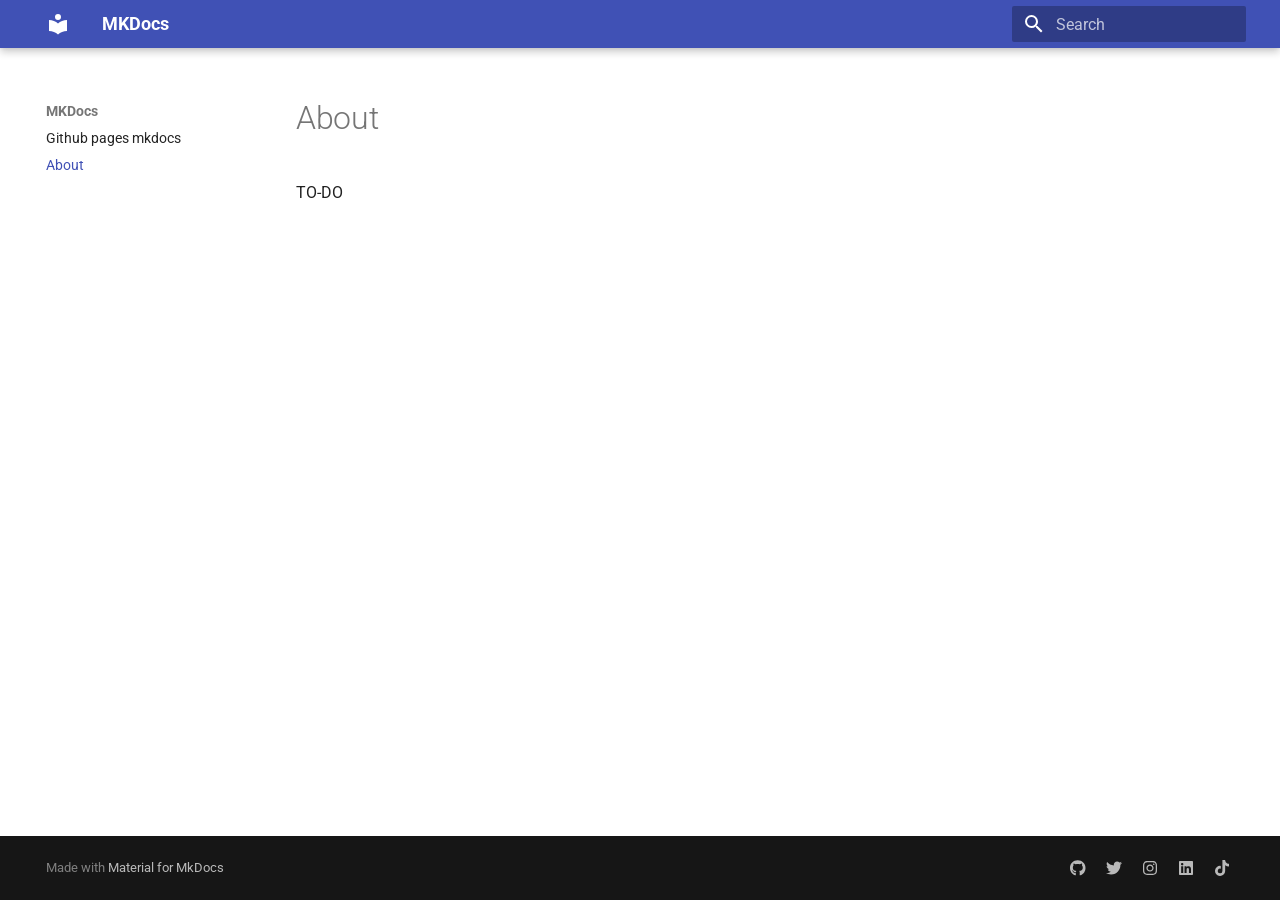
<file: about/index.html>
<!doctype html>
<html lang="en" class="no-js">
  <head>
    
      <meta charset="utf-8">
      <meta name="viewport" content="width=device-width,initial-scale=1">
      
      
      
      
        <link rel="prev" href="..">
      
      
      
      <link rel="icon" href="../assets/images/favicon.png">
      <meta name="generator" content="mkdocs-1.6.1, mkdocs-material-9.5.35">
    
    
      
        <title>About - MKDocs</title>
      
    
    
      <link rel="stylesheet" href="../assets/stylesheets/main.35f28582.min.css">
      
      


    
    
      
    
    
      
        
        
        <link rel="preconnect" href="https://fonts.gstatic.com" crossorigin>
        <link rel="stylesheet" href="https://fonts.googleapis.com/css?family=Roboto:300,300i,400,400i,700,700i%7CRoboto+Mono:400,400i,700,700i&display=fallback">
        <style>:root{--md-text-font:"Roboto";--md-code-font:"Roboto Mono"}</style>
      
    
    
    <script>__md_scope=new URL("..",location),__md_hash=e=>[...e].reduce(((e,_)=>(e<<5)-e+_.charCodeAt(0)),0),__md_get=(e,_=localStorage,t=__md_scope)=>JSON.parse(_.getItem(t.pathname+"."+e)),__md_set=(e,_,t=localStorage,a=__md_scope)=>{try{t.setItem(a.pathname+"."+e,JSON.stringify(_))}catch(e){}}</script>
    
      

    
    
      
        <meta  property="og:type"  content="website" >
      
        <meta  property="og:title"  content="About - MKDocs" >
      
        <meta  property="og:description"  content="None" >
      
        <meta  property="og:image"  content="./assets/images/social/about.png" >
      
        <meta  property="og:image:type"  content="image/png" >
      
        <meta  property="og:image:width"  content="1200" >
      
        <meta  property="og:image:height"  content="630" >
      
        <meta  property="og:url"  content="None" >
      
        <meta  name="twitter:card"  content="summary_large_image" >
      
        <meta  name="twitter:title"  content="About - MKDocs" >
      
        <meta  name="twitter:description"  content="None" >
      
        <meta  name="twitter:image"  content="./assets/images/social/about.png" >
      
    
    
  </head>
  
  
    <body dir="ltr">
  
    
    <input class="md-toggle" data-md-toggle="drawer" type="checkbox" id="__drawer" autocomplete="off">
    <input class="md-toggle" data-md-toggle="search" type="checkbox" id="__search" autocomplete="off">
    <label class="md-overlay" for="__drawer"></label>
    <div data-md-component="skip">
      
        
        <a href="#about" class="md-skip">
          Skip to content
        </a>
      
    </div>
    <div data-md-component="announce">
      
    </div>
    
    
      

  

<header class="md-header md-header--shadow" data-md-component="header">
  <nav class="md-header__inner md-grid" aria-label="Header">
    <a href=".." title="MKDocs" class="md-header__button md-logo" aria-label="MKDocs" data-md-component="logo">
      
  
  <svg xmlns="http://www.w3.org/2000/svg" viewBox="0 0 24 24"><path d="M12 8a3 3 0 0 0 3-3 3 3 0 0 0-3-3 3 3 0 0 0-3 3 3 3 0 0 0 3 3m0 3.54C9.64 9.35 6.5 8 3 8v11c3.5 0 6.64 1.35 9 3.54 2.36-2.19 5.5-3.54 9-3.54V8c-3.5 0-6.64 1.35-9 3.54"/></svg>

    </a>
    <label class="md-header__button md-icon" for="__drawer">
      
      <svg xmlns="http://www.w3.org/2000/svg" viewBox="0 0 24 24"><path d="M3 6h18v2H3zm0 5h18v2H3zm0 5h18v2H3z"/></svg>
    </label>
    <div class="md-header__title" data-md-component="header-title">
      <div class="md-header__ellipsis">
        <div class="md-header__topic">
          <span class="md-ellipsis">
            MKDocs
          </span>
        </div>
        <div class="md-header__topic" data-md-component="header-topic">
          <span class="md-ellipsis">
            
              About
            
          </span>
        </div>
      </div>
    </div>
    
    
      <script>var palette=__md_get("__palette");if(palette&&palette.color){if("(prefers-color-scheme)"===palette.color.media){var media=matchMedia("(prefers-color-scheme: light)"),input=document.querySelector(media.matches?"[data-md-color-media='(prefers-color-scheme: light)']":"[data-md-color-media='(prefers-color-scheme: dark)']");palette.color.media=input.getAttribute("data-md-color-media"),palette.color.scheme=input.getAttribute("data-md-color-scheme"),palette.color.primary=input.getAttribute("data-md-color-primary"),palette.color.accent=input.getAttribute("data-md-color-accent")}for(var[key,value]of Object.entries(palette.color))document.body.setAttribute("data-md-color-"+key,value)}</script>
    
    
    
      <label class="md-header__button md-icon" for="__search">
        
        <svg xmlns="http://www.w3.org/2000/svg" viewBox="0 0 24 24"><path d="M9.5 3A6.5 6.5 0 0 1 16 9.5c0 1.61-.59 3.09-1.56 4.23l.27.27h.79l5 5-1.5 1.5-5-5v-.79l-.27-.27A6.52 6.52 0 0 1 9.5 16 6.5 6.5 0 0 1 3 9.5 6.5 6.5 0 0 1 9.5 3m0 2C7 5 5 7 5 9.5S7 14 9.5 14 14 12 14 9.5 12 5 9.5 5"/></svg>
      </label>
      <div class="md-search" data-md-component="search" role="dialog">
  <label class="md-search__overlay" for="__search"></label>
  <div class="md-search__inner" role="search">
    <form class="md-search__form" name="search">
      <input type="text" class="md-search__input" name="query" aria-label="Search" placeholder="Search" autocapitalize="off" autocorrect="off" autocomplete="off" spellcheck="false" data-md-component="search-query" required>
      <label class="md-search__icon md-icon" for="__search">
        
        <svg xmlns="http://www.w3.org/2000/svg" viewBox="0 0 24 24"><path d="M9.5 3A6.5 6.5 0 0 1 16 9.5c0 1.61-.59 3.09-1.56 4.23l.27.27h.79l5 5-1.5 1.5-5-5v-.79l-.27-.27A6.52 6.52 0 0 1 9.5 16 6.5 6.5 0 0 1 3 9.5 6.5 6.5 0 0 1 9.5 3m0 2C7 5 5 7 5 9.5S7 14 9.5 14 14 12 14 9.5 12 5 9.5 5"/></svg>
        
        <svg xmlns="http://www.w3.org/2000/svg" viewBox="0 0 24 24"><path d="M20 11v2H8l5.5 5.5-1.42 1.42L4.16 12l7.92-7.92L13.5 5.5 8 11z"/></svg>
      </label>
      <nav class="md-search__options" aria-label="Search">
        
        <button type="reset" class="md-search__icon md-icon" title="Clear" aria-label="Clear" tabindex="-1">
          
          <svg xmlns="http://www.w3.org/2000/svg" viewBox="0 0 24 24"><path d="M19 6.41 17.59 5 12 10.59 6.41 5 5 6.41 10.59 12 5 17.59 6.41 19 12 13.41 17.59 19 19 17.59 13.41 12z"/></svg>
        </button>
      </nav>
      
    </form>
    <div class="md-search__output">
      <div class="md-search__scrollwrap" tabindex="0" data-md-scrollfix>
        <div class="md-search-result" data-md-component="search-result">
          <div class="md-search-result__meta">
            Initializing search
          </div>
          <ol class="md-search-result__list" role="presentation"></ol>
        </div>
      </div>
    </div>
  </div>
</div>
    
    
  </nav>
  
</header>
    
    <div class="md-container" data-md-component="container">
      
      
        
          
        
      
      <main class="md-main" data-md-component="main">
        <div class="md-main__inner md-grid">
          
            
              
              <div class="md-sidebar md-sidebar--primary" data-md-component="sidebar" data-md-type="navigation" >
                <div class="md-sidebar__scrollwrap">
                  <div class="md-sidebar__inner">
                    



<nav class="md-nav md-nav--primary" aria-label="Navigation" data-md-level="0">
  <label class="md-nav__title" for="__drawer">
    <a href=".." title="MKDocs" class="md-nav__button md-logo" aria-label="MKDocs" data-md-component="logo">
      
  
  <svg xmlns="http://www.w3.org/2000/svg" viewBox="0 0 24 24"><path d="M12 8a3 3 0 0 0 3-3 3 3 0 0 0-3-3 3 3 0 0 0-3 3 3 3 0 0 0 3 3m0 3.54C9.64 9.35 6.5 8 3 8v11c3.5 0 6.64 1.35 9 3.54 2.36-2.19 5.5-3.54 9-3.54V8c-3.5 0-6.64 1.35-9 3.54"/></svg>

    </a>
    MKDocs
  </label>
  
  <ul class="md-nav__list" data-md-scrollfix>
    
      
      
  
  
  
  
    <li class="md-nav__item">
      <a href=".." class="md-nav__link">
        
  
  <span class="md-ellipsis">
    Github pages mkdocs
  </span>
  

      </a>
    </li>
  

    
      
      
  
  
    
  
  
  
    <li class="md-nav__item md-nav__item--active">
      
      <input class="md-nav__toggle md-toggle" type="checkbox" id="__toc">
      
      
        
      
      
      <a href="./" class="md-nav__link md-nav__link--active">
        
  
  <span class="md-ellipsis">
    About
  </span>
  

      </a>
      
    </li>
  

    
  </ul>
</nav>
                  </div>
                </div>
              </div>
            
            
              
              <div class="md-sidebar md-sidebar--secondary" data-md-component="sidebar" data-md-type="toc" >
                <div class="md-sidebar__scrollwrap">
                  <div class="md-sidebar__inner">
                    

<nav class="md-nav md-nav--secondary" aria-label="Table of contents">
  
  
  
    
  
  
</nav>
                  </div>
                </div>
              </div>
            
          
          
            <div class="md-content" data-md-component="content">
              <article class="md-content__inner md-typeset">
                
                  


<h1 id="about">About</h1>
<p>TO-DO</p>







  
  






                
              </article>
            </div>
          
          
<script>var target=document.getElementById(location.hash.slice(1));target&&target.name&&(target.checked=target.name.startsWith("__tabbed_"))</script>
        </div>
        
      </main>
      
        <footer class="md-footer">
  
  <div class="md-footer-meta md-typeset">
    <div class="md-footer-meta__inner md-grid">
      <div class="md-copyright">
  
  
    Made with
    <a href="https://squidfunk.github.io/mkdocs-material/" target="_blank" rel="noopener">
      Material for MkDocs
    </a>
  
</div>
      
        <div class="md-social">
  
    
    
    
    
      
      
    
    <a href="https://github.com/atalhox" target="_blank" rel="noopener" title="github.com" class="md-social__link">
      <svg xmlns="http://www.w3.org/2000/svg" viewBox="0 0 496 512"><!--! Font Awesome Free 6.6.0 by @fontawesome - https://fontawesome.com License - https://fontawesome.com/license/free (Icons: CC BY 4.0, Fonts: SIL OFL 1.1, Code: MIT License) Copyright 2024 Fonticons, Inc.--><path d="M165.9 397.4c0 2-2.3 3.6-5.2 3.6-3.3.3-5.6-1.3-5.6-3.6 0-2 2.3-3.6 5.2-3.6 3-.3 5.6 1.3 5.6 3.6m-31.1-4.5c-.7 2 1.3 4.3 4.3 4.9 2.6 1 5.6 0 6.2-2s-1.3-4.3-4.3-5.2c-2.6-.7-5.5.3-6.2 2.3m44.2-1.7c-2.9.7-4.9 2.6-4.6 4.9.3 2 2.9 3.3 5.9 2.6 2.9-.7 4.9-2.6 4.6-4.6-.3-1.9-3-3.2-5.9-2.9M244.8 8C106.1 8 0 113.3 0 252c0 110.9 69.8 205.8 169.5 239.2 12.8 2.3 17.3-5.6 17.3-12.1 0-6.2-.3-40.4-.3-61.4 0 0-70 15-84.7-29.8 0 0-11.4-29.1-27.8-36.6 0 0-22.9-15.7 1.6-15.4 0 0 24.9 2 38.6 25.8 21.9 38.6 58.6 27.5 72.9 20.9 2.3-16 8.8-27.1 16-33.7-55.9-6.2-112.3-14.3-112.3-110.5 0-27.5 7.6-41.3 23.6-58.9-2.6-6.5-11.1-33.3 2.6-67.9 20.9-6.5 69 27 69 27 20-5.6 41.5-8.5 62.8-8.5s42.8 2.9 62.8 8.5c0 0 48.1-33.6 69-27 13.7 34.7 5.2 61.4 2.6 67.9 16 17.7 25.8 31.5 25.8 58.9 0 96.5-58.9 104.2-114.8 110.5 9.2 7.9 17 22.9 17 46.4 0 33.7-.3 75.4-.3 83.6 0 6.5 4.6 14.4 17.3 12.1C428.2 457.8 496 362.9 496 252 496 113.3 383.5 8 244.8 8M97.2 352.9c-1.3 1-1 3.3.7 5.2 1.6 1.6 3.9 2.3 5.2 1 1.3-1 1-3.3-.7-5.2-1.6-1.6-3.9-2.3-5.2-1m-10.8-8.1c-.7 1.3.3 2.9 2.3 3.9 1.6 1 3.6.7 4.3-.7.7-1.3-.3-2.9-2.3-3.9-2-.6-3.6-.3-4.3.7m32.4 35.6c-1.6 1.3-1 4.3 1.3 6.2 2.3 2.3 5.2 2.6 6.5 1 1.3-1.3.7-4.3-1.3-6.2-2.2-2.3-5.2-2.6-6.5-1m-11.4-14.7c-1.6 1-1.6 3.6 0 5.9s4.3 3.3 5.6 2.3c1.6-1.3 1.6-3.9 0-6.2-1.4-2.3-4-3.3-5.6-2"/></svg>
    </a>
  
    
    
    
    
      
      
    
    <a href="https://www.twitter.com/eunaoeradev" target="_blank" rel="noopener" title="www.twitter.com" class="md-social__link">
      <svg xmlns="http://www.w3.org/2000/svg" viewBox="0 0 512 512"><!--! Font Awesome Free 6.6.0 by @fontawesome - https://fontawesome.com License - https://fontawesome.com/license/free (Icons: CC BY 4.0, Fonts: SIL OFL 1.1, Code: MIT License) Copyright 2024 Fonticons, Inc.--><path d="M459.37 151.716c.325 4.548.325 9.097.325 13.645 0 138.72-105.583 298.558-298.558 298.558-59.452 0-114.68-17.219-161.137-47.106 8.447.974 16.568 1.299 25.34 1.299 49.055 0 94.213-16.568 130.274-44.832-46.132-.975-84.792-31.188-98.112-72.772 6.498.974 12.995 1.624 19.818 1.624 9.421 0 18.843-1.3 27.614-3.573-48.081-9.747-84.143-51.98-84.143-102.985v-1.299c13.969 7.797 30.214 12.67 47.431 13.319-28.264-18.843-46.781-51.005-46.781-87.391 0-19.492 5.197-37.36 14.294-52.954 51.655 63.675 129.3 105.258 216.365 109.807-1.624-7.797-2.599-15.918-2.599-24.04 0-57.828 46.782-104.934 104.934-104.934 30.213 0 57.502 12.67 76.67 33.137 23.715-4.548 46.456-13.32 66.599-25.34-7.798 24.366-24.366 44.833-46.132 57.827 21.117-2.273 41.584-8.122 60.426-16.243-14.292 20.791-32.161 39.308-52.628 54.253"/></svg>
    </a>
  
    
    
    
    
      
      
    
    <a href="https://www.instagram.com/eunaoeradev" target="_blank" rel="noopener" title="www.instagram.com" class="md-social__link">
      <svg xmlns="http://www.w3.org/2000/svg" viewBox="0 0 448 512"><!--! Font Awesome Free 6.6.0 by @fontawesome - https://fontawesome.com License - https://fontawesome.com/license/free (Icons: CC BY 4.0, Fonts: SIL OFL 1.1, Code: MIT License) Copyright 2024 Fonticons, Inc.--><path d="M224.1 141c-63.6 0-114.9 51.3-114.9 114.9s51.3 114.9 114.9 114.9S339 319.5 339 255.9 287.7 141 224.1 141m0 189.6c-41.1 0-74.7-33.5-74.7-74.7s33.5-74.7 74.7-74.7 74.7 33.5 74.7 74.7-33.6 74.7-74.7 74.7m146.4-194.3c0 14.9-12 26.8-26.8 26.8-14.9 0-26.8-12-26.8-26.8s12-26.8 26.8-26.8 26.8 12 26.8 26.8m76.1 27.2c-1.7-35.9-9.9-67.7-36.2-93.9-26.2-26.2-58-34.4-93.9-36.2-37-2.1-147.9-2.1-184.9 0-35.8 1.7-67.6 9.9-93.9 36.1s-34.4 58-36.2 93.9c-2.1 37-2.1 147.9 0 184.9 1.7 35.9 9.9 67.7 36.2 93.9s58 34.4 93.9 36.2c37 2.1 147.9 2.1 184.9 0 35.9-1.7 67.7-9.9 93.9-36.2 26.2-26.2 34.4-58 36.2-93.9 2.1-37 2.1-147.8 0-184.8M398.8 388c-7.8 19.6-22.9 34.7-42.6 42.6-29.5 11.7-99.5 9-132.1 9s-102.7 2.6-132.1-9c-19.6-7.8-34.7-22.9-42.6-42.6-11.7-29.5-9-99.5-9-132.1s-2.6-102.7 9-132.1c7.8-19.6 22.9-34.7 42.6-42.6 29.5-11.7 99.5-9 132.1-9s102.7-2.6 132.1 9c19.6 7.8 34.7 22.9 42.6 42.6 11.7 29.5 9 99.5 9 132.1s2.7 102.7-9 132.1"/></svg>
    </a>
  
    
    
    
    
      
      
    
    <a href="https://br.linkedin.com/in/luisfelipebrum" target="_blank" rel="noopener" title="br.linkedin.com" class="md-social__link">
      <svg xmlns="http://www.w3.org/2000/svg" viewBox="0 0 448 512"><!--! Font Awesome Free 6.6.0 by @fontawesome - https://fontawesome.com License - https://fontawesome.com/license/free (Icons: CC BY 4.0, Fonts: SIL OFL 1.1, Code: MIT License) Copyright 2024 Fonticons, Inc.--><path d="M416 32H31.9C14.3 32 0 46.5 0 64.3v383.4C0 465.5 14.3 480 31.9 480H416c17.6 0 32-14.5 32-32.3V64.3c0-17.8-14.4-32.3-32-32.3M135.4 416H69V202.2h66.5V416zm-33.2-243c-21.3 0-38.5-17.3-38.5-38.5S80.9 96 102.2 96c21.2 0 38.5 17.3 38.5 38.5 0 21.3-17.2 38.5-38.5 38.5m282.1 243h-66.4V312c0-24.8-.5-56.7-34.5-56.7-34.6 0-39.9 27-39.9 54.9V416h-66.4V202.2h63.7v29.2h.9c8.9-16.8 30.6-34.5 62.9-34.5 67.2 0 79.7 44.3 79.7 101.9z"/></svg>
    </a>
  
    
    
    
    
      
      
    
    <a href="https://www.tiktok.com/eunaoeradev" target="_blank" rel="noopener" title="www.tiktok.com" class="md-social__link">
      <svg xmlns="http://www.w3.org/2000/svg" viewBox="0 0 448 512"><!--! Font Awesome Free 6.6.0 by @fontawesome - https://fontawesome.com License - https://fontawesome.com/license/free (Icons: CC BY 4.0, Fonts: SIL OFL 1.1, Code: MIT License) Copyright 2024 Fonticons, Inc.--><path d="M448 209.91a210.06 210.06 0 0 1-122.77-39.25v178.72A162.55 162.55 0 1 1 185 188.31v89.89a74.62 74.62 0 1 0 52.23 71.18V0h88a121 121 0 0 0 1.86 22.17A122.18 122.18 0 0 0 381 102.39a121.43 121.43 0 0 0 67 20.14Z"/></svg>
    </a>
  
</div>
      
    </div>
  </div>
</footer>
      
    </div>
    <div class="md-dialog" data-md-component="dialog">
      <div class="md-dialog__inner md-typeset"></div>
    </div>
    
    
    <script id="__config" type="application/json">{"base": "..", "features": [], "search": "../assets/javascripts/workers/search.6ce7567c.min.js", "translations": {"clipboard.copied": "Copied to clipboard", "clipboard.copy": "Copy to clipboard", "search.result.more.one": "1 more on this page", "search.result.more.other": "# more on this page", "search.result.none": "No matching documents", "search.result.one": "1 matching document", "search.result.other": "# matching documents", "search.result.placeholder": "Type to start searching", "search.result.term.missing": "Missing", "select.version": "Select version"}}</script>
    
    
      <script src="../assets/javascripts/bundle.56dfad97.min.js"></script>
      
    
  </body>
</html>
</file>
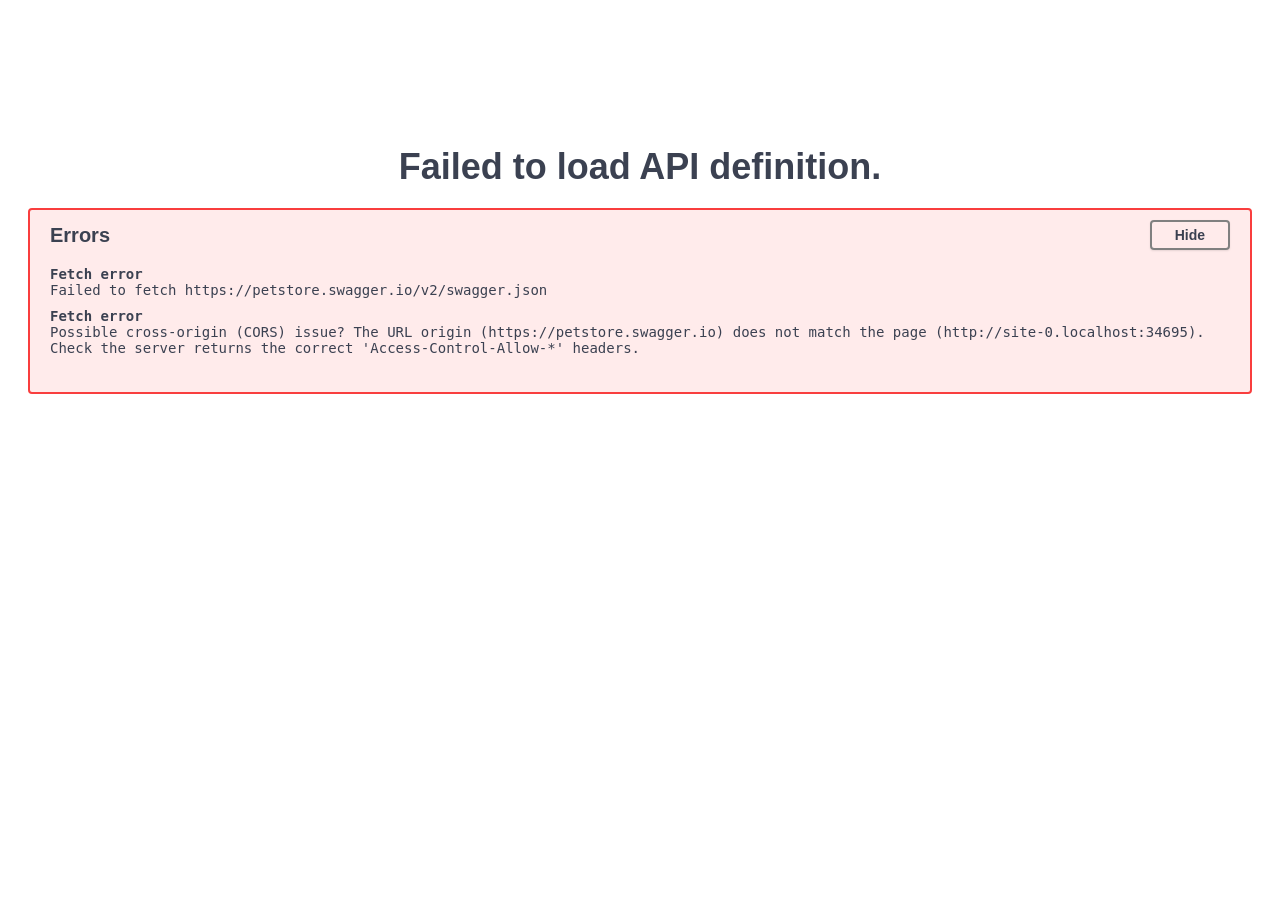
<file: swagger/swagger-87883579.html>
<!DOCTYPE html>
<html lang="en">

<head>
  <meta charset="UTF-8">
  <title>Swagger UI</title>
  <link rel="stylesheet" type="text/css" href="../assets/stylesheets/swagger-ui.css" />
  <link rel="stylesheet" type="text/css" id="slate-css" media="none" href="../assets/stylesheets/swagger-ui-dark.css" />
  
</head>

<body style="overflow:hidden;background: ;">
  <div id="swagger-ui"></div>
  <script src="../assets/javascripts/swagger-ui-bundle.js" charset="UTF-8"> </script>
  <script src="../assets/javascripts/swagger-ui-standalone-preset.js" charset="UTF-8"> </script>
  <script>
    window.onload = function () {
      window.ui = SwaggerUIBundle({
        dom_id: "#swagger-ui",
        onComplete: onComplete,
        presets: [
          SwaggerUIBundle.presets.apis,
          SwaggerUIStandalonePreset
        ],
        
        url: "https://petstore.swagger.io/v2/swagger.json",
        
        
        "oauth2RedirectUrl": new URL("../assets/swagger-ui/oauth2-redirect.html",window.location.href).href,
        
        "validatorUrl": "none",
        
    "docExpansion": "list",
    "filter": false,
    "tryItOutEnabled": false,
    "supportedSubmitMethods": [
        "get",
        "put",
        "post",
        "delete",
        "options",
        "head",
        "patch",
        "trace"
    ],
    "validatorUrl": "none",
    "extra_css": [],
    "dark_scheme_name": "slate",
    "syntaxHighlight.theme": "agate"

      })

      

      const scheme = parent.scheme
      if (scheme === "slate") {
          enable_dark_mode();
      }
    }

    enable_dark_mode = function(){
      document.getElementById("slate-css").media = ""
    }

    disable_dark_mode = function(){
      document.getElementById("slate-css").media = "none"
    }

    const resize_ob = new ResizeObserver(function(entries) {
      parent.update_swagger_ui_iframe_height("87883579");
    });

    // start observing for resizing
    resize_ob.observe(document.querySelector("body"));

    // authorize modal position
    var modal_top = 0;

    const mutation_ob = new MutationObserver(function (mutations) {
      if(mutations && mutations[0].addedNodes && mutations[0].addedNodes.length > 0){
        update_modal_top()
      }
    });

    onComplete = function(){
      // start observing for auth-wrapper after Swagger UI loaded
      const div = document.querySelector("div.auth-wrapper");
      if(div){
        mutation_ob.observe(div, {
          childList: true,
        });
      }
    }

    update_top_val = function(top){
      modal_top = top
      update_modal_top()
    }

    update_modal_top = function(){
      let modal_list = document.getElementsByClassName('modal-ux')
      if(modal_list.length > 0){
        let modal = modal_list.item(0)
        const modal_height = modal.offsetHeight
        const padding = 60
        min = parseInt(modal_height/2 + padding)
        max = document.body.scrollHeight - min + padding
        if (modal_top < min) {
          modal.style.top = `${min}px`
        } else if (modal_top > max) {
          modal.style.top = `${max}px`
        } else {
          modal.style.top = `${modal_top}px`
        }
      }
    }
  </script>
</body>

</html>
</file>
<file: assets/stylesheets/swagger-ui-dark.css>
a { color: #8c8cfa; }

::-webkit-scrollbar-track-piece { background-color: rgba(255, 255, 255, .2) !important; }

::-webkit-scrollbar-track { background-color: rgba(255, 255, 255, .3) !important; }

::-webkit-scrollbar-thumb { background-color: rgba(255, 255, 255, .5) !important; }

embed[type="application/pdf"] { filter: invert(90%); }

html {
    background: #1e2129 !important;
    box-sizing: border-box;
    filter: contrast(100%) brightness(100%) saturate(100%);
    overflow-y: scroll;
}

body {
    background: #1e2129;
    background-color: #1e2129;
    background-image: none !important;
}

button, input, select, textarea {
    background-color: #1e2129;
    color: #bfbfbf;
}

font, html { color: #bfbfbf; }

.swagger-ui, .swagger-ui section h3 { color: rgb(233, 235, 252); }

.swagger-ui a { background-color: transparent; }

.swagger-ui mark {
    background-color: #664b00;
    color: #bfbfbf;
}

.swagger-ui legend { color: inherit; }

.swagger-ui .debug * { outline: #e6da99 solid 1px; }

.swagger-ui .debug-white * { outline: #fff solid 1px; }

.swagger-ui .debug-black * { outline: #bfbfbf solid 1px; }

.swagger-ui .debug-grid { background: url([data-uri]) 0 0; }

.swagger-ui .debug-grid-16 { background: url([data-uri]) 0 0; }

.swagger-ui .debug-grid-8-solid { background: url([data-uri]) 0 0 #1e2129; }

.swagger-ui .debug-grid-16-solid { background: url([data-uri]) 0 0 #1e2129; }

.swagger-ui .b--black { border-color: #000; }

.swagger-ui .b--near-black { border-color: #121212; }

.swagger-ui .b--dark-gray { border-color: #333; }

.swagger-ui .b--mid-gray { border-color: #545454; }

.swagger-ui .b--gray { border-color: #787878; }

.swagger-ui .b--silver { border-color: #999; }

.swagger-ui .b--light-silver { border-color: #6e6e6e; }

.swagger-ui .b--moon-gray { border-color: #4d4d4d; }

.swagger-ui .b--light-gray { border-color: #2b2b2b; }

.swagger-ui .b--near-white { border-color: #242424; }

.swagger-ui .b--white { border-color: #1e2129; }

.swagger-ui .b--white-90 { border-color: rgba(46, 48, 62, .9); }

.swagger-ui .b--white-80 { border-color: rgba(46, 48, 62, .8); }

.swagger-ui .b--white-70 { border-color: rgba(46, 48, 62, .7); }

.swagger-ui .b--white-60 { border-color: rgba(46, 48, 62, .6); }

.swagger-ui .b--white-50 { border-color: rgba(46, 48, 62, .5); }

.swagger-ui .b--white-40 { border-color: rgba(46, 48, 62, .4); }

.swagger-ui .b--white-30 { border-color: rgba(46, 48, 62, .3); }

.swagger-ui .b--white-20 { border-color: rgba(46, 48, 62, .2); }

.swagger-ui .b--white-10 { border-color: rgba(46, 48, 62, .1); }

.swagger-ui .b--white-05 { border-color: rgba(46, 48, 62, .05); }

.swagger-ui .b--white-025 { border-color: rgba(46, 48, 62, .024); }

.swagger-ui .b--white-0125 { border-color: rgba(46, 48, 62, .01); }

.swagger-ui .b--black-90 { border-color: rgba(0, 0, 0, .9); }

.swagger-ui .b--black-80 { border-color: rgba(0, 0, 0, .8); }

.swagger-ui .b--black-70 { border-color: rgba(0, 0, 0, .7); }

.swagger-ui .b--black-60 { border-color: rgba(0, 0, 0, .6); }

.swagger-ui .b--black-50 { border-color: rgba(0, 0, 0, .5); }

.swagger-ui .b--black-40 { border-color: rgba(0, 0, 0, .4); }

.swagger-ui .b--black-30 { border-color: rgba(0, 0, 0, .3); }

.swagger-ui .b--black-20 { border-color: rgba(0, 0, 0, .2); }

.swagger-ui .b--black-10 { border-color: rgba(0, 0, 0, .1); }

.swagger-ui .b--black-05 { border-color: rgba(0, 0, 0, .05); }

.swagger-ui .b--black-025 { border-color: rgba(0, 0, 0, .024); }

.swagger-ui .b--black-0125 { border-color: rgba(0, 0, 0, .01); }

.swagger-ui .b--dark-red { border-color: #bc2f36; }

.swagger-ui .b--red { border-color: #c83932; }

.swagger-ui .b--light-red { border-color: #ab3c2b; }

.swagger-ui .b--orange { border-color: #cc6e33; }

.swagger-ui .b--purple { border-color: #5e2ca5; }

.swagger-ui .b--light-purple { border-color: #672caf; }

.swagger-ui .b--dark-pink { border-color: #ab2b81; }

.swagger-ui .b--hot-pink { border-color: #c03086; }

.swagger-ui .b--pink { border-color: #8f2464; }

.swagger-ui .b--light-pink { border-color: #721d4d; }

.swagger-ui .b--dark-green { border-color: #1c6e50; }

.swagger-ui .b--green { border-color: #279b70; }

.swagger-ui .b--light-green { border-color: #228762; }

.swagger-ui .b--navy { border-color: #0d1d35; }

.swagger-ui .b--dark-blue { border-color: #20497e; }

.swagger-ui .b--blue { border-color: #4380d0; }

.swagger-ui .b--light-blue { border-color: #20517e; }

.swagger-ui .b--lightest-blue { border-color: #143a52; }

.swagger-ui .b--washed-blue { border-color: #0c312d; }

.swagger-ui .b--washed-green { border-color: #0f3d2c; }

.swagger-ui .b--washed-red { border-color: #411010; }

.swagger-ui .b--transparent { border-color: transparent; }

.swagger-ui .b--gold, .swagger-ui .b--light-yellow, .swagger-ui .b--washed-yellow, .swagger-ui .b--yellow { border-color: #664b00; }

.swagger-ui .shadow-1 { box-shadow: rgba(0, 0, 0, .2) 0 0 4px 2px; }

.swagger-ui .shadow-2 { box-shadow: rgba(0, 0, 0, .2) 0 0 8px 2px; }

.swagger-ui .shadow-3 { box-shadow: rgba(0, 0, 0, .2) 2px 2px 4px 2px; }

.swagger-ui .shadow-4 { box-shadow: rgba(0, 0, 0, .2) 2px 2px 8px 0; }

.swagger-ui .shadow-5 { box-shadow: rgba(0, 0, 0, .2) 4px 4px 8px 0; }

@media screen and (min-width: 30em) {
    .swagger-ui .shadow-1-ns { box-shadow: rgba(0, 0, 0, .2) 0 0 4px 2px; }

    .swagger-ui .shadow-2-ns { box-shadow: rgba(0, 0, 0, .2) 0 0 8px 2px; }

    .swagger-ui .shadow-3-ns { box-shadow: rgba(0, 0, 0, .2) 2px 2px 4px 2px; }

    .swagger-ui .shadow-4-ns { box-shadow: rgba(0, 0, 0, .2) 2px 2px 8px 0; }

    .swagger-ui .shadow-5-ns { box-shadow: rgba(0, 0, 0, .2) 4px 4px 8px 0; }
}

@media screen and (max-width: 60em) and (min-width: 30em) {
    .swagger-ui .shadow-1-m { box-shadow: rgba(0, 0, 0, .2) 0 0 4px 2px; }

    .swagger-ui .shadow-2-m { box-shadow: rgba(0, 0, 0, .2) 0 0 8px 2px; }

    .swagger-ui .shadow-3-m { box-shadow: rgba(0, 0, 0, .2) 2px 2px 4px 2px; }

    .swagger-ui .shadow-4-m { box-shadow: rgba(0, 0, 0, .2) 2px 2px 8px 0; }

    .swagger-ui .shadow-5-m { box-shadow: rgba(0, 0, 0, .2) 4px 4px 8px 0; }
}

@media screen and (min-width: 60em) {
    .swagger-ui .shadow-1-l { box-shadow: rgba(0, 0, 0, .2) 0 0 4px 2px; }

    .swagger-ui .shadow-2-l { box-shadow: rgba(0, 0, 0, .2) 0 0 8px 2px; }

    .swagger-ui .shadow-3-l { box-shadow: rgba(0, 0, 0, .2) 2px 2px 4px 2px; }

    .swagger-ui .shadow-4-l { box-shadow: rgba(0, 0, 0, .2) 2px 2px 8px 0; }

    .swagger-ui .shadow-5-l { box-shadow: rgba(0, 0, 0, .2) 4px 4px 8px 0; }
}

.swagger-ui .black-05 { color: rgba(191, 191, 191, .05); }

.swagger-ui .bg-black-05 { background-color: rgba(0, 0, 0, .05); }

.swagger-ui .black-90, .swagger-ui .hover-black-90:focus, .swagger-ui .hover-black-90:hover { color: rgba(191, 191, 191, .9); }

.swagger-ui .black-80, .swagger-ui .hover-black-80:focus, .swagger-ui .hover-black-80:hover { color: rgba(191, 191, 191, .8); }

.swagger-ui .black-70, .swagger-ui .hover-black-70:focus, .swagger-ui .hover-black-70:hover { color: rgba(191, 191, 191, .7); }

.swagger-ui .black-60, .swagger-ui .hover-black-60:focus, .swagger-ui .hover-black-60:hover { color: rgba(191, 191, 191, .6); }

.swagger-ui .black-50, .swagger-ui .hover-black-50:focus, .swagger-ui .hover-black-50:hover { color: rgba(191, 191, 191, .5); }

.swagger-ui .black-40, .swagger-ui .hover-black-40:focus, .swagger-ui .hover-black-40:hover { color: rgba(191, 191, 191, .4); }

.swagger-ui .black-30, .swagger-ui .hover-black-30:focus, .swagger-ui .hover-black-30:hover { color: rgba(191, 191, 191, .3); }

.swagger-ui .black-20, .swagger-ui .hover-black-20:focus, .swagger-ui .hover-black-20:hover { color: rgba(191, 191, 191, .2); }

.swagger-ui .black-10, .swagger-ui .hover-black-10:focus, .swagger-ui .hover-black-10:hover { color: rgba(191, 191, 191, .1); }

.swagger-ui .hover-white-90:focus, .swagger-ui .hover-white-90:hover, .swagger-ui .white-90 { color: rgba(255, 255, 255, .9); }

.swagger-ui .hover-white-80:focus, .swagger-ui .hover-white-80:hover, .swagger-ui .white-80 { color: rgba(255, 255, 255, .8); }

.swagger-ui .hover-white-70:focus, .swagger-ui .hover-white-70:hover, .swagger-ui .white-70 { color: rgba(255, 255, 255, .7); }

.swagger-ui .hover-white-60:focus, .swagger-ui .hover-white-60:hover, .swagger-ui .white-60 { color: rgba(255, 255, 255, .6); }

.swagger-ui .hover-white-50:focus, .swagger-ui .hover-white-50:hover, .swagger-ui .white-50 { color: rgba(255, 255, 255, .5); }

.swagger-ui .hover-white-40:focus, .swagger-ui .hover-white-40:hover, .swagger-ui .white-40 { color: rgba(255, 255, 255, .4); }

.swagger-ui .hover-white-30:focus, .swagger-ui .hover-white-30:hover, .swagger-ui .white-30 { color: rgba(255, 255, 255, .3); }

.swagger-ui .hover-white-20:focus, .swagger-ui .hover-white-20:hover, .swagger-ui .white-20 { color: rgba(255, 255, 255, .2); }

.swagger-ui .hover-white-10:focus, .swagger-ui .hover-white-10:hover, .swagger-ui .white-10 { color: rgba(255, 255, 255, .1); }

.swagger-ui .hover-moon-gray:focus, .swagger-ui .hover-moon-gray:hover, .swagger-ui .moon-gray { color: #ccc; }

.swagger-ui .hover-light-gray:focus, .swagger-ui .hover-light-gray:hover, .swagger-ui .light-gray { color: #ededed; }

.swagger-ui .hover-near-white:focus, .swagger-ui .hover-near-white:hover, .swagger-ui .near-white { color: #f5f5f5; }

.swagger-ui .dark-red, .swagger-ui .hover-dark-red:focus, .swagger-ui .hover-dark-red:hover { color: #e6999d; }

.swagger-ui .hover-red:focus, .swagger-ui .hover-red:hover, .swagger-ui .red { color: #e69d99; }

.swagger-ui .hover-light-red:focus, .swagger-ui .hover-light-red:hover, .swagger-ui .light-red { color: #e6a399; }

.swagger-ui .hover-orange:focus, .swagger-ui .hover-orange:hover, .swagger-ui .orange { color: #e6b699; }

.swagger-ui .gold, .swagger-ui .hover-gold:focus, .swagger-ui .hover-gold:hover { color: #e6d099; }

.swagger-ui .hover-yellow:focus, .swagger-ui .hover-yellow:hover, .swagger-ui .yellow { color: #e6da99; }

.swagger-ui .hover-light-yellow:focus, .swagger-ui .hover-light-yellow:hover, .swagger-ui .light-yellow { color: #ede6b6; }

.swagger-ui .hover-purple:focus, .swagger-ui .hover-purple:hover, .swagger-ui .purple { color: #b99ae4; }

.swagger-ui .hover-light-purple:focus, .swagger-ui .hover-light-purple:hover, .swagger-ui .light-purple { color: #bb99e6; }

.swagger-ui .dark-pink, .swagger-ui .hover-dark-pink:focus, .swagger-ui .hover-dark-pink:hover { color: #e699cc; }

.swagger-ui .hot-pink, .swagger-ui .hover-hot-pink:focus, .swagger-ui .hover-hot-pink:hover, .swagger-ui .hover-pink:focus, .swagger-ui .hover-pink:hover, .swagger-ui .pink { color: #e699c7; }

.swagger-ui .hover-light-pink:focus, .swagger-ui .hover-light-pink:hover, .swagger-ui .light-pink { color: #edb6d5; }

.swagger-ui .dark-green, .swagger-ui .green, .swagger-ui .hover-dark-green:focus, .swagger-ui .hover-dark-green:hover, .swagger-ui .hover-green:focus, .swagger-ui .hover-green:hover { color: #99e6c9; }

.swagger-ui .hover-light-green:focus, .swagger-ui .hover-light-green:hover, .swagger-ui .light-green { color: #a1e8ce; }

.swagger-ui .hover-navy:focus, .swagger-ui .hover-navy:hover, .swagger-ui .navy { color: #99b8e6; }

.swagger-ui .blue, .swagger-ui .dark-blue, .swagger-ui .hover-blue:focus, .swagger-ui .hover-blue:hover, .swagger-ui .hover-dark-blue:focus, .swagger-ui .hover-dark-blue:hover { color: #99bae6; }

.swagger-ui .hover-light-blue:focus, .swagger-ui .hover-light-blue:hover, .swagger-ui .light-blue { color: #a9cbea; }

.swagger-ui .hover-lightest-blue:focus, .swagger-ui .hover-lightest-blue:hover, .swagger-ui .lightest-blue { color: #d6e9f5; }

.swagger-ui .hover-washed-blue:focus, .swagger-ui .hover-washed-blue:hover, .swagger-ui .washed-blue { color: #f7fdfc; }

.swagger-ui .hover-washed-green:focus, .swagger-ui .hover-washed-green:hover, .swagger-ui .washed-green { color: #ebfaf4; }

.swagger-ui .hover-washed-yellow:focus, .swagger-ui .hover-washed-yellow:hover, .swagger-ui .washed-yellow { color: #fbf9ef; }

.swagger-ui .hover-washed-red:focus, .swagger-ui .hover-washed-red:hover, .swagger-ui .washed-red { color: #f9e7e7; }

.swagger-ui .color-inherit, .swagger-ui .hover-inherit:focus, .swagger-ui .hover-inherit:hover { color: inherit; }

.swagger-ui .bg-black-90, .swagger-ui .hover-bg-black-90:focus, .swagger-ui .hover-bg-black-90:hover { background-color: rgba(0, 0, 0, .9); }

.swagger-ui .bg-black-80, .swagger-ui .hover-bg-black-80:focus, .swagger-ui .hover-bg-black-80:hover { background-color: rgba(0, 0, 0, .8); }

.swagger-ui .bg-black-70, .swagger-ui .hover-bg-black-70:focus, .swagger-ui .hover-bg-black-70:hover { background-color: rgba(0, 0, 0, .7); }

.swagger-ui .bg-black-60, .swagger-ui .hover-bg-black-60:focus, .swagger-ui .hover-bg-black-60:hover { background-color: rgba(0, 0, 0, .6); }

.swagger-ui .bg-black-50, .swagger-ui .hover-bg-black-50:focus, .swagger-ui .hover-bg-black-50:hover { background-color: rgba(0, 0, 0, .5); }

.swagger-ui .bg-black-40, .swagger-ui .hover-bg-black-40:focus, .swagger-ui .hover-bg-black-40:hover { background-color: rgba(0, 0, 0, .4); }

.swagger-ui .bg-black-30, .swagger-ui .hover-bg-black-30:focus, .swagger-ui .hover-bg-black-30:hover { background-color: rgba(0, 0, 0, .3); }

.swagger-ui .bg-black-20, .swagger-ui .hover-bg-black-20:focus, .swagger-ui .hover-bg-black-20:hover { background-color: rgba(0, 0, 0, .2); }

.swagger-ui .bg-white-90, .swagger-ui .hover-bg-white-90:focus, .swagger-ui .hover-bg-white-90:hover { background-color: rgba(46, 48, 62, .9); }

.swagger-ui .bg-white-80, .swagger-ui .hover-bg-white-80:focus, .swagger-ui .hover-bg-white-80:hover { background-color: rgba(46, 48, 62, .8); }

.swagger-ui .bg-white-70, .swagger-ui .hover-bg-white-70:focus, .swagger-ui .hover-bg-white-70:hover { background-color: rgba(46, 48, 62, .7); }

.swagger-ui .bg-white-60, .swagger-ui .hover-bg-white-60:focus, .swagger-ui .hover-bg-white-60:hover { background-color: rgba(46, 48, 62, .6); }

.swagger-ui .bg-white-50, .swagger-ui .hover-bg-white-50:focus, .swagger-ui .hover-bg-white-50:hover { background-color: rgba(46, 48, 62, .5); }

.swagger-ui .bg-white-40, .swagger-ui .hover-bg-white-40:focus, .swagger-ui .hover-bg-white-40:hover { background-color: rgba(46, 48, 62, .4); }

.swagger-ui .bg-white-30, .swagger-ui .hover-bg-white-30:focus, .swagger-ui .hover-bg-white-30:hover { background-color: rgba(46, 48, 62, .3); }

.swagger-ui .bg-white-20, .swagger-ui .hover-bg-white-20:focus, .swagger-ui .hover-bg-white-20:hover { background-color: rgba(46, 48, 62, .2); }

.swagger-ui .bg-black, .swagger-ui .hover-bg-black:focus, .swagger-ui .hover-bg-black:hover { background-color: #000; }

.swagger-ui .bg-near-black, .swagger-ui .hover-bg-near-black:focus, .swagger-ui .hover-bg-near-black:hover { background-color: #121212; }

.swagger-ui .bg-dark-gray, .swagger-ui .hover-bg-dark-gray:focus, .swagger-ui .hover-bg-dark-gray:hover { background-color: #333; }

.swagger-ui .bg-mid-gray, .swagger-ui .hover-bg-mid-gray:focus, .swagger-ui .hover-bg-mid-gray:hover { background-color: #545454; }

.swagger-ui .bg-gray, .swagger-ui .hover-bg-gray:focus, .swagger-ui .hover-bg-gray:hover { background-color: #787878; }

.swagger-ui .bg-silver, .swagger-ui .hover-bg-silver:focus, .swagger-ui .hover-bg-silver:hover { background-color: #999; }

.swagger-ui .bg-white, .swagger-ui .hover-bg-white:focus, .swagger-ui .hover-bg-white:hover { background-color: #1e2129; }

.swagger-ui .bg-transparent, .swagger-ui .hover-bg-transparent:focus, .swagger-ui .hover-bg-transparent:hover { background-color: transparent; }

.swagger-ui .bg-dark-red, .swagger-ui .hover-bg-dark-red:focus, .swagger-ui .hover-bg-dark-red:hover { background-color: #bc2f36; }

.swagger-ui .bg-red, .swagger-ui .hover-bg-red:focus, .swagger-ui .hover-bg-red:hover { background-color: #c83932; }

.swagger-ui .bg-light-red, .swagger-ui .hover-bg-light-red:focus, .swagger-ui .hover-bg-light-red:hover { background-color: #ab3c2b; }

.swagger-ui .bg-orange, .swagger-ui .hover-bg-orange:focus, .swagger-ui .hover-bg-orange:hover { background-color: #cc6e33; }

.swagger-ui .bg-gold, .swagger-ui .bg-light-yellow, .swagger-ui .bg-washed-yellow, .swagger-ui .bg-yellow, .swagger-ui .hover-bg-gold:focus, .swagger-ui .hover-bg-gold:hover, .swagger-ui .hover-bg-light-yellow:focus, .swagger-ui .hover-bg-light-yellow:hover, .swagger-ui .hover-bg-washed-yellow:focus, .swagger-ui .hover-bg-washed-yellow:hover, .swagger-ui .hover-bg-yellow:focus, .swagger-ui .hover-bg-yellow:hover { background-color: #664b00; }

.swagger-ui .bg-purple, .swagger-ui .hover-bg-purple:focus, .swagger-ui .hover-bg-purple:hover { background-color: #5e2ca5; }

.swagger-ui .bg-light-purple, .swagger-ui .hover-bg-light-purple:focus, .swagger-ui .hover-bg-light-purple:hover { background-color: #672caf; }

.swagger-ui .bg-dark-pink, .swagger-ui .hover-bg-dark-pink:focus, .swagger-ui .hover-bg-dark-pink:hover { background-color: #ab2b81; }

.swagger-ui .bg-hot-pink, .swagger-ui .hover-bg-hot-pink:focus, .swagger-ui .hover-bg-hot-pink:hover { background-color: #c03086; }

.swagger-ui .bg-pink, .swagger-ui .hover-bg-pink:focus, .swagger-ui .hover-bg-pink:hover { background-color: #8f2464; }

.swagger-ui .bg-light-pink, .swagger-ui .hover-bg-light-pink:focus, .swagger-ui .hover-bg-light-pink:hover { background-color: #721d4d; }

.swagger-ui .bg-dark-green, .swagger-ui .hover-bg-dark-green:focus, .swagger-ui .hover-bg-dark-green:hover { background-color: #1c6e50; }

.swagger-ui .bg-green, .swagger-ui .hover-bg-green:focus, .swagger-ui .hover-bg-green:hover { background-color: #279b70; }

.swagger-ui .bg-light-green, .swagger-ui .hover-bg-light-green:focus, .swagger-ui .hover-bg-light-green:hover { background-color: #228762; }

.swagger-ui .bg-navy, .swagger-ui .hover-bg-navy:focus, .swagger-ui .hover-bg-navy:hover { background-color: #0d1d35; }

.swagger-ui .bg-dark-blue, .swagger-ui .hover-bg-dark-blue:focus, .swagger-ui .hover-bg-dark-blue:hover { background-color: #20497e; }

.swagger-ui .bg-blue, .swagger-ui .hover-bg-blue:focus, .swagger-ui .hover-bg-blue:hover { background-color: #4380d0; }

.swagger-ui .bg-light-blue, .swagger-ui .hover-bg-light-blue:focus, .swagger-ui .hover-bg-light-blue:hover { background-color: #20517e; }

.swagger-ui .bg-lightest-blue, .swagger-ui .hover-bg-lightest-blue:focus, .swagger-ui .hover-bg-lightest-blue:hover { background-color: #143a52; }

.swagger-ui .bg-washed-blue, .swagger-ui .hover-bg-washed-blue:focus, .swagger-ui .hover-bg-washed-blue:hover { background-color: #0c312d; }

.swagger-ui .bg-washed-green, .swagger-ui .hover-bg-washed-green:focus, .swagger-ui .hover-bg-washed-green:hover { background-color: #0f3d2c; }

.swagger-ui .bg-washed-red, .swagger-ui .hover-bg-washed-red:focus, .swagger-ui .hover-bg-washed-red:hover { background-color: #411010; }

.swagger-ui .bg-inherit, .swagger-ui .hover-bg-inherit:focus, .swagger-ui .hover-bg-inherit:hover { background-color: inherit; }

.swagger-ui .shadow-hover { transition: all .5s cubic-bezier(.165, .84, .44, 1) 0s; }

.swagger-ui .shadow-hover::after {
    border-radius: inherit;
    box-shadow: rgba(0, 0, 0, .2) 0 0 16px 2px;
    content: "";
    height: 100%;
    left: 0;
    opacity: 0;
    position: absolute;
    top: 0;
    transition: opacity .5s cubic-bezier(.165, .84, .44, 1) 0s;
    width: 100%;
    z-index: -1;
}

.swagger-ui .bg-animate, .swagger-ui .bg-animate:focus, .swagger-ui .bg-animate:hover { transition: background-color .15s ease-in-out 0s; }

.swagger-ui .nested-links a {
    color: #99bae6;
    transition: color .15s ease-in 0s;
}

.swagger-ui .nested-links a:focus, .swagger-ui .nested-links a:hover {
    color: #a9cbea;
    transition: color .15s ease-in 0s;
}

.swagger-ui .opblock-tag {
    border-bottom: 1px solid rgba(58, 64, 80, .3);
    color: rgb(233, 235, 252);
    transition: all .2s ease 0s;
}

.swagger-ui .opblock-tag svg, .swagger-ui section.models h4 svg { transition: all .4s ease 0s; }

.swagger-ui .opblock {
    border: 1px solid #000;
    border-radius: 4px;
    box-shadow: rgba(0, 0, 0, .19) 0 0 3px;
    margin: 0 0 15px;
}

.swagger-ui .opblock .tab-header .tab-item.active h4 span::after { background: gray; }

.swagger-ui .opblock.is-open .opblock-summary { border-bottom: 1px solid #000; }

.swagger-ui .opblock .opblock-section-header {
    background: rgba(46, 48, 62, .8);
    box-shadow: rgba(0, 0, 0, .1) 0 1px 2px;
}

.swagger-ui .opblock .opblock-section-header > label > span { padding: 0 10px 0 0; }

.swagger-ui .opblock .opblock-summary-method {
    background: #000;
    color: #fff;
    text-shadow: rgba(0, 0, 0, .1) 0 1px 0;
}

.swagger-ui .opblock.opblock-post {
    background: rgba(72, 203, 144, .1);
    border-color: #48cb90;
}

.swagger-ui .opblock.opblock-post .opblock-summary-method, .swagger-ui .opblock.opblock-post .tab-header .tab-item.active h4 span::after { background: #48cb90; }

.swagger-ui .opblock.opblock-post .opblock-summary { border-color: #48cb90; }

.swagger-ui .opblock.opblock-put {
    background: rgba(213, 157, 88, .1);
    border-color: #d59d58;
}

.swagger-ui .opblock.opblock-put .opblock-summary-method, .swagger-ui .opblock.opblock-put .tab-header .tab-item.active h4 span::after { background: #d59d58; }

.swagger-ui .opblock.opblock-put .opblock-summary { border-color: #d59d58; }

.swagger-ui .opblock.opblock-delete {
    background: rgba(200, 50, 50, .1);
    border-color: #c83232;
}

.swagger-ui .opblock.opblock-delete .opblock-summary-method, .swagger-ui .opblock.opblock-delete .tab-header .tab-item.active h4 span::after { background: #c83232; }

.swagger-ui .opblock.opblock-delete .opblock-summary { border-color: #c83232; }

.swagger-ui .opblock.opblock-get {
    background: rgba(42, 105, 167, .1);
    border-color: #2a69a7;
}

.swagger-ui .opblock.opblock-get .opblock-summary-method, .swagger-ui .opblock.opblock-get .tab-header .tab-item.active h4 span::after { background: #2a69a7; }

.swagger-ui .opblock.opblock-get .opblock-summary { border-color: #2a69a7; }

.swagger-ui .opblock.opblock-patch {
    background: rgba(92, 214, 188, .1);
    border-color: #5cd6bc;
}

.swagger-ui .opblock.opblock-patch .opblock-summary-method, .swagger-ui .opblock.opblock-patch .tab-header .tab-item.active h4 span::after { background: #5cd6bc; }

.swagger-ui .opblock.opblock-patch .opblock-summary { border-color: #5cd6bc; }

.swagger-ui .opblock.opblock-head {
    background: rgba(140, 63, 207, .1);
    border-color: #8c3fcf;
}

.swagger-ui .opblock.opblock-head .opblock-summary-method, .swagger-ui .opblock.opblock-head .tab-header .tab-item.active h4 span::after { background: #8c3fcf; }

.swagger-ui .opblock.opblock-head .opblock-summary { border-color: #8c3fcf; }

.swagger-ui .opblock.opblock-options {
    background: rgba(36, 89, 143, .1);
    border-color: #24598f;
}

.swagger-ui .opblock.opblock-options .opblock-summary-method, .swagger-ui .opblock.opblock-options .tab-header .tab-item.active h4 span::after { background: #24598f; }

.swagger-ui .opblock.opblock-options .opblock-summary { border-color: #24598f; }

.swagger-ui .opblock.opblock-deprecated {
    background: rgba(46, 46, 46, .1);
    border-color: rgb(58, 64, 80);
    opacity: .6;
}

.swagger-ui .opblock.opblock-deprecated .opblock-summary-method, .swagger-ui .opblock.opblock-deprecated .tab-header .tab-item.active h4 span::after { background: #2e2e2e; }

.swagger-ui .opblock.opblock-deprecated .opblock-summary { border-color: #2e2e2e; }

.swagger-ui .filter .operation-filter-input { border: 2px solid rgb(58, 64, 80); }

.swagger-ui .tab li:first-of-type::after { background: rgba(0, 0, 0, .2); }

.swagger-ui .download-contents {
    background: #7c8192;
    color: #fff;
}

.swagger-ui .scheme-container {
    background: #1e2129;
    box-shadow: rgba(0, 0, 0, .15) 0 1px 2px 0;
    border: rgb(33, 34, 44, 0.5) 0.1rem solid;
    /* box-shadow: rgb(0 0 0 / 20%) 0px 4.4px 11px 0px, rgb(0 0 0 / 10%) 0px 0px 1.1px 0px; */
}

.swagger-ui .loading-container .loading::before {
    animation: 1s linear 0s infinite normal none running rotation, .5s ease 0s 1 normal none running opacity;
    border-color: rgba(0, 0, 0, .6) rgba(84, 84, 84, .1) rgba(84, 84, 84, .1);
}

.swagger-ui .response-control-media-type--accept-controller select { border-color: #196619; }

.swagger-ui .response-control-media-type__accept-message { color: #99e699; }

.swagger-ui .version-pragma__message code { background-color: #3b3b3b; }

.swagger-ui .btn {
    background: 0 0;
    border: 2px solid gray;
    box-shadow: rgba(0, 0, 0, .1) 0 1px 2px;
    color: rgb(233, 235, 252);
}

.swagger-ui .btn:hover { box-shadow: rgba(0, 0, 0, .3) 0 0 5px; }

.swagger-ui .btn.authorize, .swagger-ui .btn.cancel {
    background-color: transparent;
    border-color: #a72a2a;
    color: #e69999;
}

.swagger-ui .btn.authorize {
    border-color: #48cb90;
    color: #9ce3c3;
}

.swagger-ui .btn.authorize svg { fill: #9ce3c3; }

.swagger-ui .authorization__btn svg { fill: rgb(233, 235, 252); }

.swagger-ui .btn.execute {
    background-color: #5892d5;
    border-color: #5892d5;
    color: #fff;
}

.swagger-ui .copy-to-clipboard { background: #7c8192; }

.swagger-ui .copy-to-clipboard button { background: url("data:image/svg+xml;charset=utf-8,<svg xmlns=\"http://www.w3.org/2000/svg\" width=\"16\" height=\"16\" aria-hidden=\"true\"><path fill=\"%23fff\" fill-rule=\"evenodd\" d=\"M2 13h4v1H2v-1zm5-6H2v1h5V7zm2 3V8l-3 3 3 3v-2h5v-2H9zM4.5 9H2v1h2.5V9zM2 12h2.5v-1H2v1zm9 1h1v2c-.02.28-.11.52-.3.7-.19.18-.42.28-.7.3H1c-.55 0-1-.45-1-1V4c0-.55.45-1 1-1h3c0-1.11.89-2 2-2 1.11 0 2 .89 2 2h3c.55 0 1 .45 1 1v5h-1V6H1v9h10v-2zM2 5h8c0-.55-.45-1-1-1H8c-.55 0-1-.45-1-1s-.45-1-1-1-1 .45-1 1-.45 1-1 1H3c-.55 0-1 .45-1 1z\"/></svg>") 50% center no-repeat; }

.swagger-ui select {
    background: url("data:image/svg+xml;charset=utf-8,<svg xmlns=\"http://www.w3.org/2000/svg\" viewBox=\"0 0 20 20\"><path d=\"M13.418 7.859a.695.695 0 01.978 0 .68.68 0 010 .969l-3.908 3.83a.697.697 0 01-.979 0l-3.908-3.83a.68.68 0 010-.969.695.695 0 01.978 0L10 11l3.418-3.141z\"/></svg>") right 10px center/20px no-repeat #212121;
    background: url([data-uri]) right 10px center/20px no-repeat #1e2129;
    border: 2px solid #41444e;
}

.swagger-ui select[multiple] { background: #212121; }

.swagger-ui button.invalid, .swagger-ui input[type=email].invalid, .swagger-ui input[type=file].invalid, .swagger-ui input[type=password].invalid, .swagger-ui input[type=search].invalid, .swagger-ui input[type=text].invalid, .swagger-ui select.invalid, .swagger-ui textarea.invalid {
    background: #390e0e;
    border-color: #c83232;
}

.swagger-ui input[type=email], .swagger-ui input[type=file], .swagger-ui input[type=password], .swagger-ui input[type=search], .swagger-ui input[type=text], .swagger-ui textarea {
    background: #1e2129;
    border: 1px solid #404040;
}

.swagger-ui textarea {
    background: rgba(46, 48, 62, .8);
    color: rgb(233, 235, 252);
}

.swagger-ui input[disabled], .swagger-ui select[disabled] {
    background-color: #1e2129;
    color: #bfbfbf;
}

.swagger-ui textarea[disabled] {
    background-color: #41444e;
    color: #fff;
}

.swagger-ui select[disabled] { border-color: #878787; }

.swagger-ui textarea:focus { border: 2px solid #2a69a7; }

.swagger-ui .checkbox input[type=checkbox] + label > .item {
    background: #303030;
    box-shadow: #303030 0 0 0 2px;
}

.swagger-ui .checkbox input[type=checkbox]:checked + label > .item { background: url("data:image/svg+xml;charset=utf-8,<svg width=\"10\" height=\"8\" viewBox=\"3 7 10 8\" xmlns=\"http://www.w3.org/2000/svg\"><path fill=\"%2341474E\" fill-rule=\"evenodd\" d=\"M6.333 15L3 11.667l1.333-1.334 2 2L11.667 7 13 8.333z\"/></svg>") 50% center no-repeat rgb(233, 235, 252); }

.swagger-ui .dialog-ux .backdrop-ux { background: rgba(0, 0, 0, .8); }

.swagger-ui .dialog-ux .modal-ux {
    background: #1e2129;
    border: 1px solid #2e2e2e;
    box-shadow: rgba(0, 0, 0, .2) 0 10px 30px 0;
}

.swagger-ui .dialog-ux .modal-ux-header .close-modal { background: 0 0; }

.swagger-ui .model .deprecated span, .swagger-ui .model .deprecated td { color: #bfbfbf !important; }

.swagger-ui .model-toggle::after { background: url("data:image/svg+xml;charset=utf-8,<svg xmlns=\"http://www.w3.org/2000/svg\" width=\"24\" height=\"24\"><path d=\"M10 6L8.59 7.41 13.17 12l-4.58 4.59L10 18l6-6z\"/></svg>") 50% center/100% no-repeat; }

.swagger-ui .model-hint {
    background: rgba(0, 0, 0, .7);
    color: #ebebeb;
}

.swagger-ui section.models { border: 2px solid rgb(58, 64, 80); }

.swagger-ui section.models.is-open h4 { border-bottom: 2px solid rgb(58, 64, 80); }

.swagger-ui section.models .model-container { background: rgba(0, 0, 0, .05); }

.swagger-ui section.models .model-container:hover { background: rgba(0, 0, 0, .07); }

.swagger-ui .model-box { background: rgba(0, 0, 0, .1); }

.swagger-ui .prop-type { color: #aaaad4; }

.swagger-ui table thead tr td, .swagger-ui table thead tr th {
    border-bottom: 1px solid rgba(58, 64, 80, .2);
    color: rgb(233, 235, 252);
}

.swagger-ui .parameter__name.required::after { color: rgba(230, 153, 153, .6); }

.swagger-ui .topbar .download-url-wrapper .select-label { color: #f0f0f0; }

.swagger-ui .topbar .download-url-wrapper .download-url-button {
    background: #63a040;
    color: #fff;
}

.swagger-ui .info .title small { background: #7c8492; }

.swagger-ui .info .title small.version-stamp { background-color: #7a9b27; }

.swagger-ui .auth-container .errors {
    background-color: #350d0d;
    color: rgb(233, 235, 252);
}

.swagger-ui .errors-wrapper {
    background: rgba(200, 50, 50, .1);
    border: 2px solid #c83232;
}

.swagger-ui .markdown code, .swagger-ui .renderedmarkdown code {
    background: rgba(0, 0, 0, .05);
    color: #c299e6;
}

.swagger-ui .model-toggle:after { background: url([data-uri]) 50% no-repeat; }

.swagger-ui .expand-operation svg, .swagger-ui section.models h4 svg, .swagger-ui .opblock-summary-control svg { fill: #fff; }

::-webkit-scrollbar-track { background-color: #646464 !important; }

::-webkit-scrollbar-thumb {
    background-color: #242424 !important;
    border: 2px solid #1e2129 !important;
}

::-webkit-scrollbar-button:vertical:start:decrement {
    background: linear-gradient(130deg, #696969 40%, rgba(255, 0, 0, 0) 41%), linear-gradient(230deg, #696969 40%, transparent 41%), linear-gradient(0deg, #696969 40%, transparent 31%);
    background-color: #b6b6b6;
}

::-webkit-scrollbar-button:vertical:end:increment {
    background: linear-gradient(310deg, #696969 40%, transparent 41%), linear-gradient(50deg, #696969 40%, transparent 41%), linear-gradient(180deg, #696969 40%, transparent 31%);
    background-color: #b6b6b6;
}

::-webkit-scrollbar-button:horizontal:end:increment {
    background: linear-gradient(210deg, #696969 40%, transparent 41%), linear-gradient(330deg, #696969 40%, transparent 41%), linear-gradient(90deg, #696969 30%, transparent 31%);
    background-color: #b6b6b6;
}

::-webkit-scrollbar-button:horizontal:start:decrement {
    background: linear-gradient(30deg, #696969 40%, transparent 41%), linear-gradient(150deg, #696969 40%, transparent 41%), linear-gradient(270deg, #696969 30%, transparent 31%);
    background-color: #b6b6b6;
}

::-webkit-scrollbar-button, ::-webkit-scrollbar-track-piece { background-color: #1e2129 !important; }

.swagger-ui .black, .swagger-ui .checkbox, .swagger-ui .dark-gray, .swagger-ui .download-url-wrapper .loading, .swagger-ui .errors-wrapper .errors small, .swagger-ui .fallback, .swagger-ui .filter .loading, .swagger-ui .gray, .swagger-ui .hover-black:focus, .swagger-ui .hover-black:hover, .swagger-ui .hover-dark-gray:focus, .swagger-ui .hover-dark-gray:hover, .swagger-ui .hover-gray:focus, .swagger-ui .hover-gray:hover, .swagger-ui .hover-light-silver:focus, .swagger-ui .hover-light-silver:hover, .swagger-ui .hover-mid-gray:focus, .swagger-ui .hover-mid-gray:hover, .swagger-ui .hover-near-black:focus, .swagger-ui .hover-near-black:hover, .swagger-ui .hover-silver:focus, .swagger-ui .hover-silver:hover, .swagger-ui .light-silver, .swagger-ui .markdown pre, .swagger-ui .mid-gray, .swagger-ui .model .property, .swagger-ui .model .property.primitive, .swagger-ui .model-title, .swagger-ui .near-black, .swagger-ui .parameter__extension, .swagger-ui .parameter__in, .swagger-ui .prop-format, .swagger-ui .renderedmarkdown pre, .swagger-ui .response-col_links .response-undocumented, .swagger-ui .response-col_status .response-undocumented, .swagger-ui .silver, .swagger-ui section.models h4, .swagger-ui section.models h5, .swagger-ui span.token-not-formatted, .swagger-ui span.token-string, .swagger-ui table.headers .header-example, .swagger-ui table.model tr.description, .swagger-ui table.model tr.extension { color: #bfbfbf; }

.swagger-ui .hover-white:focus, .swagger-ui .hover-white:hover, .swagger-ui .info .title small pre, .swagger-ui .topbar a, .swagger-ui .white { color: #fff; }

.swagger-ui .bg-black-10, .swagger-ui .hover-bg-black-10:focus, .swagger-ui .hover-bg-black-10:hover, .swagger-ui .stripe-dark:nth-child(2n + 1) { background-color: rgba(0, 0, 0, .1); }

.swagger-ui .bg-white-10, .swagger-ui .hover-bg-white-10:focus, .swagger-ui .hover-bg-white-10:hover, .swagger-ui .stripe-light:nth-child(2n + 1) { background-color: rgba(46, 48, 62, .1); }

.swagger-ui .bg-light-silver, .swagger-ui .hover-bg-light-silver:focus, .swagger-ui .hover-bg-light-silver:hover, .swagger-ui .striped--light-silver:nth-child(2n + 1) { background-color: #6e6e6e; }

.swagger-ui .bg-moon-gray, .swagger-ui .hover-bg-moon-gray:focus, .swagger-ui .hover-bg-moon-gray:hover, .swagger-ui .striped--moon-gray:nth-child(2n + 1) { background-color: #4d4d4d; }

.swagger-ui .bg-light-gray, .swagger-ui .hover-bg-light-gray:focus, .swagger-ui .hover-bg-light-gray:hover, .swagger-ui .striped--light-gray:nth-child(2n + 1) { background-color: #2b2b2b; }

.swagger-ui .bg-near-white, .swagger-ui .hover-bg-near-white:focus, .swagger-ui .hover-bg-near-white:hover, .swagger-ui .striped--near-white:nth-child(2n + 1) { background-color: #242424; }

.swagger-ui .opblock-tag:hover, .swagger-ui section.models h4:hover { background: rgba(0, 0, 0, .02); }

.swagger-ui .checkbox p, .swagger-ui .dialog-ux .modal-ux-content h4, .swagger-ui .dialog-ux .modal-ux-content p, .swagger-ui .dialog-ux .modal-ux-header h3, .swagger-ui .errors-wrapper .errors h4, .swagger-ui .errors-wrapper hgroup h4, .swagger-ui .info .base-url, .swagger-ui .info .title, .swagger-ui .info h1, .swagger-ui .info h2, .swagger-ui .info h3, .swagger-ui .info h4, .swagger-ui .info h5, .swagger-ui .info li, .swagger-ui .info p, .swagger-ui .info table, .swagger-ui .loading-container .loading::after, .swagger-ui .model, .swagger-ui .opblock .opblock-section-header h4, .swagger-ui .opblock .opblock-section-header > label, .swagger-ui .opblock .opblock-summary-description, .swagger-ui .opblock .opblock-summary-operation-id, .swagger-ui .opblock .opblock-summary-path, .swagger-ui .opblock .opblock-summary-path__deprecated, .swagger-ui .opblock-description-wrapper, .swagger-ui .opblock-description-wrapper h4, .swagger-ui .opblock-description-wrapper p, .swagger-ui .opblock-external-docs-wrapper, .swagger-ui .opblock-external-docs-wrapper h4, .swagger-ui .opblock-external-docs-wrapper p, .swagger-ui .opblock-tag small, .swagger-ui .opblock-title_normal, .swagger-ui .opblock-title_normal h4, .swagger-ui .opblock-title_normal p, .swagger-ui .parameter__name, .swagger-ui .parameter__type, .swagger-ui .response-col_links, .swagger-ui .response-col_status, .swagger-ui .responses-inner h4, .swagger-ui .responses-inner h5, .swagger-ui .scheme-container .schemes > label, .swagger-ui .scopes h2, .swagger-ui .servers > label, .swagger-ui .tab li, .swagger-ui label, .swagger-ui select, .swagger-ui table.headers td { color: rgb(233, 235, 252); }

.swagger-ui .download-url-wrapper .failed, .swagger-ui .filter .failed, .swagger-ui .model-deprecated-warning, .swagger-ui .parameter__deprecated, .swagger-ui .parameter__name.required span, .swagger-ui table.model tr.property-row .star { color: #e69999; }

.swagger-ui .opblock-body pre.microlight, .swagger-ui textarea.curl {
    background: #41444e;
    border-radius: 4px;
    color: #fff;
}

.swagger-ui .expand-methods svg, .swagger-ui .expand-methods:hover svg { fill: #bfbfbf; }

.swagger-ui .auth-container, .swagger-ui .dialog-ux .modal-ux-header { border-bottom: 1px solid #2e2e2e; }

.swagger-ui .topbar .download-url-wrapper .select-label select, .swagger-ui .topbar .download-url-wrapper input[type=text] { border: 2px solid #63a040; }

.swagger-ui .info a, .swagger-ui .info a:hover, .swagger-ui .scopes h2 a { color: #99bde6; }

/* Dark Scrollbar */
::-webkit-scrollbar {
    width: 14px;
    height: 14px;
}

::-webkit-scrollbar-button {
    background-color: #1e2129 !important;
}

::-webkit-scrollbar-track {
    background-color: #646464 !important;
}

::-webkit-scrollbar-track-piece {
    background-color: #1e2129 !important;
}

::-webkit-scrollbar-thumb {
    height: 50px;
    background-color: #242424 !important;
    border: 2px solid #1e2129 !important;
}

::-webkit-scrollbar-corner {}

::-webkit-resizer {}

::-webkit-scrollbar-button:vertical:start:decrement {
    background:
        linear-gradient(130deg, #696969 40%, rgba(255, 0, 0, 0) 41%),
        linear-gradient(230deg, #696969 40%, rgba(0, 0, 0, 0) 41%),
        linear-gradient(0deg, #696969 40%, rgba(0, 0, 0, 0) 31%);
    background-color: #b6b6b6;
}

::-webkit-scrollbar-button:vertical:end:increment {
    background:
        linear-gradient(310deg, #696969 40%, rgba(0, 0, 0, 0) 41%),
        linear-gradient(50deg, #696969 40%, rgba(0, 0, 0, 0) 41%),
        linear-gradient(180deg, #696969 40%, rgba(0, 0, 0, 0) 31%);
    background-color: #b6b6b6;
}

::-webkit-scrollbar-button:horizontal:end:increment {
    background:
        linear-gradient(210deg, #696969 40%, rgba(0, 0, 0, 0) 41%),
        linear-gradient(330deg, #696969 40%, rgba(0, 0, 0, 0) 41%),
        linear-gradient(90deg, #696969 30%, rgba(0, 0, 0, 0) 31%);
    background-color: #b6b6b6;
}

::-webkit-scrollbar-button:horizontal:start:decrement {
    background:
        linear-gradient(30deg, #696969 40%, rgba(0, 0, 0, 0) 41%),
        linear-gradient(150deg, #696969 40%, rgba(0, 0, 0, 0) 41%),
        linear-gradient(270deg, #696969 30%, rgba(0, 0, 0, 0) 31%);
    background-color: #b6b6b6;
}

.json-schema-2020-12__title {
    color: #e9ebfc !important;
}

.json-schema-2020-12__attribute {
    color: #c2c2e0 !important;
}

.swagger-ui .opblock-control-arrow svg {
    fill: #c2c2e0;
}

.json-schema-2020-12-accordion__icon svg {
    fill: #c2c2e0;
}
</file>
<file: assets/stylesheets/main.35f28582.min.css>
@charset "UTF-8";html{-webkit-text-size-adjust:none;-moz-text-size-adjust:none;text-size-adjust:none;box-sizing:border-box}*,:after,:before{box-sizing:inherit}@media (prefers-reduced-motion){*,:after,:before{transition:none!important}}body{margin:0}a,button,input,label{-webkit-tap-highlight-color:transparent}a{color:inherit;text-decoration:none}hr{border:0;box-sizing:initial;display:block;height:.05rem;overflow:visible;padding:0}small{font-size:80%}sub,sup{line-height:1em}img{border-style:none}table{border-collapse:initial;border-spacing:0}td,th{font-weight:400;vertical-align:top}button{background:#0000;border:0;font-family:inherit;font-size:inherit;margin:0;padding:0}input{border:0;outline:none}:root{--md-primary-fg-color:#4051b5;--md-primary-fg-color--light:#5d6cc0;--md-primary-fg-color--dark:#303fa1;--md-primary-bg-color:#fff;--md-primary-bg-color--light:#ffffffb3;--md-accent-fg-color:#526cfe;--md-accent-fg-color--transparent:#526cfe1a;--md-accent-bg-color:#fff;--md-accent-bg-color--light:#ffffffb3}[data-md-color-scheme=default]{color-scheme:light}[data-md-color-scheme=default] img[src$="#gh-dark-mode-only"],[data-md-color-scheme=default] img[src$="#only-dark"]{display:none}:root,[data-md-color-scheme=default]{--md-hue:225deg;--md-default-fg-color:#000000de;--md-default-fg-color--light:#0000008a;--md-default-fg-color--lighter:#00000052;--md-default-fg-color--lightest:#00000012;--md-default-bg-color:#fff;--md-default-bg-color--light:#ffffffb3;--md-default-bg-color--lighter:#ffffff4d;--md-default-bg-color--lightest:#ffffff1f;--md-code-fg-color:#36464e;--md-code-bg-color:#f5f5f5;--md-code-hl-color:#4287ff;--md-code-hl-color--light:#4287ff1a;--md-code-hl-number-color:#d52a2a;--md-code-hl-special-color:#db1457;--md-code-hl-function-color:#a846b9;--md-code-hl-constant-color:#6e59d9;--md-code-hl-keyword-color:#3f6ec6;--md-code-hl-string-color:#1c7d4d;--md-code-hl-name-color:var(--md-code-fg-color);--md-code-hl-operator-color:var(--md-default-fg-color--light);--md-code-hl-punctuation-color:var(--md-default-fg-color--light);--md-code-hl-comment-color:var(--md-default-fg-color--light);--md-code-hl-generic-color:var(--md-default-fg-color--light);--md-code-hl-variable-color:var(--md-default-fg-color--light);--md-typeset-color:var(--md-default-fg-color);--md-typeset-a-color:var(--md-primary-fg-color);--md-typeset-del-color:#f5503d26;--md-typeset-ins-color:#0bd57026;--md-typeset-kbd-color:#fafafa;--md-typeset-kbd-accent-color:#fff;--md-typeset-kbd-border-color:#b8b8b8;--md-typeset-mark-color:#ffff0080;--md-typeset-table-color:#0000001f;--md-typeset-table-color--light:rgba(0,0,0,.035);--md-admonition-fg-color:var(--md-default-fg-color);--md-admonition-bg-color:var(--md-default-bg-color);--md-warning-fg-color:#000000de;--md-warning-bg-color:#ff9;--md-footer-fg-color:#fff;--md-footer-fg-color--light:#ffffffb3;--md-footer-fg-color--lighter:#ffffff73;--md-footer-bg-color:#000000de;--md-footer-bg-color--dark:#00000052;--md-shadow-z1:0 0.2rem 0.5rem #0000000d,0 0 0.05rem #0000001a;--md-shadow-z2:0 0.2rem 0.5rem #0000001a,0 0 0.05rem #00000040;--md-shadow-z3:0 0.2rem 0.5rem #0003,0 0 0.05rem #00000059}.md-icon svg{fill:currentcolor;display:block;height:1.2rem;width:1.2rem}body{-webkit-font-smoothing:antialiased;-moz-osx-font-smoothing:grayscale;--md-text-font-family:var(--md-text-font,_),-apple-system,BlinkMacSystemFont,Helvetica,Arial,sans-serif;--md-code-font-family:var(--md-code-font,_),SFMono-Regular,Consolas,Menlo,monospace}aside,body,input{font-feature-settings:"kern","liga";color:var(--md-typeset-color);font-family:var(--md-text-font-family)}code,kbd,pre{font-feature-settings:"kern";font-family:var(--md-code-font-family)}:root{--md-typeset-table-sort-icon:url('data:image/svg+xml;charset=utf-8,<svg xmlns="http://www.w3.org/2000/svg" viewBox="0 0 24 24"><path d="m18 21-4-4h3V7h-3l4-4 4 4h-3v10h3M2 19v-2h10v2M2 13v-2h7v2M2 7V5h4v2z"/></svg>');--md-typeset-table-sort-icon--asc:url('data:image/svg+xml;charset=utf-8,<svg xmlns="http://www.w3.org/2000/svg" viewBox="0 0 24 24"><path d="M19 17h3l-4 4-4-4h3V3h2M2 17h10v2H2M6 5v2H2V5m0 6h7v2H2z"/></svg>');--md-typeset-table-sort-icon--desc:url('data:image/svg+xml;charset=utf-8,<svg xmlns="http://www.w3.org/2000/svg" viewBox="0 0 24 24"><path d="M19 7h3l-4-4-4 4h3v14h2M2 17h10v2H2M6 5v2H2V5m0 6h7v2H2z"/></svg>')}.md-typeset{-webkit-print-color-adjust:exact;color-adjust:exact;font-size:.8rem;line-height:1.6}@media print{.md-typeset{font-size:.68rem}}.md-typeset blockquote,.md-typeset dl,.md-typeset figure,.md-typeset ol,.md-typeset pre,.md-typeset ul{margin-bottom:1em;margin-top:1em}.md-typeset h1{color:var(--md-default-fg-color--light);font-size:2em;line-height:1.3;margin:0 0 1.25em}.md-typeset h1,.md-typeset h2{font-weight:300;letter-spacing:-.01em}.md-typeset h2{font-size:1.5625em;line-height:1.4;margin:1.6em 0 .64em}.md-typeset h3{font-size:1.25em;font-weight:400;letter-spacing:-.01em;line-height:1.5;margin:1.6em 0 .8em}.md-typeset h2+h3{margin-top:.8em}.md-typeset h4{font-weight:700;letter-spacing:-.01em;margin:1em 0}.md-typeset h5,.md-typeset h6{color:var(--md-default-fg-color--light);font-size:.8em;font-weight:700;letter-spacing:-.01em;margin:1.25em 0}.md-typeset h5{text-transform:uppercase}.md-typeset hr{border-bottom:.05rem solid var(--md-default-fg-color--lightest);display:flow-root;margin:1.5em 0}.md-typeset a{color:var(--md-typeset-a-color);word-break:break-word}.md-typeset a,.md-typeset a:before{transition:color 125ms}.md-typeset a:focus,.md-typeset a:hover{color:var(--md-accent-fg-color)}.md-typeset a:focus code,.md-typeset a:hover code{background-color:var(--md-accent-fg-color--transparent)}.md-typeset a code{color:currentcolor;transition:background-color 125ms}.md-typeset a.focus-visible{outline-color:var(--md-accent-fg-color);outline-offset:.2rem}.md-typeset code,.md-typeset kbd,.md-typeset pre{color:var(--md-code-fg-color);direction:ltr;font-variant-ligatures:none}@media print{.md-typeset code,.md-typeset kbd,.md-typeset pre{white-space:pre-wrap}}.md-typeset code{background-color:var(--md-code-bg-color);border-radius:.1rem;-webkit-box-decoration-break:clone;box-decoration-break:clone;font-size:.85em;padding:0 .2941176471em;word-break:break-word}.md-typeset code:not(.focus-visible){-webkit-tap-highlight-color:transparent;outline:none}.md-typeset pre{display:flow-root;line-height:1.4;position:relative}.md-typeset pre>code{-webkit-box-decoration-break:slice;box-decoration-break:slice;box-shadow:none;display:block;margin:0;outline-color:var(--md-accent-fg-color);overflow:auto;padding:.7720588235em 1.1764705882em;scrollbar-color:var(--md-default-fg-color--lighter) #0000;scrollbar-width:thin;touch-action:auto;word-break:normal}.md-typeset pre>code:hover{scrollbar-color:var(--md-accent-fg-color) #0000}.md-typeset pre>code::-webkit-scrollbar{height:.2rem;width:.2rem}.md-typeset pre>code::-webkit-scrollbar-thumb{background-color:var(--md-default-fg-color--lighter)}.md-typeset pre>code::-webkit-scrollbar-thumb:hover{background-color:var(--md-accent-fg-color)}.md-typeset kbd{background-color:var(--md-typeset-kbd-color);border-radius:.1rem;box-shadow:0 .1rem 0 .05rem var(--md-typeset-kbd-border-color),0 .1rem 0 var(--md-typeset-kbd-border-color),0 -.1rem .2rem var(--md-typeset-kbd-accent-color) inset;color:var(--md-default-fg-color);display:inline-block;font-size:.75em;padding:0 .6666666667em;vertical-align:text-top;word-break:break-word}.md-typeset mark{background-color:var(--md-typeset-mark-color);-webkit-box-decoration-break:clone;box-decoration-break:clone;color:inherit;word-break:break-word}.md-typeset abbr{border-bottom:.05rem dotted var(--md-default-fg-color--light);cursor:help;text-decoration:none}.md-typeset small{opacity:.75}[dir=ltr] .md-typeset sub,[dir=ltr] .md-typeset sup{margin-left:.078125em}[dir=rtl] .md-typeset sub,[dir=rtl] .md-typeset sup{margin-right:.078125em}[dir=ltr] .md-typeset blockquote{padding-left:.6rem}[dir=rtl] .md-typeset blockquote{padding-right:.6rem}[dir=ltr] .md-typeset blockquote{border-left:.2rem solid var(--md-default-fg-color--lighter)}[dir=rtl] .md-typeset blockquote{border-right:.2rem solid var(--md-default-fg-color--lighter)}.md-typeset blockquote{color:var(--md-default-fg-color--light);margin-left:0;margin-right:0}.md-typeset ul{list-style-type:disc}[dir=ltr] .md-typeset ol,[dir=ltr] .md-typeset ul{margin-left:.625em}[dir=rtl] .md-typeset ol,[dir=rtl] .md-typeset ul{margin-right:.625em}.md-typeset ol,.md-typeset ul{padding:0}.md-typeset ol:not([hidden]),.md-typeset ul:not([hidden]){display:flow-root}.md-typeset ol ol,.md-typeset ul ol{list-style-type:lower-alpha}.md-typeset ol ol ol,.md-typeset ul ol ol{list-style-type:lower-roman}[dir=ltr] .md-typeset ol li,[dir=ltr] .md-typeset ul li{margin-left:1.25em}[dir=rtl] .md-typeset ol li,[dir=rtl] .md-typeset ul li{margin-right:1.25em}.md-typeset ol li,.md-typeset ul li{margin-bottom:.5em}.md-typeset ol li blockquote,.md-typeset ol li p,.md-typeset ul li blockquote,.md-typeset ul li p{margin:.5em 0}.md-typeset ol li:last-child,.md-typeset ul li:last-child{margin-bottom:0}[dir=ltr] .md-typeset ol li ol,[dir=ltr] .md-typeset ol li ul,[dir=ltr] .md-typeset ul li ol,[dir=ltr] .md-typeset ul li ul{margin-left:.625em}[dir=rtl] .md-typeset ol li ol,[dir=rtl] .md-typeset ol li ul,[dir=rtl] .md-typeset ul li ol,[dir=rtl] .md-typeset ul li ul{margin-right:.625em}.md-typeset ol li ol,.md-typeset ol li ul,.md-typeset ul li ol,.md-typeset ul li ul{margin-bottom:.5em;margin-top:.5em}[dir=ltr] .md-typeset dd{margin-left:1.875em}[dir=rtl] .md-typeset dd{margin-right:1.875em}.md-typeset dd{margin-bottom:1.5em;margin-top:1em}.md-typeset img,.md-typeset svg,.md-typeset video{height:auto;max-width:100%}.md-typeset img[align=left]{margin:1em 1em 1em 0}.md-typeset img[align=right]{margin:1em 0 1em 1em}.md-typeset img[align]:only-child{margin-top:0}.md-typeset figure{display:flow-root;margin:1em auto;max-width:100%;text-align:center;width:-moz-fit-content;width:fit-content}.md-typeset figure img{display:block;margin:0 auto}.md-typeset figcaption{font-style:italic;margin:1em auto;max-width:24rem}.md-typeset iframe{max-width:100%}.md-typeset table:not([class]){background-color:var(--md-default-bg-color);border:.05rem solid var(--md-typeset-table-color);border-radius:.1rem;display:inline-block;font-size:.64rem;max-width:100%;overflow:auto;touch-action:auto}@media print{.md-typeset table:not([class]){display:table}}.md-typeset table:not([class])+*{margin-top:1.5em}.md-typeset table:not([class]) td>:first-child,.md-typeset table:not([class]) th>:first-child{margin-top:0}.md-typeset table:not([class]) td>:last-child,.md-typeset table:not([class]) th>:last-child{margin-bottom:0}.md-typeset table:not([class]) td:not([align]),.md-typeset table:not([class]) th:not([align]){text-align:left}[dir=rtl] .md-typeset table:not([class]) td:not([align]),[dir=rtl] .md-typeset table:not([class]) th:not([align]){text-align:right}.md-typeset table:not([class]) th{font-weight:700;min-width:5rem;padding:.9375em 1.25em;vertical-align:top}.md-typeset table:not([class]) td{border-top:.05rem solid var(--md-typeset-table-color);padding:.9375em 1.25em;vertical-align:top}.md-typeset table:not([class]) tbody tr{transition:background-color 125ms}.md-typeset table:not([class]) tbody tr:hover{background-color:var(--md-typeset-table-color--light);box-shadow:0 .05rem 0 var(--md-default-bg-color) inset}.md-typeset table:not([class]) a{word-break:normal}.md-typeset table th[role=columnheader]{cursor:pointer}[dir=ltr] .md-typeset table th[role=columnheader]:after{margin-left:.5em}[dir=rtl] .md-typeset table th[role=columnheader]:after{margin-right:.5em}.md-typeset table th[role=columnheader]:after{content:"";display:inline-block;height:1.2em;-webkit-mask-image:var(--md-typeset-table-sort-icon);mask-image:var(--md-typeset-table-sort-icon);-webkit-mask-repeat:no-repeat;mask-repeat:no-repeat;-webkit-mask-size:contain;mask-size:contain;transition:background-color 125ms;vertical-align:text-bottom;width:1.2em}.md-typeset table th[role=columnheader]:hover:after{background-color:var(--md-default-fg-color--lighter)}.md-typeset table th[role=columnheader][aria-sort=ascending]:after{background-color:var(--md-default-fg-color--light);-webkit-mask-image:var(--md-typeset-table-sort-icon--asc);mask-image:var(--md-typeset-table-sort-icon--asc)}.md-typeset table th[role=columnheader][aria-sort=descending]:after{background-color:var(--md-default-fg-color--light);-webkit-mask-image:var(--md-typeset-table-sort-icon--desc);mask-image:var(--md-typeset-table-sort-icon--desc)}.md-typeset__scrollwrap{margin:1em -.8rem;overflow-x:auto;touch-action:auto}.md-typeset__table{display:inline-block;margin-bottom:.5em;padding:0 .8rem}@media print{.md-typeset__table{display:block}}html .md-typeset__table table{display:table;margin:0;overflow:hidden;width:100%}@media screen and (max-width:44.984375em){.md-content__inner>pre{margin:1em -.8rem}.md-content__inner>pre code{border-radius:0}}.md-typeset .md-author{border-radius:100%;display:block;flex-shrink:0;height:1.6rem;overflow:hidden;position:relative;transition:color 125ms,transform 125ms;width:1.6rem}.md-typeset .md-author img{display:block}.md-typeset .md-author--more{background:var(--md-default-fg-color--lightest);color:var(--md-default-fg-color--lighter);font-size:.6rem;font-weight:700;line-height:1.6rem;text-align:center}.md-typeset .md-author--long{height:2.4rem;width:2.4rem}.md-typeset a.md-author{transform:scale(1)}.md-typeset a.md-author img{border-radius:100%;filter:grayscale(100%) opacity(75%);transition:filter 125ms}.md-typeset a.md-author:focus,.md-typeset a.md-author:hover{transform:scale(1.1);z-index:1}.md-typeset a.md-author:focus img,.md-typeset a.md-author:hover img{filter:grayscale(0)}.md-banner{background-color:var(--md-footer-bg-color);color:var(--md-footer-fg-color);overflow:auto}@media print{.md-banner{display:none}}.md-banner--warning{background-color:var(--md-warning-bg-color);color:var(--md-warning-fg-color)}.md-banner__inner{font-size:.7rem;margin:.6rem auto;padding:0 .8rem}[dir=ltr] .md-banner__button{float:right}[dir=rtl] .md-banner__button{float:left}.md-banner__button{color:inherit;cursor:pointer;transition:opacity .25s}.no-js .md-banner__button{display:none}.md-banner__button:hover{opacity:.7}html{font-size:125%;height:100%;overflow-x:hidden}@media screen and (min-width:100em){html{font-size:137.5%}}@media screen and (min-width:125em){html{font-size:150%}}body{background-color:var(--md-default-bg-color);display:flex;flex-direction:column;font-size:.5rem;min-height:100%;position:relative;width:100%}@media print{body{display:block}}@media screen and (max-width:59.984375em){body[data-md-scrolllock]{position:fixed}}.md-grid{margin-left:auto;margin-right:auto;max-width:61rem}.md-container{display:flex;flex-direction:column;flex-grow:1}@media print{.md-container{display:block}}.md-main{flex-grow:1}.md-main__inner{display:flex;height:100%;margin-top:1.5rem}.md-ellipsis{overflow:hidden;text-overflow:ellipsis}.md-toggle{display:none}.md-option{height:0;opacity:0;position:absolute;width:0}.md-option:checked+label:not([hidden]){display:block}.md-option.focus-visible+label{outline-color:var(--md-accent-fg-color);outline-style:auto}.md-skip{background-color:var(--md-default-fg-color);border-radius:.1rem;color:var(--md-default-bg-color);font-size:.64rem;margin:.5rem;opacity:0;outline-color:var(--md-accent-fg-color);padding:.3rem .5rem;position:fixed;transform:translateY(.4rem);z-index:-1}.md-skip:focus{opacity:1;transform:translateY(0);transition:transform .25s cubic-bezier(.4,0,.2,1),opacity 175ms 75ms;z-index:10}@page{margin:25mm}:root{--md-clipboard-icon:url('data:image/svg+xml;charset=utf-8,<svg xmlns="http://www.w3.org/2000/svg" viewBox="0 0 24 24"><path d="M19 21H8V7h11m0-2H8a2 2 0 0 0-2 2v14a2 2 0 0 0 2 2h11a2 2 0 0 0 2-2V7a2 2 0 0 0-2-2m-3-4H4a2 2 0 0 0-2 2v14h2V3h12z"/></svg>')}.md-clipboard{border-radius:.1rem;color:var(--md-default-fg-color--lightest);cursor:pointer;height:1.5em;outline-color:var(--md-accent-fg-color);outline-offset:.1rem;position:absolute;right:.5em;top:.5em;transition:color .25s;width:1.5em;z-index:1}@media print{.md-clipboard{display:none}}.md-clipboard:not(.focus-visible){-webkit-tap-highlight-color:transparent;outline:none}:hover>.md-clipboard{color:var(--md-default-fg-color--light)}.md-clipboard:focus,.md-clipboard:hover{color:var(--md-accent-fg-color)}.md-clipboard:after{background-color:currentcolor;content:"";display:block;height:1.125em;margin:0 auto;-webkit-mask-image:var(--md-clipboard-icon);mask-image:var(--md-clipboard-icon);-webkit-mask-position:center;mask-position:center;-webkit-mask-repeat:no-repeat;mask-repeat:no-repeat;-webkit-mask-size:contain;mask-size:contain;width:1.125em}.md-clipboard--inline{cursor:pointer}.md-clipboard--inline code{transition:color .25s,background-color .25s}.md-clipboard--inline:focus code,.md-clipboard--inline:hover code{background-color:var(--md-accent-fg-color--transparent);color:var(--md-accent-fg-color)}.md-typeset .md-code__content{display:grid}@keyframes consent{0%{opacity:0;transform:translateY(100%)}to{opacity:1;transform:translateY(0)}}@keyframes overlay{0%{opacity:0}to{opacity:1}}.md-consent__overlay{animation:overlay .25s both;-webkit-backdrop-filter:blur(.1rem);backdrop-filter:blur(.1rem);background-color:#0000008a;height:100%;opacity:1;position:fixed;top:0;width:100%;z-index:5}.md-consent__inner{animation:consent .5s cubic-bezier(.1,.7,.1,1) both;background-color:var(--md-default-bg-color);border:0;border-radius:.1rem;bottom:0;box-shadow:0 0 .2rem #0000001a,0 .2rem .4rem #0003;max-height:100%;overflow:auto;padding:0;position:fixed;width:100%;z-index:5}.md-consent__form{padding:.8rem}.md-consent__settings{display:none;margin:1em 0}input:checked+.md-consent__settings{display:block}.md-consent__controls{margin-bottom:.8rem}.md-typeset .md-consent__controls .md-button{display:inline}@media screen and (max-width:44.984375em){.md-typeset .md-consent__controls .md-button{display:block;margin-top:.4rem;text-align:center;width:100%}}.md-consent label{cursor:pointer}.md-content{flex-grow:1;min-width:0}.md-content__inner{margin:0 .8rem 1.2rem;padding-top:.6rem}@media screen and (min-width:76.25em){[dir=ltr] .md-sidebar--primary:not([hidden])~.md-content>.md-content__inner{margin-left:1.2rem}[dir=ltr] .md-sidebar--secondary:not([hidden])~.md-content>.md-content__inner,[dir=rtl] .md-sidebar--primary:not([hidden])~.md-content>.md-content__inner{margin-right:1.2rem}[dir=rtl] .md-sidebar--secondary:not([hidden])~.md-content>.md-content__inner{margin-left:1.2rem}}.md-content__inner:before{content:"";display:block;height:.4rem}.md-content__inner>:last-child{margin-bottom:0}[dir=ltr] .md-content__button{float:right}[dir=rtl] .md-content__button{float:left}[dir=ltr] .md-content__button{margin-left:.4rem}[dir=rtl] .md-content__button{margin-right:.4rem}.md-content__button{margin:.4rem 0;padding:0}@media print{.md-content__button{display:none}}.md-typeset .md-content__button{color:var(--md-default-fg-color--lighter)}.md-content__button svg{display:inline;vertical-align:top}[dir=rtl] .md-content__button svg{transform:scaleX(-1)}[dir=ltr] .md-dialog{right:.8rem}[dir=rtl] .md-dialog{left:.8rem}.md-dialog{background-color:var(--md-default-fg-color);border-radius:.1rem;bottom:.8rem;box-shadow:var(--md-shadow-z3);min-width:11.1rem;opacity:0;padding:.4rem .6rem;pointer-events:none;position:fixed;transform:translateY(100%);transition:transform 0ms .4s,opacity .4s;z-index:4}@media print{.md-dialog{display:none}}.md-dialog--active{opacity:1;pointer-events:auto;transform:translateY(0);transition:transform .4s cubic-bezier(.075,.85,.175,1),opacity .4s}.md-dialog__inner{color:var(--md-default-bg-color);font-size:.7rem}.md-feedback{margin:2em 0 1em;text-align:center}.md-feedback fieldset{border:none;margin:0;padding:0}.md-feedback__title{font-weight:700;margin:1em auto}.md-feedback__inner{position:relative}.md-feedback__list{display:flex;flex-wrap:wrap;place-content:baseline center;position:relative}.md-feedback__list:hover .md-icon:not(:disabled){color:var(--md-default-fg-color--lighter)}:disabled .md-feedback__list{min-height:1.8rem}.md-feedback__icon{color:var(--md-default-fg-color--light);cursor:pointer;flex-shrink:0;margin:0 .1rem;transition:color 125ms}.md-feedback__icon:not(:disabled).md-icon:hover{color:var(--md-accent-fg-color)}.md-feedback__icon:disabled{color:var(--md-default-fg-color--lightest);pointer-events:none}.md-feedback__note{opacity:0;position:relative;transform:translateY(.4rem);transition:transform .4s cubic-bezier(.1,.7,.1,1),opacity .15s}.md-feedback__note>*{margin:0 auto;max-width:16rem}:disabled .md-feedback__note{opacity:1;transform:translateY(0)}.md-footer{background-color:var(--md-footer-bg-color);color:var(--md-footer-fg-color)}@media print{.md-footer{display:none}}.md-footer__inner{justify-content:space-between;overflow:auto;padding:.2rem}.md-footer__inner:not([hidden]){display:flex}.md-footer__link{align-items:end;display:flex;flex-grow:0.01;margin-bottom:.4rem;margin-top:1rem;max-width:100%;outline-color:var(--md-accent-fg-color);overflow:hidden;transition:opacity .25s}.md-footer__link:focus,.md-footer__link:hover{opacity:.7}[dir=rtl] .md-footer__link svg{transform:scaleX(-1)}@media screen and (max-width:44.984375em){.md-footer__link--prev{flex-shrink:0}.md-footer__link--prev .md-footer__title{display:none}}[dir=ltr] .md-footer__link--next{margin-left:auto}[dir=rtl] .md-footer__link--next{margin-right:auto}.md-footer__link--next{text-align:right}[dir=rtl] .md-footer__link--next{text-align:left}.md-footer__title{flex-grow:1;font-size:.9rem;margin-bottom:.7rem;max-width:calc(100% - 2.4rem);padding:0 1rem;white-space:nowrap}.md-footer__button{margin:.2rem;padding:.4rem}.md-footer__direction{font-size:.64rem;opacity:.7}.md-footer-meta{background-color:var(--md-footer-bg-color--dark)}.md-footer-meta__inner{display:flex;flex-wrap:wrap;justify-content:space-between;padding:.2rem}html .md-footer-meta.md-typeset a{color:var(--md-footer-fg-color--light)}html .md-footer-meta.md-typeset a:focus,html .md-footer-meta.md-typeset a:hover{color:var(--md-footer-fg-color)}.md-copyright{color:var(--md-footer-fg-color--lighter);font-size:.64rem;margin:auto .6rem;padding:.4rem 0;width:100%}@media screen and (min-width:45em){.md-copyright{width:auto}}.md-copyright__highlight{color:var(--md-footer-fg-color--light)}.md-social{display:inline-flex;gap:.2rem;margin:0 .4rem;padding:.2rem 0 .6rem}@media screen and (min-width:45em){.md-social{padding:.6rem 0}}.md-social__link{display:inline-block;height:1.6rem;text-align:center;width:1.6rem}.md-social__link:before{line-height:1.9}.md-social__link svg{fill:currentcolor;max-height:.8rem;vertical-align:-25%}.md-typeset .md-button{border:.1rem solid;border-radius:.1rem;color:var(--md-primary-fg-color);cursor:pointer;display:inline-block;font-weight:700;padding:.625em 2em;transition:color 125ms,background-color 125ms,border-color 125ms}.md-typeset .md-button--primary{background-color:var(--md-primary-fg-color);border-color:var(--md-primary-fg-color);color:var(--md-primary-bg-color)}.md-typeset .md-button:focus,.md-typeset .md-button:hover{background-color:var(--md-accent-fg-color);border-color:var(--md-accent-fg-color);color:var(--md-accent-bg-color)}[dir=ltr] .md-typeset .md-input{border-top-left-radius:.1rem}[dir=ltr] .md-typeset .md-input,[dir=rtl] .md-typeset .md-input{border-top-right-radius:.1rem}[dir=rtl] .md-typeset .md-input{border-top-left-radius:.1rem}.md-typeset .md-input{border-bottom:.1rem solid var(--md-default-fg-color--lighter);box-shadow:var(--md-shadow-z1);font-size:.8rem;height:1.8rem;padding:0 .6rem;transition:border .25s,box-shadow .25s}.md-typeset .md-input:focus,.md-typeset .md-input:hover{border-bottom-color:var(--md-accent-fg-color);box-shadow:var(--md-shadow-z2)}.md-typeset .md-input--stretch{width:100%}.md-header{background-color:var(--md-primary-fg-color);box-shadow:0 0 .2rem #0000,0 .2rem .4rem #0000;color:var(--md-primary-bg-color);display:block;left:0;position:sticky;right:0;top:0;z-index:4}@media print{.md-header{display:none}}.md-header[hidden]{transform:translateY(-100%);transition:transform .25s cubic-bezier(.8,0,.6,1),box-shadow .25s}.md-header--shadow{box-shadow:0 0 .2rem #0000001a,0 .2rem .4rem #0003;transition:transform .25s cubic-bezier(.1,.7,.1,1),box-shadow .25s}.md-header__inner{align-items:center;display:flex;padding:0 .2rem}.md-header__button{color:currentcolor;cursor:pointer;margin:.2rem;outline-color:var(--md-accent-fg-color);padding:.4rem;position:relative;transition:opacity .25s;vertical-align:middle;z-index:1}.md-header__button:hover{opacity:.7}.md-header__button:not([hidden]){display:inline-block}.md-header__button:not(.focus-visible){-webkit-tap-highlight-color:transparent;outline:none}.md-header__button.md-logo{margin:.2rem;padding:.4rem}@media screen and (max-width:76.234375em){.md-header__button.md-logo{display:none}}.md-header__button.md-logo img,.md-header__button.md-logo svg{fill:currentcolor;display:block;height:1.2rem;width:auto}@media screen and (min-width:60em){.md-header__button[for=__search]{display:none}}.no-js .md-header__button[for=__search]{display:none}[dir=rtl] .md-header__button[for=__search] svg{transform:scaleX(-1)}@media screen and (min-width:76.25em){.md-header__button[for=__drawer]{display:none}}.md-header__topic{display:flex;max-width:100%;position:absolute;transition:transform .4s cubic-bezier(.1,.7,.1,1),opacity .15s;white-space:nowrap}.md-header__topic+.md-header__topic{opacity:0;pointer-events:none;transform:translateX(1.25rem);transition:transform .4s cubic-bezier(1,.7,.1,.1),opacity .15s;z-index:-1}[dir=rtl] .md-header__topic+.md-header__topic{transform:translateX(-1.25rem)}.md-header__topic:first-child{font-weight:700}[dir=ltr] .md-header__title{margin-left:1rem;margin-right:.4rem}[dir=rtl] .md-header__title{margin-left:.4rem;margin-right:1rem}.md-header__title{flex-grow:1;font-size:.9rem;height:2.4rem;line-height:2.4rem}.md-header__title--active .md-header__topic{opacity:0;pointer-events:none;transform:translateX(-1.25rem);transition:transform .4s cubic-bezier(1,.7,.1,.1),opacity .15s;z-index:-1}[dir=rtl] .md-header__title--active .md-header__topic{transform:translateX(1.25rem)}.md-header__title--active .md-header__topic+.md-header__topic{opacity:1;pointer-events:auto;transform:translateX(0);transition:transform .4s cubic-bezier(.1,.7,.1,1),opacity .15s;z-index:0}.md-header__title>.md-header__ellipsis{height:100%;position:relative;width:100%}.md-header__option{display:flex;flex-shrink:0;max-width:100%;transition:max-width 0ms .25s,opacity .25s .25s;white-space:nowrap}[data-md-toggle=search]:checked~.md-header .md-header__option{max-width:0;opacity:0;transition:max-width 0ms,opacity 0ms}.md-header__option>input{bottom:0}.md-header__source{display:none}@media screen and (min-width:60em){[dir=ltr] .md-header__source{margin-left:1rem}[dir=rtl] .md-header__source{margin-right:1rem}.md-header__source{display:block;max-width:11.7rem;width:11.7rem}}@media screen and (min-width:76.25em){[dir=ltr] .md-header__source{margin-left:1.4rem}[dir=rtl] .md-header__source{margin-right:1.4rem}}.md-meta{color:var(--md-default-fg-color--light);font-size:.7rem;line-height:1.3}.md-meta__list{display:inline-flex;flex-wrap:wrap;list-style:none;margin:0;padding:0}.md-meta__item:not(:last-child):after{content:"·";margin-left:.2rem;margin-right:.2rem}.md-meta__link{color:var(--md-typeset-a-color)}.md-meta__link:focus,.md-meta__link:hover{color:var(--md-accent-fg-color)}.md-draft{background-color:#ff1744;border-radius:.125em;color:#fff;display:inline-block;font-weight:700;padding-left:.5714285714em;padding-right:.5714285714em}:root{--md-nav-icon--prev:url('data:image/svg+xml;charset=utf-8,<svg xmlns="http://www.w3.org/2000/svg" viewBox="0 0 24 24"><path d="M20 11v2H8l5.5 5.5-1.42 1.42L4.16 12l7.92-7.92L13.5 5.5 8 11z"/></svg>');--md-nav-icon--next:url('data:image/svg+xml;charset=utf-8,<svg xmlns="http://www.w3.org/2000/svg" viewBox="0 0 24 24"><path d="M8.59 16.58 13.17 12 8.59 7.41 10 6l6 6-6 6z"/></svg>');--md-toc-icon:url('data:image/svg+xml;charset=utf-8,<svg xmlns="http://www.w3.org/2000/svg" viewBox="0 0 24 24"><path d="M3 9h14V7H3zm0 4h14v-2H3zm0 4h14v-2H3zm16 0h2v-2h-2zm0-10v2h2V7zm0 6h2v-2h-2z"/></svg>')}.md-nav{font-size:.7rem;line-height:1.3}.md-nav__title{color:var(--md-default-fg-color--light);display:block;font-weight:700;overflow:hidden;padding:0 .6rem;text-overflow:ellipsis}.md-nav__title .md-nav__button{display:none}.md-nav__title .md-nav__button img{height:100%;width:auto}.md-nav__title .md-nav__button.md-logo img,.md-nav__title .md-nav__button.md-logo svg{fill:currentcolor;display:block;height:2.4rem;max-width:100%;object-fit:contain;width:auto}.md-nav__list{list-style:none;margin:0;padding:0}.md-nav__link{align-items:flex-start;display:flex;gap:.4rem;margin-top:.625em;scroll-snap-align:start;transition:color 125ms}.md-nav__link--passed{color:var(--md-default-fg-color--light)}.md-nav__item .md-nav__link--active,.md-nav__item .md-nav__link--active code{color:var(--md-typeset-a-color)}.md-nav__link .md-ellipsis{position:relative}[dir=ltr] .md-nav__link .md-icon:last-child{margin-left:auto}[dir=rtl] .md-nav__link .md-icon:last-child{margin-right:auto}.md-nav__link svg{fill:currentcolor;flex-shrink:0;height:1.3em;position:relative}.md-nav__link[for]:focus,.md-nav__link[for]:hover,.md-nav__link[href]:focus,.md-nav__link[href]:hover{color:var(--md-accent-fg-color);cursor:pointer}.md-nav__link.focus-visible{outline-color:var(--md-accent-fg-color);outline-offset:.2rem}.md-nav--primary .md-nav__link[for=__toc]{display:none}.md-nav--primary .md-nav__link[for=__toc] .md-icon:after{background-color:currentcolor;display:block;height:100%;-webkit-mask-image:var(--md-toc-icon);mask-image:var(--md-toc-icon);width:100%}.md-nav--primary .md-nav__link[for=__toc]~.md-nav{display:none}.md-nav__container>.md-nav__link{margin-top:0}.md-nav__container>.md-nav__link:first-child{flex-grow:1;min-width:0}.md-nav__icon{flex-shrink:0}.md-nav__source{display:none}@media screen and (max-width:76.234375em){.md-nav--primary,.md-nav--primary .md-nav{background-color:var(--md-default-bg-color);display:flex;flex-direction:column;height:100%;left:0;position:absolute;right:0;top:0;z-index:1}.md-nav--primary .md-nav__item,.md-nav--primary .md-nav__title{font-size:.8rem;line-height:1.5}.md-nav--primary .md-nav__title{background-color:var(--md-default-fg-color--lightest);color:var(--md-default-fg-color--light);cursor:pointer;height:5.6rem;line-height:2.4rem;padding:3rem .8rem .2rem;position:relative;white-space:nowrap}[dir=ltr] .md-nav--primary .md-nav__title .md-nav__icon{left:.4rem}[dir=rtl] .md-nav--primary .md-nav__title .md-nav__icon{right:.4rem}.md-nav--primary .md-nav__title .md-nav__icon{display:block;height:1.2rem;margin:.2rem;position:absolute;top:.4rem;width:1.2rem}.md-nav--primary .md-nav__title .md-nav__icon:after{background-color:currentcolor;content:"";display:block;height:100%;-webkit-mask-image:var(--md-nav-icon--prev);mask-image:var(--md-nav-icon--prev);-webkit-mask-position:center;mask-position:center;-webkit-mask-repeat:no-repeat;mask-repeat:no-repeat;-webkit-mask-size:contain;mask-size:contain;width:100%}.md-nav--primary .md-nav__title~.md-nav__list{background-color:var(--md-default-bg-color);box-shadow:0 .05rem 0 var(--md-default-fg-color--lightest) inset;overflow-y:auto;scroll-snap-type:y mandatory;touch-action:pan-y}.md-nav--primary .md-nav__title~.md-nav__list>:first-child{border-top:0}.md-nav--primary .md-nav__title[for=__drawer]{background-color:var(--md-primary-fg-color);color:var(--md-primary-bg-color);font-weight:700}.md-nav--primary .md-nav__title .md-logo{display:block;left:.2rem;margin:.2rem;padding:.4rem;position:absolute;right:.2rem;top:.2rem}.md-nav--primary .md-nav__list{flex:1}.md-nav--primary .md-nav__item{border-top:.05rem solid var(--md-default-fg-color--lightest)}.md-nav--primary .md-nav__item--active>.md-nav__link{color:var(--md-typeset-a-color)}.md-nav--primary .md-nav__item--active>.md-nav__link:focus,.md-nav--primary .md-nav__item--active>.md-nav__link:hover{color:var(--md-accent-fg-color)}.md-nav--primary .md-nav__link{margin-top:0;padding:.6rem .8rem}.md-nav--primary .md-nav__link svg{margin-top:.1em}.md-nav--primary .md-nav__link>.md-nav__link{padding:0}[dir=ltr] .md-nav--primary .md-nav__link .md-nav__icon{margin-right:-.2rem}[dir=rtl] .md-nav--primary .md-nav__link .md-nav__icon{margin-left:-.2rem}.md-nav--primary .md-nav__link .md-nav__icon{font-size:1.2rem;height:1.2rem;width:1.2rem}.md-nav--primary .md-nav__link .md-nav__icon:after{background-color:currentcolor;content:"";display:block;height:100%;-webkit-mask-image:var(--md-nav-icon--next);mask-image:var(--md-nav-icon--next);-webkit-mask-position:center;mask-position:center;-webkit-mask-repeat:no-repeat;mask-repeat:no-repeat;-webkit-mask-size:contain;mask-size:contain;width:100%}[dir=rtl] .md-nav--primary .md-nav__icon:after{transform:scale(-1)}.md-nav--primary .md-nav--secondary .md-nav{background-color:initial;position:static}[dir=ltr] .md-nav--primary .md-nav--secondary .md-nav .md-nav__link{padding-left:1.4rem}[dir=rtl] .md-nav--primary .md-nav--secondary .md-nav .md-nav__link{padding-right:1.4rem}[dir=ltr] .md-nav--primary .md-nav--secondary .md-nav .md-nav .md-nav__link{padding-left:2rem}[dir=rtl] .md-nav--primary .md-nav--secondary .md-nav .md-nav .md-nav__link{padding-right:2rem}[dir=ltr] .md-nav--primary .md-nav--secondary .md-nav .md-nav .md-nav .md-nav__link{padding-left:2.6rem}[dir=rtl] .md-nav--primary .md-nav--secondary .md-nav .md-nav .md-nav .md-nav__link{padding-right:2.6rem}[dir=ltr] .md-nav--primary .md-nav--secondary .md-nav .md-nav .md-nav .md-nav .md-nav__link{padding-left:3.2rem}[dir=rtl] .md-nav--primary .md-nav--secondary .md-nav .md-nav .md-nav .md-nav .md-nav__link{padding-right:3.2rem}.md-nav--secondary{background-color:initial}.md-nav__toggle~.md-nav{display:flex;opacity:0;transform:translateX(100%);transition:transform .25s cubic-bezier(.8,0,.6,1),opacity 125ms 50ms}[dir=rtl] .md-nav__toggle~.md-nav{transform:translateX(-100%)}.md-nav__toggle:checked~.md-nav{opacity:1;transform:translateX(0);transition:transform .25s cubic-bezier(.4,0,.2,1),opacity 125ms 125ms}.md-nav__toggle:checked~.md-nav>.md-nav__list{-webkit-backface-visibility:hidden;backface-visibility:hidden}}@media screen and (max-width:59.984375em){.md-nav--primary .md-nav__link[for=__toc]{display:flex}.md-nav--primary .md-nav__link[for=__toc] .md-icon:after{content:""}.md-nav--primary .md-nav__link[for=__toc]+.md-nav__link{display:none}.md-nav--primary .md-nav__link[for=__toc]~.md-nav{display:flex}.md-nav__source{background-color:var(--md-primary-fg-color--dark);color:var(--md-primary-bg-color);display:block;padding:0 .2rem}}@media screen and (min-width:60em) and (max-width:76.234375em){.md-nav--integrated .md-nav__link[for=__toc]{display:flex}.md-nav--integrated .md-nav__link[for=__toc] .md-icon:after{content:""}.md-nav--integrated .md-nav__link[for=__toc]+.md-nav__link{display:none}.md-nav--integrated .md-nav__link[for=__toc]~.md-nav{display:flex}}@media screen and (min-width:60em){.md-nav{margin-bottom:-.4rem}.md-nav--secondary .md-nav__title{background:var(--md-default-bg-color);box-shadow:0 0 .4rem .4rem var(--md-default-bg-color);position:sticky;top:0;z-index:1}.md-nav--secondary .md-nav__title[for=__toc]{scroll-snap-align:start}.md-nav--secondary .md-nav__title .md-nav__icon{display:none}[dir=ltr] .md-nav--secondary .md-nav__list{padding-left:.6rem}[dir=rtl] .md-nav--secondary .md-nav__list{padding-right:.6rem}.md-nav--secondary .md-nav__list{padding-bottom:.4rem}[dir=ltr] .md-nav--secondary .md-nav__item>.md-nav__link{margin-right:.4rem}[dir=rtl] .md-nav--secondary .md-nav__item>.md-nav__link{margin-left:.4rem}}@media screen and (min-width:76.25em){.md-nav{margin-bottom:-.4rem;transition:max-height .25s cubic-bezier(.86,0,.07,1)}.md-nav--primary .md-nav__title{background:var(--md-default-bg-color);box-shadow:0 0 .4rem .4rem var(--md-default-bg-color);position:sticky;top:0;z-index:1}.md-nav--primary .md-nav__title[for=__drawer]{scroll-snap-align:start}.md-nav--primary .md-nav__title .md-nav__icon{display:none}[dir=ltr] .md-nav--primary .md-nav__list{padding-left:.6rem}[dir=rtl] .md-nav--primary .md-nav__list{padding-right:.6rem}.md-nav--primary .md-nav__list{padding-bottom:.4rem}[dir=ltr] .md-nav--primary .md-nav__item>.md-nav__link{margin-right:.4rem}[dir=rtl] .md-nav--primary .md-nav__item>.md-nav__link{margin-left:.4rem}.md-nav__toggle~.md-nav{display:grid;grid-template-rows:0fr;opacity:0;transition:grid-template-rows .25s cubic-bezier(.86,0,.07,1),opacity .25s,visibility 0ms .25s;visibility:collapse}.md-nav__toggle~.md-nav>.md-nav__list{overflow:hidden}.md-nav__toggle.md-toggle--indeterminate~.md-nav,.md-nav__toggle:checked~.md-nav{grid-template-rows:1fr;opacity:1;transition:grid-template-rows .25s cubic-bezier(.86,0,.07,1),opacity .15s .1s,visibility 0ms;visibility:visible}.md-nav__toggle.md-toggle--indeterminate~.md-nav{transition:none}.md-nav__item--nested>.md-nav>.md-nav__title{display:none}.md-nav__item--section{display:block;margin:1.25em 0}.md-nav__item--section:last-child{margin-bottom:0}.md-nav__item--section>.md-nav__link{font-weight:700}.md-nav__item--section>.md-nav__link[for]{color:var(--md-default-fg-color--light)}.md-nav__item--section>.md-nav__link:not(.md-nav__container){pointer-events:none}.md-nav__item--section>.md-nav__link .md-icon,.md-nav__item--section>.md-nav__link>[for]{display:none}[dir=ltr] .md-nav__item--section>.md-nav{margin-left:-.6rem}[dir=rtl] .md-nav__item--section>.md-nav{margin-right:-.6rem}.md-nav__item--section>.md-nav{display:block;opacity:1;visibility:visible}.md-nav__item--section>.md-nav>.md-nav__list>.md-nav__item{padding:0}.md-nav__icon{border-radius:100%;height:.9rem;transition:background-color .25s;width:.9rem}.md-nav__icon:hover{background-color:var(--md-accent-fg-color--transparent)}.md-nav__icon:after{background-color:currentcolor;border-radius:100%;content:"";display:inline-block;height:100%;-webkit-mask-image:var(--md-nav-icon--next);mask-image:var(--md-nav-icon--next);-webkit-mask-position:center;mask-position:center;-webkit-mask-repeat:no-repeat;mask-repeat:no-repeat;-webkit-mask-size:contain;mask-size:contain;transition:transform .25s;vertical-align:-.1rem;width:100%}[dir=rtl] .md-nav__icon:after{transform:rotate(180deg)}.md-nav__item--nested .md-nav__toggle:checked~.md-nav__link .md-nav__icon:after,.md-nav__item--nested .md-toggle--indeterminate~.md-nav__link .md-nav__icon:after{transform:rotate(90deg)}.md-nav--lifted>.md-nav__list>.md-nav__item,.md-nav--lifted>.md-nav__title{display:none}.md-nav--lifted>.md-nav__list>.md-nav__item--active{display:block}.md-nav--lifted>.md-nav__list>.md-nav__item--active>.md-nav__link{background:var(--md-default-bg-color);box-shadow:0 0 .4rem .4rem var(--md-default-bg-color);margin-top:0;position:sticky;top:0;z-index:1}.md-nav--lifted>.md-nav__list>.md-nav__item--active>.md-nav__link:not(.md-nav__container){pointer-events:none}.md-nav--lifted>.md-nav__list>.md-nav__item--active.md-nav__item--section{margin:0}[dir=ltr] .md-nav--lifted>.md-nav__list>.md-nav__item>.md-nav:not(.md-nav--secondary){margin-left:-.6rem}[dir=rtl] .md-nav--lifted>.md-nav__list>.md-nav__item>.md-nav:not(.md-nav--secondary){margin-right:-.6rem}.md-nav--lifted>.md-nav__list>.md-nav__item>[for]{color:var(--md-default-fg-color--light)}.md-nav--lifted .md-nav[data-md-level="1"]{grid-template-rows:1fr;opacity:1;visibility:visible}[dir=ltr] .md-nav--integrated>.md-nav__list>.md-nav__item--active .md-nav--secondary{border-left:.05rem solid var(--md-primary-fg-color)}[dir=rtl] .md-nav--integrated>.md-nav__list>.md-nav__item--active .md-nav--secondary{border-right:.05rem solid var(--md-primary-fg-color)}.md-nav--integrated>.md-nav__list>.md-nav__item--active .md-nav--secondary{display:block;margin-bottom:1.25em;opacity:1;visibility:visible}.md-nav--integrated>.md-nav__list>.md-nav__item--active .md-nav--secondary>.md-nav__list{overflow:visible;padding-bottom:0}.md-nav--integrated>.md-nav__list>.md-nav__item--active .md-nav--secondary>.md-nav__title{display:none}}.md-pagination{font-size:.8rem;font-weight:700;gap:.4rem}.md-pagination,.md-pagination>*{align-items:center;display:flex;justify-content:center}.md-pagination>*{border-radius:.2rem;height:1.8rem;min-width:1.8rem;text-align:center}.md-pagination__current{background-color:var(--md-default-fg-color--lightest);color:var(--md-default-fg-color--light)}.md-pagination__link{transition:color 125ms,background-color 125ms}.md-pagination__link:focus,.md-pagination__link:hover{background-color:var(--md-accent-fg-color--transparent);color:var(--md-accent-fg-color)}.md-pagination__link:focus svg,.md-pagination__link:hover svg{color:var(--md-accent-fg-color)}.md-pagination__link.focus-visible{outline-color:var(--md-accent-fg-color);outline-offset:.2rem}.md-pagination__link svg{fill:currentcolor;color:var(--md-default-fg-color--lighter);display:block;max-height:100%;width:1.2rem}.md-post__back{border-bottom:.05rem solid var(--md-default-fg-color--lightest);margin-bottom:1.2rem;padding-bottom:1.2rem}@media screen and (max-width:76.234375em){.md-post__back{display:none}}[dir=rtl] .md-post__back svg{transform:scaleX(-1)}.md-post__authors{display:flex;flex-direction:column;gap:.6rem;margin:0 .6rem 1.2rem}.md-post .md-post__meta a{transition:color 125ms}.md-post .md-post__meta a:focus,.md-post .md-post__meta a:hover{color:var(--md-accent-fg-color)}.md-post__title{color:var(--md-default-fg-color--light);font-weight:700}.md-post--excerpt{margin-bottom:3.2rem}.md-post--excerpt .md-post__header{align-items:center;display:flex;gap:.6rem;min-height:1.6rem}.md-post--excerpt .md-post__authors{align-items:center;display:inline-flex;flex-direction:row;gap:.2rem;margin:0;min-height:2.4rem}[dir=ltr] .md-post--excerpt .md-post__meta .md-meta__list{margin-right:.4rem}[dir=rtl] .md-post--excerpt .md-post__meta .md-meta__list{margin-left:.4rem}.md-post--excerpt .md-post__content>:first-child{--md-scroll-margin:6rem;margin-top:0}.md-post>.md-nav--secondary{margin:1em 0}.md-profile{align-items:center;display:flex;font-size:.7rem;gap:.6rem;line-height:1.4;width:100%}.md-profile__description{flex-grow:1}.md-content--post{display:flex}@media screen and (max-width:76.234375em){.md-content--post{flex-flow:column-reverse}}.md-content--post>.md-content__inner{min-width:0}@media screen and (min-width:76.25em){[dir=ltr] .md-content--post>.md-content__inner{margin-left:1.2rem}[dir=rtl] .md-content--post>.md-content__inner{margin-right:1.2rem}}@media screen and (max-width:76.234375em){.md-sidebar.md-sidebar--post{padding:0;position:static;width:100%}.md-sidebar.md-sidebar--post .md-sidebar__scrollwrap{overflow:visible}.md-sidebar.md-sidebar--post .md-sidebar__inner{padding:0}.md-sidebar.md-sidebar--post .md-post__meta{margin-left:.6rem;margin-right:.6rem}.md-sidebar.md-sidebar--post .md-nav__item{border:none;display:inline}.md-sidebar.md-sidebar--post .md-nav__list{display:inline-flex;flex-wrap:wrap;gap:.6rem;padding-bottom:.6rem;padding-top:.6rem}.md-sidebar.md-sidebar--post .md-nav__link{padding:0}.md-sidebar.md-sidebar--post .md-nav{height:auto;margin-bottom:0;position:static}}:root{--md-progress-value:0;--md-progress-delay:400ms}.md-progress{background:var(--md-primary-bg-color);height:.075rem;opacity:min(clamp(0,var(--md-progress-value),1),clamp(0,100 - var(--md-progress-value),1));position:fixed;top:0;transform:scaleX(calc(var(--md-progress-value)*1%));transform-origin:left;transition:transform .5s cubic-bezier(.19,1,.22,1),opacity .25s var(--md-progress-delay);width:100%;z-index:4}:root{--md-search-result-icon:url('data:image/svg+xml;charset=utf-8,<svg xmlns="http://www.w3.org/2000/svg" viewBox="0 0 24 24"><path d="M14 2H6a2 2 0 0 0-2 2v16a2 2 0 0 0 2 2h7c-.41-.25-.8-.56-1.14-.9-.33-.33-.61-.7-.86-1.1H6V4h7v5h5v1.18c.71.16 1.39.43 2 .82V8zm6.31 16.9c1.33-2.11.69-4.9-1.4-6.22-2.11-1.33-4.91-.68-6.22 1.4-1.34 2.11-.69 4.89 1.4 6.22 1.46.93 3.32.93 4.79.02L22 23.39 23.39 22zm-3.81.1a2.5 2.5 0 0 1-2.5-2.5 2.5 2.5 0 0 1 2.5-2.5 2.5 2.5 0 0 1 2.5 2.5 2.5 2.5 0 0 1-2.5 2.5"/></svg>')}.md-search{position:relative}@media screen and (min-width:60em){.md-search{padding:.2rem 0}}.no-js .md-search{display:none}.md-search__overlay{opacity:0;z-index:1}@media screen and (max-width:59.984375em){[dir=ltr] .md-search__overlay{left:-2.2rem}[dir=rtl] .md-search__overlay{right:-2.2rem}.md-search__overlay{background-color:var(--md-default-bg-color);border-radius:1rem;height:2rem;overflow:hidden;pointer-events:none;position:absolute;top:-1rem;transform-origin:center;transition:transform .3s .1s,opacity .2s .2s;width:2rem}[data-md-toggle=search]:checked~.md-header .md-search__overlay{opacity:1;transition:transform .4s,opacity .1s}}@media screen and (min-width:60em){[dir=ltr] .md-search__overlay{left:0}[dir=rtl] .md-search__overlay{right:0}.md-search__overlay{background-color:#0000008a;cursor:pointer;height:0;position:fixed;top:0;transition:width 0ms .25s,height 0ms .25s,opacity .25s;width:0}[data-md-toggle=search]:checked~.md-header .md-search__overlay{height:200vh;opacity:1;transition:width 0ms,height 0ms,opacity .25s;width:100%}}@media screen and (max-width:29.984375em){[data-md-toggle=search]:checked~.md-header .md-search__overlay{transform:scale(45)}}@media screen and (min-width:30em) and (max-width:44.984375em){[data-md-toggle=search]:checked~.md-header .md-search__overlay{transform:scale(60)}}@media screen and (min-width:45em) and (max-width:59.984375em){[data-md-toggle=search]:checked~.md-header .md-search__overlay{transform:scale(75)}}.md-search__inner{-webkit-backface-visibility:hidden;backface-visibility:hidden}@media screen and (max-width:59.984375em){[dir=ltr] .md-search__inner{left:0}[dir=rtl] .md-search__inner{right:0}.md-search__inner{height:0;opacity:0;overflow:hidden;position:fixed;top:0;transform:translateX(5%);transition:width 0ms .3s,height 0ms .3s,transform .15s cubic-bezier(.4,0,.2,1) .15s,opacity .15s .15s;width:0;z-index:2}[dir=rtl] .md-search__inner{transform:translateX(-5%)}[data-md-toggle=search]:checked~.md-header .md-search__inner{height:100%;opacity:1;transform:translateX(0);transition:width 0ms 0ms,height 0ms 0ms,transform .15s cubic-bezier(.1,.7,.1,1) .15s,opacity .15s .15s;width:100%}}@media screen and (min-width:60em){[dir=ltr] .md-search__inner{float:right}[dir=rtl] .md-search__inner{float:left}.md-search__inner{padding:.1rem 0;position:relative;transition:width .25s cubic-bezier(.1,.7,.1,1);width:11.7rem}}@media screen and (min-width:60em) and (max-width:76.234375em){[data-md-toggle=search]:checked~.md-header .md-search__inner{width:23.4rem}}@media screen and (min-width:76.25em){[data-md-toggle=search]:checked~.md-header .md-search__inner{width:34.4rem}}.md-search__form{background-color:var(--md-default-bg-color);box-shadow:0 0 .6rem #0000;height:2.4rem;position:relative;transition:color .25s,background-color .25s;z-index:2}@media screen and (min-width:60em){.md-search__form{background-color:#00000042;border-radius:.1rem;height:1.8rem}.md-search__form:hover{background-color:#ffffff1f}}[data-md-toggle=search]:checked~.md-header .md-search__form{background-color:var(--md-default-bg-color);border-radius:.1rem .1rem 0 0;box-shadow:0 0 .6rem #00000012;color:var(--md-default-fg-color)}[dir=ltr] .md-search__input{padding-left:3.6rem;padding-right:2.2rem}[dir=rtl] .md-search__input{padding-left:2.2rem;padding-right:3.6rem}.md-search__input{background:#0000;font-size:.9rem;height:100%;position:relative;text-overflow:ellipsis;width:100%;z-index:2}.md-search__input::placeholder{transition:color .25s}.md-search__input::placeholder,.md-search__input~.md-search__icon{color:var(--md-default-fg-color--light)}.md-search__input::-ms-clear{display:none}@media screen and (max-width:59.984375em){.md-search__input{font-size:.9rem;height:2.4rem;width:100%}}@media screen and (min-width:60em){[dir=ltr] .md-search__input{padding-left:2.2rem}[dir=rtl] .md-search__input{padding-right:2.2rem}.md-search__input{color:inherit;font-size:.8rem}.md-search__input::placeholder{color:var(--md-primary-bg-color--light)}.md-search__input+.md-search__icon{color:var(--md-primary-bg-color)}[data-md-toggle=search]:checked~.md-header .md-search__input{text-overflow:clip}[data-md-toggle=search]:checked~.md-header .md-search__input+.md-search__icon{color:var(--md-default-fg-color--light)}[data-md-toggle=search]:checked~.md-header .md-search__input::placeholder{color:#0000}}.md-search__icon{cursor:pointer;display:inline-block;height:1.2rem;transition:color .25s,opacity .25s;width:1.2rem}.md-search__icon:hover{opacity:.7}[dir=ltr] .md-search__icon[for=__search]{left:.5rem}[dir=rtl] .md-search__icon[for=__search]{right:.5rem}.md-search__icon[for=__search]{position:absolute;top:.3rem;z-index:2}[dir=rtl] .md-search__icon[for=__search] svg{transform:scaleX(-1)}@media screen and (max-width:59.984375em){[dir=ltr] .md-search__icon[for=__search]{left:.8rem}[dir=rtl] .md-search__icon[for=__search]{right:.8rem}.md-search__icon[for=__search]{top:.6rem}.md-search__icon[for=__search] svg:first-child{display:none}}@media screen and (min-width:60em){.md-search__icon[for=__search]{pointer-events:none}.md-search__icon[for=__search] svg:last-child{display:none}}[dir=ltr] .md-search__options{right:.5rem}[dir=rtl] .md-search__options{left:.5rem}.md-search__options{pointer-events:none;position:absolute;top:.3rem;z-index:2}@media screen and (max-width:59.984375em){[dir=ltr] .md-search__options{right:.8rem}[dir=rtl] .md-search__options{left:.8rem}.md-search__options{top:.6rem}}[dir=ltr] .md-search__options>.md-icon{margin-left:.2rem}[dir=rtl] .md-search__options>.md-icon{margin-right:.2rem}.md-search__options>.md-icon{color:var(--md-default-fg-color--light);opacity:0;transform:scale(.75);transition:transform .15s cubic-bezier(.1,.7,.1,1),opacity .15s}.md-search__options>.md-icon:not(.focus-visible){-webkit-tap-highlight-color:transparent;outline:none}[data-md-toggle=search]:checked~.md-header .md-search__input:valid~.md-search__options>.md-icon{opacity:1;pointer-events:auto;transform:scale(1)}[data-md-toggle=search]:checked~.md-header .md-search__input:valid~.md-search__options>.md-icon:hover{opacity:.7}[dir=ltr] .md-search__suggest{padding-left:3.6rem;padding-right:2.2rem}[dir=rtl] .md-search__suggest{padding-left:2.2rem;padding-right:3.6rem}.md-search__suggest{align-items:center;color:var(--md-default-fg-color--lighter);display:flex;font-size:.9rem;height:100%;opacity:0;position:absolute;top:0;transition:opacity 50ms;white-space:nowrap;width:100%}@media screen and (min-width:60em){[dir=ltr] .md-search__suggest{padding-left:2.2rem}[dir=rtl] .md-search__suggest{padding-right:2.2rem}.md-search__suggest{font-size:.8rem}}[data-md-toggle=search]:checked~.md-header .md-search__suggest{opacity:1;transition:opacity .3s .1s}[dir=ltr] .md-search__output{border-bottom-left-radius:.1rem}[dir=ltr] .md-search__output,[dir=rtl] .md-search__output{border-bottom-right-radius:.1rem}[dir=rtl] .md-search__output{border-bottom-left-radius:.1rem}.md-search__output{overflow:hidden;position:absolute;width:100%;z-index:1}@media screen and (max-width:59.984375em){.md-search__output{bottom:0;top:2.4rem}}@media screen and (min-width:60em){.md-search__output{opacity:0;top:1.9rem;transition:opacity .4s}[data-md-toggle=search]:checked~.md-header .md-search__output{box-shadow:var(--md-shadow-z3);opacity:1}}.md-search__scrollwrap{-webkit-backface-visibility:hidden;backface-visibility:hidden;background-color:var(--md-default-bg-color);height:100%;overflow-y:auto;touch-action:pan-y}@media (-webkit-max-device-pixel-ratio:1),(max-resolution:1dppx){.md-search__scrollwrap{transform:translateZ(0)}}@media screen and (min-width:60em) and (max-width:76.234375em){.md-search__scrollwrap{width:23.4rem}}@media screen and (min-width:76.25em){.md-search__scrollwrap{width:34.4rem}}@media screen and (min-width:60em){.md-search__scrollwrap{max-height:0;scrollbar-color:var(--md-default-fg-color--lighter) #0000;scrollbar-width:thin}[data-md-toggle=search]:checked~.md-header .md-search__scrollwrap{max-height:75vh}.md-search__scrollwrap:hover{scrollbar-color:var(--md-accent-fg-color) #0000}.md-search__scrollwrap::-webkit-scrollbar{height:.2rem;width:.2rem}.md-search__scrollwrap::-webkit-scrollbar-thumb{background-color:var(--md-default-fg-color--lighter)}.md-search__scrollwrap::-webkit-scrollbar-thumb:hover{background-color:var(--md-accent-fg-color)}}.md-search-result{color:var(--md-default-fg-color);word-break:break-word}.md-search-result__meta{background-color:var(--md-default-fg-color--lightest);color:var(--md-default-fg-color--light);font-size:.64rem;line-height:1.8rem;padding:0 .8rem;scroll-snap-align:start}@media screen and (min-width:60em){[dir=ltr] .md-search-result__meta{padding-left:2.2rem}[dir=rtl] .md-search-result__meta{padding-right:2.2rem}}.md-search-result__list{list-style:none;margin:0;padding:0;-webkit-user-select:none;user-select:none}.md-search-result__item{box-shadow:0 -.05rem var(--md-default-fg-color--lightest)}.md-search-result__item:first-child{box-shadow:none}.md-search-result__link{display:block;outline:none;scroll-snap-align:start;transition:background-color .25s}.md-search-result__link:focus,.md-search-result__link:hover{background-color:var(--md-accent-fg-color--transparent)}.md-search-result__link:last-child p:last-child{margin-bottom:.6rem}.md-search-result__more>summary{cursor:pointer;display:block;outline:none;position:sticky;scroll-snap-align:start;top:0;z-index:1}.md-search-result__more>summary::marker{display:none}.md-search-result__more>summary::-webkit-details-marker{display:none}.md-search-result__more>summary>div{color:var(--md-typeset-a-color);font-size:.64rem;padding:.75em .8rem;transition:color .25s,background-color .25s}@media screen and (min-width:60em){[dir=ltr] .md-search-result__more>summary>div{padding-left:2.2rem}[dir=rtl] .md-search-result__more>summary>div{padding-right:2.2rem}}.md-search-result__more>summary:focus>div,.md-search-result__more>summary:hover>div{background-color:var(--md-accent-fg-color--transparent);color:var(--md-accent-fg-color)}.md-search-result__more[open]>summary{background-color:var(--md-default-bg-color)}.md-search-result__article{overflow:hidden;padding:0 .8rem;position:relative}@media screen and (min-width:60em){[dir=ltr] .md-search-result__article{padding-left:2.2rem}[dir=rtl] .md-search-result__article{padding-right:2.2rem}}[dir=ltr] .md-search-result__icon{left:0}[dir=rtl] .md-search-result__icon{right:0}.md-search-result__icon{color:var(--md-default-fg-color--light);height:1.2rem;margin:.5rem;position:absolute;width:1.2rem}@media screen and (max-width:59.984375em){.md-search-result__icon{display:none}}.md-search-result__icon:after{background-color:currentcolor;content:"";display:inline-block;height:100%;-webkit-mask-image:var(--md-search-result-icon);mask-image:var(--md-search-result-icon);-webkit-mask-position:center;mask-position:center;-webkit-mask-repeat:no-repeat;mask-repeat:no-repeat;-webkit-mask-size:contain;mask-size:contain;width:100%}[dir=rtl] .md-search-result__icon:after{transform:scaleX(-1)}.md-search-result .md-typeset{color:var(--md-default-fg-color--light);font-size:.64rem;line-height:1.6}.md-search-result .md-typeset h1{color:var(--md-default-fg-color);font-size:.8rem;font-weight:400;line-height:1.4;margin:.55rem 0}.md-search-result .md-typeset h1 mark{text-decoration:none}.md-search-result .md-typeset h2{color:var(--md-default-fg-color);font-size:.64rem;font-weight:700;line-height:1.6;margin:.5em 0}.md-search-result .md-typeset h2 mark{text-decoration:none}.md-search-result__terms{color:var(--md-default-fg-color);display:block;font-size:.64rem;font-style:italic;margin:.5em 0}.md-search-result mark{background-color:initial;color:var(--md-accent-fg-color);text-decoration:underline}.md-select{position:relative;z-index:1}.md-select__inner{background-color:var(--md-default-bg-color);border-radius:.1rem;box-shadow:var(--md-shadow-z2);color:var(--md-default-fg-color);left:50%;margin-top:.2rem;max-height:0;opacity:0;position:absolute;top:calc(100% - .2rem);transform:translate3d(-50%,.3rem,0);transition:transform .25s 375ms,opacity .25s .25s,max-height 0ms .5s}.md-select:focus-within .md-select__inner,.md-select:hover .md-select__inner{max-height:10rem;opacity:1;transform:translate3d(-50%,0,0);transition:transform .25s cubic-bezier(.1,.7,.1,1),opacity .25s,max-height 0ms}.md-select__inner:after{border-bottom:.2rem solid #0000;border-bottom-color:var(--md-default-bg-color);border-left:.2rem solid #0000;border-right:.2rem solid #0000;border-top:0;content:"";height:0;left:50%;margin-left:-.2rem;margin-top:-.2rem;position:absolute;top:0;width:0}.md-select__list{border-radius:.1rem;font-size:.8rem;list-style-type:none;margin:0;max-height:inherit;overflow:auto;padding:0}.md-select__item{line-height:1.8rem}[dir=ltr] .md-select__link{padding-left:.6rem;padding-right:1.2rem}[dir=rtl] .md-select__link{padding-left:1.2rem;padding-right:.6rem}.md-select__link{cursor:pointer;display:block;outline:none;scroll-snap-align:start;transition:background-color .25s,color .25s;width:100%}.md-select__link:focus,.md-select__link:hover{color:var(--md-accent-fg-color)}.md-select__link:focus{background-color:var(--md-default-fg-color--lightest)}.md-sidebar{align-self:flex-start;flex-shrink:0;padding:1.2rem 0;position:sticky;top:2.4rem;width:12.1rem}@media print{.md-sidebar{display:none}}@media screen and (max-width:76.234375em){[dir=ltr] .md-sidebar--primary{left:-12.1rem}[dir=rtl] .md-sidebar--primary{right:-12.1rem}.md-sidebar--primary{background-color:var(--md-default-bg-color);display:block;height:100%;position:fixed;top:0;transform:translateX(0);transition:transform .25s cubic-bezier(.4,0,.2,1),box-shadow .25s;width:12.1rem;z-index:5}[data-md-toggle=drawer]:checked~.md-container .md-sidebar--primary{box-shadow:var(--md-shadow-z3);transform:translateX(12.1rem)}[dir=rtl] [data-md-toggle=drawer]:checked~.md-container .md-sidebar--primary{transform:translateX(-12.1rem)}.md-sidebar--primary .md-sidebar__scrollwrap{bottom:0;left:0;margin:0;overflow:hidden;position:absolute;right:0;scroll-snap-type:none;top:0}}@media screen and (min-width:76.25em){.md-sidebar{height:0}.no-js .md-sidebar{height:auto}.md-header--lifted~.md-container .md-sidebar{top:4.8rem}}.md-sidebar--secondary{display:none;order:2}@media screen and (min-width:60em){.md-sidebar--secondary{height:0}.no-js .md-sidebar--secondary{height:auto}.md-sidebar--secondary:not([hidden]){display:block}.md-sidebar--secondary .md-sidebar__scrollwrap{touch-action:pan-y}}.md-sidebar__scrollwrap{scrollbar-gutter:stable;-webkit-backface-visibility:hidden;backface-visibility:hidden;margin:0 .2rem;overflow-y:auto;scrollbar-color:var(--md-default-fg-color--lighter) #0000;scrollbar-width:thin}.md-sidebar__scrollwrap::-webkit-scrollbar{height:.2rem;width:.2rem}.md-sidebar__scrollwrap:focus-within,.md-sidebar__scrollwrap:hover{scrollbar-color:var(--md-accent-fg-color) #0000}.md-sidebar__scrollwrap:focus-within::-webkit-scrollbar-thumb,.md-sidebar__scrollwrap:hover::-webkit-scrollbar-thumb{background-color:var(--md-default-fg-color--lighter)}.md-sidebar__scrollwrap:focus-within::-webkit-scrollbar-thumb:hover,.md-sidebar__scrollwrap:hover::-webkit-scrollbar-thumb:hover{background-color:var(--md-accent-fg-color)}@supports selector(::-webkit-scrollbar){.md-sidebar__scrollwrap{scrollbar-gutter:auto}[dir=ltr] .md-sidebar__inner{padding-right:calc(100% - 11.5rem)}[dir=rtl] .md-sidebar__inner{padding-left:calc(100% - 11.5rem)}}@media screen and (max-width:76.234375em){.md-overlay{background-color:#0000008a;height:0;opacity:0;position:fixed;top:0;transition:width 0ms .25s,height 0ms .25s,opacity .25s;width:0;z-index:5}[data-md-toggle=drawer]:checked~.md-overlay{height:100%;opacity:1;transition:width 0ms,height 0ms,opacity .25s;width:100%}}@keyframes facts{0%{height:0}to{height:.65rem}}@keyframes fact{0%{opacity:0;transform:translateY(100%)}50%{opacity:0}to{opacity:1;transform:translateY(0)}}:root{--md-source-forks-icon:url('data:image/svg+xml;charset=utf-8,<svg xmlns="http://www.w3.org/2000/svg" viewBox="0 0 16 16"><path d="M5 5.372v.878c0 .414.336.75.75.75h4.5a.75.75 0 0 0 .75-.75v-.878a2.25 2.25 0 1 1 1.5 0v.878a2.25 2.25 0 0 1-2.25 2.25h-1.5v2.128a2.251 2.251 0 1 1-1.5 0V8.5h-1.5A2.25 2.25 0 0 1 3.5 6.25v-.878a2.25 2.25 0 1 1 1.5 0M5 3.25a.75.75 0 1 0-1.5 0 .75.75 0 0 0 1.5 0m6.75.75a.75.75 0 1 0 0-1.5.75.75 0 0 0 0 1.5m-3 8.75a.75.75 0 1 0-1.5 0 .75.75 0 0 0 1.5 0"/></svg>');--md-source-repositories-icon:url('data:image/svg+xml;charset=utf-8,<svg xmlns="http://www.w3.org/2000/svg" viewBox="0 0 16 16"><path d="M2 2.5A2.5 2.5 0 0 1 4.5 0h8.75a.75.75 0 0 1 .75.75v12.5a.75.75 0 0 1-.75.75h-2.5a.75.75 0 0 1 0-1.5h1.75v-2h-8a1 1 0 0 0-.714 1.7.75.75 0 1 1-1.072 1.05A2.5 2.5 0 0 1 2 11.5Zm10.5-1h-8a1 1 0 0 0-1 1v6.708A2.5 2.5 0 0 1 4.5 9h8ZM5 12.25a.25.25 0 0 1 .25-.25h3.5a.25.25 0 0 1 .25.25v3.25a.25.25 0 0 1-.4.2l-1.45-1.087a.25.25 0 0 0-.3 0L5.4 15.7a.25.25 0 0 1-.4-.2Z"/></svg>');--md-source-stars-icon:url('data:image/svg+xml;charset=utf-8,<svg xmlns="http://www.w3.org/2000/svg" viewBox="0 0 16 16"><path d="M8 .25a.75.75 0 0 1 .673.418l1.882 3.815 4.21.612a.75.75 0 0 1 .416 1.279l-3.046 2.97.719 4.192a.751.751 0 0 1-1.088.791L8 12.347l-3.766 1.98a.75.75 0 0 1-1.088-.79l.72-4.194L.818 6.374a.75.75 0 0 1 .416-1.28l4.21-.611L7.327.668A.75.75 0 0 1 8 .25m0 2.445L6.615 5.5a.75.75 0 0 1-.564.41l-3.097.45 2.24 2.184a.75.75 0 0 1 .216.664l-.528 3.084 2.769-1.456a.75.75 0 0 1 .698 0l2.77 1.456-.53-3.084a.75.75 0 0 1 .216-.664l2.24-2.183-3.096-.45a.75.75 0 0 1-.564-.41z"/></svg>');--md-source-version-icon:url('data:image/svg+xml;charset=utf-8,<svg xmlns="http://www.w3.org/2000/svg" viewBox="0 0 16 16"><path d="M1 7.775V2.75C1 1.784 1.784 1 2.75 1h5.025c.464 0 .91.184 1.238.513l6.25 6.25a1.75 1.75 0 0 1 0 2.474l-5.026 5.026a1.75 1.75 0 0 1-2.474 0l-6.25-6.25A1.75 1.75 0 0 1 1 7.775m1.5 0c0 .066.026.13.073.177l6.25 6.25a.25.25 0 0 0 .354 0l5.025-5.025a.25.25 0 0 0 0-.354l-6.25-6.25a.25.25 0 0 0-.177-.073H2.75a.25.25 0 0 0-.25.25ZM6 5a1 1 0 1 1 0 2 1 1 0 0 1 0-2"/></svg>')}.md-source{-webkit-backface-visibility:hidden;backface-visibility:hidden;display:block;font-size:.65rem;line-height:1.2;outline-color:var(--md-accent-fg-color);transition:opacity .25s;white-space:nowrap}.md-source:hover{opacity:.7}.md-source__icon{display:inline-block;height:2.4rem;vertical-align:middle;width:2rem}[dir=ltr] .md-source__icon svg{margin-left:.6rem}[dir=rtl] .md-source__icon svg{margin-right:.6rem}.md-source__icon svg{margin-top:.6rem}[dir=ltr] .md-source__icon+.md-source__repository{padding-left:2rem}[dir=rtl] .md-source__icon+.md-source__repository{padding-right:2rem}[dir=ltr] .md-source__icon+.md-source__repository{margin-left:-2rem}[dir=rtl] .md-source__icon+.md-source__repository{margin-right:-2rem}[dir=ltr] .md-source__repository{margin-left:.6rem}[dir=rtl] .md-source__repository{margin-right:.6rem}.md-source__repository{display:inline-block;max-width:calc(100% - 1.2rem);overflow:hidden;text-overflow:ellipsis;vertical-align:middle}.md-source__facts{display:flex;font-size:.55rem;gap:.4rem;list-style-type:none;margin:.1rem 0 0;opacity:.75;overflow:hidden;padding:0;width:100%}.md-source__repository--active .md-source__facts{animation:facts .25s ease-in}.md-source__fact{overflow:hidden;text-overflow:ellipsis}.md-source__repository--active .md-source__fact{animation:fact .4s ease-out}[dir=ltr] .md-source__fact:before{margin-right:.1rem}[dir=rtl] .md-source__fact:before{margin-left:.1rem}.md-source__fact:before{background-color:currentcolor;content:"";display:inline-block;height:.6rem;-webkit-mask-position:center;mask-position:center;-webkit-mask-repeat:no-repeat;mask-repeat:no-repeat;-webkit-mask-size:contain;mask-size:contain;vertical-align:text-top;width:.6rem}.md-source__fact:nth-child(1n+2){flex-shrink:0}.md-source__fact--version:before{-webkit-mask-image:var(--md-source-version-icon);mask-image:var(--md-source-version-icon)}.md-source__fact--stars:before{-webkit-mask-image:var(--md-source-stars-icon);mask-image:var(--md-source-stars-icon)}.md-source__fact--forks:before{-webkit-mask-image:var(--md-source-forks-icon);mask-image:var(--md-source-forks-icon)}.md-source__fact--repositories:before{-webkit-mask-image:var(--md-source-repositories-icon);mask-image:var(--md-source-repositories-icon)}.md-source-file{margin:1em 0}[dir=ltr] .md-source-file__fact{margin-right:.6rem}[dir=rtl] .md-source-file__fact{margin-left:.6rem}.md-source-file__fact{align-items:center;color:var(--md-default-fg-color--light);display:inline-flex;font-size:.68rem;gap:.3rem}.md-source-file__fact .md-icon{flex-shrink:0;margin-bottom:.05rem}[dir=ltr] .md-source-file__fact .md-author{float:left}[dir=rtl] .md-source-file__fact .md-author{float:right}.md-source-file__fact .md-author{margin-right:.2rem}.md-source-file__fact svg{width:.9rem}:root{--md-status:url('data:image/svg+xml;charset=utf-8,<svg xmlns="http://www.w3.org/2000/svg" viewBox="0 0 24 24"><path d="M11 9h2V7h-2m1 13c-4.41 0-8-3.59-8-8s3.59-8 8-8 8 3.59 8 8-3.59 8-8 8m0-18A10 10 0 0 0 2 12a10 10 0 0 0 10 10 10 10 0 0 0 10-10A10 10 0 0 0 12 2m-1 15h2v-6h-2z"/></svg>');--md-status--new:url('data:image/svg+xml;charset=utf-8,<svg xmlns="http://www.w3.org/2000/svg" viewBox="0 0 24 24"><path d="m23 12-2.44-2.78.34-3.68-3.61-.82-1.89-3.18L12 3 8.6 1.54 6.71 4.72l-3.61.81.34 3.68L1 12l2.44 2.78-.34 3.69 3.61.82 1.89 3.18L12 21l3.4 1.46 1.89-3.18 3.61-.82-.34-3.68zm-10 5h-2v-2h2zm0-4h-2V7h2z"/></svg>');--md-status--deprecated:url('data:image/svg+xml;charset=utf-8,<svg xmlns="http://www.w3.org/2000/svg" viewBox="0 0 24 24"><path d="M9 3v1H4v2h1v13a2 2 0 0 0 2 2h10a2 2 0 0 0 2-2V6h1V4h-5V3zm0 5h2v9H9zm4 0h2v9h-2z"/></svg>');--md-status--encrypted:url('data:image/svg+xml;charset=utf-8,<svg xmlns="http://www.w3.org/2000/svg" viewBox="0 0 24 24"><path d="M12 1 3 5v6c0 5.55 3.84 10.74 9 12 5.16-1.26 9-6.45 9-12V5zm0 6c1.4 0 2.8 1.1 2.8 2.5V11c.6 0 1.2.6 1.2 1.3v3.5c0 .6-.6 1.2-1.3 1.2H9.2c-.6 0-1.2-.6-1.2-1.3v-3.5c0-.6.6-1.2 1.2-1.2V9.5C9.2 8.1 10.6 7 12 7m0 1.2c-.8 0-1.5.5-1.5 1.3V11h3V9.5c0-.8-.7-1.3-1.5-1.3"/></svg>')}.md-status:after{background-color:var(--md-default-fg-color--light);content:"";display:inline-block;height:1.125em;-webkit-mask-image:var(--md-status);mask-image:var(--md-status);-webkit-mask-position:center;mask-position:center;-webkit-mask-repeat:no-repeat;mask-repeat:no-repeat;-webkit-mask-size:contain;mask-size:contain;vertical-align:text-bottom;width:1.125em}.md-status:hover:after{background-color:currentcolor}.md-status--new:after{-webkit-mask-image:var(--md-status--new);mask-image:var(--md-status--new)}.md-status--deprecated:after{-webkit-mask-image:var(--md-status--deprecated);mask-image:var(--md-status--deprecated)}.md-status--encrypted:after{-webkit-mask-image:var(--md-status--encrypted);mask-image:var(--md-status--encrypted)}.md-tabs{background-color:var(--md-primary-fg-color);color:var(--md-primary-bg-color);display:block;line-height:1.3;overflow:auto;width:100%;z-index:3}@media print{.md-tabs{display:none}}@media screen and (max-width:76.234375em){.md-tabs{display:none}}.md-tabs[hidden]{pointer-events:none}[dir=ltr] .md-tabs__list{margin-left:.2rem}[dir=rtl] .md-tabs__list{margin-right:.2rem}.md-tabs__list{contain:content;display:flex;list-style:none;margin:0;overflow:auto;padding:0;scrollbar-width:none;white-space:nowrap}.md-tabs__list::-webkit-scrollbar{display:none}.md-tabs__item{height:2.4rem;padding-left:.6rem;padding-right:.6rem}.md-tabs__item--active .md-tabs__link{color:inherit;opacity:1}.md-tabs__link{-webkit-backface-visibility:hidden;backface-visibility:hidden;display:flex;font-size:.7rem;margin-top:.8rem;opacity:.7;outline-color:var(--md-accent-fg-color);outline-offset:.2rem;transition:transform .4s cubic-bezier(.1,.7,.1,1),opacity .25s}.md-tabs__link:focus,.md-tabs__link:hover{color:inherit;opacity:1}[dir=ltr] .md-tabs__link svg{margin-right:.4rem}[dir=rtl] .md-tabs__link svg{margin-left:.4rem}.md-tabs__link svg{fill:currentcolor;height:1.3em}.md-tabs__item:nth-child(2) .md-tabs__link{transition-delay:20ms}.md-tabs__item:nth-child(3) .md-tabs__link{transition-delay:40ms}.md-tabs__item:nth-child(4) .md-tabs__link{transition-delay:60ms}.md-tabs__item:nth-child(5) .md-tabs__link{transition-delay:80ms}.md-tabs__item:nth-child(6) .md-tabs__link{transition-delay:.1s}.md-tabs__item:nth-child(7) .md-tabs__link{transition-delay:.12s}.md-tabs__item:nth-child(8) .md-tabs__link{transition-delay:.14s}.md-tabs__item:nth-child(9) .md-tabs__link{transition-delay:.16s}.md-tabs__item:nth-child(10) .md-tabs__link{transition-delay:.18s}.md-tabs__item:nth-child(11) .md-tabs__link{transition-delay:.2s}.md-tabs__item:nth-child(12) .md-tabs__link{transition-delay:.22s}.md-tabs__item:nth-child(13) .md-tabs__link{transition-delay:.24s}.md-tabs__item:nth-child(14) .md-tabs__link{transition-delay:.26s}.md-tabs__item:nth-child(15) .md-tabs__link{transition-delay:.28s}.md-tabs__item:nth-child(16) .md-tabs__link{transition-delay:.3s}.md-tabs[hidden] .md-tabs__link{opacity:0;transform:translateY(50%);transition:transform 0ms .1s,opacity .1s}:root{--md-tag-icon:url('data:image/svg+xml;charset=utf-8,<svg xmlns="http://www.w3.org/2000/svg" viewBox="0 0 24 24"><path d="m5.41 21 .71-4h-4l.35-2h4l1.06-6h-4l.35-2h4l.71-4h2l-.71 4h6l.71-4h2l-.71 4h4l-.35 2h-4l-1.06 6h4l-.35 2h-4l-.71 4h-2l.71-4h-6l-.71 4zM9.53 9l-1.06 6h6l1.06-6z"/></svg>')}.md-typeset .md-tags:not([hidden]){display:inline-flex;flex-wrap:wrap;gap:.5em;margin-bottom:.75em;margin-top:-.125em}.md-typeset .md-tag{align-items:center;background:var(--md-default-fg-color--lightest);border-radius:2.4rem;display:inline-flex;font-size:.64rem;font-size:min(.8em,.64rem);font-weight:700;gap:.5em;letter-spacing:normal;line-height:1.6;padding:.3125em .78125em}.md-typeset .md-tag[href]{-webkit-tap-highlight-color:transparent;color:inherit;outline:none;transition:color 125ms,background-color 125ms}.md-typeset .md-tag[href]:focus,.md-typeset .md-tag[href]:hover{background-color:var(--md-accent-fg-color);color:var(--md-accent-bg-color)}[id]>.md-typeset .md-tag{vertical-align:text-top}.md-typeset .md-tag-icon:before{background-color:var(--md-default-fg-color--lighter);content:"";display:inline-block;height:1.2em;-webkit-mask-image:var(--md-tag-icon);mask-image:var(--md-tag-icon);-webkit-mask-position:center;mask-position:center;-webkit-mask-repeat:no-repeat;mask-repeat:no-repeat;-webkit-mask-size:contain;mask-size:contain;transition:background-color 125ms;vertical-align:text-bottom;width:1.2em}.md-typeset .md-tag-icon[href]:focus:before,.md-typeset .md-tag-icon[href]:hover:before{background-color:var(--md-accent-bg-color)}@keyframes pulse{0%{transform:scale(.95)}75%{transform:scale(1)}to{transform:scale(.95)}}:root{--md-annotation-bg-icon:url('data:image/svg+xml;charset=utf-8,<svg xmlns="http://www.w3.org/2000/svg" viewBox="0 0 24 24"><path d="M12 2A10 10 0 0 0 2 12a10 10 0 0 0 10 10 10 10 0 0 0 10-10A10 10 0 0 0 12 2"/></svg>');--md-annotation-icon:url('data:image/svg+xml;charset=utf-8,<svg xmlns="http://www.w3.org/2000/svg" viewBox="0 0 24 24"><path d="M17 13h-4v4h-2v-4H7v-2h4V7h2v4h4m-5-9A10 10 0 0 0 2 12a10 10 0 0 0 10 10 10 10 0 0 0 10-10A10 10 0 0 0 12 2"/></svg>')}.md-tooltip{-webkit-backface-visibility:hidden;backface-visibility:hidden;background-color:var(--md-default-bg-color);border-radius:.1rem;box-shadow:var(--md-shadow-z2);color:var(--md-default-fg-color);font-family:var(--md-text-font-family);left:clamp(var(--md-tooltip-0,0rem) + .8rem,var(--md-tooltip-x),100vw + var(--md-tooltip-0,0rem) + .8rem - var(--md-tooltip-width) - 2 * .8rem);max-width:calc(100vw - 1.6rem);opacity:0;position:absolute;top:var(--md-tooltip-y);transform:translateY(-.4rem);transition:transform 0ms .25s,opacity .25s,z-index .25s;width:var(--md-tooltip-width);z-index:0}.md-tooltip--active{opacity:1;transform:translateY(0);transition:transform .25s cubic-bezier(.1,.7,.1,1),opacity .25s,z-index 0ms;z-index:2}.md-tooltip--inline{font-weight:700;-webkit-user-select:none;user-select:none;width:auto}.md-tooltip--inline:not(.md-tooltip--active){transform:translateY(.2rem) scale(.9)}.md-tooltip--inline .md-tooltip__inner{font-size:.5rem;padding:.2rem .4rem}[hidden]+.md-tooltip--inline{display:none}.focus-visible>.md-tooltip,.md-tooltip:target{outline:var(--md-accent-fg-color) auto}.md-tooltip__inner{font-size:.64rem;padding:.8rem}.md-tooltip__inner.md-typeset>:first-child{margin-top:0}.md-tooltip__inner.md-typeset>:last-child{margin-bottom:0}.md-annotation{font-style:normal;font-weight:400;outline:none;text-align:initial;vertical-align:text-bottom;white-space:normal}[dir=rtl] .md-annotation{direction:rtl}code .md-annotation{font-family:var(--md-code-font-family);font-size:inherit}.md-annotation:not([hidden]){display:inline-block;line-height:1.25}.md-annotation__index{border-radius:.01px;cursor:pointer;display:inline-block;margin-left:.4ch;margin-right:.4ch;outline:none;overflow:hidden;position:relative;-webkit-user-select:none;user-select:none;vertical-align:text-top;z-index:0}.md-annotation .md-annotation__index{transition:z-index .25s}@media screen{.md-annotation__index{width:2.2ch}[data-md-visible]>.md-annotation__index{animation:pulse 2s infinite}.md-annotation__index:before{background:var(--md-default-bg-color);-webkit-mask-image:var(--md-annotation-bg-icon);mask-image:var(--md-annotation-bg-icon)}.md-annotation__index:after,.md-annotation__index:before{content:"";height:2.2ch;-webkit-mask-position:center;mask-position:center;-webkit-mask-repeat:no-repeat;mask-repeat:no-repeat;-webkit-mask-size:contain;mask-size:contain;position:absolute;top:-.1ch;width:2.2ch;z-index:-1}.md-annotation__index:after{background-color:var(--md-default-fg-color--lighter);-webkit-mask-image:var(--md-annotation-icon);mask-image:var(--md-annotation-icon);transform:scale(1.0001);transition:background-color .25s,transform .25s}.md-tooltip--active+.md-annotation__index:after{transform:rotate(45deg)}.md-tooltip--active+.md-annotation__index:after,:hover>.md-annotation__index:after{background-color:var(--md-accent-fg-color)}}.md-tooltip--active+.md-annotation__index{animation-play-state:paused;transition-duration:0ms;z-index:2}.md-annotation__index [data-md-annotation-id]{display:inline-block}@media print{.md-annotation__index [data-md-annotation-id]{background:var(--md-default-fg-color--lighter);border-radius:2ch;color:var(--md-default-bg-color);font-weight:700;padding:0 .6ch;white-space:nowrap}.md-annotation__index [data-md-annotation-id]:after{content:attr(data-md-annotation-id)}}.md-typeset .md-annotation-list{counter-reset:xxx;list-style:none}.md-typeset .md-annotation-list li{position:relative}[dir=ltr] .md-typeset .md-annotation-list li:before{left:-2.125em}[dir=rtl] .md-typeset .md-annotation-list li:before{right:-2.125em}.md-typeset .md-annotation-list li:before{background:var(--md-default-fg-color--lighter);border-radius:2ch;color:var(--md-default-bg-color);content:counter(xxx);counter-increment:xxx;font-size:.8875em;font-weight:700;height:2ch;line-height:1.25;min-width:2ch;padding:0 .6ch;position:absolute;text-align:center;top:.25em}:root{--md-tooltip-width:20rem;--md-tooltip-tail:0.3rem}.md-tooltip2{-webkit-backface-visibility:hidden;backface-visibility:hidden;color:var(--md-default-fg-color);font-family:var(--md-text-font-family);opacity:0;pointer-events:none;position:absolute;top:calc(var(--md-tooltip-host-y) + var(--md-tooltip-y));transform:translateY(-.4rem);transform-origin:calc(var(--md-tooltip-host-x) + var(--md-tooltip-x)) 0;transition:transform 0ms .25s,opacity .25s,z-index .25s;width:100%;z-index:0}.md-tooltip2:before{border-left:var(--md-tooltip-tail) solid #0000;border-right:var(--md-tooltip-tail) solid #0000;content:"";display:block;left:clamp(1.5 * .8rem,var(--md-tooltip-host-x) + var(--md-tooltip-x) - var(--md-tooltip-tail),100vw - 2 * var(--md-tooltip-tail) - 1.5 * .8rem);position:absolute;z-index:1}.md-tooltip2--top:before{border-top:var(--md-tooltip-tail) solid var(--md-default-bg-color);bottom:calc(var(--md-tooltip-tail)*-1 + .025rem);filter:drop-shadow(0 1px 0 hsla(0,0%,0%,.05))}.md-tooltip2--bottom:before{border-bottom:var(--md-tooltip-tail) solid var(--md-default-bg-color);filter:drop-shadow(0 -1px 0 hsla(0,0%,0%,.05));top:calc(var(--md-tooltip-tail)*-1 + .025rem)}.md-tooltip2--active{opacity:1;transform:translateY(0);transition:transform .4s cubic-bezier(0,1,.5,1),opacity .25s,z-index 0ms;z-index:2}.md-tooltip2__inner{scrollbar-gutter:stable;background-color:var(--md-default-bg-color);border-radius:.1rem;box-shadow:var(--md-shadow-z2);left:clamp(.8rem,var(--md-tooltip-host-x) - .8rem,100vw - var(--md-tooltip-width) - .8rem);max-height:40vh;max-width:calc(100vw - 1.6rem);position:relative;scrollbar-width:thin}.md-tooltip2__inner::-webkit-scrollbar{height:.2rem;width:.2rem}.md-tooltip2__inner::-webkit-scrollbar-thumb{background-color:var(--md-default-fg-color--lighter)}.md-tooltip2__inner::-webkit-scrollbar-thumb:hover{background-color:var(--md-accent-fg-color)}[role=tooltip]>.md-tooltip2__inner{font-size:.5rem;font-weight:700;left:clamp(.8rem,var(--md-tooltip-host-x) + var(--md-tooltip-x) - var(--md-tooltip-width)/2,100vw - var(--md-tooltip-width) - .8rem);max-width:min(100vw - 2 * .8rem,400px);padding:.2rem .4rem;-webkit-user-select:none;user-select:none;width:-moz-fit-content;width:fit-content}.md-tooltip2__inner.md-typeset>:first-child{margin-top:0}.md-tooltip2__inner.md-typeset>:last-child{margin-bottom:0}[dir=ltr] .md-top{margin-left:50%}[dir=rtl] .md-top{margin-right:50%}.md-top{background-color:var(--md-default-bg-color);border-radius:1.6rem;box-shadow:var(--md-shadow-z2);color:var(--md-default-fg-color--light);cursor:pointer;display:block;font-size:.7rem;outline:none;padding:.4rem .8rem;position:fixed;top:3.2rem;transform:translate(-50%);transition:color 125ms,background-color 125ms,transform 125ms cubic-bezier(.4,0,.2,1),opacity 125ms;z-index:2}@media print{.md-top{display:none}}[dir=rtl] .md-top{transform:translate(50%)}.md-top[hidden]{opacity:0;pointer-events:none;transform:translate(-50%,.2rem);transition-duration:0ms}[dir=rtl] .md-top[hidden]{transform:translate(50%,.2rem)}.md-top:focus,.md-top:hover{background-color:var(--md-accent-fg-color);color:var(--md-accent-bg-color)}.md-top svg{display:inline-block;vertical-align:-.5em}@keyframes hoverfix{0%{pointer-events:none}}:root{--md-version-icon:url('data:image/svg+xml;charset=utf-8,<svg xmlns="http://www.w3.org/2000/svg" viewBox="0 0 320 512"><!--! Font Awesome Free 6.6.0 by @fontawesome - https://fontawesome.com License - https://fontawesome.com/license/free (Icons: CC BY 4.0, Fonts: SIL OFL 1.1, Code: MIT License) Copyright 2024 Fonticons, Inc.--><path d="M137.4 374.6c12.5 12.5 32.8 12.5 45.3 0l128-128c9.2-9.2 11.9-22.9 6.9-34.9S301 191.9 288 191.9L32 192c-12.9 0-24.6 7.8-29.6 19.8s-2.2 25.7 6.9 34.9l128 128z"/></svg>')}.md-version{flex-shrink:0;font-size:.8rem;height:2.4rem}[dir=ltr] .md-version__current{margin-left:1.4rem;margin-right:.4rem}[dir=rtl] .md-version__current{margin-left:.4rem;margin-right:1.4rem}.md-version__current{color:inherit;cursor:pointer;outline:none;position:relative;top:.05rem}[dir=ltr] .md-version__current:after{margin-left:.4rem}[dir=rtl] .md-version__current:after{margin-right:.4rem}.md-version__current:after{background-color:currentcolor;content:"";display:inline-block;height:.6rem;-webkit-mask-image:var(--md-version-icon);mask-image:var(--md-version-icon);-webkit-mask-position:center;mask-position:center;-webkit-mask-repeat:no-repeat;mask-repeat:no-repeat;-webkit-mask-size:contain;mask-size:contain;width:.4rem}.md-version__alias{margin-left:.3rem;opacity:.7}.md-version__list{background-color:var(--md-default-bg-color);border-radius:.1rem;box-shadow:var(--md-shadow-z2);color:var(--md-default-fg-color);list-style-type:none;margin:.2rem .8rem;max-height:0;opacity:0;overflow:auto;padding:0;position:absolute;scroll-snap-type:y mandatory;top:.15rem;transition:max-height 0ms .5s,opacity .25s .25s;z-index:3}.md-version:focus-within .md-version__list,.md-version:hover .md-version__list{max-height:10rem;opacity:1;transition:max-height 0ms,opacity .25s}@media (hover:none),(pointer:coarse){.md-version:hover .md-version__list{animation:hoverfix .25s forwards}.md-version:focus-within .md-version__list{animation:none}}.md-version__item{line-height:1.8rem}[dir=ltr] .md-version__link{padding-left:.6rem;padding-right:1.2rem}[dir=rtl] .md-version__link{padding-left:1.2rem;padding-right:.6rem}.md-version__link{cursor:pointer;display:block;outline:none;scroll-snap-align:start;transition:color .25s,background-color .25s;white-space:nowrap;width:100%}.md-version__link:focus,.md-version__link:hover{color:var(--md-accent-fg-color)}.md-version__link:focus{background-color:var(--md-default-fg-color--lightest)}:root{--md-admonition-icon--note:url('data:image/svg+xml;charset=utf-8,<svg xmlns="http://www.w3.org/2000/svg" viewBox="0 0 24 24"><path d="M12 2C6.47 2 2 6.47 2 12s4.47 10 10 10 10-4.47 10-10S17.53 2 12 2m3.1 5.07c.14 0 .28.05.4.16l1.27 1.27c.23.22.23.57 0 .78l-1 1-2.05-2.05 1-1c.1-.11.24-.16.38-.16m-1.97 1.74 2.06 2.06-6.06 6.06H7.07v-2.06z"/></svg>');--md-admonition-icon--abstract:url('data:image/svg+xml;charset=utf-8,<svg xmlns="http://www.w3.org/2000/svg" viewBox="0 0 24 24"><path d="M17 9H7V7h10m0 6H7v-2h10m-3 6H7v-2h7M12 3a1 1 0 0 1 1 1 1 1 0 0 1-1 1 1 1 0 0 1-1-1 1 1 0 0 1 1-1m7 0h-4.18C14.4 1.84 13.3 1 12 1s-2.4.84-2.82 2H5a2 2 0 0 0-2 2v14a2 2 0 0 0 2 2h14a2 2 0 0 0 2-2V5a2 2 0 0 0-2-2"/></svg>');--md-admonition-icon--info:url('data:image/svg+xml;charset=utf-8,<svg xmlns="http://www.w3.org/2000/svg" viewBox="0 0 24 24"><path d="M13 9h-2V7h2m0 10h-2v-6h2m-1-9A10 10 0 0 0 2 12a10 10 0 0 0 10 10 10 10 0 0 0 10-10A10 10 0 0 0 12 2"/></svg>');--md-admonition-icon--tip:url('data:image/svg+xml;charset=utf-8,<svg xmlns="http://www.w3.org/2000/svg" viewBox="0 0 24 24"><path d="M17.66 11.2c-.23-.3-.51-.56-.77-.82-.67-.6-1.43-1.03-2.07-1.66C13.33 7.26 13 4.85 13.95 3c-.95.23-1.78.75-2.49 1.32-2.59 2.08-3.61 5.75-2.39 8.9.04.1.08.2.08.33 0 .22-.15.42-.35.5-.23.1-.47.04-.66-.12a.6.6 0 0 1-.14-.17c-1.13-1.43-1.31-3.48-.55-5.12C5.78 10 4.87 12.3 5 14.47c.06.5.12 1 .29 1.5.14.6.41 1.2.71 1.73 1.08 1.73 2.95 2.97 4.96 3.22 2.14.27 4.43-.12 6.07-1.6 1.83-1.66 2.47-4.32 1.53-6.6l-.13-.26c-.21-.46-.77-1.26-.77-1.26m-3.16 6.3c-.28.24-.74.5-1.1.6-1.12.4-2.24-.16-2.9-.82 1.19-.28 1.9-1.16 2.11-2.05.17-.8-.15-1.46-.28-2.23-.12-.74-.1-1.37.17-2.06.19.38.39.76.63 1.06.77 1 1.98 1.44 2.24 2.8.04.14.06.28.06.43.03.82-.33 1.72-.93 2.27"/></svg>');--md-admonition-icon--success:url('data:image/svg+xml;charset=utf-8,<svg xmlns="http://www.w3.org/2000/svg" viewBox="0 0 24 24"><path d="M21 7 9 19l-5.5-5.5 1.41-1.41L9 16.17 19.59 5.59z"/></svg>');--md-admonition-icon--question:url('data:image/svg+xml;charset=utf-8,<svg xmlns="http://www.w3.org/2000/svg" viewBox="0 0 24 24"><path d="m15.07 11.25-.9.92C13.45 12.89 13 13.5 13 15h-2v-.5c0-1.11.45-2.11 1.17-2.83l1.24-1.26c.37-.36.59-.86.59-1.41a2 2 0 0 0-2-2 2 2 0 0 0-2 2H8a4 4 0 0 1 4-4 4 4 0 0 1 4 4 3.2 3.2 0 0 1-.93 2.25M13 19h-2v-2h2M12 2A10 10 0 0 0 2 12a10 10 0 0 0 10 10 10 10 0 0 0 10-10c0-5.53-4.5-10-10-10"/></svg>');--md-admonition-icon--warning:url('data:image/svg+xml;charset=utf-8,<svg xmlns="http://www.w3.org/2000/svg" viewBox="0 0 24 24"><path d="M13 14h-2V9h2m0 9h-2v-2h2M1 21h22L12 2z"/></svg>');--md-admonition-icon--failure:url('data:image/svg+xml;charset=utf-8,<svg xmlns="http://www.w3.org/2000/svg" viewBox="0 0 24 24"><path d="M19 6.41 17.59 5 12 10.59 6.41 5 5 6.41 10.59 12 5 17.59 6.41 19 12 13.41 17.59 19 19 17.59 13.41 12z"/></svg>');--md-admonition-icon--danger:url('data:image/svg+xml;charset=utf-8,<svg xmlns="http://www.w3.org/2000/svg" viewBox="0 0 24 24"><path d="m11.5 20 4.86-9.73H13V4l-5 9.73h3.5zM12 2c2.75 0 5.1 1 7.05 2.95S22 9.25 22 12s-1 5.1-2.95 7.05S14.75 22 12 22s-5.1-1-7.05-2.95S2 14.75 2 12s1-5.1 2.95-7.05S9.25 2 12 2"/></svg>');--md-admonition-icon--bug:url('data:image/svg+xml;charset=utf-8,<svg xmlns="http://www.w3.org/2000/svg" viewBox="0 0 24 24"><path d="M11 13h2v1h-2zm10-8v6c0 5.5-3.8 10.7-9 12-5.2-1.3-9-6.5-9-12V5l9-4zm-4 5h-2.2c-.2-.6-.6-1.1-1.1-1.5l1.2-1.2-.7-.7L12.8 8H12c-.2 0-.5 0-.7.1L9.9 6.6l-.8.8 1.2 1.2c-.5.3-.9.8-1.1 1.4H7v1h2v1H7v1h2v1H7v1h2.2c.4 1.2 1.5 2 2.8 2s2.4-.8 2.8-2H17v-1h-2v-1h2v-1h-2v-1h2zm-6 2h2v-1h-2z"/></svg>');--md-admonition-icon--example:url('data:image/svg+xml;charset=utf-8,<svg xmlns="http://www.w3.org/2000/svg" viewBox="0 0 24 24"><path d="M7 2v2h1v14a4 4 0 0 0 4 4 4 4 0 0 0 4-4V4h1V2zm4 14c-.6 0-1-.4-1-1s.4-1 1-1 1 .4 1 1-.4 1-1 1m2-4c-.6 0-1-.4-1-1s.4-1 1-1 1 .4 1 1-.4 1-1 1m1-5h-4V4h4z"/></svg>');--md-admonition-icon--quote:url('data:image/svg+xml;charset=utf-8,<svg xmlns="http://www.w3.org/2000/svg" viewBox="0 0 24 24"><path d="M14 17h3l2-4V7h-6v6h3M6 17h3l2-4V7H5v6h3z"/></svg>')}.md-typeset .admonition,.md-typeset details{background-color:var(--md-admonition-bg-color);border:.075rem solid #448aff;border-radius:.2rem;box-shadow:var(--md-shadow-z1);color:var(--md-admonition-fg-color);display:flow-root;font-size:.64rem;margin:1.5625em 0;padding:0 .6rem;page-break-inside:avoid;transition:box-shadow 125ms}@media print{.md-typeset .admonition,.md-typeset details{box-shadow:none}}.md-typeset .admonition:focus-within,.md-typeset details:focus-within{box-shadow:0 0 0 .2rem #448aff1a}.md-typeset .admonition>*,.md-typeset details>*{box-sizing:border-box}.md-typeset .admonition .admonition,.md-typeset .admonition details,.md-typeset details .admonition,.md-typeset details details{margin-bottom:1em;margin-top:1em}.md-typeset .admonition .md-typeset__scrollwrap,.md-typeset details .md-typeset__scrollwrap{margin:1em -.6rem}.md-typeset .admonition .md-typeset__table,.md-typeset details .md-typeset__table{padding:0 .6rem}.md-typeset .admonition>.tabbed-set:only-child,.md-typeset details>.tabbed-set:only-child{margin-top:0}html .md-typeset .admonition>:last-child,html .md-typeset details>:last-child{margin-bottom:.6rem}[dir=ltr] .md-typeset .admonition-title,[dir=ltr] .md-typeset summary{padding-left:2rem;padding-right:.6rem}[dir=rtl] .md-typeset .admonition-title,[dir=rtl] .md-typeset summary{padding-left:.6rem;padding-right:2rem}[dir=ltr] .md-typeset .admonition-title,[dir=ltr] .md-typeset summary{border-left-width:.2rem}[dir=rtl] .md-typeset .admonition-title,[dir=rtl] .md-typeset summary{border-right-width:.2rem}[dir=ltr] .md-typeset .admonition-title,[dir=ltr] .md-typeset summary{border-top-left-radius:.1rem}[dir=ltr] .md-typeset .admonition-title,[dir=ltr] .md-typeset summary,[dir=rtl] .md-typeset .admonition-title,[dir=rtl] .md-typeset summary{border-top-right-radius:.1rem}[dir=rtl] .md-typeset .admonition-title,[dir=rtl] .md-typeset summary{border-top-left-radius:.1rem}.md-typeset .admonition-title,.md-typeset summary{background-color:#448aff1a;border:none;font-weight:700;margin:0 -.6rem;padding-bottom:.4rem;padding-top:.4rem;position:relative}html .md-typeset .admonition-title:last-child,html .md-typeset summary:last-child{margin-bottom:0}[dir=ltr] .md-typeset .admonition-title:before,[dir=ltr] .md-typeset summary:before{left:.6rem}[dir=rtl] .md-typeset .admonition-title:before,[dir=rtl] .md-typeset summary:before{right:.6rem}.md-typeset .admonition-title:before,.md-typeset summary:before{background-color:#448aff;content:"";height:1rem;-webkit-mask-image:var(--md-admonition-icon--note);mask-image:var(--md-admonition-icon--note);-webkit-mask-position:center;mask-position:center;-webkit-mask-repeat:no-repeat;mask-repeat:no-repeat;-webkit-mask-size:contain;mask-size:contain;position:absolute;top:.625em;width:1rem}.md-typeset .admonition-title code,.md-typeset summary code{box-shadow:0 0 0 .05rem var(--md-default-fg-color--lightest)}.md-typeset .admonition.note,.md-typeset details.note{border-color:#448aff}.md-typeset .admonition.note:focus-within,.md-typeset details.note:focus-within{box-shadow:0 0 0 .2rem #448aff1a}.md-typeset .note>.admonition-title,.md-typeset .note>summary{background-color:#448aff1a}.md-typeset .note>.admonition-title:before,.md-typeset .note>summary:before{background-color:#448aff;-webkit-mask-image:var(--md-admonition-icon--note);mask-image:var(--md-admonition-icon--note)}.md-typeset .note>.admonition-title:after,.md-typeset .note>summary:after{color:#448aff}.md-typeset .admonition.abstract,.md-typeset details.abstract{border-color:#00b0ff}.md-typeset .admonition.abstract:focus-within,.md-typeset details.abstract:focus-within{box-shadow:0 0 0 .2rem #00b0ff1a}.md-typeset .abstract>.admonition-title,.md-typeset .abstract>summary{background-color:#00b0ff1a}.md-typeset .abstract>.admonition-title:before,.md-typeset .abstract>summary:before{background-color:#00b0ff;-webkit-mask-image:var(--md-admonition-icon--abstract);mask-image:var(--md-admonition-icon--abstract)}.md-typeset .abstract>.admonition-title:after,.md-typeset .abstract>summary:after{color:#00b0ff}.md-typeset .admonition.info,.md-typeset details.info{border-color:#00b8d4}.md-typeset .admonition.info:focus-within,.md-typeset details.info:focus-within{box-shadow:0 0 0 .2rem #00b8d41a}.md-typeset .info>.admonition-title,.md-typeset .info>summary{background-color:#00b8d41a}.md-typeset .info>.admonition-title:before,.md-typeset .info>summary:before{background-color:#00b8d4;-webkit-mask-image:var(--md-admonition-icon--info);mask-image:var(--md-admonition-icon--info)}.md-typeset .info>.admonition-title:after,.md-typeset .info>summary:after{color:#00b8d4}.md-typeset .admonition.tip,.md-typeset details.tip{border-color:#00bfa5}.md-typeset .admonition.tip:focus-within,.md-typeset details.tip:focus-within{box-shadow:0 0 0 .2rem #00bfa51a}.md-typeset .tip>.admonition-title,.md-typeset .tip>summary{background-color:#00bfa51a}.md-typeset .tip>.admonition-title:before,.md-typeset .tip>summary:before{background-color:#00bfa5;-webkit-mask-image:var(--md-admonition-icon--tip);mask-image:var(--md-admonition-icon--tip)}.md-typeset .tip>.admonition-title:after,.md-typeset .tip>summary:after{color:#00bfa5}.md-typeset .admonition.success,.md-typeset details.success{border-color:#00c853}.md-typeset .admonition.success:focus-within,.md-typeset details.success:focus-within{box-shadow:0 0 0 .2rem #00c8531a}.md-typeset .success>.admonition-title,.md-typeset .success>summary{background-color:#00c8531a}.md-typeset .success>.admonition-title:before,.md-typeset .success>summary:before{background-color:#00c853;-webkit-mask-image:var(--md-admonition-icon--success);mask-image:var(--md-admonition-icon--success)}.md-typeset .success>.admonition-title:after,.md-typeset .success>summary:after{color:#00c853}.md-typeset .admonition.question,.md-typeset details.question{border-color:#64dd17}.md-typeset .admonition.question:focus-within,.md-typeset details.question:focus-within{box-shadow:0 0 0 .2rem #64dd171a}.md-typeset .question>.admonition-title,.md-typeset .question>summary{background-color:#64dd171a}.md-typeset .question>.admonition-title:before,.md-typeset .question>summary:before{background-color:#64dd17;-webkit-mask-image:var(--md-admonition-icon--question);mask-image:var(--md-admonition-icon--question)}.md-typeset .question>.admonition-title:after,.md-typeset .question>summary:after{color:#64dd17}.md-typeset .admonition.warning,.md-typeset details.warning{border-color:#ff9100}.md-typeset .admonition.warning:focus-within,.md-typeset details.warning:focus-within{box-shadow:0 0 0 .2rem #ff91001a}.md-typeset .warning>.admonition-title,.md-typeset .warning>summary{background-color:#ff91001a}.md-typeset .warning>.admonition-title:before,.md-typeset .warning>summary:before{background-color:#ff9100;-webkit-mask-image:var(--md-admonition-icon--warning);mask-image:var(--md-admonition-icon--warning)}.md-typeset .warning>.admonition-title:after,.md-typeset .warning>summary:after{color:#ff9100}.md-typeset .admonition.failure,.md-typeset details.failure{border-color:#ff5252}.md-typeset .admonition.failure:focus-within,.md-typeset details.failure:focus-within{box-shadow:0 0 0 .2rem #ff52521a}.md-typeset .failure>.admonition-title,.md-typeset .failure>summary{background-color:#ff52521a}.md-typeset .failure>.admonition-title:before,.md-typeset .failure>summary:before{background-color:#ff5252;-webkit-mask-image:var(--md-admonition-icon--failure);mask-image:var(--md-admonition-icon--failure)}.md-typeset .failure>.admonition-title:after,.md-typeset .failure>summary:after{color:#ff5252}.md-typeset .admonition.danger,.md-typeset details.danger{border-color:#ff1744}.md-typeset .admonition.danger:focus-within,.md-typeset details.danger:focus-within{box-shadow:0 0 0 .2rem #ff17441a}.md-typeset .danger>.admonition-title,.md-typeset .danger>summary{background-color:#ff17441a}.md-typeset .danger>.admonition-title:before,.md-typeset .danger>summary:before{background-color:#ff1744;-webkit-mask-image:var(--md-admonition-icon--danger);mask-image:var(--md-admonition-icon--danger)}.md-typeset .danger>.admonition-title:after,.md-typeset .danger>summary:after{color:#ff1744}.md-typeset .admonition.bug,.md-typeset details.bug{border-color:#f50057}.md-typeset .admonition.bug:focus-within,.md-typeset details.bug:focus-within{box-shadow:0 0 0 .2rem #f500571a}.md-typeset .bug>.admonition-title,.md-typeset .bug>summary{background-color:#f500571a}.md-typeset .bug>.admonition-title:before,.md-typeset .bug>summary:before{background-color:#f50057;-webkit-mask-image:var(--md-admonition-icon--bug);mask-image:var(--md-admonition-icon--bug)}.md-typeset .bug>.admonition-title:after,.md-typeset .bug>summary:after{color:#f50057}.md-typeset .admonition.example,.md-typeset details.example{border-color:#7c4dff}.md-typeset .admonition.example:focus-within,.md-typeset details.example:focus-within{box-shadow:0 0 0 .2rem #7c4dff1a}.md-typeset .example>.admonition-title,.md-typeset .example>summary{background-color:#7c4dff1a}.md-typeset .example>.admonition-title:before,.md-typeset .example>summary:before{background-color:#7c4dff;-webkit-mask-image:var(--md-admonition-icon--example);mask-image:var(--md-admonition-icon--example)}.md-typeset .example>.admonition-title:after,.md-typeset .example>summary:after{color:#7c4dff}.md-typeset .admonition.quote,.md-typeset details.quote{border-color:#9e9e9e}.md-typeset .admonition.quote:focus-within,.md-typeset details.quote:focus-within{box-shadow:0 0 0 .2rem #9e9e9e1a}.md-typeset .quote>.admonition-title,.md-typeset .quote>summary{background-color:#9e9e9e1a}.md-typeset .quote>.admonition-title:before,.md-typeset .quote>summary:before{background-color:#9e9e9e;-webkit-mask-image:var(--md-admonition-icon--quote);mask-image:var(--md-admonition-icon--quote)}.md-typeset .quote>.admonition-title:after,.md-typeset .quote>summary:after{color:#9e9e9e}:root{--md-footnotes-icon:url('data:image/svg+xml;charset=utf-8,<svg xmlns="http://www.w3.org/2000/svg" viewBox="0 0 24 24"><path d="M19 7v4H5.83l3.58-3.59L8 6l-6 6 6 6 1.41-1.42L5.83 13H21V7z"/></svg>')}.md-typeset .footnote{color:var(--md-default-fg-color--light);font-size:.64rem}[dir=ltr] .md-typeset .footnote>ol{margin-left:0}[dir=rtl] .md-typeset .footnote>ol{margin-right:0}.md-typeset .footnote>ol>li{transition:color 125ms}.md-typeset .footnote>ol>li:target{color:var(--md-default-fg-color)}.md-typeset .footnote>ol>li:focus-within .footnote-backref{opacity:1;transform:translateX(0);transition:none}.md-typeset .footnote>ol>li:hover .footnote-backref,.md-typeset .footnote>ol>li:target .footnote-backref{opacity:1;transform:translateX(0)}.md-typeset .footnote>ol>li>:first-child{margin-top:0}.md-typeset .footnote-ref{font-size:.75em;font-weight:700}html .md-typeset .footnote-ref{outline-offset:.1rem}.md-typeset [id^="fnref:"]:target>.footnote-ref{outline:auto}.md-typeset .footnote-backref{color:var(--md-typeset-a-color);display:inline-block;font-size:0;opacity:0;transform:translateX(.25rem);transition:color .25s,transform .25s .25s,opacity 125ms .25s;vertical-align:text-bottom}@media print{.md-typeset .footnote-backref{color:var(--md-typeset-a-color);opacity:1;transform:translateX(0)}}[dir=rtl] .md-typeset .footnote-backref{transform:translateX(-.25rem)}.md-typeset .footnote-backref:hover{color:var(--md-accent-fg-color)}.md-typeset .footnote-backref:before{background-color:currentcolor;content:"";display:inline-block;height:.8rem;-webkit-mask-image:var(--md-footnotes-icon);mask-image:var(--md-footnotes-icon);-webkit-mask-position:center;mask-position:center;-webkit-mask-repeat:no-repeat;mask-repeat:no-repeat;-webkit-mask-size:contain;mask-size:contain;width:.8rem}[dir=rtl] .md-typeset .footnote-backref:before svg{transform:scaleX(-1)}[dir=ltr] .md-typeset .headerlink{margin-left:.5rem}[dir=rtl] .md-typeset .headerlink{margin-right:.5rem}.md-typeset .headerlink{color:var(--md-default-fg-color--lighter);display:inline-block;opacity:0;transition:color .25s,opacity 125ms}@media print{.md-typeset .headerlink{display:none}}.md-typeset .headerlink:focus,.md-typeset :hover>.headerlink,.md-typeset :target>.headerlink{opacity:1;transition:color .25s,opacity 125ms}.md-typeset .headerlink:focus,.md-typeset .headerlink:hover,.md-typeset :target>.headerlink{color:var(--md-accent-fg-color)}.md-typeset :target{--md-scroll-margin:3.6rem;--md-scroll-offset:0rem;scroll-margin-top:calc(var(--md-scroll-margin) - var(--md-scroll-offset))}@media screen and (min-width:76.25em){.md-header--lifted~.md-container .md-typeset :target{--md-scroll-margin:6rem}}.md-typeset h1:target,.md-typeset h2:target,.md-typeset h3:target{--md-scroll-offset:0.2rem}.md-typeset h4:target{--md-scroll-offset:0.15rem}.md-typeset div.arithmatex{overflow:auto}@media screen and (max-width:44.984375em){.md-typeset div.arithmatex{margin:0 -.8rem}.md-typeset div.arithmatex>*{width:min-content}}.md-typeset div.arithmatex>*{margin-left:auto!important;margin-right:auto!important;padding:0 .8rem;touch-action:auto}.md-typeset div.arithmatex>* mjx-container{margin:0!important}.md-typeset div.arithmatex mjx-assistive-mml{height:0}.md-typeset del.critic{background-color:var(--md-typeset-del-color)}.md-typeset del.critic,.md-typeset ins.critic{-webkit-box-decoration-break:clone;box-decoration-break:clone}.md-typeset ins.critic{background-color:var(--md-typeset-ins-color)}.md-typeset .critic.comment{-webkit-box-decoration-break:clone;box-decoration-break:clone;color:var(--md-code-hl-comment-color)}.md-typeset .critic.comment:before{content:"/* "}.md-typeset .critic.comment:after{content:" */"}.md-typeset .critic.block{box-shadow:none;display:block;margin:1em 0;overflow:auto;padding-left:.8rem;padding-right:.8rem}.md-typeset .critic.block>:first-child{margin-top:.5em}.md-typeset .critic.block>:last-child{margin-bottom:.5em}:root{--md-details-icon:url('data:image/svg+xml;charset=utf-8,<svg xmlns="http://www.w3.org/2000/svg" viewBox="0 0 24 24"><path d="M8.59 16.58 13.17 12 8.59 7.41 10 6l6 6-6 6z"/></svg>')}.md-typeset details{display:flow-root;overflow:visible;padding-top:0}.md-typeset details[open]>summary:after{transform:rotate(90deg)}.md-typeset details:not([open]){box-shadow:none;padding-bottom:0}.md-typeset details:not([open])>summary{border-radius:.1rem}[dir=ltr] .md-typeset summary{padding-right:1.8rem}[dir=rtl] .md-typeset summary{padding-left:1.8rem}[dir=ltr] .md-typeset summary{border-top-left-radius:.1rem}[dir=ltr] .md-typeset summary,[dir=rtl] .md-typeset summary{border-top-right-radius:.1rem}[dir=rtl] .md-typeset summary{border-top-left-radius:.1rem}.md-typeset summary{cursor:pointer;display:block;min-height:1rem;overflow:hidden}.md-typeset summary.focus-visible{outline-color:var(--md-accent-fg-color);outline-offset:.2rem}.md-typeset summary:not(.focus-visible){-webkit-tap-highlight-color:transparent;outline:none}[dir=ltr] .md-typeset summary:after{right:.4rem}[dir=rtl] .md-typeset summary:after{left:.4rem}.md-typeset summary:after{background-color:currentcolor;content:"";height:1rem;-webkit-mask-image:var(--md-details-icon);mask-image:var(--md-details-icon);-webkit-mask-position:center;mask-position:center;-webkit-mask-repeat:no-repeat;mask-repeat:no-repeat;-webkit-mask-size:contain;mask-size:contain;position:absolute;top:.625em;transform:rotate(0deg);transition:transform .25s;width:1rem}[dir=rtl] .md-typeset summary:after{transform:rotate(180deg)}.md-typeset summary::marker{display:none}.md-typeset summary::-webkit-details-marker{display:none}.md-typeset .emojione,.md-typeset .gemoji,.md-typeset .twemoji{--md-icon-size:1.125em;display:inline-flex;height:var(--md-icon-size);vertical-align:text-top}.md-typeset .emojione svg,.md-typeset .gemoji svg,.md-typeset .twemoji svg{fill:currentcolor;max-height:100%;width:var(--md-icon-size)}.md-typeset .lg,.md-typeset .xl,.md-typeset .xxl,.md-typeset .xxxl{vertical-align:text-bottom}.md-typeset .middle{vertical-align:middle}.md-typeset .lg{--md-icon-size:1.5em}.md-typeset .xl{--md-icon-size:2.25em}.md-typeset .xxl{--md-icon-size:3em}.md-typeset .xxxl{--md-icon-size:4em}.highlight .o,.highlight .ow{color:var(--md-code-hl-operator-color)}.highlight .p{color:var(--md-code-hl-punctuation-color)}.highlight .cpf,.highlight .l,.highlight .s,.highlight .s1,.highlight .s2,.highlight .sb,.highlight .sc,.highlight .si,.highlight .ss{color:var(--md-code-hl-string-color)}.highlight .cp,.highlight .se,.highlight .sh,.highlight .sr,.highlight .sx{color:var(--md-code-hl-special-color)}.highlight .il,.highlight .m,.highlight .mb,.highlight .mf,.highlight .mh,.highlight .mi,.highlight .mo{color:var(--md-code-hl-number-color)}.highlight .k,.highlight .kd,.highlight .kn,.highlight .kp,.highlight .kr,.highlight .kt{color:var(--md-code-hl-keyword-color)}.highlight .kc,.highlight .n{color:var(--md-code-hl-name-color)}.highlight .bp,.highlight .nb,.highlight .no{color:var(--md-code-hl-constant-color)}.highlight .nc,.highlight .ne,.highlight .nf,.highlight .nn{color:var(--md-code-hl-function-color)}.highlight .nd,.highlight .ni,.highlight .nl,.highlight .nt{color:var(--md-code-hl-keyword-color)}.highlight .c,.highlight .c1,.highlight .ch,.highlight .cm,.highlight .cs,.highlight .sd{color:var(--md-code-hl-comment-color)}.highlight .na,.highlight .nv,.highlight .vc,.highlight .vg,.highlight .vi{color:var(--md-code-hl-variable-color)}.highlight .ge,.highlight .gh,.highlight .go,.highlight .gp,.highlight .gr,.highlight .gs,.highlight .gt,.highlight .gu{color:var(--md-code-hl-generic-color)}.highlight .gd,.highlight .gi{border-radius:.1rem;margin:0 -.125em;padding:0 .125em}.highlight .gd{background-color:var(--md-typeset-del-color)}.highlight .gi{background-color:var(--md-typeset-ins-color)}.highlight .hll{background-color:var(--md-code-hl-color--light);box-shadow:2px 0 0 0 var(--md-code-hl-color) inset;display:block;margin:0 -1.1764705882em;padding:0 1.1764705882em}.highlight span.filename{background-color:var(--md-code-bg-color);border-bottom:.05rem solid var(--md-default-fg-color--lightest);border-top-left-radius:.1rem;border-top-right-radius:.1rem;display:flow-root;font-size:.85em;font-weight:700;margin-top:1em;padding:.6617647059em 1.1764705882em;position:relative}.highlight span.filename+pre{margin-top:0}.highlight span.filename+pre>code{border-top-left-radius:0;border-top-right-radius:0}.highlight [data-linenos]:before{background-color:var(--md-code-bg-color);box-shadow:-.05rem 0 var(--md-default-fg-color--lightest) inset;color:var(--md-default-fg-color--light);content:attr(data-linenos);float:left;left:-1.1764705882em;margin-left:-1.1764705882em;margin-right:1.1764705882em;padding-left:1.1764705882em;position:sticky;-webkit-user-select:none;user-select:none;z-index:3}.highlight code a[id]{position:absolute;visibility:hidden}.highlight code[data-md-copying]{display:initial}.highlight code[data-md-copying] .hll{display:contents}.highlight code[data-md-copying] .md-annotation{display:none}.highlighttable{display:flow-root}.highlighttable tbody,.highlighttable td{display:block;padding:0}.highlighttable tr{display:flex}.highlighttable pre{margin:0}.highlighttable th.filename{flex-grow:1;padding:0;text-align:left}.highlighttable th.filename span.filename{margin-top:0}.highlighttable .linenos{background-color:var(--md-code-bg-color);border-bottom-left-radius:.1rem;border-top-left-radius:.1rem;font-size:.85em;padding:.7720588235em 0 .7720588235em 1.1764705882em;-webkit-user-select:none;user-select:none}.highlighttable .linenodiv{box-shadow:-.05rem 0 var(--md-default-fg-color--lightest) inset;padding-right:.5882352941em}.highlighttable .linenodiv pre{color:var(--md-default-fg-color--light);text-align:right}.highlighttable .code{flex:1;min-width:0}.linenodiv a{color:inherit}.md-typeset .highlighttable{direction:ltr;margin:1em 0}.md-typeset .highlighttable>tbody>tr>.code>div>pre>code{border-bottom-left-radius:0;border-top-left-radius:0}.md-typeset .highlight+.result{border:.05rem solid var(--md-code-bg-color);border-bottom-left-radius:.1rem;border-bottom-right-radius:.1rem;border-top-width:.1rem;margin-top:-1.125em;overflow:visible;padding:0 1em}.md-typeset .highlight+.result:after{clear:both;content:"";display:block}@media screen and (max-width:44.984375em){.md-content__inner>.highlight{margin:1em -.8rem}.md-content__inner>.highlight>.filename,.md-content__inner>.highlight>.highlighttable>tbody>tr>.code>div>pre>code,.md-content__inner>.highlight>.highlighttable>tbody>tr>.filename span.filename,.md-content__inner>.highlight>.highlighttable>tbody>tr>.linenos,.md-content__inner>.highlight>pre>code{border-radius:0}.md-content__inner>.highlight+.result{border-left-width:0;border-radius:0;border-right-width:0;margin-left:-.8rem;margin-right:-.8rem}}.md-typeset .keys kbd:after,.md-typeset .keys kbd:before{-moz-osx-font-smoothing:initial;-webkit-font-smoothing:initial;color:inherit;margin:0;position:relative}.md-typeset .keys span{color:var(--md-default-fg-color--light);padding:0 .2em}.md-typeset .keys .key-alt:before,.md-typeset .keys .key-left-alt:before,.md-typeset .keys .key-right-alt:before{content:"⎇";padding-right:.4em}.md-typeset .keys .key-command:before,.md-typeset .keys .key-left-command:before,.md-typeset .keys .key-right-command:before{content:"⌘";padding-right:.4em}.md-typeset .keys .key-control:before,.md-typeset .keys .key-left-control:before,.md-typeset .keys .key-right-control:before{content:"⌃";padding-right:.4em}.md-typeset .keys .key-left-meta:before,.md-typeset .keys .key-meta:before,.md-typeset .keys .key-right-meta:before{content:"◆";padding-right:.4em}.md-typeset .keys .key-left-option:before,.md-typeset .keys .key-option:before,.md-typeset .keys .key-right-option:before{content:"⌥";padding-right:.4em}.md-typeset .keys .key-left-shift:before,.md-typeset .keys .key-right-shift:before,.md-typeset .keys .key-shift:before{content:"⇧";padding-right:.4em}.md-typeset .keys .key-left-super:before,.md-typeset .keys .key-right-super:before,.md-typeset .keys .key-super:before{content:"❖";padding-right:.4em}.md-typeset .keys .key-left-windows:before,.md-typeset .keys .key-right-windows:before,.md-typeset .keys .key-windows:before{content:"⊞";padding-right:.4em}.md-typeset .keys .key-arrow-down:before{content:"↓";padding-right:.4em}.md-typeset .keys .key-arrow-left:before{content:"←";padding-right:.4em}.md-typeset .keys .key-arrow-right:before{content:"→";padding-right:.4em}.md-typeset .keys .key-arrow-up:before{content:"↑";padding-right:.4em}.md-typeset .keys .key-backspace:before{content:"⌫";padding-right:.4em}.md-typeset .keys .key-backtab:before{content:"⇤";padding-right:.4em}.md-typeset .keys .key-caps-lock:before{content:"⇪";padding-right:.4em}.md-typeset .keys .key-clear:before{content:"⌧";padding-right:.4em}.md-typeset .keys .key-context-menu:before{content:"☰";padding-right:.4em}.md-typeset .keys .key-delete:before{content:"⌦";padding-right:.4em}.md-typeset .keys .key-eject:before{content:"⏏";padding-right:.4em}.md-typeset .keys .key-end:before{content:"⤓";padding-right:.4em}.md-typeset .keys .key-escape:before{content:"⎋";padding-right:.4em}.md-typeset .keys .key-home:before{content:"⤒";padding-right:.4em}.md-typeset .keys .key-insert:before{content:"⎀";padding-right:.4em}.md-typeset .keys .key-page-down:before{content:"⇟";padding-right:.4em}.md-typeset .keys .key-page-up:before{content:"⇞";padding-right:.4em}.md-typeset .keys .key-print-screen:before{content:"⎙";padding-right:.4em}.md-typeset .keys .key-tab:after{content:"⇥";padding-left:.4em}.md-typeset .keys .key-num-enter:after{content:"⌤";padding-left:.4em}.md-typeset .keys .key-enter:after{content:"⏎";padding-left:.4em}:root{--md-tabbed-icon--prev:url('data:image/svg+xml;charset=utf-8,<svg xmlns="http://www.w3.org/2000/svg" viewBox="0 0 24 24"><path d="M15.41 16.58 10.83 12l4.58-4.59L14 6l-6 6 6 6z"/></svg>');--md-tabbed-icon--next:url('data:image/svg+xml;charset=utf-8,<svg xmlns="http://www.w3.org/2000/svg" viewBox="0 0 24 24"><path d="M8.59 16.58 13.17 12 8.59 7.41 10 6l6 6-6 6z"/></svg>')}.md-typeset .tabbed-set{border-radius:.1rem;display:flex;flex-flow:column wrap;margin:1em 0;position:relative}.md-typeset .tabbed-set>input{height:0;opacity:0;position:absolute;width:0}.md-typeset .tabbed-set>input:target{--md-scroll-offset:0.625em}.md-typeset .tabbed-set>input.focus-visible~.tabbed-labels:before{background-color:var(--md-accent-fg-color)}.md-typeset .tabbed-labels{-ms-overflow-style:none;box-shadow:0 -.05rem var(--md-default-fg-color--lightest) inset;display:flex;max-width:100%;overflow:auto;scrollbar-width:none}@media print{.md-typeset .tabbed-labels{display:contents}}@media screen{.js .md-typeset .tabbed-labels{position:relative}.js .md-typeset .tabbed-labels:before{background:var(--md-default-fg-color);bottom:0;content:"";display:block;height:2px;left:0;position:absolute;transform:translateX(var(--md-indicator-x));transition:width 225ms,background-color .25s,transform .25s;transition-timing-function:cubic-bezier(.4,0,.2,1);width:var(--md-indicator-width)}}.md-typeset .tabbed-labels::-webkit-scrollbar{display:none}.md-typeset .tabbed-labels>label{border-bottom:.1rem solid #0000;border-radius:.1rem .1rem 0 0;color:var(--md-default-fg-color--light);cursor:pointer;flex-shrink:0;font-size:.64rem;font-weight:700;padding:.78125em 1.25em .625em;scroll-margin-inline-start:1rem;transition:background-color .25s,color .25s;white-space:nowrap;width:auto}@media print{.md-typeset .tabbed-labels>label:first-child{order:1}.md-typeset .tabbed-labels>label:nth-child(2){order:2}.md-typeset .tabbed-labels>label:nth-child(3){order:3}.md-typeset .tabbed-labels>label:nth-child(4){order:4}.md-typeset .tabbed-labels>label:nth-child(5){order:5}.md-typeset .tabbed-labels>label:nth-child(6){order:6}.md-typeset .tabbed-labels>label:nth-child(7){order:7}.md-typeset .tabbed-labels>label:nth-child(8){order:8}.md-typeset .tabbed-labels>label:nth-child(9){order:9}.md-typeset .tabbed-labels>label:nth-child(10){order:10}.md-typeset .tabbed-labels>label:nth-child(11){order:11}.md-typeset .tabbed-labels>label:nth-child(12){order:12}.md-typeset .tabbed-labels>label:nth-child(13){order:13}.md-typeset .tabbed-labels>label:nth-child(14){order:14}.md-typeset .tabbed-labels>label:nth-child(15){order:15}.md-typeset .tabbed-labels>label:nth-child(16){order:16}.md-typeset .tabbed-labels>label:nth-child(17){order:17}.md-typeset .tabbed-labels>label:nth-child(18){order:18}.md-typeset .tabbed-labels>label:nth-child(19){order:19}.md-typeset .tabbed-labels>label:nth-child(20){order:20}}.md-typeset .tabbed-labels>label:hover{color:var(--md-default-fg-color)}.md-typeset .tabbed-labels>label>[href]:first-child{color:inherit}.md-typeset .tabbed-labels--linked>label{padding:0}.md-typeset .tabbed-labels--linked>label>a{display:block;padding:.78125em 1.25em .625em}.md-typeset .tabbed-content{width:100%}@media print{.md-typeset .tabbed-content{display:contents}}.md-typeset .tabbed-block{display:none}@media print{.md-typeset .tabbed-block{display:block}.md-typeset .tabbed-block:first-child{order:1}.md-typeset .tabbed-block:nth-child(2){order:2}.md-typeset .tabbed-block:nth-child(3){order:3}.md-typeset .tabbed-block:nth-child(4){order:4}.md-typeset .tabbed-block:nth-child(5){order:5}.md-typeset .tabbed-block:nth-child(6){order:6}.md-typeset .tabbed-block:nth-child(7){order:7}.md-typeset .tabbed-block:nth-child(8){order:8}.md-typeset .tabbed-block:nth-child(9){order:9}.md-typeset .tabbed-block:nth-child(10){order:10}.md-typeset .tabbed-block:nth-child(11){order:11}.md-typeset .tabbed-block:nth-child(12){order:12}.md-typeset .tabbed-block:nth-child(13){order:13}.md-typeset .tabbed-block:nth-child(14){order:14}.md-typeset .tabbed-block:nth-child(15){order:15}.md-typeset .tabbed-block:nth-child(16){order:16}.md-typeset .tabbed-block:nth-child(17){order:17}.md-typeset .tabbed-block:nth-child(18){order:18}.md-typeset .tabbed-block:nth-child(19){order:19}.md-typeset .tabbed-block:nth-child(20){order:20}}.md-typeset .tabbed-block>.highlight:first-child>pre,.md-typeset .tabbed-block>pre:first-child{margin:0}.md-typeset .tabbed-block>.highlight:first-child>pre>code,.md-typeset .tabbed-block>pre:first-child>code{border-top-left-radius:0;border-top-right-radius:0}.md-typeset .tabbed-block>.highlight:first-child>.filename{border-top-left-radius:0;border-top-right-radius:0;margin:0}.md-typeset .tabbed-block>.highlight:first-child>.highlighttable{margin:0}.md-typeset .tabbed-block>.highlight:first-child>.highlighttable>tbody>tr>.filename span.filename,.md-typeset .tabbed-block>.highlight:first-child>.highlighttable>tbody>tr>.linenos{border-top-left-radius:0;border-top-right-radius:0;margin:0}.md-typeset .tabbed-block>.highlight:first-child>.highlighttable>tbody>tr>.code>div>pre>code{border-top-left-radius:0;border-top-right-radius:0}.md-typeset .tabbed-block>.highlight:first-child+.result{margin-top:-.125em}.md-typeset .tabbed-block>.tabbed-set{margin:0}.md-typeset .tabbed-button{align-self:center;border-radius:100%;color:var(--md-default-fg-color--light);cursor:pointer;display:block;height:.9rem;margin-top:.1rem;pointer-events:auto;transition:background-color .25s;width:.9rem}.md-typeset .tabbed-button:hover{background-color:var(--md-accent-fg-color--transparent);color:var(--md-accent-fg-color)}.md-typeset .tabbed-button:after{background-color:currentcolor;content:"";display:block;height:100%;-webkit-mask-image:var(--md-tabbed-icon--prev);mask-image:var(--md-tabbed-icon--prev);-webkit-mask-position:center;mask-position:center;-webkit-mask-repeat:no-repeat;mask-repeat:no-repeat;-webkit-mask-size:contain;mask-size:contain;transition:background-color .25s,transform .25s;width:100%}.md-typeset .tabbed-control{background:linear-gradient(to right,var(--md-default-bg-color) 60%,#0000);display:flex;height:1.9rem;justify-content:start;pointer-events:none;position:absolute;transition:opacity 125ms;width:1.2rem}[dir=rtl] .md-typeset .tabbed-control{transform:rotate(180deg)}.md-typeset .tabbed-control[hidden]{opacity:0}.md-typeset .tabbed-control--next{background:linear-gradient(to left,var(--md-default-bg-color) 60%,#0000);justify-content:end;right:0}.md-typeset .tabbed-control--next .tabbed-button:after{-webkit-mask-image:var(--md-tabbed-icon--next);mask-image:var(--md-tabbed-icon--next)}@media screen and (max-width:44.984375em){[dir=ltr] .md-content__inner>.tabbed-set .tabbed-labels{padding-left:.8rem}[dir=rtl] .md-content__inner>.tabbed-set .tabbed-labels{padding-right:.8rem}.md-content__inner>.tabbed-set .tabbed-labels{margin:0 -.8rem;max-width:100vw;scroll-padding-inline-start:.8rem}[dir=ltr] .md-content__inner>.tabbed-set .tabbed-labels:after{padding-right:.8rem}[dir=rtl] .md-content__inner>.tabbed-set .tabbed-labels:after{padding-left:.8rem}.md-content__inner>.tabbed-set .tabbed-labels:after{content:""}[dir=ltr] .md-content__inner>.tabbed-set .tabbed-labels~.tabbed-control--prev{padding-left:.8rem}[dir=rtl] .md-content__inner>.tabbed-set .tabbed-labels~.tabbed-control--prev{padding-right:.8rem}[dir=ltr] .md-content__inner>.tabbed-set .tabbed-labels~.tabbed-control--prev{margin-left:-.8rem}[dir=rtl] .md-content__inner>.tabbed-set .tabbed-labels~.tabbed-control--prev{margin-right:-.8rem}.md-content__inner>.tabbed-set .tabbed-labels~.tabbed-control--prev{width:2rem}[dir=ltr] .md-content__inner>.tabbed-set .tabbed-labels~.tabbed-control--next{padding-right:.8rem}[dir=rtl] .md-content__inner>.tabbed-set .tabbed-labels~.tabbed-control--next{padding-left:.8rem}[dir=ltr] .md-content__inner>.tabbed-set .tabbed-labels~.tabbed-control--next{margin-right:-.8rem}[dir=rtl] .md-content__inner>.tabbed-set .tabbed-labels~.tabbed-control--next{margin-left:-.8rem}.md-content__inner>.tabbed-set .tabbed-labels~.tabbed-control--next{width:2rem}}@media screen{.md-typeset .tabbed-set>input:first-child:checked~.tabbed-labels>:first-child,.md-typeset .tabbed-set>input:nth-child(10):checked~.tabbed-labels>:nth-child(10),.md-typeset .tabbed-set>input:nth-child(11):checked~.tabbed-labels>:nth-child(11),.md-typeset .tabbed-set>input:nth-child(12):checked~.tabbed-labels>:nth-child(12),.md-typeset .tabbed-set>input:nth-child(13):checked~.tabbed-labels>:nth-child(13),.md-typeset .tabbed-set>input:nth-child(14):checked~.tabbed-labels>:nth-child(14),.md-typeset .tabbed-set>input:nth-child(15):checked~.tabbed-labels>:nth-child(15),.md-typeset .tabbed-set>input:nth-child(16):checked~.tabbed-labels>:nth-child(16),.md-typeset .tabbed-set>input:nth-child(17):checked~.tabbed-labels>:nth-child(17),.md-typeset .tabbed-set>input:nth-child(18):checked~.tabbed-labels>:nth-child(18),.md-typeset .tabbed-set>input:nth-child(19):checked~.tabbed-labels>:nth-child(19),.md-typeset .tabbed-set>input:nth-child(2):checked~.tabbed-labels>:nth-child(2),.md-typeset .tabbed-set>input:nth-child(20):checked~.tabbed-labels>:nth-child(20),.md-typeset .tabbed-set>input:nth-child(3):checked~.tabbed-labels>:nth-child(3),.md-typeset .tabbed-set>input:nth-child(4):checked~.tabbed-labels>:nth-child(4),.md-typeset .tabbed-set>input:nth-child(5):checked~.tabbed-labels>:nth-child(5),.md-typeset .tabbed-set>input:nth-child(6):checked~.tabbed-labels>:nth-child(6),.md-typeset .tabbed-set>input:nth-child(7):checked~.tabbed-labels>:nth-child(7),.md-typeset .tabbed-set>input:nth-child(8):checked~.tabbed-labels>:nth-child(8),.md-typeset .tabbed-set>input:nth-child(9):checked~.tabbed-labels>:nth-child(9){color:var(--md-default-fg-color)}.md-typeset .no-js .tabbed-set>input:first-child:checked~.tabbed-labels>:first-child,.md-typeset .no-js .tabbed-set>input:nth-child(10):checked~.tabbed-labels>:nth-child(10),.md-typeset .no-js .tabbed-set>input:nth-child(11):checked~.tabbed-labels>:nth-child(11),.md-typeset .no-js .tabbed-set>input:nth-child(12):checked~.tabbed-labels>:nth-child(12),.md-typeset .no-js .tabbed-set>input:nth-child(13):checked~.tabbed-labels>:nth-child(13),.md-typeset .no-js .tabbed-set>input:nth-child(14):checked~.tabbed-labels>:nth-child(14),.md-typeset .no-js .tabbed-set>input:nth-child(15):checked~.tabbed-labels>:nth-child(15),.md-typeset .no-js .tabbed-set>input:nth-child(16):checked~.tabbed-labels>:nth-child(16),.md-typeset .no-js .tabbed-set>input:nth-child(17):checked~.tabbed-labels>:nth-child(17),.md-typeset .no-js .tabbed-set>input:nth-child(18):checked~.tabbed-labels>:nth-child(18),.md-typeset .no-js .tabbed-set>input:nth-child(19):checked~.tabbed-labels>:nth-child(19),.md-typeset .no-js .tabbed-set>input:nth-child(2):checked~.tabbed-labels>:nth-child(2),.md-typeset .no-js .tabbed-set>input:nth-child(20):checked~.tabbed-labels>:nth-child(20),.md-typeset .no-js .tabbed-set>input:nth-child(3):checked~.tabbed-labels>:nth-child(3),.md-typeset .no-js .tabbed-set>input:nth-child(4):checked~.tabbed-labels>:nth-child(4),.md-typeset .no-js .tabbed-set>input:nth-child(5):checked~.tabbed-labels>:nth-child(5),.md-typeset .no-js .tabbed-set>input:nth-child(6):checked~.tabbed-labels>:nth-child(6),.md-typeset .no-js .tabbed-set>input:nth-child(7):checked~.tabbed-labels>:nth-child(7),.md-typeset .no-js .tabbed-set>input:nth-child(8):checked~.tabbed-labels>:nth-child(8),.md-typeset .no-js .tabbed-set>input:nth-child(9):checked~.tabbed-labels>:nth-child(9),.no-js .md-typeset .tabbed-set>input:first-child:checked~.tabbed-labels>:first-child,.no-js .md-typeset .tabbed-set>input:nth-child(10):checked~.tabbed-labels>:nth-child(10),.no-js .md-typeset .tabbed-set>input:nth-child(11):checked~.tabbed-labels>:nth-child(11),.no-js .md-typeset .tabbed-set>input:nth-child(12):checked~.tabbed-labels>:nth-child(12),.no-js .md-typeset .tabbed-set>input:nth-child(13):checked~.tabbed-labels>:nth-child(13),.no-js .md-typeset .tabbed-set>input:nth-child(14):checked~.tabbed-labels>:nth-child(14),.no-js .md-typeset .tabbed-set>input:nth-child(15):checked~.tabbed-labels>:nth-child(15),.no-js .md-typeset .tabbed-set>input:nth-child(16):checked~.tabbed-labels>:nth-child(16),.no-js .md-typeset .tabbed-set>input:nth-child(17):checked~.tabbed-labels>:nth-child(17),.no-js .md-typeset .tabbed-set>input:nth-child(18):checked~.tabbed-labels>:nth-child(18),.no-js .md-typeset .tabbed-set>input:nth-child(19):checked~.tabbed-labels>:nth-child(19),.no-js .md-typeset .tabbed-set>input:nth-child(2):checked~.tabbed-labels>:nth-child(2),.no-js .md-typeset .tabbed-set>input:nth-child(20):checked~.tabbed-labels>:nth-child(20),.no-js .md-typeset .tabbed-set>input:nth-child(3):checked~.tabbed-labels>:nth-child(3),.no-js .md-typeset .tabbed-set>input:nth-child(4):checked~.tabbed-labels>:nth-child(4),.no-js .md-typeset .tabbed-set>input:nth-child(5):checked~.tabbed-labels>:nth-child(5),.no-js .md-typeset .tabbed-set>input:nth-child(6):checked~.tabbed-labels>:nth-child(6),.no-js .md-typeset .tabbed-set>input:nth-child(7):checked~.tabbed-labels>:nth-child(7),.no-js .md-typeset .tabbed-set>input:nth-child(8):checked~.tabbed-labels>:nth-child(8),.no-js .md-typeset .tabbed-set>input:nth-child(9):checked~.tabbed-labels>:nth-child(9){border-color:var(--md-default-fg-color)}}.md-typeset .tabbed-set>input:first-child.focus-visible~.tabbed-labels>:first-child,.md-typeset .tabbed-set>input:nth-child(10).focus-visible~.tabbed-labels>:nth-child(10),.md-typeset .tabbed-set>input:nth-child(11).focus-visible~.tabbed-labels>:nth-child(11),.md-typeset .tabbed-set>input:nth-child(12).focus-visible~.tabbed-labels>:nth-child(12),.md-typeset .tabbed-set>input:nth-child(13).focus-visible~.tabbed-labels>:nth-child(13),.md-typeset .tabbed-set>input:nth-child(14).focus-visible~.tabbed-labels>:nth-child(14),.md-typeset .tabbed-set>input:nth-child(15).focus-visible~.tabbed-labels>:nth-child(15),.md-typeset .tabbed-set>input:nth-child(16).focus-visible~.tabbed-labels>:nth-child(16),.md-typeset .tabbed-set>input:nth-child(17).focus-visible~.tabbed-labels>:nth-child(17),.md-typeset .tabbed-set>input:nth-child(18).focus-visible~.tabbed-labels>:nth-child(18),.md-typeset .tabbed-set>input:nth-child(19).focus-visible~.tabbed-labels>:nth-child(19),.md-typeset .tabbed-set>input:nth-child(2).focus-visible~.tabbed-labels>:nth-child(2),.md-typeset .tabbed-set>input:nth-child(20).focus-visible~.tabbed-labels>:nth-child(20),.md-typeset .tabbed-set>input:nth-child(3).focus-visible~.tabbed-labels>:nth-child(3),.md-typeset .tabbed-set>input:nth-child(4).focus-visible~.tabbed-labels>:nth-child(4),.md-typeset .tabbed-set>input:nth-child(5).focus-visible~.tabbed-labels>:nth-child(5),.md-typeset .tabbed-set>input:nth-child(6).focus-visible~.tabbed-labels>:nth-child(6),.md-typeset .tabbed-set>input:nth-child(7).focus-visible~.tabbed-labels>:nth-child(7),.md-typeset .tabbed-set>input:nth-child(8).focus-visible~.tabbed-labels>:nth-child(8),.md-typeset .tabbed-set>input:nth-child(9).focus-visible~.tabbed-labels>:nth-child(9){color:var(--md-accent-fg-color)}.md-typeset .tabbed-set>input:first-child:checked~.tabbed-content>:first-child,.md-typeset .tabbed-set>input:nth-child(10):checked~.tabbed-content>:nth-child(10),.md-typeset .tabbed-set>input:nth-child(11):checked~.tabbed-content>:nth-child(11),.md-typeset .tabbed-set>input:nth-child(12):checked~.tabbed-content>:nth-child(12),.md-typeset .tabbed-set>input:nth-child(13):checked~.tabbed-content>:nth-child(13),.md-typeset .tabbed-set>input:nth-child(14):checked~.tabbed-content>:nth-child(14),.md-typeset .tabbed-set>input:nth-child(15):checked~.tabbed-content>:nth-child(15),.md-typeset .tabbed-set>input:nth-child(16):checked~.tabbed-content>:nth-child(16),.md-typeset .tabbed-set>input:nth-child(17):checked~.tabbed-content>:nth-child(17),.md-typeset .tabbed-set>input:nth-child(18):checked~.tabbed-content>:nth-child(18),.md-typeset .tabbed-set>input:nth-child(19):checked~.tabbed-content>:nth-child(19),.md-typeset .tabbed-set>input:nth-child(2):checked~.tabbed-content>:nth-child(2),.md-typeset .tabbed-set>input:nth-child(20):checked~.tabbed-content>:nth-child(20),.md-typeset .tabbed-set>input:nth-child(3):checked~.tabbed-content>:nth-child(3),.md-typeset .tabbed-set>input:nth-child(4):checked~.tabbed-content>:nth-child(4),.md-typeset .tabbed-set>input:nth-child(5):checked~.tabbed-content>:nth-child(5),.md-typeset .tabbed-set>input:nth-child(6):checked~.tabbed-content>:nth-child(6),.md-typeset .tabbed-set>input:nth-child(7):checked~.tabbed-content>:nth-child(7),.md-typeset .tabbed-set>input:nth-child(8):checked~.tabbed-content>:nth-child(8),.md-typeset .tabbed-set>input:nth-child(9):checked~.tabbed-content>:nth-child(9){display:block}:root{--md-tasklist-icon:url('data:image/svg+xml;charset=utf-8,<svg xmlns="http://www.w3.org/2000/svg" viewBox="0 0 24 24"><path d="M1 12C1 5.925 5.925 1 12 1s11 4.925 11 11-4.925 11-11 11S1 18.075 1 12m16.28-2.72a.75.75 0 0 0-.018-1.042.75.75 0 0 0-1.042-.018l-5.97 5.97-2.47-2.47a.75.75 0 0 0-1.042.018.75.75 0 0 0-.018 1.042l3 3a.75.75 0 0 0 1.06 0Z"/></svg>');--md-tasklist-icon--checked:url('data:image/svg+xml;charset=utf-8,<svg xmlns="http://www.w3.org/2000/svg" viewBox="0 0 24 24"><path d="M1 12C1 5.925 5.925 1 12 1s11 4.925 11 11-4.925 11-11 11S1 18.075 1 12m16.28-2.72a.75.75 0 0 0-.018-1.042.75.75 0 0 0-1.042-.018l-5.97 5.97-2.47-2.47a.75.75 0 0 0-1.042.018.75.75 0 0 0-.018 1.042l3 3a.75.75 0 0 0 1.06 0Z"/></svg>')}.md-typeset .task-list-item{list-style-type:none;position:relative}[dir=ltr] .md-typeset .task-list-item [type=checkbox]{left:-2em}[dir=rtl] .md-typeset .task-list-item [type=checkbox]{right:-2em}.md-typeset .task-list-item [type=checkbox]{position:absolute;top:.45em}.md-typeset .task-list-control [type=checkbox]{opacity:0;z-index:-1}[dir=ltr] .md-typeset .task-list-indicator:before{left:-1.5em}[dir=rtl] .md-typeset .task-list-indicator:before{right:-1.5em}.md-typeset .task-list-indicator:before{background-color:var(--md-default-fg-color--lightest);content:"";height:1.25em;-webkit-mask-image:var(--md-tasklist-icon);mask-image:var(--md-tasklist-icon);-webkit-mask-position:center;mask-position:center;-webkit-mask-repeat:no-repeat;mask-repeat:no-repeat;-webkit-mask-size:contain;mask-size:contain;position:absolute;top:.15em;width:1.25em}.md-typeset [type=checkbox]:checked+.task-list-indicator:before{background-color:#00e676;-webkit-mask-image:var(--md-tasklist-icon--checked);mask-image:var(--md-tasklist-icon--checked)}:root>*{--md-mermaid-font-family:var(--md-text-font-family),sans-serif;--md-mermaid-edge-color:var(--md-code-fg-color);--md-mermaid-node-bg-color:var(--md-accent-fg-color--transparent);--md-mermaid-node-fg-color:var(--md-accent-fg-color);--md-mermaid-label-bg-color:var(--md-default-bg-color);--md-mermaid-label-fg-color:var(--md-code-fg-color);--md-mermaid-sequence-actor-bg-color:var(--md-mermaid-label-bg-color);--md-mermaid-sequence-actor-fg-color:var(--md-mermaid-label-fg-color);--md-mermaid-sequence-actor-border-color:var(--md-mermaid-node-fg-color);--md-mermaid-sequence-actor-line-color:var(--md-default-fg-color--lighter);--md-mermaid-sequence-actorman-bg-color:var(--md-mermaid-label-bg-color);--md-mermaid-sequence-actorman-line-color:var(--md-mermaid-node-fg-color);--md-mermaid-sequence-box-bg-color:var(--md-mermaid-node-bg-color);--md-mermaid-sequence-box-fg-color:var(--md-mermaid-edge-color);--md-mermaid-sequence-label-bg-color:var(--md-mermaid-node-bg-color);--md-mermaid-sequence-label-fg-color:var(--md-mermaid-node-fg-color);--md-mermaid-sequence-loop-bg-color:var(--md-mermaid-node-bg-color);--md-mermaid-sequence-loop-fg-color:var(--md-mermaid-edge-color);--md-mermaid-sequence-loop-border-color:var(--md-mermaid-node-fg-color);--md-mermaid-sequence-message-fg-color:var(--md-mermaid-edge-color);--md-mermaid-sequence-message-line-color:var(--md-mermaid-edge-color);--md-mermaid-sequence-note-bg-color:var(--md-mermaid-label-bg-color);--md-mermaid-sequence-note-fg-color:var(--md-mermaid-edge-color);--md-mermaid-sequence-note-border-color:var(--md-mermaid-label-fg-color);--md-mermaid-sequence-number-bg-color:var(--md-mermaid-node-fg-color);--md-mermaid-sequence-number-fg-color:var(--md-accent-bg-color)}.mermaid{line-height:normal;margin:1em 0}.md-typeset .grid{grid-gap:.4rem;display:grid;grid-template-columns:repeat(auto-fit,minmax(min(100%,16rem),1fr));margin:1em 0}.md-typeset .grid.cards>ol,.md-typeset .grid.cards>ul{display:contents}.md-typeset .grid.cards>ol>li,.md-typeset .grid.cards>ul>li,.md-typeset .grid>.card{border:.05rem solid var(--md-default-fg-color--lightest);border-radius:.1rem;display:block;margin:0;padding:.8rem;transition:border .25s,box-shadow .25s}.md-typeset .grid.cards>ol>li:focus-within,.md-typeset .grid.cards>ol>li:hover,.md-typeset .grid.cards>ul>li:focus-within,.md-typeset .grid.cards>ul>li:hover,.md-typeset .grid>.card:focus-within,.md-typeset .grid>.card:hover{border-color:#0000;box-shadow:var(--md-shadow-z2)}.md-typeset .grid.cards>ol>li>hr,.md-typeset .grid.cards>ul>li>hr,.md-typeset .grid>.card>hr{margin-bottom:1em;margin-top:1em}.md-typeset .grid.cards>ol>li>:first-child,.md-typeset .grid.cards>ul>li>:first-child,.md-typeset .grid>.card>:first-child{margin-top:0}.md-typeset .grid.cards>ol>li>:last-child,.md-typeset .grid.cards>ul>li>:last-child,.md-typeset .grid>.card>:last-child{margin-bottom:0}.md-typeset .grid>*,.md-typeset .grid>.admonition,.md-typeset .grid>.highlight>*,.md-typeset .grid>.highlighttable,.md-typeset .grid>.md-typeset details,.md-typeset .grid>details,.md-typeset .grid>pre{margin-bottom:0;margin-top:0}.md-typeset .grid>.highlight>pre:only-child,.md-typeset .grid>.highlight>pre>code,.md-typeset .grid>.highlighttable,.md-typeset .grid>.highlighttable>tbody,.md-typeset .grid>.highlighttable>tbody>tr,.md-typeset .grid>.highlighttable>tbody>tr>.code,.md-typeset .grid>.highlighttable>tbody>tr>.code>.highlight,.md-typeset .grid>.highlighttable>tbody>tr>.code>.highlight>pre,.md-typeset .grid>.highlighttable>tbody>tr>.code>.highlight>pre>code{height:100%}.md-typeset .grid>.tabbed-set{margin-bottom:0;margin-top:0}@media screen and (min-width:45em){[dir=ltr] .md-typeset .inline{float:left}[dir=rtl] .md-typeset .inline{float:right}[dir=ltr] .md-typeset .inline{margin-right:.8rem}[dir=rtl] .md-typeset .inline{margin-left:.8rem}.md-typeset .inline{margin-bottom:.8rem;margin-top:0;width:11.7rem}[dir=ltr] .md-typeset .inline.end{float:right}[dir=rtl] .md-typeset .inline.end{float:left}[dir=ltr] .md-typeset .inline.end{margin-left:.8rem;margin-right:0}[dir=rtl] .md-typeset .inline.end{margin-left:0;margin-right:.8rem}}
</file>
<file: assets/stylesheets/swagger-ui.css>
.swagger-ui{color:#3b4151;font-family:sans-serif/*! normalize.css v7.0.0 | MIT License | github.com/necolas/normalize.css */}.swagger-ui html{line-height:1.15;-ms-text-size-adjust:100%;-webkit-text-size-adjust:100%}.swagger-ui body{margin:0}.swagger-ui article,.swagger-ui aside,.swagger-ui footer,.swagger-ui header,.swagger-ui nav,.swagger-ui section{display:block}.swagger-ui h1{font-size:2em;margin:.67em 0}.swagger-ui figcaption,.swagger-ui figure,.swagger-ui main{display:block}.swagger-ui figure{margin:1em 40px}.swagger-ui hr{box-sizing:content-box;height:0;overflow:visible}.swagger-ui pre{font-family:monospace,monospace;font-size:1em}.swagger-ui a{background-color:transparent;-webkit-text-decoration-skip:objects}.swagger-ui abbr[title]{border-bottom:none;text-decoration:underline;-webkit-text-decoration:underline dotted;text-decoration:underline dotted}.swagger-ui b,.swagger-ui strong{font-weight:inherit;font-weight:bolder}.swagger-ui code,.swagger-ui kbd,.swagger-ui samp{font-family:monospace,monospace;font-size:1em}.swagger-ui dfn{font-style:italic}.swagger-ui mark{background-color:#ff0;color:#000}.swagger-ui small{font-size:80%}.swagger-ui sub,.swagger-ui sup{font-size:75%;line-height:0;position:relative;vertical-align:baseline}.swagger-ui sub{bottom:-.25em}.swagger-ui sup{top:-.5em}.swagger-ui audio,.swagger-ui video{display:inline-block}.swagger-ui audio:not([controls]){display:none;height:0}.swagger-ui img{border-style:none}.swagger-ui svg:not(:root){overflow:hidden}.swagger-ui button,.swagger-ui input,.swagger-ui optgroup,.swagger-ui select,.swagger-ui textarea{font-family:sans-serif;font-size:100%;line-height:1.15;margin:0}.swagger-ui button,.swagger-ui input{overflow:visible}.swagger-ui button,.swagger-ui select{text-transform:none}.swagger-ui [type=reset],.swagger-ui [type=submit],.swagger-ui button,.swagger-ui html [type=button]{-webkit-appearance:button}.swagger-ui [type=button]::-moz-focus-inner,.swagger-ui [type=reset]::-moz-focus-inner,.swagger-ui [type=submit]::-moz-focus-inner,.swagger-ui button::-moz-focus-inner{border-style:none;padding:0}.swagger-ui [type=button]:-moz-focusring,.swagger-ui [type=reset]:-moz-focusring,.swagger-ui [type=submit]:-moz-focusring,.swagger-ui button:-moz-focusring{outline:1px dotted ButtonText}.swagger-ui fieldset{padding:.35em .75em .625em}.swagger-ui legend{box-sizing:border-box;color:inherit;display:table;max-width:100%;padding:0;white-space:normal}.swagger-ui progress{display:inline-block;vertical-align:baseline}.swagger-ui textarea{overflow:auto}.swagger-ui [type=checkbox],.swagger-ui [type=radio]{box-sizing:border-box;padding:0}.swagger-ui [type=number]::-webkit-inner-spin-button,.swagger-ui [type=number]::-webkit-outer-spin-button{height:auto}.swagger-ui [type=search]{-webkit-appearance:textfield;outline-offset:-2px}.swagger-ui [type=search]::-webkit-search-cancel-button,.swagger-ui [type=search]::-webkit-search-decoration{-webkit-appearance:none}.swagger-ui ::-webkit-file-upload-button{-webkit-appearance:button;font:inherit}.swagger-ui details,.swagger-ui menu{display:block}.swagger-ui summary{display:list-item}.swagger-ui canvas{display:inline-block}.swagger-ui [hidden],.swagger-ui template{display:none}.swagger-ui .debug *{outline:1px solid gold}.swagger-ui .debug-white *{outline:1px solid #fff}.swagger-ui .debug-black *{outline:1px solid #000}.swagger-ui .debug-grid{background:transparent url([data-uri]) repeat 0 0}.swagger-ui .debug-grid-16{background:transparent url([data-uri]) repeat 0 0}.swagger-ui .debug-grid-8-solid{background:#fff url([data-uri]) repeat 0 0}.swagger-ui .debug-grid-16-solid{background:#fff url([data-uri]) repeat 0 0}.swagger-ui .border-box,.swagger-ui a,.swagger-ui article,.swagger-ui body,.swagger-ui code,.swagger-ui dd,.swagger-ui div,.swagger-ui dl,.swagger-ui dt,.swagger-ui fieldset,.swagger-ui footer,.swagger-ui form,.swagger-ui h1,.swagger-ui h2,.swagger-ui h3,.swagger-ui h4,.swagger-ui h5,.swagger-ui h6,.swagger-ui header,.swagger-ui html,.swagger-ui input[type=email],.swagger-ui input[type=number],.swagger-ui input[type=password],.swagger-ui input[type=tel],.swagger-ui input[type=text],.swagger-ui input[type=url],.swagger-ui legend,.swagger-ui li,.swagger-ui main,.swagger-ui ol,.swagger-ui p,.swagger-ui pre,.swagger-ui section,.swagger-ui table,.swagger-ui td,.swagger-ui textarea,.swagger-ui th,.swagger-ui tr,.swagger-ui ul{box-sizing:border-box}.swagger-ui .aspect-ratio{height:0;position:relative}.swagger-ui .aspect-ratio--16x9{padding-bottom:56.25%}.swagger-ui .aspect-ratio--9x16{padding-bottom:177.77%}.swagger-ui .aspect-ratio--4x3{padding-bottom:75%}.swagger-ui .aspect-ratio--3x4{padding-bottom:133.33%}.swagger-ui .aspect-ratio--6x4{padding-bottom:66.6%}.swagger-ui .aspect-ratio--4x6{padding-bottom:150%}.swagger-ui .aspect-ratio--8x5{padding-bottom:62.5%}.swagger-ui .aspect-ratio--5x8{padding-bottom:160%}.swagger-ui .aspect-ratio--7x5{padding-bottom:71.42%}.swagger-ui .aspect-ratio--5x7{padding-bottom:140%}.swagger-ui .aspect-ratio--1x1{padding-bottom:100%}.swagger-ui .aspect-ratio--object{bottom:0;height:100%;left:0;position:absolute;right:0;top:0;width:100%;z-index:100}@media screen and (min-width:30em){.swagger-ui .aspect-ratio-ns{height:0;position:relative}.swagger-ui .aspect-ratio--16x9-ns{padding-bottom:56.25%}.swagger-ui .aspect-ratio--9x16-ns{padding-bottom:177.77%}.swagger-ui .aspect-ratio--4x3-ns{padding-bottom:75%}.swagger-ui .aspect-ratio--3x4-ns{padding-bottom:133.33%}.swagger-ui .aspect-ratio--6x4-ns{padding-bottom:66.6%}.swagger-ui .aspect-ratio--4x6-ns{padding-bottom:150%}.swagger-ui .aspect-ratio--8x5-ns{padding-bottom:62.5%}.swagger-ui .aspect-ratio--5x8-ns{padding-bottom:160%}.swagger-ui .aspect-ratio--7x5-ns{padding-bottom:71.42%}.swagger-ui .aspect-ratio--5x7-ns{padding-bottom:140%}.swagger-ui .aspect-ratio--1x1-ns{padding-bottom:100%}.swagger-ui .aspect-ratio--object-ns{bottom:0;height:100%;left:0;position:absolute;right:0;top:0;width:100%;z-index:100}}@media screen and (min-width:30em)and (max-width:60em){.swagger-ui .aspect-ratio-m{height:0;position:relative}.swagger-ui .aspect-ratio--16x9-m{padding-bottom:56.25%}.swagger-ui .aspect-ratio--9x16-m{padding-bottom:177.77%}.swagger-ui .aspect-ratio--4x3-m{padding-bottom:75%}.swagger-ui .aspect-ratio--3x4-m{padding-bottom:133.33%}.swagger-ui .aspect-ratio--6x4-m{padding-bottom:66.6%}.swagger-ui .aspect-ratio--4x6-m{padding-bottom:150%}.swagger-ui .aspect-ratio--8x5-m{padding-bottom:62.5%}.swagger-ui .aspect-ratio--5x8-m{padding-bottom:160%}.swagger-ui .aspect-ratio--7x5-m{padding-bottom:71.42%}.swagger-ui .aspect-ratio--5x7-m{padding-bottom:140%}.swagger-ui .aspect-ratio--1x1-m{padding-bottom:100%}.swagger-ui .aspect-ratio--object-m{bottom:0;height:100%;left:0;position:absolute;right:0;top:0;width:100%;z-index:100}}@media screen and (min-width:60em){.swagger-ui .aspect-ratio-l{height:0;position:relative}.swagger-ui .aspect-ratio--16x9-l{padding-bottom:56.25%}.swagger-ui .aspect-ratio--9x16-l{padding-bottom:177.77%}.swagger-ui .aspect-ratio--4x3-l{padding-bottom:75%}.swagger-ui .aspect-ratio--3x4-l{padding-bottom:133.33%}.swagger-ui .aspect-ratio--6x4-l{padding-bottom:66.6%}.swagger-ui .aspect-ratio--4x6-l{padding-bottom:150%}.swagger-ui .aspect-ratio--8x5-l{padding-bottom:62.5%}.swagger-ui .aspect-ratio--5x8-l{padding-bottom:160%}.swagger-ui .aspect-ratio--7x5-l{padding-bottom:71.42%}.swagger-ui .aspect-ratio--5x7-l{padding-bottom:140%}.swagger-ui .aspect-ratio--1x1-l{padding-bottom:100%}.swagger-ui .aspect-ratio--object-l{bottom:0;height:100%;left:0;position:absolute;right:0;top:0;width:100%;z-index:100}}.swagger-ui img{max-width:100%}.swagger-ui .cover{background-size:cover!important}.swagger-ui .contain{background-size:contain!important}@media screen and (min-width:30em){.swagger-ui .cover-ns{background-size:cover!important}.swagger-ui .contain-ns{background-size:contain!important}}@media screen and (min-width:30em)and (max-width:60em){.swagger-ui .cover-m{background-size:cover!important}.swagger-ui .contain-m{background-size:contain!important}}@media screen and (min-width:60em){.swagger-ui .cover-l{background-size:cover!important}.swagger-ui .contain-l{background-size:contain!important}}.swagger-ui .bg-center{background-position:50%;background-repeat:no-repeat}.swagger-ui .bg-top{background-position:top;background-repeat:no-repeat}.swagger-ui .bg-right{background-position:100%;background-repeat:no-repeat}.swagger-ui .bg-bottom{background-position:bottom;background-repeat:no-repeat}.swagger-ui .bg-left{background-position:0;background-repeat:no-repeat}@media screen and (min-width:30em){.swagger-ui .bg-center-ns{background-position:50%;background-repeat:no-repeat}.swagger-ui .bg-top-ns{background-position:top;background-repeat:no-repeat}.swagger-ui .bg-right-ns{background-position:100%;background-repeat:no-repeat}.swagger-ui .bg-bottom-ns{background-position:bottom;background-repeat:no-repeat}.swagger-ui .bg-left-ns{background-position:0;background-repeat:no-repeat}}@media screen and (min-width:30em)and (max-width:60em){.swagger-ui .bg-center-m{background-position:50%;background-repeat:no-repeat}.swagger-ui .bg-top-m{background-position:top;background-repeat:no-repeat}.swagger-ui .bg-right-m{background-position:100%;background-repeat:no-repeat}.swagger-ui .bg-bottom-m{background-position:bottom;background-repeat:no-repeat}.swagger-ui .bg-left-m{background-position:0;background-repeat:no-repeat}}@media screen and (min-width:60em){.swagger-ui .bg-center-l{background-position:50%;background-repeat:no-repeat}.swagger-ui .bg-top-l{background-position:top;background-repeat:no-repeat}.swagger-ui .bg-right-l{background-position:100%;background-repeat:no-repeat}.swagger-ui .bg-bottom-l{background-position:bottom;background-repeat:no-repeat}.swagger-ui .bg-left-l{background-position:0;background-repeat:no-repeat}}.swagger-ui .outline{outline:1px solid}.swagger-ui .outline-transparent{outline:1px solid transparent}.swagger-ui .outline-0{outline:0}@media screen and (min-width:30em){.swagger-ui .outline-ns{outline:1px solid}.swagger-ui .outline-transparent-ns{outline:1px solid transparent}.swagger-ui .outline-0-ns{outline:0}}@media screen and (min-width:30em)and (max-width:60em){.swagger-ui .outline-m{outline:1px solid}.swagger-ui .outline-transparent-m{outline:1px solid transparent}.swagger-ui .outline-0-m{outline:0}}@media screen and (min-width:60em){.swagger-ui .outline-l{outline:1px solid}.swagger-ui .outline-transparent-l{outline:1px solid transparent}.swagger-ui .outline-0-l{outline:0}}.swagger-ui .ba{border-style:solid;border-width:1px}.swagger-ui .bt{border-top-style:solid;border-top-width:1px}.swagger-ui .br{border-right-style:solid;border-right-width:1px}.swagger-ui .bb{border-bottom-style:solid;border-bottom-width:1px}.swagger-ui .bl{border-left-style:solid;border-left-width:1px}.swagger-ui .bn{border-style:none;border-width:0}@media screen and (min-width:30em){.swagger-ui .ba-ns{border-style:solid;border-width:1px}.swagger-ui .bt-ns{border-top-style:solid;border-top-width:1px}.swagger-ui .br-ns{border-right-style:solid;border-right-width:1px}.swagger-ui .bb-ns{border-bottom-style:solid;border-bottom-width:1px}.swagger-ui .bl-ns{border-left-style:solid;border-left-width:1px}.swagger-ui .bn-ns{border-style:none;border-width:0}}@media screen and (min-width:30em)and (max-width:60em){.swagger-ui .ba-m{border-style:solid;border-width:1px}.swagger-ui .bt-m{border-top-style:solid;border-top-width:1px}.swagger-ui .br-m{border-right-style:solid;border-right-width:1px}.swagger-ui .bb-m{border-bottom-style:solid;border-bottom-width:1px}.swagger-ui .bl-m{border-left-style:solid;border-left-width:1px}.swagger-ui .bn-m{border-style:none;border-width:0}}@media screen and (min-width:60em){.swagger-ui .ba-l{border-style:solid;border-width:1px}.swagger-ui .bt-l{border-top-style:solid;border-top-width:1px}.swagger-ui .br-l{border-right-style:solid;border-right-width:1px}.swagger-ui .bb-l{border-bottom-style:solid;border-bottom-width:1px}.swagger-ui .bl-l{border-left-style:solid;border-left-width:1px}.swagger-ui .bn-l{border-style:none;border-width:0}}.swagger-ui .b--black{border-color:#000}.swagger-ui .b--near-black{border-color:#111}.swagger-ui .b--dark-gray{border-color:#333}.swagger-ui .b--mid-gray{border-color:#555}.swagger-ui .b--gray{border-color:#777}.swagger-ui .b--silver{border-color:#999}.swagger-ui .b--light-silver{border-color:#aaa}.swagger-ui .b--moon-gray{border-color:#ccc}.swagger-ui .b--light-gray{border-color:#eee}.swagger-ui .b--near-white{border-color:#f4f4f4}.swagger-ui .b--white{border-color:#fff}.swagger-ui .b--white-90{border-color:hsla(0,0%,100%,.9)}.swagger-ui .b--white-80{border-color:hsla(0,0%,100%,.8)}.swagger-ui .b--white-70{border-color:hsla(0,0%,100%,.7)}.swagger-ui .b--white-60{border-color:hsla(0,0%,100%,.6)}.swagger-ui .b--white-50{border-color:hsla(0,0%,100%,.5)}.swagger-ui .b--white-40{border-color:hsla(0,0%,100%,.4)}.swagger-ui .b--white-30{border-color:hsla(0,0%,100%,.3)}.swagger-ui .b--white-20{border-color:hsla(0,0%,100%,.2)}.swagger-ui .b--white-10{border-color:hsla(0,0%,100%,.1)}.swagger-ui .b--white-05{border-color:hsla(0,0%,100%,.05)}.swagger-ui .b--white-025{border-color:hsla(0,0%,100%,.025)}.swagger-ui .b--white-0125{border-color:hsla(0,0%,100%,.013)}.swagger-ui .b--black-90{border-color:rgba(0,0,0,.9)}.swagger-ui .b--black-80{border-color:rgba(0,0,0,.8)}.swagger-ui .b--black-70{border-color:rgba(0,0,0,.7)}.swagger-ui .b--black-60{border-color:rgba(0,0,0,.6)}.swagger-ui .b--black-50{border-color:rgba(0,0,0,.5)}.swagger-ui .b--black-40{border-color:rgba(0,0,0,.4)}.swagger-ui .b--black-30{border-color:rgba(0,0,0,.3)}.swagger-ui .b--black-20{border-color:rgba(0,0,0,.2)}.swagger-ui .b--black-10{border-color:rgba(0,0,0,.1)}.swagger-ui .b--black-05{border-color:rgba(0,0,0,.05)}.swagger-ui .b--black-025{border-color:rgba(0,0,0,.025)}.swagger-ui .b--black-0125{border-color:rgba(0,0,0,.013)}.swagger-ui .b--dark-red{border-color:#e7040f}.swagger-ui .b--red{border-color:#ff4136}.swagger-ui .b--light-red{border-color:#ff725c}.swagger-ui .b--orange{border-color:#ff6300}.swagger-ui .b--gold{border-color:#ffb700}.swagger-ui .b--yellow{border-color:gold}.swagger-ui .b--light-yellow{border-color:#fbf1a9}.swagger-ui .b--purple{border-color:#5e2ca5}.swagger-ui .b--light-purple{border-color:#a463f2}.swagger-ui .b--dark-pink{border-color:#d5008f}.swagger-ui .b--hot-pink{border-color:#ff41b4}.swagger-ui .b--pink{border-color:#ff80cc}.swagger-ui .b--light-pink{border-color:#ffa3d7}.swagger-ui .b--dark-green{border-color:#137752}.swagger-ui .b--green{border-color:#19a974}.swagger-ui .b--light-green{border-color:#9eebcf}.swagger-ui .b--navy{border-color:#001b44}.swagger-ui .b--dark-blue{border-color:#00449e}.swagger-ui .b--blue{border-color:#357edd}.swagger-ui .b--light-blue{border-color:#96ccff}.swagger-ui .b--lightest-blue{border-color:#cdecff}.swagger-ui .b--washed-blue{border-color:#f6fffe}.swagger-ui .b--washed-green{border-color:#e8fdf5}.swagger-ui .b--washed-yellow{border-color:#fffceb}.swagger-ui .b--washed-red{border-color:#ffdfdf}.swagger-ui .b--transparent{border-color:transparent}.swagger-ui .b--inherit{border-color:inherit}.swagger-ui .br0{border-radius:0}.swagger-ui .br1{border-radius:.125rem}.swagger-ui .br2{border-radius:.25rem}.swagger-ui .br3{border-radius:.5rem}.swagger-ui .br4{border-radius:1rem}.swagger-ui .br-100{border-radius:100%}.swagger-ui .br-pill{border-radius:9999px}.swagger-ui .br--bottom{border-top-left-radius:0;border-top-right-radius:0}.swagger-ui .br--top{border-bottom-left-radius:0;border-bottom-right-radius:0}.swagger-ui .br--right{border-bottom-left-radius:0;border-top-left-radius:0}.swagger-ui .br--left{border-bottom-right-radius:0;border-top-right-radius:0}@media screen and (min-width:30em){.swagger-ui .br0-ns{border-radius:0}.swagger-ui .br1-ns{border-radius:.125rem}.swagger-ui .br2-ns{border-radius:.25rem}.swagger-ui .br3-ns{border-radius:.5rem}.swagger-ui .br4-ns{border-radius:1rem}.swagger-ui .br-100-ns{border-radius:100%}.swagger-ui .br-pill-ns{border-radius:9999px}.swagger-ui .br--bottom-ns{border-top-left-radius:0;border-top-right-radius:0}.swagger-ui .br--top-ns{border-bottom-left-radius:0;border-bottom-right-radius:0}.swagger-ui .br--right-ns{border-bottom-left-radius:0;border-top-left-radius:0}.swagger-ui .br--left-ns{border-bottom-right-radius:0;border-top-right-radius:0}}@media screen and (min-width:30em)and (max-width:60em){.swagger-ui .br0-m{border-radius:0}.swagger-ui .br1-m{border-radius:.125rem}.swagger-ui .br2-m{border-radius:.25rem}.swagger-ui .br3-m{border-radius:.5rem}.swagger-ui .br4-m{border-radius:1rem}.swagger-ui .br-100-m{border-radius:100%}.swagger-ui .br-pill-m{border-radius:9999px}.swagger-ui .br--bottom-m{border-top-left-radius:0;border-top-right-radius:0}.swagger-ui .br--top-m{border-bottom-left-radius:0;border-bottom-right-radius:0}.swagger-ui .br--right-m{border-bottom-left-radius:0;border-top-left-radius:0}.swagger-ui .br--left-m{border-bottom-right-radius:0;border-top-right-radius:0}}@media screen and (min-width:60em){.swagger-ui .br0-l{border-radius:0}.swagger-ui .br1-l{border-radius:.125rem}.swagger-ui .br2-l{border-radius:.25rem}.swagger-ui .br3-l{border-radius:.5rem}.swagger-ui .br4-l{border-radius:1rem}.swagger-ui .br-100-l{border-radius:100%}.swagger-ui .br-pill-l{border-radius:9999px}.swagger-ui .br--bottom-l{border-top-left-radius:0;border-top-right-radius:0}.swagger-ui .br--top-l{border-bottom-left-radius:0;border-bottom-right-radius:0}.swagger-ui .br--right-l{border-bottom-left-radius:0;border-top-left-radius:0}.swagger-ui .br--left-l{border-bottom-right-radius:0;border-top-right-radius:0}}.swagger-ui .b--dotted{border-style:dotted}.swagger-ui .b--dashed{border-style:dashed}.swagger-ui .b--solid{border-style:solid}.swagger-ui .b--none{border-style:none}@media screen and (min-width:30em){.swagger-ui .b--dotted-ns{border-style:dotted}.swagger-ui .b--dashed-ns{border-style:dashed}.swagger-ui .b--solid-ns{border-style:solid}.swagger-ui .b--none-ns{border-style:none}}@media screen and (min-width:30em)and (max-width:60em){.swagger-ui .b--dotted-m{border-style:dotted}.swagger-ui .b--dashed-m{border-style:dashed}.swagger-ui .b--solid-m{border-style:solid}.swagger-ui .b--none-m{border-style:none}}@media screen and (min-width:60em){.swagger-ui .b--dotted-l{border-style:dotted}.swagger-ui .b--dashed-l{border-style:dashed}.swagger-ui .b--solid-l{border-style:solid}.swagger-ui .b--none-l{border-style:none}}.swagger-ui .bw0{border-width:0}.swagger-ui .bw1{border-width:.125rem}.swagger-ui .bw2{border-width:.25rem}.swagger-ui .bw3{border-width:.5rem}.swagger-ui .bw4{border-width:1rem}.swagger-ui .bw5{border-width:2rem}.swagger-ui .bt-0{border-top-width:0}.swagger-ui .br-0{border-right-width:0}.swagger-ui .bb-0{border-bottom-width:0}.swagger-ui .bl-0{border-left-width:0}@media screen and (min-width:30em){.swagger-ui .bw0-ns{border-width:0}.swagger-ui .bw1-ns{border-width:.125rem}.swagger-ui .bw2-ns{border-width:.25rem}.swagger-ui .bw3-ns{border-width:.5rem}.swagger-ui .bw4-ns{border-width:1rem}.swagger-ui .bw5-ns{border-width:2rem}.swagger-ui .bt-0-ns{border-top-width:0}.swagger-ui .br-0-ns{border-right-width:0}.swagger-ui .bb-0-ns{border-bottom-width:0}.swagger-ui .bl-0-ns{border-left-width:0}}@media screen and (min-width:30em)and (max-width:60em){.swagger-ui .bw0-m{border-width:0}.swagger-ui .bw1-m{border-width:.125rem}.swagger-ui .bw2-m{border-width:.25rem}.swagger-ui .bw3-m{border-width:.5rem}.swagger-ui .bw4-m{border-width:1rem}.swagger-ui .bw5-m{border-width:2rem}.swagger-ui .bt-0-m{border-top-width:0}.swagger-ui .br-0-m{border-right-width:0}.swagger-ui .bb-0-m{border-bottom-width:0}.swagger-ui .bl-0-m{border-left-width:0}}@media screen and (min-width:60em){.swagger-ui .bw0-l{border-width:0}.swagger-ui .bw1-l{border-width:.125rem}.swagger-ui .bw2-l{border-width:.25rem}.swagger-ui .bw3-l{border-width:.5rem}.swagger-ui .bw4-l{border-width:1rem}.swagger-ui .bw5-l{border-width:2rem}.swagger-ui .bt-0-l{border-top-width:0}.swagger-ui .br-0-l{border-right-width:0}.swagger-ui .bb-0-l{border-bottom-width:0}.swagger-ui .bl-0-l{border-left-width:0}}.swagger-ui .shadow-1{box-shadow:0 0 4px 2px rgba(0,0,0,.2)}.swagger-ui .shadow-2{box-shadow:0 0 8px 2px rgba(0,0,0,.2)}.swagger-ui .shadow-3{box-shadow:2px 2px 4px 2px rgba(0,0,0,.2)}.swagger-ui .shadow-4{box-shadow:2px 2px 8px 0 rgba(0,0,0,.2)}.swagger-ui .shadow-5{box-shadow:4px 4px 8px 0 rgba(0,0,0,.2)}@media screen and (min-width:30em){.swagger-ui .shadow-1-ns{box-shadow:0 0 4px 2px rgba(0,0,0,.2)}.swagger-ui .shadow-2-ns{box-shadow:0 0 8px 2px rgba(0,0,0,.2)}.swagger-ui .shadow-3-ns{box-shadow:2px 2px 4px 2px rgba(0,0,0,.2)}.swagger-ui .shadow-4-ns{box-shadow:2px 2px 8px 0 rgba(0,0,0,.2)}.swagger-ui .shadow-5-ns{box-shadow:4px 4px 8px 0 rgba(0,0,0,.2)}}@media screen and (min-width:30em)and (max-width:60em){.swagger-ui .shadow-1-m{box-shadow:0 0 4px 2px rgba(0,0,0,.2)}.swagger-ui .shadow-2-m{box-shadow:0 0 8px 2px rgba(0,0,0,.2)}.swagger-ui .shadow-3-m{box-shadow:2px 2px 4px 2px rgba(0,0,0,.2)}.swagger-ui .shadow-4-m{box-shadow:2px 2px 8px 0 rgba(0,0,0,.2)}.swagger-ui .shadow-5-m{box-shadow:4px 4px 8px 0 rgba(0,0,0,.2)}}@media screen and (min-width:60em){.swagger-ui .shadow-1-l{box-shadow:0 0 4px 2px rgba(0,0,0,.2)}.swagger-ui .shadow-2-l{box-shadow:0 0 8px 2px rgba(0,0,0,.2)}.swagger-ui .shadow-3-l{box-shadow:2px 2px 4px 2px rgba(0,0,0,.2)}.swagger-ui .shadow-4-l{box-shadow:2px 2px 8px 0 rgba(0,0,0,.2)}.swagger-ui .shadow-5-l{box-shadow:4px 4px 8px 0 rgba(0,0,0,.2)}}.swagger-ui .pre{overflow-x:auto;overflow-y:hidden;overflow:scroll}.swagger-ui .top-0{top:0}.swagger-ui .right-0{right:0}.swagger-ui .bottom-0{bottom:0}.swagger-ui .left-0{left:0}.swagger-ui .top-1{top:1rem}.swagger-ui .right-1{right:1rem}.swagger-ui .bottom-1{bottom:1rem}.swagger-ui .left-1{left:1rem}.swagger-ui .top-2{top:2rem}.swagger-ui .right-2{right:2rem}.swagger-ui .bottom-2{bottom:2rem}.swagger-ui .left-2{left:2rem}.swagger-ui .top--1{top:-1rem}.swagger-ui .right--1{right:-1rem}.swagger-ui .bottom--1{bottom:-1rem}.swagger-ui .left--1{left:-1rem}.swagger-ui .top--2{top:-2rem}.swagger-ui .right--2{right:-2rem}.swagger-ui .bottom--2{bottom:-2rem}.swagger-ui .left--2{left:-2rem}.swagger-ui .absolute--fill{bottom:0;left:0;right:0;top:0}@media screen and (min-width:30em){.swagger-ui .top-0-ns{top:0}.swagger-ui .left-0-ns{left:0}.swagger-ui .right-0-ns{right:0}.swagger-ui .bottom-0-ns{bottom:0}.swagger-ui .top-1-ns{top:1rem}.swagger-ui .left-1-ns{left:1rem}.swagger-ui .right-1-ns{right:1rem}.swagger-ui .bottom-1-ns{bottom:1rem}.swagger-ui .top-2-ns{top:2rem}.swagger-ui .left-2-ns{left:2rem}.swagger-ui .right-2-ns{right:2rem}.swagger-ui .bottom-2-ns{bottom:2rem}.swagger-ui .top--1-ns{top:-1rem}.swagger-ui .right--1-ns{right:-1rem}.swagger-ui .bottom--1-ns{bottom:-1rem}.swagger-ui .left--1-ns{left:-1rem}.swagger-ui .top--2-ns{top:-2rem}.swagger-ui .right--2-ns{right:-2rem}.swagger-ui .bottom--2-ns{bottom:-2rem}.swagger-ui .left--2-ns{left:-2rem}.swagger-ui .absolute--fill-ns{bottom:0;left:0;right:0;top:0}}@media screen and (min-width:30em)and (max-width:60em){.swagger-ui .top-0-m{top:0}.swagger-ui .left-0-m{left:0}.swagger-ui .right-0-m{right:0}.swagger-ui .bottom-0-m{bottom:0}.swagger-ui .top-1-m{top:1rem}.swagger-ui .left-1-m{left:1rem}.swagger-ui .right-1-m{right:1rem}.swagger-ui .bottom-1-m{bottom:1rem}.swagger-ui .top-2-m{top:2rem}.swagger-ui .left-2-m{left:2rem}.swagger-ui .right-2-m{right:2rem}.swagger-ui .bottom-2-m{bottom:2rem}.swagger-ui .top--1-m{top:-1rem}.swagger-ui .right--1-m{right:-1rem}.swagger-ui .bottom--1-m{bottom:-1rem}.swagger-ui .left--1-m{left:-1rem}.swagger-ui .top--2-m{top:-2rem}.swagger-ui .right--2-m{right:-2rem}.swagger-ui .bottom--2-m{bottom:-2rem}.swagger-ui .left--2-m{left:-2rem}.swagger-ui .absolute--fill-m{bottom:0;left:0;right:0;top:0}}@media screen and (min-width:60em){.swagger-ui .top-0-l{top:0}.swagger-ui .left-0-l{left:0}.swagger-ui .right-0-l{right:0}.swagger-ui .bottom-0-l{bottom:0}.swagger-ui .top-1-l{top:1rem}.swagger-ui .left-1-l{left:1rem}.swagger-ui .right-1-l{right:1rem}.swagger-ui .bottom-1-l{bottom:1rem}.swagger-ui .top-2-l{top:2rem}.swagger-ui .left-2-l{left:2rem}.swagger-ui .right-2-l{right:2rem}.swagger-ui .bottom-2-l{bottom:2rem}.swagger-ui .top--1-l{top:-1rem}.swagger-ui .right--1-l{right:-1rem}.swagger-ui .bottom--1-l{bottom:-1rem}.swagger-ui .left--1-l{left:-1rem}.swagger-ui .top--2-l{top:-2rem}.swagger-ui .right--2-l{right:-2rem}.swagger-ui .bottom--2-l{bottom:-2rem}.swagger-ui .left--2-l{left:-2rem}.swagger-ui .absolute--fill-l{bottom:0;left:0;right:0;top:0}}.swagger-ui .cf:after,.swagger-ui .cf:before{content:" ";display:table}.swagger-ui .cf:after{clear:both}.swagger-ui .cf{zoom:1}.swagger-ui .cl{clear:left}.swagger-ui .cr{clear:right}.swagger-ui .cb{clear:both}.swagger-ui .cn{clear:none}@media screen and (min-width:30em){.swagger-ui .cl-ns{clear:left}.swagger-ui .cr-ns{clear:right}.swagger-ui .cb-ns{clear:both}.swagger-ui .cn-ns{clear:none}}@media screen and (min-width:30em)and (max-width:60em){.swagger-ui .cl-m{clear:left}.swagger-ui .cr-m{clear:right}.swagger-ui .cb-m{clear:both}.swagger-ui .cn-m{clear:none}}@media screen and (min-width:60em){.swagger-ui .cl-l{clear:left}.swagger-ui .cr-l{clear:right}.swagger-ui .cb-l{clear:both}.swagger-ui .cn-l{clear:none}}.swagger-ui .flex{display:flex}.swagger-ui .inline-flex{display:inline-flex}.swagger-ui .flex-auto{flex:1 1 auto;min-height:0;min-width:0}.swagger-ui .flex-none{flex:none}.swagger-ui .flex-column{flex-direction:column}.swagger-ui .flex-row{flex-direction:row}.swagger-ui .flex-wrap{flex-wrap:wrap}.swagger-ui .flex-nowrap{flex-wrap:nowrap}.swagger-ui .flex-wrap-reverse{flex-wrap:wrap-reverse}.swagger-ui .flex-column-reverse{flex-direction:column-reverse}.swagger-ui .flex-row-reverse{flex-direction:row-reverse}.swagger-ui .items-start{align-items:flex-start}.swagger-ui .items-end{align-items:flex-end}.swagger-ui .items-center{align-items:center}.swagger-ui .items-baseline{align-items:baseline}.swagger-ui .items-stretch{align-items:stretch}.swagger-ui .self-start{align-self:flex-start}.swagger-ui .self-end{align-self:flex-end}.swagger-ui .self-center{align-self:center}.swagger-ui .self-baseline{align-self:baseline}.swagger-ui .self-stretch{align-self:stretch}.swagger-ui .justify-start{justify-content:flex-start}.swagger-ui .justify-end{justify-content:flex-end}.swagger-ui .justify-center{justify-content:center}.swagger-ui .justify-between{justify-content:space-between}.swagger-ui .justify-around{justify-content:space-around}.swagger-ui .content-start{align-content:flex-start}.swagger-ui .content-end{align-content:flex-end}.swagger-ui .content-center{align-content:center}.swagger-ui .content-between{align-content:space-between}.swagger-ui .content-around{align-content:space-around}.swagger-ui .content-stretch{align-content:stretch}.swagger-ui .order-0{order:0}.swagger-ui .order-1{order:1}.swagger-ui .order-2{order:2}.swagger-ui .order-3{order:3}.swagger-ui .order-4{order:4}.swagger-ui .order-5{order:5}.swagger-ui .order-6{order:6}.swagger-ui .order-7{order:7}.swagger-ui .order-8{order:8}.swagger-ui .order-last{order:99999}.swagger-ui .flex-grow-0{flex-grow:0}.swagger-ui .flex-grow-1{flex-grow:1}.swagger-ui .flex-shrink-0{flex-shrink:0}.swagger-ui .flex-shrink-1{flex-shrink:1}@media screen and (min-width:30em){.swagger-ui .flex-ns{display:flex}.swagger-ui .inline-flex-ns{display:inline-flex}.swagger-ui .flex-auto-ns{flex:1 1 auto;min-height:0;min-width:0}.swagger-ui .flex-none-ns{flex:none}.swagger-ui .flex-column-ns{flex-direction:column}.swagger-ui .flex-row-ns{flex-direction:row}.swagger-ui .flex-wrap-ns{flex-wrap:wrap}.swagger-ui .flex-nowrap-ns{flex-wrap:nowrap}.swagger-ui .flex-wrap-reverse-ns{flex-wrap:wrap-reverse}.swagger-ui .flex-column-reverse-ns{flex-direction:column-reverse}.swagger-ui .flex-row-reverse-ns{flex-direction:row-reverse}.swagger-ui .items-start-ns{align-items:flex-start}.swagger-ui .items-end-ns{align-items:flex-end}.swagger-ui .items-center-ns{align-items:center}.swagger-ui .items-baseline-ns{align-items:baseline}.swagger-ui .items-stretch-ns{align-items:stretch}.swagger-ui .self-start-ns{align-self:flex-start}.swagger-ui .self-end-ns{align-self:flex-end}.swagger-ui .self-center-ns{align-self:center}.swagger-ui .self-baseline-ns{align-self:baseline}.swagger-ui .self-stretch-ns{align-self:stretch}.swagger-ui .justify-start-ns{justify-content:flex-start}.swagger-ui .justify-end-ns{justify-content:flex-end}.swagger-ui .justify-center-ns{justify-content:center}.swagger-ui .justify-between-ns{justify-content:space-between}.swagger-ui .justify-around-ns{justify-content:space-around}.swagger-ui .content-start-ns{align-content:flex-start}.swagger-ui .content-end-ns{align-content:flex-end}.swagger-ui .content-center-ns{align-content:center}.swagger-ui .content-between-ns{align-content:space-between}.swagger-ui .content-around-ns{align-content:space-around}.swagger-ui .content-stretch-ns{align-content:stretch}.swagger-ui .order-0-ns{order:0}.swagger-ui .order-1-ns{order:1}.swagger-ui .order-2-ns{order:2}.swagger-ui .order-3-ns{order:3}.swagger-ui .order-4-ns{order:4}.swagger-ui .order-5-ns{order:5}.swagger-ui .order-6-ns{order:6}.swagger-ui .order-7-ns{order:7}.swagger-ui .order-8-ns{order:8}.swagger-ui .order-last-ns{order:99999}.swagger-ui .flex-grow-0-ns{flex-grow:0}.swagger-ui .flex-grow-1-ns{flex-grow:1}.swagger-ui .flex-shrink-0-ns{flex-shrink:0}.swagger-ui .flex-shrink-1-ns{flex-shrink:1}}@media screen and (min-width:30em)and (max-width:60em){.swagger-ui .flex-m{display:flex}.swagger-ui .inline-flex-m{display:inline-flex}.swagger-ui .flex-auto-m{flex:1 1 auto;min-height:0;min-width:0}.swagger-ui .flex-none-m{flex:none}.swagger-ui .flex-column-m{flex-direction:column}.swagger-ui .flex-row-m{flex-direction:row}.swagger-ui .flex-wrap-m{flex-wrap:wrap}.swagger-ui .flex-nowrap-m{flex-wrap:nowrap}.swagger-ui .flex-wrap-reverse-m{flex-wrap:wrap-reverse}.swagger-ui .flex-column-reverse-m{flex-direction:column-reverse}.swagger-ui .flex-row-reverse-m{flex-direction:row-reverse}.swagger-ui .items-start-m{align-items:flex-start}.swagger-ui .items-end-m{align-items:flex-end}.swagger-ui .items-center-m{align-items:center}.swagger-ui .items-baseline-m{align-items:baseline}.swagger-ui .items-stretch-m{align-items:stretch}.swagger-ui .self-start-m{align-self:flex-start}.swagger-ui .self-end-m{align-self:flex-end}.swagger-ui .self-center-m{align-self:center}.swagger-ui .self-baseline-m{align-self:baseline}.swagger-ui .self-stretch-m{align-self:stretch}.swagger-ui .justify-start-m{justify-content:flex-start}.swagger-ui .justify-end-m{justify-content:flex-end}.swagger-ui .justify-center-m{justify-content:center}.swagger-ui .justify-between-m{justify-content:space-between}.swagger-ui .justify-around-m{justify-content:space-around}.swagger-ui .content-start-m{align-content:flex-start}.swagger-ui .content-end-m{align-content:flex-end}.swagger-ui .content-center-m{align-content:center}.swagger-ui .content-between-m{align-content:space-between}.swagger-ui .content-around-m{align-content:space-around}.swagger-ui .content-stretch-m{align-content:stretch}.swagger-ui .order-0-m{order:0}.swagger-ui .order-1-m{order:1}.swagger-ui .order-2-m{order:2}.swagger-ui .order-3-m{order:3}.swagger-ui .order-4-m{order:4}.swagger-ui .order-5-m{order:5}.swagger-ui .order-6-m{order:6}.swagger-ui .order-7-m{order:7}.swagger-ui .order-8-m{order:8}.swagger-ui .order-last-m{order:99999}.swagger-ui .flex-grow-0-m{flex-grow:0}.swagger-ui .flex-grow-1-m{flex-grow:1}.swagger-ui .flex-shrink-0-m{flex-shrink:0}.swagger-ui .flex-shrink-1-m{flex-shrink:1}}@media screen and (min-width:60em){.swagger-ui .flex-l{display:flex}.swagger-ui .inline-flex-l{display:inline-flex}.swagger-ui .flex-auto-l{flex:1 1 auto;min-height:0;min-width:0}.swagger-ui .flex-none-l{flex:none}.swagger-ui .flex-column-l{flex-direction:column}.swagger-ui .flex-row-l{flex-direction:row}.swagger-ui .flex-wrap-l{flex-wrap:wrap}.swagger-ui .flex-nowrap-l{flex-wrap:nowrap}.swagger-ui .flex-wrap-reverse-l{flex-wrap:wrap-reverse}.swagger-ui .flex-column-reverse-l{flex-direction:column-reverse}.swagger-ui .flex-row-reverse-l{flex-direction:row-reverse}.swagger-ui .items-start-l{align-items:flex-start}.swagger-ui .items-end-l{align-items:flex-end}.swagger-ui .items-center-l{align-items:center}.swagger-ui .items-baseline-l{align-items:baseline}.swagger-ui .items-stretch-l{align-items:stretch}.swagger-ui .self-start-l{align-self:flex-start}.swagger-ui .self-end-l{align-self:flex-end}.swagger-ui .self-center-l{align-self:center}.swagger-ui .self-baseline-l{align-self:baseline}.swagger-ui .self-stretch-l{align-self:stretch}.swagger-ui .justify-start-l{justify-content:flex-start}.swagger-ui .justify-end-l{justify-content:flex-end}.swagger-ui .justify-center-l{justify-content:center}.swagger-ui .justify-between-l{justify-content:space-between}.swagger-ui .justify-around-l{justify-content:space-around}.swagger-ui .content-start-l{align-content:flex-start}.swagger-ui .content-end-l{align-content:flex-end}.swagger-ui .content-center-l{align-content:center}.swagger-ui .content-between-l{align-content:space-between}.swagger-ui .content-around-l{align-content:space-around}.swagger-ui .content-stretch-l{align-content:stretch}.swagger-ui .order-0-l{order:0}.swagger-ui .order-1-l{order:1}.swagger-ui .order-2-l{order:2}.swagger-ui .order-3-l{order:3}.swagger-ui .order-4-l{order:4}.swagger-ui .order-5-l{order:5}.swagger-ui .order-6-l{order:6}.swagger-ui .order-7-l{order:7}.swagger-ui .order-8-l{order:8}.swagger-ui .order-last-l{order:99999}.swagger-ui .flex-grow-0-l{flex-grow:0}.swagger-ui .flex-grow-1-l{flex-grow:1}.swagger-ui .flex-shrink-0-l{flex-shrink:0}.swagger-ui .flex-shrink-1-l{flex-shrink:1}}.swagger-ui .dn{display:none}.swagger-ui .di{display:inline}.swagger-ui .db{display:block}.swagger-ui .dib{display:inline-block}.swagger-ui .dit{display:inline-table}.swagger-ui .dt{display:table}.swagger-ui .dtc{display:table-cell}.swagger-ui .dt-row{display:table-row}.swagger-ui .dt-row-group{display:table-row-group}.swagger-ui .dt-column{display:table-column}.swagger-ui .dt-column-group{display:table-column-group}.swagger-ui .dt--fixed{table-layout:fixed;width:100%}@media screen and (min-width:30em){.swagger-ui .dn-ns{display:none}.swagger-ui .di-ns{display:inline}.swagger-ui .db-ns{display:block}.swagger-ui .dib-ns{display:inline-block}.swagger-ui .dit-ns{display:inline-table}.swagger-ui .dt-ns{display:table}.swagger-ui .dtc-ns{display:table-cell}.swagger-ui .dt-row-ns{display:table-row}.swagger-ui .dt-row-group-ns{display:table-row-group}.swagger-ui .dt-column-ns{display:table-column}.swagger-ui .dt-column-group-ns{display:table-column-group}.swagger-ui .dt--fixed-ns{table-layout:fixed;width:100%}}@media screen and (min-width:30em)and (max-width:60em){.swagger-ui .dn-m{display:none}.swagger-ui .di-m{display:inline}.swagger-ui .db-m{display:block}.swagger-ui .dib-m{display:inline-block}.swagger-ui .dit-m{display:inline-table}.swagger-ui .dt-m{display:table}.swagger-ui .dtc-m{display:table-cell}.swagger-ui .dt-row-m{display:table-row}.swagger-ui .dt-row-group-m{display:table-row-group}.swagger-ui .dt-column-m{display:table-column}.swagger-ui .dt-column-group-m{display:table-column-group}.swagger-ui .dt--fixed-m{table-layout:fixed;width:100%}}@media screen and (min-width:60em){.swagger-ui .dn-l{display:none}.swagger-ui .di-l{display:inline}.swagger-ui .db-l{display:block}.swagger-ui .dib-l{display:inline-block}.swagger-ui .dit-l{display:inline-table}.swagger-ui .dt-l{display:table}.swagger-ui .dtc-l{display:table-cell}.swagger-ui .dt-row-l{display:table-row}.swagger-ui .dt-row-group-l{display:table-row-group}.swagger-ui .dt-column-l{display:table-column}.swagger-ui .dt-column-group-l{display:table-column-group}.swagger-ui .dt--fixed-l{table-layout:fixed;width:100%}}.swagger-ui .fl{_display:inline;float:left}.swagger-ui .fr{_display:inline;float:right}.swagger-ui .fn{float:none}@media screen and (min-width:30em){.swagger-ui .fl-ns{_display:inline;float:left}.swagger-ui .fr-ns{_display:inline;float:right}.swagger-ui .fn-ns{float:none}}@media screen and (min-width:30em)and (max-width:60em){.swagger-ui .fl-m{_display:inline;float:left}.swagger-ui .fr-m{_display:inline;float:right}.swagger-ui .fn-m{float:none}}@media screen and (min-width:60em){.swagger-ui .fl-l{_display:inline;float:left}.swagger-ui .fr-l{_display:inline;float:right}.swagger-ui .fn-l{float:none}}.swagger-ui .sans-serif{font-family:-apple-system,BlinkMacSystemFont,avenir next,avenir,helvetica,helvetica neue,ubuntu,roboto,noto,segoe ui,arial,sans-serif}.swagger-ui .serif{font-family:georgia,serif}.swagger-ui .system-sans-serif{font-family:sans-serif}.swagger-ui .system-serif{font-family:serif}.swagger-ui .code,.swagger-ui code{font-family:Consolas,monaco,monospace}.swagger-ui .courier{font-family:Courier Next,courier,monospace}.swagger-ui .helvetica{font-family:helvetica neue,helvetica,sans-serif}.swagger-ui .avenir{font-family:avenir next,avenir,sans-serif}.swagger-ui .athelas{font-family:athelas,georgia,serif}.swagger-ui .georgia{font-family:georgia,serif}.swagger-ui .times{font-family:times,serif}.swagger-ui .bodoni{font-family:Bodoni MT,serif}.swagger-ui .calisto{font-family:Calisto MT,serif}.swagger-ui .garamond{font-family:garamond,serif}.swagger-ui .baskerville{font-family:baskerville,serif}.swagger-ui .i{font-style:italic}.swagger-ui .fs-normal{font-style:normal}@media screen and (min-width:30em){.swagger-ui .i-ns{font-style:italic}.swagger-ui .fs-normal-ns{font-style:normal}}@media screen and (min-width:30em)and (max-width:60em){.swagger-ui .i-m{font-style:italic}.swagger-ui .fs-normal-m{font-style:normal}}@media screen and (min-width:60em){.swagger-ui .i-l{font-style:italic}.swagger-ui .fs-normal-l{font-style:normal}}.swagger-ui .normal{font-weight:400}.swagger-ui .b{font-weight:700}.swagger-ui .fw1{font-weight:100}.swagger-ui .fw2{font-weight:200}.swagger-ui .fw3{font-weight:300}.swagger-ui .fw4{font-weight:400}.swagger-ui .fw5{font-weight:500}.swagger-ui .fw6{font-weight:600}.swagger-ui .fw7{font-weight:700}.swagger-ui .fw8{font-weight:800}.swagger-ui .fw9{font-weight:900}@media screen and (min-width:30em){.swagger-ui .normal-ns{font-weight:400}.swagger-ui .b-ns{font-weight:700}.swagger-ui .fw1-ns{font-weight:100}.swagger-ui .fw2-ns{font-weight:200}.swagger-ui .fw3-ns{font-weight:300}.swagger-ui .fw4-ns{font-weight:400}.swagger-ui .fw5-ns{font-weight:500}.swagger-ui .fw6-ns{font-weight:600}.swagger-ui .fw7-ns{font-weight:700}.swagger-ui .fw8-ns{font-weight:800}.swagger-ui .fw9-ns{font-weight:900}}@media screen and (min-width:30em)and (max-width:60em){.swagger-ui .normal-m{font-weight:400}.swagger-ui .b-m{font-weight:700}.swagger-ui .fw1-m{font-weight:100}.swagger-ui .fw2-m{font-weight:200}.swagger-ui .fw3-m{font-weight:300}.swagger-ui .fw4-m{font-weight:400}.swagger-ui .fw5-m{font-weight:500}.swagger-ui .fw6-m{font-weight:600}.swagger-ui .fw7-m{font-weight:700}.swagger-ui .fw8-m{font-weight:800}.swagger-ui .fw9-m{font-weight:900}}@media screen and (min-width:60em){.swagger-ui .normal-l{font-weight:400}.swagger-ui .b-l{font-weight:700}.swagger-ui .fw1-l{font-weight:100}.swagger-ui .fw2-l{font-weight:200}.swagger-ui .fw3-l{font-weight:300}.swagger-ui .fw4-l{font-weight:400}.swagger-ui .fw5-l{font-weight:500}.swagger-ui .fw6-l{font-weight:600}.swagger-ui .fw7-l{font-weight:700}.swagger-ui .fw8-l{font-weight:800}.swagger-ui .fw9-l{font-weight:900}}.swagger-ui .input-reset{-webkit-appearance:none;-moz-appearance:none}.swagger-ui .button-reset::-moz-focus-inner,.swagger-ui .input-reset::-moz-focus-inner{border:0;padding:0}.swagger-ui .h1{height:1rem}.swagger-ui .h2{height:2rem}.swagger-ui .h3{height:4rem}.swagger-ui .h4{height:8rem}.swagger-ui .h5{height:16rem}.swagger-ui .h-25{height:25%}.swagger-ui .h-50{height:50%}.swagger-ui .h-75{height:75%}.swagger-ui .h-100{height:100%}.swagger-ui .min-h-100{min-height:100%}.swagger-ui .vh-25{height:25vh}.swagger-ui .vh-50{height:50vh}.swagger-ui .vh-75{height:75vh}.swagger-ui .vh-100{height:100vh}.swagger-ui .min-vh-100{min-height:100vh}.swagger-ui .h-auto{height:auto}.swagger-ui .h-inherit{height:inherit}@media screen and (min-width:30em){.swagger-ui .h1-ns{height:1rem}.swagger-ui .h2-ns{height:2rem}.swagger-ui .h3-ns{height:4rem}.swagger-ui .h4-ns{height:8rem}.swagger-ui .h5-ns{height:16rem}.swagger-ui .h-25-ns{height:25%}.swagger-ui .h-50-ns{height:50%}.swagger-ui .h-75-ns{height:75%}.swagger-ui .h-100-ns{height:100%}.swagger-ui .min-h-100-ns{min-height:100%}.swagger-ui .vh-25-ns{height:25vh}.swagger-ui .vh-50-ns{height:50vh}.swagger-ui .vh-75-ns{height:75vh}.swagger-ui .vh-100-ns{height:100vh}.swagger-ui .min-vh-100-ns{min-height:100vh}.swagger-ui .h-auto-ns{height:auto}.swagger-ui .h-inherit-ns{height:inherit}}@media screen and (min-width:30em)and (max-width:60em){.swagger-ui .h1-m{height:1rem}.swagger-ui .h2-m{height:2rem}.swagger-ui .h3-m{height:4rem}.swagger-ui .h4-m{height:8rem}.swagger-ui .h5-m{height:16rem}.swagger-ui .h-25-m{height:25%}.swagger-ui .h-50-m{height:50%}.swagger-ui .h-75-m{height:75%}.swagger-ui .h-100-m{height:100%}.swagger-ui .min-h-100-m{min-height:100%}.swagger-ui .vh-25-m{height:25vh}.swagger-ui .vh-50-m{height:50vh}.swagger-ui .vh-75-m{height:75vh}.swagger-ui .vh-100-m{height:100vh}.swagger-ui .min-vh-100-m{min-height:100vh}.swagger-ui .h-auto-m{height:auto}.swagger-ui .h-inherit-m{height:inherit}}@media screen and (min-width:60em){.swagger-ui .h1-l{height:1rem}.swagger-ui .h2-l{height:2rem}.swagger-ui .h3-l{height:4rem}.swagger-ui .h4-l{height:8rem}.swagger-ui .h5-l{height:16rem}.swagger-ui .h-25-l{height:25%}.swagger-ui .h-50-l{height:50%}.swagger-ui .h-75-l{height:75%}.swagger-ui .h-100-l{height:100%}.swagger-ui .min-h-100-l{min-height:100%}.swagger-ui .vh-25-l{height:25vh}.swagger-ui .vh-50-l{height:50vh}.swagger-ui .vh-75-l{height:75vh}.swagger-ui .vh-100-l{height:100vh}.swagger-ui .min-vh-100-l{min-height:100vh}.swagger-ui .h-auto-l{height:auto}.swagger-ui .h-inherit-l{height:inherit}}.swagger-ui .tracked{letter-spacing:.1em}.swagger-ui .tracked-tight{letter-spacing:-.05em}.swagger-ui .tracked-mega{letter-spacing:.25em}@media screen and (min-width:30em){.swagger-ui .tracked-ns{letter-spacing:.1em}.swagger-ui .tracked-tight-ns{letter-spacing:-.05em}.swagger-ui .tracked-mega-ns{letter-spacing:.25em}}@media screen and (min-width:30em)and (max-width:60em){.swagger-ui .tracked-m{letter-spacing:.1em}.swagger-ui .tracked-tight-m{letter-spacing:-.05em}.swagger-ui .tracked-mega-m{letter-spacing:.25em}}@media screen and (min-width:60em){.swagger-ui .tracked-l{letter-spacing:.1em}.swagger-ui .tracked-tight-l{letter-spacing:-.05em}.swagger-ui .tracked-mega-l{letter-spacing:.25em}}.swagger-ui .lh-solid{line-height:1}.swagger-ui .lh-title{line-height:1.25}.swagger-ui .lh-copy{line-height:1.5}@media screen and (min-width:30em){.swagger-ui .lh-solid-ns{line-height:1}.swagger-ui .lh-title-ns{line-height:1.25}.swagger-ui .lh-copy-ns{line-height:1.5}}@media screen and (min-width:30em)and (max-width:60em){.swagger-ui .lh-solid-m{line-height:1}.swagger-ui .lh-title-m{line-height:1.25}.swagger-ui .lh-copy-m{line-height:1.5}}@media screen and (min-width:60em){.swagger-ui .lh-solid-l{line-height:1}.swagger-ui .lh-title-l{line-height:1.25}.swagger-ui .lh-copy-l{line-height:1.5}}.swagger-ui .link{-webkit-text-decoration:none;text-decoration:none}.swagger-ui .link,.swagger-ui .link:active,.swagger-ui .link:focus,.swagger-ui .link:hover,.swagger-ui .link:link,.swagger-ui .link:visited{transition:color .15s ease-in}.swagger-ui .link:focus{outline:1px dotted currentColor}.swagger-ui .list{list-style-type:none}.swagger-ui .mw-100{max-width:100%}.swagger-ui .mw1{max-width:1rem}.swagger-ui .mw2{max-width:2rem}.swagger-ui .mw3{max-width:4rem}.swagger-ui .mw4{max-width:8rem}.swagger-ui .mw5{max-width:16rem}.swagger-ui .mw6{max-width:32rem}.swagger-ui .mw7{max-width:48rem}.swagger-ui .mw8{max-width:64rem}.swagger-ui .mw9{max-width:96rem}.swagger-ui .mw-none{max-width:none}@media screen and (min-width:30em){.swagger-ui .mw-100-ns{max-width:100%}.swagger-ui .mw1-ns{max-width:1rem}.swagger-ui .mw2-ns{max-width:2rem}.swagger-ui .mw3-ns{max-width:4rem}.swagger-ui .mw4-ns{max-width:8rem}.swagger-ui .mw5-ns{max-width:16rem}.swagger-ui .mw6-ns{max-width:32rem}.swagger-ui .mw7-ns{max-width:48rem}.swagger-ui .mw8-ns{max-width:64rem}.swagger-ui .mw9-ns{max-width:96rem}.swagger-ui .mw-none-ns{max-width:none}}@media screen and (min-width:30em)and (max-width:60em){.swagger-ui .mw-100-m{max-width:100%}.swagger-ui .mw1-m{max-width:1rem}.swagger-ui .mw2-m{max-width:2rem}.swagger-ui .mw3-m{max-width:4rem}.swagger-ui .mw4-m{max-width:8rem}.swagger-ui .mw5-m{max-width:16rem}.swagger-ui .mw6-m{max-width:32rem}.swagger-ui .mw7-m{max-width:48rem}.swagger-ui .mw8-m{max-width:64rem}.swagger-ui .mw9-m{max-width:96rem}.swagger-ui .mw-none-m{max-width:none}}@media screen and (min-width:60em){.swagger-ui .mw-100-l{max-width:100%}.swagger-ui .mw1-l{max-width:1rem}.swagger-ui .mw2-l{max-width:2rem}.swagger-ui .mw3-l{max-width:4rem}.swagger-ui .mw4-l{max-width:8rem}.swagger-ui .mw5-l{max-width:16rem}.swagger-ui .mw6-l{max-width:32rem}.swagger-ui .mw7-l{max-width:48rem}.swagger-ui .mw8-l{max-width:64rem}.swagger-ui .mw9-l{max-width:96rem}.swagger-ui .mw-none-l{max-width:none}}.swagger-ui .w1{width:1rem}.swagger-ui .w2{width:2rem}.swagger-ui .w3{width:4rem}.swagger-ui .w4{width:8rem}.swagger-ui .w5{width:16rem}.swagger-ui .w-10{width:10%}.swagger-ui .w-20{width:20%}.swagger-ui .w-25{width:25%}.swagger-ui .w-30{width:30%}.swagger-ui .w-33{width:33%}.swagger-ui .w-34{width:34%}.swagger-ui .w-40{width:40%}.swagger-ui .w-50{width:50%}.swagger-ui .w-60{width:60%}.swagger-ui .w-70{width:70%}.swagger-ui .w-75{width:75%}.swagger-ui .w-80{width:80%}.swagger-ui .w-90{width:90%}.swagger-ui .w-100{width:100%}.swagger-ui .w-third{width:33.3333333333%}.swagger-ui .w-two-thirds{width:66.6666666667%}.swagger-ui .w-auto{width:auto}@media screen and (min-width:30em){.swagger-ui .w1-ns{width:1rem}.swagger-ui .w2-ns{width:2rem}.swagger-ui .w3-ns{width:4rem}.swagger-ui .w4-ns{width:8rem}.swagger-ui .w5-ns{width:16rem}.swagger-ui .w-10-ns{width:10%}.swagger-ui .w-20-ns{width:20%}.swagger-ui .w-25-ns{width:25%}.swagger-ui .w-30-ns{width:30%}.swagger-ui .w-33-ns{width:33%}.swagger-ui .w-34-ns{width:34%}.swagger-ui .w-40-ns{width:40%}.swagger-ui .w-50-ns{width:50%}.swagger-ui .w-60-ns{width:60%}.swagger-ui .w-70-ns{width:70%}.swagger-ui .w-75-ns{width:75%}.swagger-ui .w-80-ns{width:80%}.swagger-ui .w-90-ns{width:90%}.swagger-ui .w-100-ns{width:100%}.swagger-ui .w-third-ns{width:33.3333333333%}.swagger-ui .w-two-thirds-ns{width:66.6666666667%}.swagger-ui .w-auto-ns{width:auto}}@media screen and (min-width:30em)and (max-width:60em){.swagger-ui .w1-m{width:1rem}.swagger-ui .w2-m{width:2rem}.swagger-ui .w3-m{width:4rem}.swagger-ui .w4-m{width:8rem}.swagger-ui .w5-m{width:16rem}.swagger-ui .w-10-m{width:10%}.swagger-ui .w-20-m{width:20%}.swagger-ui .w-25-m{width:25%}.swagger-ui .w-30-m{width:30%}.swagger-ui .w-33-m{width:33%}.swagger-ui .w-34-m{width:34%}.swagger-ui .w-40-m{width:40%}.swagger-ui .w-50-m{width:50%}.swagger-ui .w-60-m{width:60%}.swagger-ui .w-70-m{width:70%}.swagger-ui .w-75-m{width:75%}.swagger-ui .w-80-m{width:80%}.swagger-ui .w-90-m{width:90%}.swagger-ui .w-100-m{width:100%}.swagger-ui .w-third-m{width:33.3333333333%}.swagger-ui .w-two-thirds-m{width:66.6666666667%}.swagger-ui .w-auto-m{width:auto}}@media screen and (min-width:60em){.swagger-ui .w1-l{width:1rem}.swagger-ui .w2-l{width:2rem}.swagger-ui .w3-l{width:4rem}.swagger-ui .w4-l{width:8rem}.swagger-ui .w5-l{width:16rem}.swagger-ui .w-10-l{width:10%}.swagger-ui .w-20-l{width:20%}.swagger-ui .w-25-l{width:25%}.swagger-ui .w-30-l{width:30%}.swagger-ui .w-33-l{width:33%}.swagger-ui .w-34-l{width:34%}.swagger-ui .w-40-l{width:40%}.swagger-ui .w-50-l{width:50%}.swagger-ui .w-60-l{width:60%}.swagger-ui .w-70-l{width:70%}.swagger-ui .w-75-l{width:75%}.swagger-ui .w-80-l{width:80%}.swagger-ui .w-90-l{width:90%}.swagger-ui .w-100-l{width:100%}.swagger-ui .w-third-l{width:33.3333333333%}.swagger-ui .w-two-thirds-l{width:66.6666666667%}.swagger-ui .w-auto-l{width:auto}}.swagger-ui .overflow-visible{overflow:visible}.swagger-ui .overflow-hidden{overflow:hidden}.swagger-ui .overflow-scroll{overflow:scroll}.swagger-ui .overflow-auto{overflow:auto}.swagger-ui .overflow-x-visible{overflow-x:visible}.swagger-ui .overflow-x-hidden{overflow-x:hidden}.swagger-ui .overflow-x-scroll{overflow-x:scroll}.swagger-ui .overflow-x-auto{overflow-x:auto}.swagger-ui .overflow-y-visible{overflow-y:visible}.swagger-ui .overflow-y-hidden{overflow-y:hidden}.swagger-ui .overflow-y-scroll{overflow-y:scroll}.swagger-ui .overflow-y-auto{overflow-y:auto}@media screen and (min-width:30em){.swagger-ui .overflow-visible-ns{overflow:visible}.swagger-ui .overflow-hidden-ns{overflow:hidden}.swagger-ui .overflow-scroll-ns{overflow:scroll}.swagger-ui .overflow-auto-ns{overflow:auto}.swagger-ui .overflow-x-visible-ns{overflow-x:visible}.swagger-ui .overflow-x-hidden-ns{overflow-x:hidden}.swagger-ui .overflow-x-scroll-ns{overflow-x:scroll}.swagger-ui .overflow-x-auto-ns{overflow-x:auto}.swagger-ui .overflow-y-visible-ns{overflow-y:visible}.swagger-ui .overflow-y-hidden-ns{overflow-y:hidden}.swagger-ui .overflow-y-scroll-ns{overflow-y:scroll}.swagger-ui .overflow-y-auto-ns{overflow-y:auto}}@media screen and (min-width:30em)and (max-width:60em){.swagger-ui .overflow-visible-m{overflow:visible}.swagger-ui .overflow-hidden-m{overflow:hidden}.swagger-ui .overflow-scroll-m{overflow:scroll}.swagger-ui .overflow-auto-m{overflow:auto}.swagger-ui .overflow-x-visible-m{overflow-x:visible}.swagger-ui .overflow-x-hidden-m{overflow-x:hidden}.swagger-ui .overflow-x-scroll-m{overflow-x:scroll}.swagger-ui .overflow-x-auto-m{overflow-x:auto}.swagger-ui .overflow-y-visible-m{overflow-y:visible}.swagger-ui .overflow-y-hidden-m{overflow-y:hidden}.swagger-ui .overflow-y-scroll-m{overflow-y:scroll}.swagger-ui .overflow-y-auto-m{overflow-y:auto}}@media screen and (min-width:60em){.swagger-ui .overflow-visible-l{overflow:visible}.swagger-ui .overflow-hidden-l{overflow:hidden}.swagger-ui .overflow-scroll-l{overflow:scroll}.swagger-ui .overflow-auto-l{overflow:auto}.swagger-ui .overflow-x-visible-l{overflow-x:visible}.swagger-ui .overflow-x-hidden-l{overflow-x:hidden}.swagger-ui .overflow-x-scroll-l{overflow-x:scroll}.swagger-ui .overflow-x-auto-l{overflow-x:auto}.swagger-ui .overflow-y-visible-l{overflow-y:visible}.swagger-ui .overflow-y-hidden-l{overflow-y:hidden}.swagger-ui .overflow-y-scroll-l{overflow-y:scroll}.swagger-ui .overflow-y-auto-l{overflow-y:auto}}.swagger-ui .static{position:static}.swagger-ui .relative{position:relative}.swagger-ui .absolute{position:absolute}.swagger-ui .fixed{position:fixed}@media screen and (min-width:30em){.swagger-ui .static-ns{position:static}.swagger-ui .relative-ns{position:relative}.swagger-ui .absolute-ns{position:absolute}.swagger-ui .fixed-ns{position:fixed}}@media screen and (min-width:30em)and (max-width:60em){.swagger-ui .static-m{position:static}.swagger-ui .relative-m{position:relative}.swagger-ui .absolute-m{position:absolute}.swagger-ui .fixed-m{position:fixed}}@media screen and (min-width:60em){.swagger-ui .static-l{position:static}.swagger-ui .relative-l{position:relative}.swagger-ui .absolute-l{position:absolute}.swagger-ui .fixed-l{position:fixed}}.swagger-ui .o-100{opacity:1}.swagger-ui .o-90{opacity:.9}.swagger-ui .o-80{opacity:.8}.swagger-ui .o-70{opacity:.7}.swagger-ui .o-60{opacity:.6}.swagger-ui .o-50{opacity:.5}.swagger-ui .o-40{opacity:.4}.swagger-ui .o-30{opacity:.3}.swagger-ui .o-20{opacity:.2}.swagger-ui .o-10{opacity:.1}.swagger-ui .o-05{opacity:.05}.swagger-ui .o-025{opacity:.025}.swagger-ui .o-0{opacity:0}.swagger-ui .rotate-45{transform:rotate(45deg)}.swagger-ui .rotate-90{transform:rotate(90deg)}.swagger-ui .rotate-135{transform:rotate(135deg)}.swagger-ui .rotate-180{transform:rotate(180deg)}.swagger-ui .rotate-225{transform:rotate(225deg)}.swagger-ui .rotate-270{transform:rotate(270deg)}.swagger-ui .rotate-315{transform:rotate(315deg)}@media screen and (min-width:30em){.swagger-ui .rotate-45-ns{transform:rotate(45deg)}.swagger-ui .rotate-90-ns{transform:rotate(90deg)}.swagger-ui .rotate-135-ns{transform:rotate(135deg)}.swagger-ui .rotate-180-ns{transform:rotate(180deg)}.swagger-ui .rotate-225-ns{transform:rotate(225deg)}.swagger-ui .rotate-270-ns{transform:rotate(270deg)}.swagger-ui .rotate-315-ns{transform:rotate(315deg)}}@media screen and (min-width:30em)and (max-width:60em){.swagger-ui .rotate-45-m{transform:rotate(45deg)}.swagger-ui .rotate-90-m{transform:rotate(90deg)}.swagger-ui .rotate-135-m{transform:rotate(135deg)}.swagger-ui .rotate-180-m{transform:rotate(180deg)}.swagger-ui .rotate-225-m{transform:rotate(225deg)}.swagger-ui .rotate-270-m{transform:rotate(270deg)}.swagger-ui .rotate-315-m{transform:rotate(315deg)}}@media screen and (min-width:60em){.swagger-ui .rotate-45-l{transform:rotate(45deg)}.swagger-ui .rotate-90-l{transform:rotate(90deg)}.swagger-ui .rotate-135-l{transform:rotate(135deg)}.swagger-ui .rotate-180-l{transform:rotate(180deg)}.swagger-ui .rotate-225-l{transform:rotate(225deg)}.swagger-ui .rotate-270-l{transform:rotate(270deg)}.swagger-ui .rotate-315-l{transform:rotate(315deg)}}.swagger-ui .black-90{color:rgba(0,0,0,.9)}.swagger-ui .black-80{color:rgba(0,0,0,.8)}.swagger-ui .black-70{color:rgba(0,0,0,.7)}.swagger-ui .black-60{color:rgba(0,0,0,.6)}.swagger-ui .black-50{color:rgba(0,0,0,.5)}.swagger-ui .black-40{color:rgba(0,0,0,.4)}.swagger-ui .black-30{color:rgba(0,0,0,.3)}.swagger-ui .black-20{color:rgba(0,0,0,.2)}.swagger-ui .black-10{color:rgba(0,0,0,.1)}.swagger-ui .black-05{color:rgba(0,0,0,.05)}.swagger-ui .white-90{color:hsla(0,0%,100%,.9)}.swagger-ui .white-80{color:hsla(0,0%,100%,.8)}.swagger-ui .white-70{color:hsla(0,0%,100%,.7)}.swagger-ui .white-60{color:hsla(0,0%,100%,.6)}.swagger-ui .white-50{color:hsla(0,0%,100%,.5)}.swagger-ui .white-40{color:hsla(0,0%,100%,.4)}.swagger-ui .white-30{color:hsla(0,0%,100%,.3)}.swagger-ui .white-20{color:hsla(0,0%,100%,.2)}.swagger-ui .white-10{color:hsla(0,0%,100%,.1)}.swagger-ui .black{color:#000}.swagger-ui .near-black{color:#111}.swagger-ui .dark-gray{color:#333}.swagger-ui .mid-gray{color:#555}.swagger-ui .gray{color:#777}.swagger-ui .silver{color:#999}.swagger-ui .light-silver{color:#aaa}.swagger-ui .moon-gray{color:#ccc}.swagger-ui .light-gray{color:#eee}.swagger-ui .near-white{color:#f4f4f4}.swagger-ui .white{color:#fff}.swagger-ui .dark-red{color:#e7040f}.swagger-ui .red{color:#ff4136}.swagger-ui .light-red{color:#ff725c}.swagger-ui .orange{color:#ff6300}.swagger-ui .gold{color:#ffb700}.swagger-ui .yellow{color:gold}.swagger-ui .light-yellow{color:#fbf1a9}.swagger-ui .purple{color:#5e2ca5}.swagger-ui .light-purple{color:#a463f2}.swagger-ui .dark-pink{color:#d5008f}.swagger-ui .hot-pink{color:#ff41b4}.swagger-ui .pink{color:#ff80cc}.swagger-ui .light-pink{color:#ffa3d7}.swagger-ui .dark-green{color:#137752}.swagger-ui .green{color:#19a974}.swagger-ui .light-green{color:#9eebcf}.swagger-ui .navy{color:#001b44}.swagger-ui .dark-blue{color:#00449e}.swagger-ui .blue{color:#357edd}.swagger-ui .light-blue{color:#96ccff}.swagger-ui .lightest-blue{color:#cdecff}.swagger-ui .washed-blue{color:#f6fffe}.swagger-ui .washed-green{color:#e8fdf5}.swagger-ui .washed-yellow{color:#fffceb}.swagger-ui .washed-red{color:#ffdfdf}.swagger-ui .color-inherit{color:inherit}.swagger-ui .bg-black-90{background-color:rgba(0,0,0,.9)}.swagger-ui .bg-black-80{background-color:rgba(0,0,0,.8)}.swagger-ui .bg-black-70{background-color:rgba(0,0,0,.7)}.swagger-ui .bg-black-60{background-color:rgba(0,0,0,.6)}.swagger-ui .bg-black-50{background-color:rgba(0,0,0,.5)}.swagger-ui .bg-black-40{background-color:rgba(0,0,0,.4)}.swagger-ui .bg-black-30{background-color:rgba(0,0,0,.3)}.swagger-ui .bg-black-20{background-color:rgba(0,0,0,.2)}.swagger-ui .bg-black-10{background-color:rgba(0,0,0,.1)}.swagger-ui .bg-black-05{background-color:rgba(0,0,0,.05)}.swagger-ui .bg-white-90{background-color:hsla(0,0%,100%,.9)}.swagger-ui .bg-white-80{background-color:hsla(0,0%,100%,.8)}.swagger-ui .bg-white-70{background-color:hsla(0,0%,100%,.7)}.swagger-ui .bg-white-60{background-color:hsla(0,0%,100%,.6)}.swagger-ui .bg-white-50{background-color:hsla(0,0%,100%,.5)}.swagger-ui .bg-white-40{background-color:hsla(0,0%,100%,.4)}.swagger-ui .bg-white-30{background-color:hsla(0,0%,100%,.3)}.swagger-ui .bg-white-20{background-color:hsla(0,0%,100%,.2)}.swagger-ui .bg-white-10{background-color:hsla(0,0%,100%,.1)}.swagger-ui .bg-black{background-color:#000}.swagger-ui .bg-near-black{background-color:#111}.swagger-ui .bg-dark-gray{background-color:#333}.swagger-ui .bg-mid-gray{background-color:#555}.swagger-ui .bg-gray{background-color:#777}.swagger-ui .bg-silver{background-color:#999}.swagger-ui .bg-light-silver{background-color:#aaa}.swagger-ui .bg-moon-gray{background-color:#ccc}.swagger-ui .bg-light-gray{background-color:#eee}.swagger-ui .bg-near-white{background-color:#f4f4f4}.swagger-ui .bg-white{background-color:#fff}.swagger-ui .bg-transparent{background-color:transparent}.swagger-ui .bg-dark-red{background-color:#e7040f}.swagger-ui .bg-red{background-color:#ff4136}.swagger-ui .bg-light-red{background-color:#ff725c}.swagger-ui .bg-orange{background-color:#ff6300}.swagger-ui .bg-gold{background-color:#ffb700}.swagger-ui .bg-yellow{background-color:gold}.swagger-ui .bg-light-yellow{background-color:#fbf1a9}.swagger-ui .bg-purple{background-color:#5e2ca5}.swagger-ui .bg-light-purple{background-color:#a463f2}.swagger-ui .bg-dark-pink{background-color:#d5008f}.swagger-ui .bg-hot-pink{background-color:#ff41b4}.swagger-ui .bg-pink{background-color:#ff80cc}.swagger-ui .bg-light-pink{background-color:#ffa3d7}.swagger-ui .bg-dark-green{background-color:#137752}.swagger-ui .bg-green{background-color:#19a974}.swagger-ui .bg-light-green{background-color:#9eebcf}.swagger-ui .bg-navy{background-color:#001b44}.swagger-ui .bg-dark-blue{background-color:#00449e}.swagger-ui .bg-blue{background-color:#357edd}.swagger-ui .bg-light-blue{background-color:#96ccff}.swagger-ui .bg-lightest-blue{background-color:#cdecff}.swagger-ui .bg-washed-blue{background-color:#f6fffe}.swagger-ui .bg-washed-green{background-color:#e8fdf5}.swagger-ui .bg-washed-yellow{background-color:#fffceb}.swagger-ui .bg-washed-red{background-color:#ffdfdf}.swagger-ui .bg-inherit{background-color:inherit}.swagger-ui .hover-black:focus,.swagger-ui .hover-black:hover{color:#000}.swagger-ui .hover-near-black:focus,.swagger-ui .hover-near-black:hover{color:#111}.swagger-ui .hover-dark-gray:focus,.swagger-ui .hover-dark-gray:hover{color:#333}.swagger-ui .hover-mid-gray:focus,.swagger-ui .hover-mid-gray:hover{color:#555}.swagger-ui .hover-gray:focus,.swagger-ui .hover-gray:hover{color:#777}.swagger-ui .hover-silver:focus,.swagger-ui .hover-silver:hover{color:#999}.swagger-ui .hover-light-silver:focus,.swagger-ui .hover-light-silver:hover{color:#aaa}.swagger-ui .hover-moon-gray:focus,.swagger-ui .hover-moon-gray:hover{color:#ccc}.swagger-ui .hover-light-gray:focus,.swagger-ui .hover-light-gray:hover{color:#eee}.swagger-ui .hover-near-white:focus,.swagger-ui .hover-near-white:hover{color:#f4f4f4}.swagger-ui .hover-white:focus,.swagger-ui .hover-white:hover{color:#fff}.swagger-ui .hover-black-90:focus,.swagger-ui .hover-black-90:hover{color:rgba(0,0,0,.9)}.swagger-ui .hover-black-80:focus,.swagger-ui .hover-black-80:hover{color:rgba(0,0,0,.8)}.swagger-ui .hover-black-70:focus,.swagger-ui .hover-black-70:hover{color:rgba(0,0,0,.7)}.swagger-ui .hover-black-60:focus,.swagger-ui .hover-black-60:hover{color:rgba(0,0,0,.6)}.swagger-ui .hover-black-50:focus,.swagger-ui .hover-black-50:hover{color:rgba(0,0,0,.5)}.swagger-ui .hover-black-40:focus,.swagger-ui .hover-black-40:hover{color:rgba(0,0,0,.4)}.swagger-ui .hover-black-30:focus,.swagger-ui .hover-black-30:hover{color:rgba(0,0,0,.3)}.swagger-ui .hover-black-20:focus,.swagger-ui .hover-black-20:hover{color:rgba(0,0,0,.2)}.swagger-ui .hover-black-10:focus,.swagger-ui .hover-black-10:hover{color:rgba(0,0,0,.1)}.swagger-ui .hover-white-90:focus,.swagger-ui .hover-white-90:hover{color:hsla(0,0%,100%,.9)}.swagger-ui .hover-white-80:focus,.swagger-ui .hover-white-80:hover{color:hsla(0,0%,100%,.8)}.swagger-ui .hover-white-70:focus,.swagger-ui .hover-white-70:hover{color:hsla(0,0%,100%,.7)}.swagger-ui .hover-white-60:focus,.swagger-ui .hover-white-60:hover{color:hsla(0,0%,100%,.6)}.swagger-ui .hover-white-50:focus,.swagger-ui .hover-white-50:hover{color:hsla(0,0%,100%,.5)}.swagger-ui .hover-white-40:focus,.swagger-ui .hover-white-40:hover{color:hsla(0,0%,100%,.4)}.swagger-ui .hover-white-30:focus,.swagger-ui .hover-white-30:hover{color:hsla(0,0%,100%,.3)}.swagger-ui .hover-white-20:focus,.swagger-ui .hover-white-20:hover{color:hsla(0,0%,100%,.2)}.swagger-ui .hover-white-10:focus,.swagger-ui .hover-white-10:hover{color:hsla(0,0%,100%,.1)}.swagger-ui .hover-inherit:focus,.swagger-ui .hover-inherit:hover{color:inherit}.swagger-ui .hover-bg-black:focus,.swagger-ui .hover-bg-black:hover{background-color:#000}.swagger-ui .hover-bg-near-black:focus,.swagger-ui .hover-bg-near-black:hover{background-color:#111}.swagger-ui .hover-bg-dark-gray:focus,.swagger-ui .hover-bg-dark-gray:hover{background-color:#333}.swagger-ui .hover-bg-mid-gray:focus,.swagger-ui .hover-bg-mid-gray:hover{background-color:#555}.swagger-ui .hover-bg-gray:focus,.swagger-ui .hover-bg-gray:hover{background-color:#777}.swagger-ui .hover-bg-silver:focus,.swagger-ui .hover-bg-silver:hover{background-color:#999}.swagger-ui .hover-bg-light-silver:focus,.swagger-ui .hover-bg-light-silver:hover{background-color:#aaa}.swagger-ui .hover-bg-moon-gray:focus,.swagger-ui .hover-bg-moon-gray:hover{background-color:#ccc}.swagger-ui .hover-bg-light-gray:focus,.swagger-ui .hover-bg-light-gray:hover{background-color:#eee}.swagger-ui .hover-bg-near-white:focus,.swagger-ui .hover-bg-near-white:hover{background-color:#f4f4f4}.swagger-ui .hover-bg-white:focus,.swagger-ui .hover-bg-white:hover{background-color:#fff}.swagger-ui .hover-bg-transparent:focus,.swagger-ui .hover-bg-transparent:hover{background-color:transparent}.swagger-ui .hover-bg-black-90:focus,.swagger-ui .hover-bg-black-90:hover{background-color:rgba(0,0,0,.9)}.swagger-ui .hover-bg-black-80:focus,.swagger-ui .hover-bg-black-80:hover{background-color:rgba(0,0,0,.8)}.swagger-ui .hover-bg-black-70:focus,.swagger-ui .hover-bg-black-70:hover{background-color:rgba(0,0,0,.7)}.swagger-ui .hover-bg-black-60:focus,.swagger-ui .hover-bg-black-60:hover{background-color:rgba(0,0,0,.6)}.swagger-ui .hover-bg-black-50:focus,.swagger-ui .hover-bg-black-50:hover{background-color:rgba(0,0,0,.5)}.swagger-ui .hover-bg-black-40:focus,.swagger-ui .hover-bg-black-40:hover{background-color:rgba(0,0,0,.4)}.swagger-ui .hover-bg-black-30:focus,.swagger-ui .hover-bg-black-30:hover{background-color:rgba(0,0,0,.3)}.swagger-ui .hover-bg-black-20:focus,.swagger-ui .hover-bg-black-20:hover{background-color:rgba(0,0,0,.2)}.swagger-ui .hover-bg-black-10:focus,.swagger-ui .hover-bg-black-10:hover{background-color:rgba(0,0,0,.1)}.swagger-ui .hover-bg-white-90:focus,.swagger-ui .hover-bg-white-90:hover{background-color:hsla(0,0%,100%,.9)}.swagger-ui .hover-bg-white-80:focus,.swagger-ui .hover-bg-white-80:hover{background-color:hsla(0,0%,100%,.8)}.swagger-ui .hover-bg-white-70:focus,.swagger-ui .hover-bg-white-70:hover{background-color:hsla(0,0%,100%,.7)}.swagger-ui .hover-bg-white-60:focus,.swagger-ui .hover-bg-white-60:hover{background-color:hsla(0,0%,100%,.6)}.swagger-ui .hover-bg-white-50:focus,.swagger-ui .hover-bg-white-50:hover{background-color:hsla(0,0%,100%,.5)}.swagger-ui .hover-bg-white-40:focus,.swagger-ui .hover-bg-white-40:hover{background-color:hsla(0,0%,100%,.4)}.swagger-ui .hover-bg-white-30:focus,.swagger-ui .hover-bg-white-30:hover{background-color:hsla(0,0%,100%,.3)}.swagger-ui .hover-bg-white-20:focus,.swagger-ui .hover-bg-white-20:hover{background-color:hsla(0,0%,100%,.2)}.swagger-ui .hover-bg-white-10:focus,.swagger-ui .hover-bg-white-10:hover{background-color:hsla(0,0%,100%,.1)}.swagger-ui .hover-dark-red:focus,.swagger-ui .hover-dark-red:hover{color:#e7040f}.swagger-ui .hover-red:focus,.swagger-ui .hover-red:hover{color:#ff4136}.swagger-ui .hover-light-red:focus,.swagger-ui .hover-light-red:hover{color:#ff725c}.swagger-ui .hover-orange:focus,.swagger-ui .hover-orange:hover{color:#ff6300}.swagger-ui .hover-gold:focus,.swagger-ui .hover-gold:hover{color:#ffb700}.swagger-ui .hover-yellow:focus,.swagger-ui .hover-yellow:hover{color:gold}.swagger-ui .hover-light-yellow:focus,.swagger-ui .hover-light-yellow:hover{color:#fbf1a9}.swagger-ui .hover-purple:focus,.swagger-ui .hover-purple:hover{color:#5e2ca5}.swagger-ui .hover-light-purple:focus,.swagger-ui .hover-light-purple:hover{color:#a463f2}.swagger-ui .hover-dark-pink:focus,.swagger-ui .hover-dark-pink:hover{color:#d5008f}.swagger-ui .hover-hot-pink:focus,.swagger-ui .hover-hot-pink:hover{color:#ff41b4}.swagger-ui .hover-pink:focus,.swagger-ui .hover-pink:hover{color:#ff80cc}.swagger-ui .hover-light-pink:focus,.swagger-ui .hover-light-pink:hover{color:#ffa3d7}.swagger-ui .hover-dark-green:focus,.swagger-ui .hover-dark-green:hover{color:#137752}.swagger-ui .hover-green:focus,.swagger-ui .hover-green:hover{color:#19a974}.swagger-ui .hover-light-green:focus,.swagger-ui .hover-light-green:hover{color:#9eebcf}.swagger-ui .hover-navy:focus,.swagger-ui .hover-navy:hover{color:#001b44}.swagger-ui .hover-dark-blue:focus,.swagger-ui .hover-dark-blue:hover{color:#00449e}.swagger-ui .hover-blue:focus,.swagger-ui .hover-blue:hover{color:#357edd}.swagger-ui .hover-light-blue:focus,.swagger-ui .hover-light-blue:hover{color:#96ccff}.swagger-ui .hover-lightest-blue:focus,.swagger-ui .hover-lightest-blue:hover{color:#cdecff}.swagger-ui .hover-washed-blue:focus,.swagger-ui .hover-washed-blue:hover{color:#f6fffe}.swagger-ui .hover-washed-green:focus,.swagger-ui .hover-washed-green:hover{color:#e8fdf5}.swagger-ui .hover-washed-yellow:focus,.swagger-ui .hover-washed-yellow:hover{color:#fffceb}.swagger-ui .hover-washed-red:focus,.swagger-ui .hover-washed-red:hover{color:#ffdfdf}.swagger-ui .hover-bg-dark-red:focus,.swagger-ui .hover-bg-dark-red:hover{background-color:#e7040f}.swagger-ui .hover-bg-red:focus,.swagger-ui .hover-bg-red:hover{background-color:#ff4136}.swagger-ui .hover-bg-light-red:focus,.swagger-ui .hover-bg-light-red:hover{background-color:#ff725c}.swagger-ui .hover-bg-orange:focus,.swagger-ui .hover-bg-orange:hover{background-color:#ff6300}.swagger-ui .hover-bg-gold:focus,.swagger-ui .hover-bg-gold:hover{background-color:#ffb700}.swagger-ui .hover-bg-yellow:focus,.swagger-ui .hover-bg-yellow:hover{background-color:gold}.swagger-ui .hover-bg-light-yellow:focus,.swagger-ui .hover-bg-light-yellow:hover{background-color:#fbf1a9}.swagger-ui .hover-bg-purple:focus,.swagger-ui .hover-bg-purple:hover{background-color:#5e2ca5}.swagger-ui .hover-bg-light-purple:focus,.swagger-ui .hover-bg-light-purple:hover{background-color:#a463f2}.swagger-ui .hover-bg-dark-pink:focus,.swagger-ui .hover-bg-dark-pink:hover{background-color:#d5008f}.swagger-ui .hover-bg-hot-pink:focus,.swagger-ui .hover-bg-hot-pink:hover{background-color:#ff41b4}.swagger-ui .hover-bg-pink:focus,.swagger-ui .hover-bg-pink:hover{background-color:#ff80cc}.swagger-ui .hover-bg-light-pink:focus,.swagger-ui .hover-bg-light-pink:hover{background-color:#ffa3d7}.swagger-ui .hover-bg-dark-green:focus,.swagger-ui .hover-bg-dark-green:hover{background-color:#137752}.swagger-ui .hover-bg-green:focus,.swagger-ui .hover-bg-green:hover{background-color:#19a974}.swagger-ui .hover-bg-light-green:focus,.swagger-ui .hover-bg-light-green:hover{background-color:#9eebcf}.swagger-ui .hover-bg-navy:focus,.swagger-ui .hover-bg-navy:hover{background-color:#001b44}.swagger-ui .hover-bg-dark-blue:focus,.swagger-ui .hover-bg-dark-blue:hover{background-color:#00449e}.swagger-ui .hover-bg-blue:focus,.swagger-ui .hover-bg-blue:hover{background-color:#357edd}.swagger-ui .hover-bg-light-blue:focus,.swagger-ui .hover-bg-light-blue:hover{background-color:#96ccff}.swagger-ui .hover-bg-lightest-blue:focus,.swagger-ui .hover-bg-lightest-blue:hover{background-color:#cdecff}.swagger-ui .hover-bg-washed-blue:focus,.swagger-ui .hover-bg-washed-blue:hover{background-color:#f6fffe}.swagger-ui .hover-bg-washed-green:focus,.swagger-ui .hover-bg-washed-green:hover{background-color:#e8fdf5}.swagger-ui .hover-bg-washed-yellow:focus,.swagger-ui .hover-bg-washed-yellow:hover{background-color:#fffceb}.swagger-ui .hover-bg-washed-red:focus,.swagger-ui .hover-bg-washed-red:hover{background-color:#ffdfdf}.swagger-ui .hover-bg-inherit:focus,.swagger-ui .hover-bg-inherit:hover{background-color:inherit}.swagger-ui .pa0{padding:0}.swagger-ui .pa1{padding:.25rem}.swagger-ui .pa2{padding:.5rem}.swagger-ui .pa3{padding:1rem}.swagger-ui .pa4{padding:2rem}.swagger-ui .pa5{padding:4rem}.swagger-ui .pa6{padding:8rem}.swagger-ui .pa7{padding:16rem}.swagger-ui .pl0{padding-left:0}.swagger-ui .pl1{padding-left:.25rem}.swagger-ui .pl2{padding-left:.5rem}.swagger-ui .pl3{padding-left:1rem}.swagger-ui .pl4{padding-left:2rem}.swagger-ui .pl5{padding-left:4rem}.swagger-ui .pl6{padding-left:8rem}.swagger-ui .pl7{padding-left:16rem}.swagger-ui .pr0{padding-right:0}.swagger-ui .pr1{padding-right:.25rem}.swagger-ui .pr2{padding-right:.5rem}.swagger-ui .pr3{padding-right:1rem}.swagger-ui .pr4{padding-right:2rem}.swagger-ui .pr5{padding-right:4rem}.swagger-ui .pr6{padding-right:8rem}.swagger-ui .pr7{padding-right:16rem}.swagger-ui .pb0{padding-bottom:0}.swagger-ui .pb1{padding-bottom:.25rem}.swagger-ui .pb2{padding-bottom:.5rem}.swagger-ui .pb3{padding-bottom:1rem}.swagger-ui .pb4{padding-bottom:2rem}.swagger-ui .pb5{padding-bottom:4rem}.swagger-ui .pb6{padding-bottom:8rem}.swagger-ui .pb7{padding-bottom:16rem}.swagger-ui .pt0{padding-top:0}.swagger-ui .pt1{padding-top:.25rem}.swagger-ui .pt2{padding-top:.5rem}.swagger-ui .pt3{padding-top:1rem}.swagger-ui .pt4{padding-top:2rem}.swagger-ui .pt5{padding-top:4rem}.swagger-ui .pt6{padding-top:8rem}.swagger-ui .pt7{padding-top:16rem}.swagger-ui .pv0{padding-bottom:0;padding-top:0}.swagger-ui .pv1{padding-bottom:.25rem;padding-top:.25rem}.swagger-ui .pv2{padding-bottom:.5rem;padding-top:.5rem}.swagger-ui .pv3{padding-bottom:1rem;padding-top:1rem}.swagger-ui .pv4{padding-bottom:2rem;padding-top:2rem}.swagger-ui .pv5{padding-bottom:4rem;padding-top:4rem}.swagger-ui .pv6{padding-bottom:8rem;padding-top:8rem}.swagger-ui .pv7{padding-bottom:16rem;padding-top:16rem}.swagger-ui .ph0{padding-left:0;padding-right:0}.swagger-ui .ph1{padding-left:.25rem;padding-right:.25rem}.swagger-ui .ph2{padding-left:.5rem;padding-right:.5rem}.swagger-ui .ph3{padding-left:1rem;padding-right:1rem}.swagger-ui .ph4{padding-left:2rem;padding-right:2rem}.swagger-ui .ph5{padding-left:4rem;padding-right:4rem}.swagger-ui .ph6{padding-left:8rem;padding-right:8rem}.swagger-ui .ph7{padding-left:16rem;padding-right:16rem}.swagger-ui .ma0{margin:0}.swagger-ui .ma1{margin:.25rem}.swagger-ui .ma2{margin:.5rem}.swagger-ui .ma3{margin:1rem}.swagger-ui .ma4{margin:2rem}.swagger-ui .ma5{margin:4rem}.swagger-ui .ma6{margin:8rem}.swagger-ui .ma7{margin:16rem}.swagger-ui .ml0{margin-left:0}.swagger-ui .ml1{margin-left:.25rem}.swagger-ui .ml2{margin-left:.5rem}.swagger-ui .ml3{margin-left:1rem}.swagger-ui .ml4{margin-left:2rem}.swagger-ui .ml5{margin-left:4rem}.swagger-ui .ml6{margin-left:8rem}.swagger-ui .ml7{margin-left:16rem}.swagger-ui .mr0{margin-right:0}.swagger-ui .mr1{margin-right:.25rem}.swagger-ui .mr2{margin-right:.5rem}.swagger-ui .mr3{margin-right:1rem}.swagger-ui .mr4{margin-right:2rem}.swagger-ui .mr5{margin-right:4rem}.swagger-ui .mr6{margin-right:8rem}.swagger-ui .mr7{margin-right:16rem}.swagger-ui .mb0{margin-bottom:0}.swagger-ui .mb1{margin-bottom:.25rem}.swagger-ui .mb2{margin-bottom:.5rem}.swagger-ui .mb3{margin-bottom:1rem}.swagger-ui .mb4{margin-bottom:2rem}.swagger-ui .mb5{margin-bottom:4rem}.swagger-ui .mb6{margin-bottom:8rem}.swagger-ui .mb7{margin-bottom:16rem}.swagger-ui .mt0{margin-top:0}.swagger-ui .mt1{margin-top:.25rem}.swagger-ui .mt2{margin-top:.5rem}.swagger-ui .mt3{margin-top:1rem}.swagger-ui .mt4{margin-top:2rem}.swagger-ui .mt5{margin-top:4rem}.swagger-ui .mt6{margin-top:8rem}.swagger-ui .mt7{margin-top:16rem}.swagger-ui .mv0{margin-bottom:0;margin-top:0}.swagger-ui .mv1{margin-bottom:.25rem;margin-top:.25rem}.swagger-ui .mv2{margin-bottom:.5rem;margin-top:.5rem}.swagger-ui .mv3{margin-bottom:1rem;margin-top:1rem}.swagger-ui .mv4{margin-bottom:2rem;margin-top:2rem}.swagger-ui .mv5{margin-bottom:4rem;margin-top:4rem}.swagger-ui .mv6{margin-bottom:8rem;margin-top:8rem}.swagger-ui .mv7{margin-bottom:16rem;margin-top:16rem}.swagger-ui .mh0{margin-left:0;margin-right:0}.swagger-ui .mh1{margin-left:.25rem;margin-right:.25rem}.swagger-ui .mh2{margin-left:.5rem;margin-right:.5rem}.swagger-ui .mh3{margin-left:1rem;margin-right:1rem}.swagger-ui .mh4{margin-left:2rem;margin-right:2rem}.swagger-ui .mh5{margin-left:4rem;margin-right:4rem}.swagger-ui .mh6{margin-left:8rem;margin-right:8rem}.swagger-ui .mh7{margin-left:16rem;margin-right:16rem}@media screen and (min-width:30em){.swagger-ui .pa0-ns{padding:0}.swagger-ui .pa1-ns{padding:.25rem}.swagger-ui .pa2-ns{padding:.5rem}.swagger-ui .pa3-ns{padding:1rem}.swagger-ui .pa4-ns{padding:2rem}.swagger-ui .pa5-ns{padding:4rem}.swagger-ui .pa6-ns{padding:8rem}.swagger-ui .pa7-ns{padding:16rem}.swagger-ui .pl0-ns{padding-left:0}.swagger-ui .pl1-ns{padding-left:.25rem}.swagger-ui .pl2-ns{padding-left:.5rem}.swagger-ui .pl3-ns{padding-left:1rem}.swagger-ui .pl4-ns{padding-left:2rem}.swagger-ui .pl5-ns{padding-left:4rem}.swagger-ui .pl6-ns{padding-left:8rem}.swagger-ui .pl7-ns{padding-left:16rem}.swagger-ui .pr0-ns{padding-right:0}.swagger-ui .pr1-ns{padding-right:.25rem}.swagger-ui .pr2-ns{padding-right:.5rem}.swagger-ui .pr3-ns{padding-right:1rem}.swagger-ui .pr4-ns{padding-right:2rem}.swagger-ui .pr5-ns{padding-right:4rem}.swagger-ui .pr6-ns{padding-right:8rem}.swagger-ui .pr7-ns{padding-right:16rem}.swagger-ui .pb0-ns{padding-bottom:0}.swagger-ui .pb1-ns{padding-bottom:.25rem}.swagger-ui .pb2-ns{padding-bottom:.5rem}.swagger-ui .pb3-ns{padding-bottom:1rem}.swagger-ui .pb4-ns{padding-bottom:2rem}.swagger-ui .pb5-ns{padding-bottom:4rem}.swagger-ui .pb6-ns{padding-bottom:8rem}.swagger-ui .pb7-ns{padding-bottom:16rem}.swagger-ui .pt0-ns{padding-top:0}.swagger-ui .pt1-ns{padding-top:.25rem}.swagger-ui .pt2-ns{padding-top:.5rem}.swagger-ui .pt3-ns{padding-top:1rem}.swagger-ui .pt4-ns{padding-top:2rem}.swagger-ui .pt5-ns{padding-top:4rem}.swagger-ui .pt6-ns{padding-top:8rem}.swagger-ui .pt7-ns{padding-top:16rem}.swagger-ui .pv0-ns{padding-bottom:0;padding-top:0}.swagger-ui .pv1-ns{padding-bottom:.25rem;padding-top:.25rem}.swagger-ui .pv2-ns{padding-bottom:.5rem;padding-top:.5rem}.swagger-ui .pv3-ns{padding-bottom:1rem;padding-top:1rem}.swagger-ui .pv4-ns{padding-bottom:2rem;padding-top:2rem}.swagger-ui .pv5-ns{padding-bottom:4rem;padding-top:4rem}.swagger-ui .pv6-ns{padding-bottom:8rem;padding-top:8rem}.swagger-ui .pv7-ns{padding-bottom:16rem;padding-top:16rem}.swagger-ui .ph0-ns{padding-left:0;padding-right:0}.swagger-ui .ph1-ns{padding-left:.25rem;padding-right:.25rem}.swagger-ui .ph2-ns{padding-left:.5rem;padding-right:.5rem}.swagger-ui .ph3-ns{padding-left:1rem;padding-right:1rem}.swagger-ui .ph4-ns{padding-left:2rem;padding-right:2rem}.swagger-ui .ph5-ns{padding-left:4rem;padding-right:4rem}.swagger-ui .ph6-ns{padding-left:8rem;padding-right:8rem}.swagger-ui .ph7-ns{padding-left:16rem;padding-right:16rem}.swagger-ui .ma0-ns{margin:0}.swagger-ui .ma1-ns{margin:.25rem}.swagger-ui .ma2-ns{margin:.5rem}.swagger-ui .ma3-ns{margin:1rem}.swagger-ui .ma4-ns{margin:2rem}.swagger-ui .ma5-ns{margin:4rem}.swagger-ui .ma6-ns{margin:8rem}.swagger-ui .ma7-ns{margin:16rem}.swagger-ui .ml0-ns{margin-left:0}.swagger-ui .ml1-ns{margin-left:.25rem}.swagger-ui .ml2-ns{margin-left:.5rem}.swagger-ui .ml3-ns{margin-left:1rem}.swagger-ui .ml4-ns{margin-left:2rem}.swagger-ui .ml5-ns{margin-left:4rem}.swagger-ui .ml6-ns{margin-left:8rem}.swagger-ui .ml7-ns{margin-left:16rem}.swagger-ui .mr0-ns{margin-right:0}.swagger-ui .mr1-ns{margin-right:.25rem}.swagger-ui .mr2-ns{margin-right:.5rem}.swagger-ui .mr3-ns{margin-right:1rem}.swagger-ui .mr4-ns{margin-right:2rem}.swagger-ui .mr5-ns{margin-right:4rem}.swagger-ui .mr6-ns{margin-right:8rem}.swagger-ui .mr7-ns{margin-right:16rem}.swagger-ui .mb0-ns{margin-bottom:0}.swagger-ui .mb1-ns{margin-bottom:.25rem}.swagger-ui .mb2-ns{margin-bottom:.5rem}.swagger-ui .mb3-ns{margin-bottom:1rem}.swagger-ui .mb4-ns{margin-bottom:2rem}.swagger-ui .mb5-ns{margin-bottom:4rem}.swagger-ui .mb6-ns{margin-bottom:8rem}.swagger-ui .mb7-ns{margin-bottom:16rem}.swagger-ui .mt0-ns{margin-top:0}.swagger-ui .mt1-ns{margin-top:.25rem}.swagger-ui .mt2-ns{margin-top:.5rem}.swagger-ui .mt3-ns{margin-top:1rem}.swagger-ui .mt4-ns{margin-top:2rem}.swagger-ui .mt5-ns{margin-top:4rem}.swagger-ui .mt6-ns{margin-top:8rem}.swagger-ui .mt7-ns{margin-top:16rem}.swagger-ui .mv0-ns{margin-bottom:0;margin-top:0}.swagger-ui .mv1-ns{margin-bottom:.25rem;margin-top:.25rem}.swagger-ui .mv2-ns{margin-bottom:.5rem;margin-top:.5rem}.swagger-ui .mv3-ns{margin-bottom:1rem;margin-top:1rem}.swagger-ui .mv4-ns{margin-bottom:2rem;margin-top:2rem}.swagger-ui .mv5-ns{margin-bottom:4rem;margin-top:4rem}.swagger-ui .mv6-ns{margin-bottom:8rem;margin-top:8rem}.swagger-ui .mv7-ns{margin-bottom:16rem;margin-top:16rem}.swagger-ui .mh0-ns{margin-left:0;margin-right:0}.swagger-ui .mh1-ns{margin-left:.25rem;margin-right:.25rem}.swagger-ui .mh2-ns{margin-left:.5rem;margin-right:.5rem}.swagger-ui .mh3-ns{margin-left:1rem;margin-right:1rem}.swagger-ui .mh4-ns{margin-left:2rem;margin-right:2rem}.swagger-ui .mh5-ns{margin-left:4rem;margin-right:4rem}.swagger-ui .mh6-ns{margin-left:8rem;margin-right:8rem}.swagger-ui .mh7-ns{margin-left:16rem;margin-right:16rem}}@media screen and (min-width:30em)and (max-width:60em){.swagger-ui .pa0-m{padding:0}.swagger-ui .pa1-m{padding:.25rem}.swagger-ui .pa2-m{padding:.5rem}.swagger-ui .pa3-m{padding:1rem}.swagger-ui .pa4-m{padding:2rem}.swagger-ui .pa5-m{padding:4rem}.swagger-ui .pa6-m{padding:8rem}.swagger-ui .pa7-m{padding:16rem}.swagger-ui .pl0-m{padding-left:0}.swagger-ui .pl1-m{padding-left:.25rem}.swagger-ui .pl2-m{padding-left:.5rem}.swagger-ui .pl3-m{padding-left:1rem}.swagger-ui .pl4-m{padding-left:2rem}.swagger-ui .pl5-m{padding-left:4rem}.swagger-ui .pl6-m{padding-left:8rem}.swagger-ui .pl7-m{padding-left:16rem}.swagger-ui .pr0-m{padding-right:0}.swagger-ui .pr1-m{padding-right:.25rem}.swagger-ui .pr2-m{padding-right:.5rem}.swagger-ui .pr3-m{padding-right:1rem}.swagger-ui .pr4-m{padding-right:2rem}.swagger-ui .pr5-m{padding-right:4rem}.swagger-ui .pr6-m{padding-right:8rem}.swagger-ui .pr7-m{padding-right:16rem}.swagger-ui .pb0-m{padding-bottom:0}.swagger-ui .pb1-m{padding-bottom:.25rem}.swagger-ui .pb2-m{padding-bottom:.5rem}.swagger-ui .pb3-m{padding-bottom:1rem}.swagger-ui .pb4-m{padding-bottom:2rem}.swagger-ui .pb5-m{padding-bottom:4rem}.swagger-ui .pb6-m{padding-bottom:8rem}.swagger-ui .pb7-m{padding-bottom:16rem}.swagger-ui .pt0-m{padding-top:0}.swagger-ui .pt1-m{padding-top:.25rem}.swagger-ui .pt2-m{padding-top:.5rem}.swagger-ui .pt3-m{padding-top:1rem}.swagger-ui .pt4-m{padding-top:2rem}.swagger-ui .pt5-m{padding-top:4rem}.swagger-ui .pt6-m{padding-top:8rem}.swagger-ui .pt7-m{padding-top:16rem}.swagger-ui .pv0-m{padding-bottom:0;padding-top:0}.swagger-ui .pv1-m{padding-bottom:.25rem;padding-top:.25rem}.swagger-ui .pv2-m{padding-bottom:.5rem;padding-top:.5rem}.swagger-ui .pv3-m{padding-bottom:1rem;padding-top:1rem}.swagger-ui .pv4-m{padding-bottom:2rem;padding-top:2rem}.swagger-ui .pv5-m{padding-bottom:4rem;padding-top:4rem}.swagger-ui .pv6-m{padding-bottom:8rem;padding-top:8rem}.swagger-ui .pv7-m{padding-bottom:16rem;padding-top:16rem}.swagger-ui .ph0-m{padding-left:0;padding-right:0}.swagger-ui .ph1-m{padding-left:.25rem;padding-right:.25rem}.swagger-ui .ph2-m{padding-left:.5rem;padding-right:.5rem}.swagger-ui .ph3-m{padding-left:1rem;padding-right:1rem}.swagger-ui .ph4-m{padding-left:2rem;padding-right:2rem}.swagger-ui .ph5-m{padding-left:4rem;padding-right:4rem}.swagger-ui .ph6-m{padding-left:8rem;padding-right:8rem}.swagger-ui .ph7-m{padding-left:16rem;padding-right:16rem}.swagger-ui .ma0-m{margin:0}.swagger-ui .ma1-m{margin:.25rem}.swagger-ui .ma2-m{margin:.5rem}.swagger-ui .ma3-m{margin:1rem}.swagger-ui .ma4-m{margin:2rem}.swagger-ui .ma5-m{margin:4rem}.swagger-ui .ma6-m{margin:8rem}.swagger-ui .ma7-m{margin:16rem}.swagger-ui .ml0-m{margin-left:0}.swagger-ui .ml1-m{margin-left:.25rem}.swagger-ui .ml2-m{margin-left:.5rem}.swagger-ui .ml3-m{margin-left:1rem}.swagger-ui .ml4-m{margin-left:2rem}.swagger-ui .ml5-m{margin-left:4rem}.swagger-ui .ml6-m{margin-left:8rem}.swagger-ui .ml7-m{margin-left:16rem}.swagger-ui .mr0-m{margin-right:0}.swagger-ui .mr1-m{margin-right:.25rem}.swagger-ui .mr2-m{margin-right:.5rem}.swagger-ui .mr3-m{margin-right:1rem}.swagger-ui .mr4-m{margin-right:2rem}.swagger-ui .mr5-m{margin-right:4rem}.swagger-ui .mr6-m{margin-right:8rem}.swagger-ui .mr7-m{margin-right:16rem}.swagger-ui .mb0-m{margin-bottom:0}.swagger-ui .mb1-m{margin-bottom:.25rem}.swagger-ui .mb2-m{margin-bottom:.5rem}.swagger-ui .mb3-m{margin-bottom:1rem}.swagger-ui .mb4-m{margin-bottom:2rem}.swagger-ui .mb5-m{margin-bottom:4rem}.swagger-ui .mb6-m{margin-bottom:8rem}.swagger-ui .mb7-m{margin-bottom:16rem}.swagger-ui .mt0-m{margin-top:0}.swagger-ui .mt1-m{margin-top:.25rem}.swagger-ui .mt2-m{margin-top:.5rem}.swagger-ui .mt3-m{margin-top:1rem}.swagger-ui .mt4-m{margin-top:2rem}.swagger-ui .mt5-m{margin-top:4rem}.swagger-ui .mt6-m{margin-top:8rem}.swagger-ui .mt7-m{margin-top:16rem}.swagger-ui .mv0-m{margin-bottom:0;margin-top:0}.swagger-ui .mv1-m{margin-bottom:.25rem;margin-top:.25rem}.swagger-ui .mv2-m{margin-bottom:.5rem;margin-top:.5rem}.swagger-ui .mv3-m{margin-bottom:1rem;margin-top:1rem}.swagger-ui .mv4-m{margin-bottom:2rem;margin-top:2rem}.swagger-ui .mv5-m{margin-bottom:4rem;margin-top:4rem}.swagger-ui .mv6-m{margin-bottom:8rem;margin-top:8rem}.swagger-ui .mv7-m{margin-bottom:16rem;margin-top:16rem}.swagger-ui .mh0-m{margin-left:0;margin-right:0}.swagger-ui .mh1-m{margin-left:.25rem;margin-right:.25rem}.swagger-ui .mh2-m{margin-left:.5rem;margin-right:.5rem}.swagger-ui .mh3-m{margin-left:1rem;margin-right:1rem}.swagger-ui .mh4-m{margin-left:2rem;margin-right:2rem}.swagger-ui .mh5-m{margin-left:4rem;margin-right:4rem}.swagger-ui .mh6-m{margin-left:8rem;margin-right:8rem}.swagger-ui .mh7-m{margin-left:16rem;margin-right:16rem}}@media screen and (min-width:60em){.swagger-ui .pa0-l{padding:0}.swagger-ui .pa1-l{padding:.25rem}.swagger-ui .pa2-l{padding:.5rem}.swagger-ui .pa3-l{padding:1rem}.swagger-ui .pa4-l{padding:2rem}.swagger-ui .pa5-l{padding:4rem}.swagger-ui .pa6-l{padding:8rem}.swagger-ui .pa7-l{padding:16rem}.swagger-ui .pl0-l{padding-left:0}.swagger-ui .pl1-l{padding-left:.25rem}.swagger-ui .pl2-l{padding-left:.5rem}.swagger-ui .pl3-l{padding-left:1rem}.swagger-ui .pl4-l{padding-left:2rem}.swagger-ui .pl5-l{padding-left:4rem}.swagger-ui .pl6-l{padding-left:8rem}.swagger-ui .pl7-l{padding-left:16rem}.swagger-ui .pr0-l{padding-right:0}.swagger-ui .pr1-l{padding-right:.25rem}.swagger-ui .pr2-l{padding-right:.5rem}.swagger-ui .pr3-l{padding-right:1rem}.swagger-ui .pr4-l{padding-right:2rem}.swagger-ui .pr5-l{padding-right:4rem}.swagger-ui .pr6-l{padding-right:8rem}.swagger-ui .pr7-l{padding-right:16rem}.swagger-ui .pb0-l{padding-bottom:0}.swagger-ui .pb1-l{padding-bottom:.25rem}.swagger-ui .pb2-l{padding-bottom:.5rem}.swagger-ui .pb3-l{padding-bottom:1rem}.swagger-ui .pb4-l{padding-bottom:2rem}.swagger-ui .pb5-l{padding-bottom:4rem}.swagger-ui .pb6-l{padding-bottom:8rem}.swagger-ui .pb7-l{padding-bottom:16rem}.swagger-ui .pt0-l{padding-top:0}.swagger-ui .pt1-l{padding-top:.25rem}.swagger-ui .pt2-l{padding-top:.5rem}.swagger-ui .pt3-l{padding-top:1rem}.swagger-ui .pt4-l{padding-top:2rem}.swagger-ui .pt5-l{padding-top:4rem}.swagger-ui .pt6-l{padding-top:8rem}.swagger-ui .pt7-l{padding-top:16rem}.swagger-ui .pv0-l{padding-bottom:0;padding-top:0}.swagger-ui .pv1-l{padding-bottom:.25rem;padding-top:.25rem}.swagger-ui .pv2-l{padding-bottom:.5rem;padding-top:.5rem}.swagger-ui .pv3-l{padding-bottom:1rem;padding-top:1rem}.swagger-ui .pv4-l{padding-bottom:2rem;padding-top:2rem}.swagger-ui .pv5-l{padding-bottom:4rem;padding-top:4rem}.swagger-ui .pv6-l{padding-bottom:8rem;padding-top:8rem}.swagger-ui .pv7-l{padding-bottom:16rem;padding-top:16rem}.swagger-ui .ph0-l{padding-left:0;padding-right:0}.swagger-ui .ph1-l{padding-left:.25rem;padding-right:.25rem}.swagger-ui .ph2-l{padding-left:.5rem;padding-right:.5rem}.swagger-ui .ph3-l{padding-left:1rem;padding-right:1rem}.swagger-ui .ph4-l{padding-left:2rem;padding-right:2rem}.swagger-ui .ph5-l{padding-left:4rem;padding-right:4rem}.swagger-ui .ph6-l{padding-left:8rem;padding-right:8rem}.swagger-ui .ph7-l{padding-left:16rem;padding-right:16rem}.swagger-ui .ma0-l{margin:0}.swagger-ui .ma1-l{margin:.25rem}.swagger-ui .ma2-l{margin:.5rem}.swagger-ui .ma3-l{margin:1rem}.swagger-ui .ma4-l{margin:2rem}.swagger-ui .ma5-l{margin:4rem}.swagger-ui .ma6-l{margin:8rem}.swagger-ui .ma7-l{margin:16rem}.swagger-ui .ml0-l{margin-left:0}.swagger-ui .ml1-l{margin-left:.25rem}.swagger-ui .ml2-l{margin-left:.5rem}.swagger-ui .ml3-l{margin-left:1rem}.swagger-ui .ml4-l{margin-left:2rem}.swagger-ui .ml5-l{margin-left:4rem}.swagger-ui .ml6-l{margin-left:8rem}.swagger-ui .ml7-l{margin-left:16rem}.swagger-ui .mr0-l{margin-right:0}.swagger-ui .mr1-l{margin-right:.25rem}.swagger-ui .mr2-l{margin-right:.5rem}.swagger-ui .mr3-l{margin-right:1rem}.swagger-ui .mr4-l{margin-right:2rem}.swagger-ui .mr5-l{margin-right:4rem}.swagger-ui .mr6-l{margin-right:8rem}.swagger-ui .mr7-l{margin-right:16rem}.swagger-ui .mb0-l{margin-bottom:0}.swagger-ui .mb1-l{margin-bottom:.25rem}.swagger-ui .mb2-l{margin-bottom:.5rem}.swagger-ui .mb3-l{margin-bottom:1rem}.swagger-ui .mb4-l{margin-bottom:2rem}.swagger-ui .mb5-l{margin-bottom:4rem}.swagger-ui .mb6-l{margin-bottom:8rem}.swagger-ui .mb7-l{margin-bottom:16rem}.swagger-ui .mt0-l{margin-top:0}.swagger-ui .mt1-l{margin-top:.25rem}.swagger-ui .mt2-l{margin-top:.5rem}.swagger-ui .mt3-l{margin-top:1rem}.swagger-ui .mt4-l{margin-top:2rem}.swagger-ui .mt5-l{margin-top:4rem}.swagger-ui .mt6-l{margin-top:8rem}.swagger-ui .mt7-l{margin-top:16rem}.swagger-ui .mv0-l{margin-bottom:0;margin-top:0}.swagger-ui .mv1-l{margin-bottom:.25rem;margin-top:.25rem}.swagger-ui .mv2-l{margin-bottom:.5rem;margin-top:.5rem}.swagger-ui .mv3-l{margin-bottom:1rem;margin-top:1rem}.swagger-ui .mv4-l{margin-bottom:2rem;margin-top:2rem}.swagger-ui .mv5-l{margin-bottom:4rem;margin-top:4rem}.swagger-ui .mv6-l{margin-bottom:8rem;margin-top:8rem}.swagger-ui .mv7-l{margin-bottom:16rem;margin-top:16rem}.swagger-ui .mh0-l{margin-left:0;margin-right:0}.swagger-ui .mh1-l{margin-left:.25rem;margin-right:.25rem}.swagger-ui .mh2-l{margin-left:.5rem;margin-right:.5rem}.swagger-ui .mh3-l{margin-left:1rem;margin-right:1rem}.swagger-ui .mh4-l{margin-left:2rem;margin-right:2rem}.swagger-ui .mh5-l{margin-left:4rem;margin-right:4rem}.swagger-ui .mh6-l{margin-left:8rem;margin-right:8rem}.swagger-ui .mh7-l{margin-left:16rem;margin-right:16rem}}.swagger-ui .na1{margin:-.25rem}.swagger-ui .na2{margin:-.5rem}.swagger-ui .na3{margin:-1rem}.swagger-ui .na4{margin:-2rem}.swagger-ui .na5{margin:-4rem}.swagger-ui .na6{margin:-8rem}.swagger-ui .na7{margin:-16rem}.swagger-ui .nl1{margin-left:-.25rem}.swagger-ui .nl2{margin-left:-.5rem}.swagger-ui .nl3{margin-left:-1rem}.swagger-ui .nl4{margin-left:-2rem}.swagger-ui .nl5{margin-left:-4rem}.swagger-ui .nl6{margin-left:-8rem}.swagger-ui .nl7{margin-left:-16rem}.swagger-ui .nr1{margin-right:-.25rem}.swagger-ui .nr2{margin-right:-.5rem}.swagger-ui .nr3{margin-right:-1rem}.swagger-ui .nr4{margin-right:-2rem}.swagger-ui .nr5{margin-right:-4rem}.swagger-ui .nr6{margin-right:-8rem}.swagger-ui .nr7{margin-right:-16rem}.swagger-ui .nb1{margin-bottom:-.25rem}.swagger-ui .nb2{margin-bottom:-.5rem}.swagger-ui .nb3{margin-bottom:-1rem}.swagger-ui .nb4{margin-bottom:-2rem}.swagger-ui .nb5{margin-bottom:-4rem}.swagger-ui .nb6{margin-bottom:-8rem}.swagger-ui .nb7{margin-bottom:-16rem}.swagger-ui .nt1{margin-top:-.25rem}.swagger-ui .nt2{margin-top:-.5rem}.swagger-ui .nt3{margin-top:-1rem}.swagger-ui .nt4{margin-top:-2rem}.swagger-ui .nt5{margin-top:-4rem}.swagger-ui .nt6{margin-top:-8rem}.swagger-ui .nt7{margin-top:-16rem}@media screen and (min-width:30em){.swagger-ui .na1-ns{margin:-.25rem}.swagger-ui .na2-ns{margin:-.5rem}.swagger-ui .na3-ns{margin:-1rem}.swagger-ui .na4-ns{margin:-2rem}.swagger-ui .na5-ns{margin:-4rem}.swagger-ui .na6-ns{margin:-8rem}.swagger-ui .na7-ns{margin:-16rem}.swagger-ui .nl1-ns{margin-left:-.25rem}.swagger-ui .nl2-ns{margin-left:-.5rem}.swagger-ui .nl3-ns{margin-left:-1rem}.swagger-ui .nl4-ns{margin-left:-2rem}.swagger-ui .nl5-ns{margin-left:-4rem}.swagger-ui .nl6-ns{margin-left:-8rem}.swagger-ui .nl7-ns{margin-left:-16rem}.swagger-ui .nr1-ns{margin-right:-.25rem}.swagger-ui .nr2-ns{margin-right:-.5rem}.swagger-ui .nr3-ns{margin-right:-1rem}.swagger-ui .nr4-ns{margin-right:-2rem}.swagger-ui .nr5-ns{margin-right:-4rem}.swagger-ui .nr6-ns{margin-right:-8rem}.swagger-ui .nr7-ns{margin-right:-16rem}.swagger-ui .nb1-ns{margin-bottom:-.25rem}.swagger-ui .nb2-ns{margin-bottom:-.5rem}.swagger-ui .nb3-ns{margin-bottom:-1rem}.swagger-ui .nb4-ns{margin-bottom:-2rem}.swagger-ui .nb5-ns{margin-bottom:-4rem}.swagger-ui .nb6-ns{margin-bottom:-8rem}.swagger-ui .nb7-ns{margin-bottom:-16rem}.swagger-ui .nt1-ns{margin-top:-.25rem}.swagger-ui .nt2-ns{margin-top:-.5rem}.swagger-ui .nt3-ns{margin-top:-1rem}.swagger-ui .nt4-ns{margin-top:-2rem}.swagger-ui .nt5-ns{margin-top:-4rem}.swagger-ui .nt6-ns{margin-top:-8rem}.swagger-ui .nt7-ns{margin-top:-16rem}}@media screen and (min-width:30em)and (max-width:60em){.swagger-ui .na1-m{margin:-.25rem}.swagger-ui .na2-m{margin:-.5rem}.swagger-ui .na3-m{margin:-1rem}.swagger-ui .na4-m{margin:-2rem}.swagger-ui .na5-m{margin:-4rem}.swagger-ui .na6-m{margin:-8rem}.swagger-ui .na7-m{margin:-16rem}.swagger-ui .nl1-m{margin-left:-.25rem}.swagger-ui .nl2-m{margin-left:-.5rem}.swagger-ui .nl3-m{margin-left:-1rem}.swagger-ui .nl4-m{margin-left:-2rem}.swagger-ui .nl5-m{margin-left:-4rem}.swagger-ui .nl6-m{margin-left:-8rem}.swagger-ui .nl7-m{margin-left:-16rem}.swagger-ui .nr1-m{margin-right:-.25rem}.swagger-ui .nr2-m{margin-right:-.5rem}.swagger-ui .nr3-m{margin-right:-1rem}.swagger-ui .nr4-m{margin-right:-2rem}.swagger-ui .nr5-m{margin-right:-4rem}.swagger-ui .nr6-m{margin-right:-8rem}.swagger-ui .nr7-m{margin-right:-16rem}.swagger-ui .nb1-m{margin-bottom:-.25rem}.swagger-ui .nb2-m{margin-bottom:-.5rem}.swagger-ui .nb3-m{margin-bottom:-1rem}.swagger-ui .nb4-m{margin-bottom:-2rem}.swagger-ui .nb5-m{margin-bottom:-4rem}.swagger-ui .nb6-m{margin-bottom:-8rem}.swagger-ui .nb7-m{margin-bottom:-16rem}.swagger-ui .nt1-m{margin-top:-.25rem}.swagger-ui .nt2-m{margin-top:-.5rem}.swagger-ui .nt3-m{margin-top:-1rem}.swagger-ui .nt4-m{margin-top:-2rem}.swagger-ui .nt5-m{margin-top:-4rem}.swagger-ui .nt6-m{margin-top:-8rem}.swagger-ui .nt7-m{margin-top:-16rem}}@media screen and (min-width:60em){.swagger-ui .na1-l{margin:-.25rem}.swagger-ui .na2-l{margin:-.5rem}.swagger-ui .na3-l{margin:-1rem}.swagger-ui .na4-l{margin:-2rem}.swagger-ui .na5-l{margin:-4rem}.swagger-ui .na6-l{margin:-8rem}.swagger-ui .na7-l{margin:-16rem}.swagger-ui .nl1-l{margin-left:-.25rem}.swagger-ui .nl2-l{margin-left:-.5rem}.swagger-ui .nl3-l{margin-left:-1rem}.swagger-ui .nl4-l{margin-left:-2rem}.swagger-ui .nl5-l{margin-left:-4rem}.swagger-ui .nl6-l{margin-left:-8rem}.swagger-ui .nl7-l{margin-left:-16rem}.swagger-ui .nr1-l{margin-right:-.25rem}.swagger-ui .nr2-l{margin-right:-.5rem}.swagger-ui .nr3-l{margin-right:-1rem}.swagger-ui .nr4-l{margin-right:-2rem}.swagger-ui .nr5-l{margin-right:-4rem}.swagger-ui .nr6-l{margin-right:-8rem}.swagger-ui .nr7-l{margin-right:-16rem}.swagger-ui .nb1-l{margin-bottom:-.25rem}.swagger-ui .nb2-l{margin-bottom:-.5rem}.swagger-ui .nb3-l{margin-bottom:-1rem}.swagger-ui .nb4-l{margin-bottom:-2rem}.swagger-ui .nb5-l{margin-bottom:-4rem}.swagger-ui .nb6-l{margin-bottom:-8rem}.swagger-ui .nb7-l{margin-bottom:-16rem}.swagger-ui .nt1-l{margin-top:-.25rem}.swagger-ui .nt2-l{margin-top:-.5rem}.swagger-ui .nt3-l{margin-top:-1rem}.swagger-ui .nt4-l{margin-top:-2rem}.swagger-ui .nt5-l{margin-top:-4rem}.swagger-ui .nt6-l{margin-top:-8rem}.swagger-ui .nt7-l{margin-top:-16rem}}.swagger-ui .collapse{border-collapse:collapse;border-spacing:0}.swagger-ui .striped--light-silver:nth-child(odd){background-color:#aaa}.swagger-ui .striped--moon-gray:nth-child(odd){background-color:#ccc}.swagger-ui .striped--light-gray:nth-child(odd){background-color:#eee}.swagger-ui .striped--near-white:nth-child(odd){background-color:#f4f4f4}.swagger-ui .stripe-light:nth-child(odd){background-color:hsla(0,0%,100%,.1)}.swagger-ui .stripe-dark:nth-child(odd){background-color:rgba(0,0,0,.1)}.swagger-ui .strike{-webkit-text-decoration:line-through;text-decoration:line-through}.swagger-ui .underline{-webkit-text-decoration:underline;text-decoration:underline}.swagger-ui .no-underline{-webkit-text-decoration:none;text-decoration:none}@media screen and (min-width:30em){.swagger-ui .strike-ns{-webkit-text-decoration:line-through;text-decoration:line-through}.swagger-ui .underline-ns{-webkit-text-decoration:underline;text-decoration:underline}.swagger-ui .no-underline-ns{-webkit-text-decoration:none;text-decoration:none}}@media screen and (min-width:30em)and (max-width:60em){.swagger-ui .strike-m{-webkit-text-decoration:line-through;text-decoration:line-through}.swagger-ui .underline-m{-webkit-text-decoration:underline;text-decoration:underline}.swagger-ui .no-underline-m{-webkit-text-decoration:none;text-decoration:none}}@media screen and (min-width:60em){.swagger-ui .strike-l{-webkit-text-decoration:line-through;text-decoration:line-through}.swagger-ui .underline-l{-webkit-text-decoration:underline;text-decoration:underline}.swagger-ui .no-underline-l{-webkit-text-decoration:none;text-decoration:none}}.swagger-ui .tl{text-align:left}.swagger-ui .tr{text-align:right}.swagger-ui .tc{text-align:center}.swagger-ui .tj{text-align:justify}@media screen and (min-width:30em){.swagger-ui .tl-ns{text-align:left}.swagger-ui .tr-ns{text-align:right}.swagger-ui .tc-ns{text-align:center}.swagger-ui .tj-ns{text-align:justify}}@media screen and (min-width:30em)and (max-width:60em){.swagger-ui .tl-m{text-align:left}.swagger-ui .tr-m{text-align:right}.swagger-ui .tc-m{text-align:center}.swagger-ui .tj-m{text-align:justify}}@media screen and (min-width:60em){.swagger-ui .tl-l{text-align:left}.swagger-ui .tr-l{text-align:right}.swagger-ui .tc-l{text-align:center}.swagger-ui .tj-l{text-align:justify}}.swagger-ui .ttc{text-transform:capitalize}.swagger-ui .ttl{text-transform:lowercase}.swagger-ui .ttu{text-transform:uppercase}.swagger-ui .ttn{text-transform:none}@media screen and (min-width:30em){.swagger-ui .ttc-ns{text-transform:capitalize}.swagger-ui .ttl-ns{text-transform:lowercase}.swagger-ui .ttu-ns{text-transform:uppercase}.swagger-ui .ttn-ns{text-transform:none}}@media screen and (min-width:30em)and (max-width:60em){.swagger-ui .ttc-m{text-transform:capitalize}.swagger-ui .ttl-m{text-transform:lowercase}.swagger-ui .ttu-m{text-transform:uppercase}.swagger-ui .ttn-m{text-transform:none}}@media screen and (min-width:60em){.swagger-ui .ttc-l{text-transform:capitalize}.swagger-ui .ttl-l{text-transform:lowercase}.swagger-ui .ttu-l{text-transform:uppercase}.swagger-ui .ttn-l{text-transform:none}}.swagger-ui .f-6,.swagger-ui .f-headline{font-size:6rem}.swagger-ui .f-5,.swagger-ui .f-subheadline{font-size:5rem}.swagger-ui .f1{font-size:3rem}.swagger-ui .f2{font-size:2.25rem}.swagger-ui .f3{font-size:1.5rem}.swagger-ui .f4{font-size:1.25rem}.swagger-ui .f5{font-size:1rem}.swagger-ui .f6{font-size:.875rem}.swagger-ui .f7{font-size:.75rem}@media screen and (min-width:30em){.swagger-ui .f-6-ns,.swagger-ui .f-headline-ns{font-size:6rem}.swagger-ui .f-5-ns,.swagger-ui .f-subheadline-ns{font-size:5rem}.swagger-ui .f1-ns{font-size:3rem}.swagger-ui .f2-ns{font-size:2.25rem}.swagger-ui .f3-ns{font-size:1.5rem}.swagger-ui .f4-ns{font-size:1.25rem}.swagger-ui .f5-ns{font-size:1rem}.swagger-ui .f6-ns{font-size:.875rem}.swagger-ui .f7-ns{font-size:.75rem}}@media screen and (min-width:30em)and (max-width:60em){.swagger-ui .f-6-m,.swagger-ui .f-headline-m{font-size:6rem}.swagger-ui .f-5-m,.swagger-ui .f-subheadline-m{font-size:5rem}.swagger-ui .f1-m{font-size:3rem}.swagger-ui .f2-m{font-size:2.25rem}.swagger-ui .f3-m{font-size:1.5rem}.swagger-ui .f4-m{font-size:1.25rem}.swagger-ui .f5-m{font-size:1rem}.swagger-ui .f6-m{font-size:.875rem}.swagger-ui .f7-m{font-size:.75rem}}@media screen and (min-width:60em){.swagger-ui .f-6-l,.swagger-ui .f-headline-l{font-size:6rem}.swagger-ui .f-5-l,.swagger-ui .f-subheadline-l{font-size:5rem}.swagger-ui .f1-l{font-size:3rem}.swagger-ui .f2-l{font-size:2.25rem}.swagger-ui .f3-l{font-size:1.5rem}.swagger-ui .f4-l{font-size:1.25rem}.swagger-ui .f5-l{font-size:1rem}.swagger-ui .f6-l{font-size:.875rem}.swagger-ui .f7-l{font-size:.75rem}}.swagger-ui .measure{max-width:30em}.swagger-ui .measure-wide{max-width:34em}.swagger-ui .measure-narrow{max-width:20em}.swagger-ui .indent{margin-bottom:0;margin-top:0;text-indent:1em}.swagger-ui .small-caps{font-feature-settings:"smcp";font-variant:small-caps}.swagger-ui .truncate{overflow:hidden;text-overflow:ellipsis;white-space:nowrap}@media screen and (min-width:30em){.swagger-ui .measure-ns{max-width:30em}.swagger-ui .measure-wide-ns{max-width:34em}.swagger-ui .measure-narrow-ns{max-width:20em}.swagger-ui .indent-ns{margin-bottom:0;margin-top:0;text-indent:1em}.swagger-ui .small-caps-ns{font-feature-settings:"smcp";font-variant:small-caps}.swagger-ui .truncate-ns{overflow:hidden;text-overflow:ellipsis;white-space:nowrap}}@media screen and (min-width:30em)and (max-width:60em){.swagger-ui .measure-m{max-width:30em}.swagger-ui .measure-wide-m{max-width:34em}.swagger-ui .measure-narrow-m{max-width:20em}.swagger-ui .indent-m{margin-bottom:0;margin-top:0;text-indent:1em}.swagger-ui .small-caps-m{font-feature-settings:"smcp";font-variant:small-caps}.swagger-ui .truncate-m{overflow:hidden;text-overflow:ellipsis;white-space:nowrap}}@media screen and (min-width:60em){.swagger-ui .measure-l{max-width:30em}.swagger-ui .measure-wide-l{max-width:34em}.swagger-ui .measure-narrow-l{max-width:20em}.swagger-ui .indent-l{margin-bottom:0;margin-top:0;text-indent:1em}.swagger-ui .small-caps-l{font-feature-settings:"smcp";font-variant:small-caps}.swagger-ui .truncate-l{overflow:hidden;text-overflow:ellipsis;white-space:nowrap}}.swagger-ui .overflow-container{overflow-y:scroll}.swagger-ui .center{margin-left:auto;margin-right:auto}.swagger-ui .mr-auto{margin-right:auto}.swagger-ui .ml-auto{margin-left:auto}@media screen and (min-width:30em){.swagger-ui .center-ns{margin-left:auto;margin-right:auto}.swagger-ui .mr-auto-ns{margin-right:auto}.swagger-ui .ml-auto-ns{margin-left:auto}}@media screen and (min-width:30em)and (max-width:60em){.swagger-ui .center-m{margin-left:auto;margin-right:auto}.swagger-ui .mr-auto-m{margin-right:auto}.swagger-ui .ml-auto-m{margin-left:auto}}@media screen and (min-width:60em){.swagger-ui .center-l{margin-left:auto;margin-right:auto}.swagger-ui .mr-auto-l{margin-right:auto}.swagger-ui .ml-auto-l{margin-left:auto}}.swagger-ui .clip{position:fixed!important;_position:absolute!important;clip:rect(1px 1px 1px 1px);clip:rect(1px,1px,1px,1px)}@media screen and (min-width:30em){.swagger-ui .clip-ns{position:fixed!important;_position:absolute!important;clip:rect(1px 1px 1px 1px);clip:rect(1px,1px,1px,1px)}}@media screen and (min-width:30em)and (max-width:60em){.swagger-ui .clip-m{position:fixed!important;_position:absolute!important;clip:rect(1px 1px 1px 1px);clip:rect(1px,1px,1px,1px)}}@media screen and (min-width:60em){.swagger-ui .clip-l{position:fixed!important;_position:absolute!important;clip:rect(1px 1px 1px 1px);clip:rect(1px,1px,1px,1px)}}.swagger-ui .ws-normal{white-space:normal}.swagger-ui .nowrap{white-space:nowrap}.swagger-ui .pre{white-space:pre}@media screen and (min-width:30em){.swagger-ui .ws-normal-ns{white-space:normal}.swagger-ui .nowrap-ns{white-space:nowrap}.swagger-ui .pre-ns{white-space:pre}}@media screen and (min-width:30em)and (max-width:60em){.swagger-ui .ws-normal-m{white-space:normal}.swagger-ui .nowrap-m{white-space:nowrap}.swagger-ui .pre-m{white-space:pre}}@media screen and (min-width:60em){.swagger-ui .ws-normal-l{white-space:normal}.swagger-ui .nowrap-l{white-space:nowrap}.swagger-ui .pre-l{white-space:pre}}.swagger-ui .v-base{vertical-align:baseline}.swagger-ui .v-mid{vertical-align:middle}.swagger-ui .v-top{vertical-align:top}.swagger-ui .v-btm{vertical-align:bottom}@media screen and (min-width:30em){.swagger-ui .v-base-ns{vertical-align:baseline}.swagger-ui .v-mid-ns{vertical-align:middle}.swagger-ui .v-top-ns{vertical-align:top}.swagger-ui .v-btm-ns{vertical-align:bottom}}@media screen and (min-width:30em)and (max-width:60em){.swagger-ui .v-base-m{vertical-align:baseline}.swagger-ui .v-mid-m{vertical-align:middle}.swagger-ui .v-top-m{vertical-align:top}.swagger-ui .v-btm-m{vertical-align:bottom}}@media screen and (min-width:60em){.swagger-ui .v-base-l{vertical-align:baseline}.swagger-ui .v-mid-l{vertical-align:middle}.swagger-ui .v-top-l{vertical-align:top}.swagger-ui .v-btm-l{vertical-align:bottom}}.swagger-ui .dim{opacity:1;transition:opacity .15s ease-in}.swagger-ui .dim:focus,.swagger-ui .dim:hover{opacity:.5;transition:opacity .15s ease-in}.swagger-ui .dim:active{opacity:.8;transition:opacity .15s ease-out}.swagger-ui .glow{transition:opacity .15s ease-in}.swagger-ui .glow:focus,.swagger-ui .glow:hover{opacity:1;transition:opacity .15s ease-in}.swagger-ui .hide-child .child{opacity:0;transition:opacity .15s ease-in}.swagger-ui .hide-child:active .child,.swagger-ui .hide-child:focus .child,.swagger-ui .hide-child:hover .child{opacity:1;transition:opacity .15s ease-in}.swagger-ui .underline-hover:focus,.swagger-ui .underline-hover:hover{-webkit-text-decoration:underline;text-decoration:underline}.swagger-ui .grow{-moz-osx-font-smoothing:grayscale;backface-visibility:hidden;transform:translateZ(0);transition:transform .25s ease-out}.swagger-ui .grow:focus,.swagger-ui .grow:hover{transform:scale(1.05)}.swagger-ui .grow:active{transform:scale(.9)}.swagger-ui .grow-large{-moz-osx-font-smoothing:grayscale;backface-visibility:hidden;transform:translateZ(0);transition:transform .25s ease-in-out}.swagger-ui .grow-large:focus,.swagger-ui .grow-large:hover{transform:scale(1.2)}.swagger-ui .grow-large:active{transform:scale(.95)}.swagger-ui .pointer:hover{cursor:pointer}.swagger-ui .shadow-hover{cursor:pointer;position:relative;transition:all .5s cubic-bezier(.165,.84,.44,1)}.swagger-ui .shadow-hover:after{border-radius:inherit;box-shadow:0 0 16px 2px rgba(0,0,0,.2);content:"";height:100%;left:0;opacity:0;position:absolute;top:0;transition:opacity .5s cubic-bezier(.165,.84,.44,1);width:100%;z-index:-1}.swagger-ui .shadow-hover:focus:after,.swagger-ui .shadow-hover:hover:after{opacity:1}.swagger-ui .bg-animate,.swagger-ui .bg-animate:focus,.swagger-ui .bg-animate:hover{transition:background-color .15s ease-in-out}.swagger-ui .z-0{z-index:0}.swagger-ui .z-1{z-index:1}.swagger-ui .z-2{z-index:2}.swagger-ui .z-3{z-index:3}.swagger-ui .z-4{z-index:4}.swagger-ui .z-5{z-index:5}.swagger-ui .z-999{z-index:999}.swagger-ui .z-9999{z-index:9999}.swagger-ui .z-max{z-index:2147483647}.swagger-ui .z-inherit{z-index:inherit}.swagger-ui .z-initial,.swagger-ui .z-unset{z-index:auto}.swagger-ui .nested-copy-line-height ol,.swagger-ui .nested-copy-line-height p,.swagger-ui .nested-copy-line-height ul{line-height:1.5}.swagger-ui .nested-headline-line-height h1,.swagger-ui .nested-headline-line-height h2,.swagger-ui .nested-headline-line-height h3,.swagger-ui .nested-headline-line-height h4,.swagger-ui .nested-headline-line-height h5,.swagger-ui .nested-headline-line-height h6{line-height:1.25}.swagger-ui .nested-list-reset ol,.swagger-ui .nested-list-reset ul{list-style-type:none;margin-left:0;padding-left:0}.swagger-ui .nested-copy-indent p+p{margin-bottom:0;margin-top:0;text-indent:.1em}.swagger-ui .nested-copy-seperator p+p{margin-top:1.5em}.swagger-ui .nested-img img{display:block;max-width:100%;width:100%}.swagger-ui .nested-links a{color:#357edd;transition:color .15s ease-in}.swagger-ui .nested-links a:focus,.swagger-ui .nested-links a:hover{color:#96ccff;transition:color .15s ease-in}.swagger-ui .wrapper{box-sizing:border-box;margin:0 auto;max-width:1460px;padding:0 20px;width:100%}.swagger-ui .opblock-tag-section{display:flex;flex-direction:column}.swagger-ui .try-out.btn-group{display:flex;flex:.1 2 auto;padding:0}.swagger-ui .try-out__btn{margin-left:1.25rem}.swagger-ui .opblock-tag{align-items:center;border-bottom:1px solid rgba(59,65,81,.3);cursor:pointer;display:flex;padding:10px 20px 10px 10px;transition:all .2s}.swagger-ui .opblock-tag:hover{background:rgba(0,0,0,.02)}.swagger-ui .opblock-tag{color:#3b4151;font-family:sans-serif;font-size:24px;margin:0 0 5px}.swagger-ui .opblock-tag.no-desc span{flex:1}.swagger-ui .opblock-tag svg{transition:all .4s}.swagger-ui .opblock-tag small{color:#3b4151;flex:2;font-family:sans-serif;font-size:14px;font-weight:400;padding:0 10px}.swagger-ui .opblock-tag>div{flex:1 1 150px;font-weight:400;overflow:hidden;text-overflow:ellipsis;white-space:nowrap}@media(max-width:640px){.swagger-ui .opblock-tag small,.swagger-ui .opblock-tag>div{flex:1}}.swagger-ui .opblock-tag .info__externaldocs{text-align:right}.swagger-ui .parameter__type{color:#3b4151;font-family:monospace;font-size:12px;font-weight:600;padding:5px 0}.swagger-ui .parameter-controls{margin-top:.75em}.swagger-ui .examples__title{display:block;font-size:1.1em;font-weight:700;margin-bottom:.75em}.swagger-ui .examples__section{margin-top:1.5em}.swagger-ui .examples__section-header{font-size:.9rem;font-weight:700;margin-bottom:.5rem}.swagger-ui .examples-select{display:inline-block;margin-bottom:.75em}.swagger-ui .examples-select .examples-select-element{width:100%}.swagger-ui .examples-select__section-label{font-size:.9rem;font-weight:700;margin-right:.5rem}.swagger-ui .example__section{margin-top:1.5em}.swagger-ui .example__section-header{font-size:.9rem;font-weight:700;margin-bottom:.5rem}.swagger-ui .view-line-link{cursor:pointer;margin:0 5px;position:relative;top:3px;transition:all .5s;width:20px}.swagger-ui .opblock{border:1px solid #000;border-radius:4px;box-shadow:0 0 3px rgba(0,0,0,.19);margin:0 0 15px}.swagger-ui .opblock .tab-header{display:flex;flex:1}.swagger-ui .opblock .tab-header .tab-item{cursor:pointer;padding:0 40px}.swagger-ui .opblock .tab-header .tab-item:first-of-type{padding:0 40px 0 0}.swagger-ui .opblock .tab-header .tab-item.active h4 span{position:relative}.swagger-ui .opblock .tab-header .tab-item.active h4 span:after{background:gray;bottom:-15px;content:"";height:4px;left:50%;position:absolute;transform:translateX(-50%);width:120%}.swagger-ui .opblock.is-open .opblock-summary{border-bottom:1px solid #000}.swagger-ui .opblock .opblock-section-header{align-items:center;background:hsla(0,0%,100%,.8);box-shadow:0 1px 2px rgba(0,0,0,.1);display:flex;min-height:50px;padding:8px 20px}.swagger-ui .opblock .opblock-section-header>label{align-items:center;color:#3b4151;display:flex;font-family:sans-serif;font-size:12px;font-weight:700;margin:0 0 0 auto}.swagger-ui .opblock .opblock-section-header>label>span{padding:0 10px 0 0}.swagger-ui .opblock .opblock-section-header h4{color:#3b4151;flex:1;font-family:sans-serif;font-size:14px;margin:0}.swagger-ui .opblock .opblock-summary-method{background:#000;border-radius:3px;color:#fff;font-family:sans-serif;font-size:14px;font-weight:700;min-width:80px;padding:6px 0;text-align:center;text-shadow:0 1px 0 rgba(0,0,0,.1)}@media(max-width:768px){.swagger-ui .opblock .opblock-summary-method{font-size:12px}}.swagger-ui .opblock .opblock-summary-operation-id,.swagger-ui .opblock .opblock-summary-path,.swagger-ui .opblock .opblock-summary-path__deprecated{align-items:center;color:#3b4151;display:flex;font-family:monospace;font-size:16px;font-weight:600;word-break:break-word}@media(max-width:768px){.swagger-ui .opblock .opblock-summary-operation-id,.swagger-ui .opblock .opblock-summary-path,.swagger-ui .opblock .opblock-summary-path__deprecated{font-size:12px}}.swagger-ui .opblock .opblock-summary-path{flex-shrink:1}@media(max-width:640px){.swagger-ui .opblock .opblock-summary-path{max-width:100%}}.swagger-ui .opblock .opblock-summary-path__deprecated{-webkit-text-decoration:line-through;text-decoration:line-through}.swagger-ui .opblock .opblock-summary-operation-id{font-size:14px}.swagger-ui .opblock .opblock-summary-description{color:#3b4151;font-family:sans-serif;font-size:13px;word-break:break-word}.swagger-ui .opblock .opblock-summary-path-description-wrapper{align-items:center;display:flex;flex-direction:row;flex-wrap:wrap;gap:0 10px;padding:0 10px;width:100%}@media(max-width:550px){.swagger-ui .opblock .opblock-summary-path-description-wrapper{align-items:flex-start;flex-direction:column}}.swagger-ui .opblock .opblock-summary{align-items:center;cursor:pointer;display:flex;padding:5px}.swagger-ui .opblock .opblock-summary .view-line-link{cursor:pointer;margin:0;position:relative;top:2px;transition:all .5s;width:0}.swagger-ui .opblock .opblock-summary:hover .view-line-link{margin:0 5px;width:18px}.swagger-ui .opblock .opblock-summary:hover .view-line-link.copy-to-clipboard{width:24px}.swagger-ui .opblock.opblock-post{background:rgba(73,204,144,.1);border-color:#49cc90}.swagger-ui .opblock.opblock-post .opblock-summary-method{background:#49cc90}.swagger-ui .opblock.opblock-post .opblock-summary{border-color:#49cc90}.swagger-ui .opblock.opblock-post .tab-header .tab-item.active h4 span:after{background:#49cc90}.swagger-ui .opblock.opblock-put{background:rgba(252,161,48,.1);border-color:#fca130}.swagger-ui .opblock.opblock-put .opblock-summary-method{background:#fca130}.swagger-ui .opblock.opblock-put .opblock-summary{border-color:#fca130}.swagger-ui .opblock.opblock-put .tab-header .tab-item.active h4 span:after{background:#fca130}.swagger-ui .opblock.opblock-delete{background:rgba(249,62,62,.1);border-color:#f93e3e}.swagger-ui .opblock.opblock-delete .opblock-summary-method{background:#f93e3e}.swagger-ui .opblock.opblock-delete .opblock-summary{border-color:#f93e3e}.swagger-ui .opblock.opblock-delete .tab-header .tab-item.active h4 span:after{background:#f93e3e}.swagger-ui .opblock.opblock-get{background:rgba(97,175,254,.1);border-color:#61affe}.swagger-ui .opblock.opblock-get .opblock-summary-method{background:#61affe}.swagger-ui .opblock.opblock-get .opblock-summary{border-color:#61affe}.swagger-ui .opblock.opblock-get .tab-header .tab-item.active h4 span:after{background:#61affe}.swagger-ui .opblock.opblock-patch{background:rgba(80,227,194,.1);border-color:#50e3c2}.swagger-ui .opblock.opblock-patch .opblock-summary-method{background:#50e3c2}.swagger-ui .opblock.opblock-patch .opblock-summary{border-color:#50e3c2}.swagger-ui .opblock.opblock-patch .tab-header .tab-item.active h4 span:after{background:#50e3c2}.swagger-ui .opblock.opblock-head{background:rgba(144,18,254,.1);border-color:#9012fe}.swagger-ui .opblock.opblock-head .opblock-summary-method{background:#9012fe}.swagger-ui .opblock.opblock-head .opblock-summary{border-color:#9012fe}.swagger-ui .opblock.opblock-head .tab-header .tab-item.active h4 span:after{background:#9012fe}.swagger-ui .opblock.opblock-options{background:rgba(13,90,167,.1);border-color:#0d5aa7}.swagger-ui .opblock.opblock-options .opblock-summary-method{background:#0d5aa7}.swagger-ui .opblock.opblock-options .opblock-summary{border-color:#0d5aa7}.swagger-ui .opblock.opblock-options .tab-header .tab-item.active h4 span:after{background:#0d5aa7}.swagger-ui .opblock.opblock-deprecated{background:hsla(0,0%,92%,.1);border-color:#ebebeb;opacity:.6}.swagger-ui .opblock.opblock-deprecated .opblock-summary-method{background:#ebebeb}.swagger-ui .opblock.opblock-deprecated .opblock-summary{border-color:#ebebeb}.swagger-ui .opblock.opblock-deprecated .tab-header .tab-item.active h4 span:after{background:#ebebeb}.swagger-ui .opblock .opblock-schemes{padding:8px 20px}.swagger-ui .opblock .opblock-schemes .schemes-title{padding:0 10px 0 0}.swagger-ui .filter .operation-filter-input{border:2px solid #d8dde7;margin:20px 0;padding:10px;width:100%}.swagger-ui .download-url-wrapper .failed,.swagger-ui .filter .failed{color:red}.swagger-ui .download-url-wrapper .loading,.swagger-ui .filter .loading{color:#aaa}.swagger-ui .model-example{margin-top:1em}.swagger-ui .tab{display:flex;list-style:none;padding:0}.swagger-ui .tab li{color:#3b4151;cursor:pointer;font-family:sans-serif;font-size:12px;min-width:60px;padding:0}.swagger-ui .tab li:first-of-type{padding-left:0;padding-right:12px;position:relative}.swagger-ui .tab li:first-of-type:after{background:rgba(0,0,0,.2);content:"";height:100%;position:absolute;right:6px;top:0;width:1px}.swagger-ui .tab li.active{font-weight:700}.swagger-ui .tab li button.tablinks{background:none;border:0;color:inherit;font-family:inherit;font-weight:inherit;padding:0}.swagger-ui .opblock-description-wrapper,.swagger-ui .opblock-external-docs-wrapper,.swagger-ui .opblock-title_normal{color:#3b4151;font-family:sans-serif;font-size:12px;margin:0 0 5px;padding:15px 20px}.swagger-ui .opblock-description-wrapper h4,.swagger-ui .opblock-external-docs-wrapper h4,.swagger-ui .opblock-title_normal h4{color:#3b4151;font-family:sans-serif;font-size:12px;margin:0 0 5px}.swagger-ui .opblock-description-wrapper p,.swagger-ui .opblock-external-docs-wrapper p,.swagger-ui .opblock-title_normal p{color:#3b4151;font-family:sans-serif;font-size:14px;margin:0}.swagger-ui .opblock-external-docs-wrapper h4{padding-left:0}.swagger-ui .execute-wrapper{padding:20px;text-align:right}.swagger-ui .execute-wrapper .btn{padding:8px 40px;width:100%}.swagger-ui .body-param-options{display:flex;flex-direction:column}.swagger-ui .body-param-options .body-param-edit{padding:10px 0}.swagger-ui .body-param-options label{padding:8px 0}.swagger-ui .body-param-options label select{margin:3px 0 0}.swagger-ui .responses-inner{padding:20px}.swagger-ui .responses-inner h4,.swagger-ui .responses-inner h5{color:#3b4151;font-family:sans-serif;font-size:12px;margin:10px 0 5px}.swagger-ui .responses-inner .curl{max-height:400px;min-height:6em;overflow-y:auto}.swagger-ui .response-col_status{color:#3b4151;font-family:sans-serif;font-size:14px}.swagger-ui .response-col_status .response-undocumented{color:#909090;font-family:monospace;font-size:11px;font-weight:600}.swagger-ui .response-col_links{color:#3b4151;font-family:sans-serif;font-size:14px;max-width:40em;padding-left:2em}.swagger-ui .response-col_links .response-undocumented{color:#909090;font-family:monospace;font-size:11px;font-weight:600}.swagger-ui .response-col_links .operation-link{margin-bottom:1.5em}.swagger-ui .response-col_links .operation-link .description{margin-bottom:.5em}.swagger-ui .opblock-body .opblock-loading-animation{display:block;margin:3em auto}.swagger-ui .opblock-body pre.microlight{background:#333;border-radius:4px;font-size:12px;-webkit-hyphens:auto;hyphens:auto;margin:0;padding:10px;white-space:pre-wrap;word-break:break-all;word-break:break-word;word-wrap:break-word;color:#fff;font-family:monospace;font-weight:600}.swagger-ui .opblock-body pre.microlight .headerline{display:block}.swagger-ui .highlight-code{position:relative}.swagger-ui .highlight-code>.microlight{max-height:400px;min-height:6em;overflow-y:auto}.swagger-ui .highlight-code>.microlight code{white-space:pre-wrap!important;word-break:break-all}.swagger-ui .curl-command{position:relative}.swagger-ui .download-contents{align-items:center;background:#7d8293;border:none;border-radius:4px;bottom:10px;color:#fff;display:flex;font-family:sans-serif;font-size:14px;font-weight:600;height:30px;justify-content:center;padding:5px;position:absolute;right:10px;text-align:center}.swagger-ui .scheme-container{background:#fff;box-shadow:0 1px 2px 0 rgba(0,0,0,.15);margin:0 0 20px;padding:30px 0}.swagger-ui .scheme-container .schemes{align-items:flex-end;display:flex;flex-wrap:wrap;gap:10px;justify-content:space-between}.swagger-ui .scheme-container .schemes>.schemes-server-container{display:flex;flex-wrap:wrap;gap:10px}.swagger-ui .scheme-container .schemes>.schemes-server-container>label{color:#3b4151;display:flex;flex-direction:column;font-family:sans-serif;font-size:12px;font-weight:700;margin:-20px 15px 0 0}.swagger-ui .scheme-container .schemes>.schemes-server-container>label select{min-width:130px;text-transform:uppercase}.swagger-ui .scheme-container .schemes:not(:has(.schemes-server-container)){justify-content:flex-end}.swagger-ui .scheme-container .schemes .auth-wrapper{flex:none;justify-content:start}.swagger-ui .scheme-container .schemes .auth-wrapper .authorize{display:flex;flex-wrap:nowrap;margin:0;padding-right:20px}.swagger-ui .loading-container{align-items:center;display:flex;flex-direction:column;justify-content:center;margin-top:1em;min-height:1px;padding:40px 0 60px}.swagger-ui .loading-container .loading{position:relative}.swagger-ui .loading-container .loading:after{color:#3b4151;content:"loading";font-family:sans-serif;font-size:10px;font-weight:700;left:50%;position:absolute;text-transform:uppercase;top:50%;transform:translate(-50%,-50%)}.swagger-ui .loading-container .loading:before{animation:rotation 1s linear infinite,opacity .5s;backface-visibility:hidden;border:2px solid rgba(85,85,85,.1);border-radius:100%;border-top-color:rgba(0,0,0,.6);content:"";display:block;height:60px;left:50%;margin:-30px;opacity:1;position:absolute;top:50%;width:60px}@keyframes rotation{to{transform:rotate(1turn)}}.swagger-ui .response-controls{display:flex;padding-top:1em}.swagger-ui .response-control-media-type{margin-right:1em}.swagger-ui .response-control-media-type--accept-controller select{border-color:green}.swagger-ui .response-control-media-type__accept-message{color:green;font-size:.7em}.swagger-ui .response-control-examples__title,.swagger-ui .response-control-media-type__title{display:block;font-size:.7em;margin-bottom:.2em}@keyframes blinker{50%{opacity:0}}.swagger-ui .hidden{display:none}.swagger-ui .no-margin{border:none;height:auto;margin:0;padding:0}.swagger-ui .float-right{float:right}.swagger-ui .svg-assets{height:0;position:absolute;width:0}.swagger-ui section h3{color:#3b4151;font-family:sans-serif}.swagger-ui a.nostyle{display:inline}.swagger-ui a.nostyle,.swagger-ui a.nostyle:visited{color:inherit;cursor:pointer;text-decoration:inherit}.swagger-ui .fallback{color:#aaa;padding:1em}.swagger-ui .version-pragma{height:100%;padding:5em 0}.swagger-ui .version-pragma__message{display:flex;font-size:1.2em;height:100%;justify-content:center;line-height:1.5em;padding:0 .6em;text-align:center}.swagger-ui .version-pragma__message>div{flex:1;max-width:55ch}.swagger-ui .version-pragma__message code{background-color:#dedede;padding:4px 4px 2px;white-space:pre}.swagger-ui .opblock-link{font-weight:400}.swagger-ui .opblock-link.shown{font-weight:700}.swagger-ui span.token-string{color:#555}.swagger-ui span.token-not-formatted{color:#555;font-weight:700}.swagger-ui .btn{background:transparent;border:2px solid gray;border-radius:4px;box-shadow:0 1px 2px rgba(0,0,0,.1);color:#3b4151;font-family:sans-serif;font-size:14px;font-weight:700;padding:5px 23px;transition:all .3s}.swagger-ui .btn.btn-sm{font-size:12px;padding:4px 23px}.swagger-ui .btn[disabled]{cursor:not-allowed;opacity:.3}.swagger-ui .btn:hover{box-shadow:0 0 5px rgba(0,0,0,.3)}.swagger-ui .btn.cancel{background-color:transparent;border-color:#ff6060;color:#ff6060;font-family:sans-serif}.swagger-ui .btn.authorize{background-color:transparent;border-color:#49cc90;color:#49cc90;display:inline;line-height:1}.swagger-ui .btn.authorize span{float:left;padding:4px 20px 0 0}.swagger-ui .btn.authorize svg{fill:#49cc90}.swagger-ui .btn.execute{background-color:#4990e2;border-color:#4990e2;color:#fff}.swagger-ui .btn-group{display:flex;padding:30px}.swagger-ui .btn-group .btn{flex:1}.swagger-ui .btn-group .btn:first-child{border-radius:4px 0 0 4px}.swagger-ui .btn-group .btn:last-child{border-radius:0 4px 4px 0}.swagger-ui .authorization__btn{background:none;border:none;padding:0 0 0 10px}.swagger-ui .authorization__btn .locked{opacity:1}.swagger-ui .authorization__btn .unlocked{opacity:.4}.swagger-ui .model-box-control,.swagger-ui .models-control,.swagger-ui .opblock-summary-control{all:inherit;border-bottom:0;cursor:pointer;flex:1;padding:0}.swagger-ui .model-box-control:focus,.swagger-ui .models-control:focus,.swagger-ui .opblock-summary-control:focus{outline:auto}.swagger-ui .expand-methods,.swagger-ui .expand-operation{background:none;border:none}.swagger-ui .expand-methods svg,.swagger-ui .expand-operation svg{height:20px;width:20px}.swagger-ui .expand-methods{padding:0 10px}.swagger-ui .expand-methods:hover svg{fill:#404040}.swagger-ui .expand-methods svg{transition:all .3s;fill:#707070}.swagger-ui button{cursor:pointer}.swagger-ui button.invalid{animation:shake .4s 1;background:#feebeb;border-color:#f93e3e}.swagger-ui .copy-to-clipboard{align-items:center;background:#7d8293;border:none;border-radius:4px;bottom:10px;display:flex;height:30px;justify-content:center;position:absolute;right:100px;width:30px}.swagger-ui .copy-to-clipboard button{background:url("data:image/svg+xml;charset=utf-8,<svg xmlns=\"http://www.w3.org/2000/svg\" width=\"16\" height=\"15\" aria-hidden=\"true\"><path fill=\"%23fff\" fill-rule=\"evenodd\" d=\"M4 12h4v1H4zm5-6H4v1h5zm2 3V7l-3 3 3 3v-2h5V9zM6.5 8H4v1h2.5zM4 11h2.5v-1H4zm9 1h1v2c-.02.28-.11.52-.3.7s-.42.28-.7.3H3c-.55 0-1-.45-1-1V3c0-.55.45-1 1-1h3c0-1.11.89-2 2-2s2 .89 2 2h3c.55 0 1 .45 1 1v5h-1V5H3v9h10zM4 4h8c0-.55-.45-1-1-1h-1c-.55 0-1-.45-1-1s-.45-1-1-1-1 .45-1 1-.45 1-1 1H5c-.55 0-1 .45-1 1\"/></svg>") 50% no-repeat;border:none;flex-grow:1;flex-shrink:1;height:25px}.swagger-ui .copy-to-clipboard:active{background:#5e626f}.swagger-ui .opblock-control-arrow{background:none;border:none;text-align:center}.swagger-ui .curl-command .copy-to-clipboard{bottom:5px;height:20px;right:10px;width:20px}.swagger-ui .curl-command .copy-to-clipboard button{height:18px}.swagger-ui .opblock .opblock-summary .view-line-link.copy-to-clipboard{height:26px;position:static}.swagger-ui select{-webkit-appearance:none;-moz-appearance:none;appearance:none;background:#f7f7f7 url("data:image/svg+xml;charset=utf-8,<svg xmlns=\"http://www.w3.org/2000/svg\" viewBox=\"0 0 20 20\"><path d=\"M13.418 7.859a.695.695 0 0 1 .978 0 .68.68 0 0 1 0 .969l-3.908 3.83a.697.697 0 0 1-.979 0l-3.908-3.83a.68.68 0 0 1 0-.969.695.695 0 0 1 .978 0L10 11z\"/></svg>") right 10px center no-repeat;background-size:20px;border:2px solid #41444e;border-radius:4px;box-shadow:0 1px 2px 0 rgba(0,0,0,.25);color:#3b4151;font-family:sans-serif;font-size:14px;font-weight:700;padding:5px 40px 5px 10px}.swagger-ui select[multiple]{background:#f7f7f7;margin:5px 0;padding:5px}.swagger-ui select.invalid{animation:shake .4s 1;background:#feebeb;border-color:#f93e3e}.swagger-ui .opblock-body select{min-width:230px}@media(max-width:768px){.swagger-ui .opblock-body select{min-width:180px}}@media(max-width:640px){.swagger-ui .opblock-body select{min-width:100%;width:100%}}.swagger-ui label{color:#3b4151;font-family:sans-serif;font-size:12px;font-weight:700;margin:0 0 5px}.swagger-ui input[type=email],.swagger-ui input[type=file],.swagger-ui input[type=password],.swagger-ui input[type=search],.swagger-ui input[type=text]{line-height:1}@media(max-width:768px){.swagger-ui input[type=email],.swagger-ui input[type=file],.swagger-ui input[type=password],.swagger-ui input[type=search],.swagger-ui input[type=text]{max-width:175px}}.swagger-ui input[type=email],.swagger-ui input[type=file],.swagger-ui input[type=password],.swagger-ui input[type=search],.swagger-ui input[type=text],.swagger-ui textarea{background:#fff;border:1px solid #d9d9d9;border-radius:4px;margin:5px 0;min-width:100px;padding:8px 10px}.swagger-ui input[type=email].invalid,.swagger-ui input[type=file].invalid,.swagger-ui input[type=password].invalid,.swagger-ui input[type=search].invalid,.swagger-ui input[type=text].invalid,.swagger-ui textarea.invalid{animation:shake .4s 1;background:#feebeb;border-color:#f93e3e}.swagger-ui input[disabled],.swagger-ui select[disabled],.swagger-ui textarea[disabled]{background-color:#fafafa;color:#888;cursor:not-allowed}.swagger-ui select[disabled]{border-color:#888}.swagger-ui textarea[disabled]{background-color:#41444e;color:#fff}@keyframes shake{10%,90%{transform:translate3d(-1px,0,0)}20%,80%{transform:translate3d(2px,0,0)}30%,50%,70%{transform:translate3d(-4px,0,0)}40%,60%{transform:translate3d(4px,0,0)}}.swagger-ui textarea{background:hsla(0,0%,100%,.8);border:none;border-radius:4px;color:#3b4151;font-family:monospace;font-size:12px;font-weight:600;min-height:280px;outline:none;padding:10px;width:100%}.swagger-ui textarea:focus{border:2px solid #61affe}.swagger-ui textarea.curl{background:#41444e;border-radius:4px;color:#fff;font-family:monospace;font-size:12px;font-weight:600;margin:0;min-height:100px;padding:10px;resize:none}.swagger-ui .checkbox{color:#303030;padding:5px 0 10px;transition:opacity .5s}.swagger-ui .checkbox label{display:flex}.swagger-ui .checkbox p{color:#3b4151;font-family:monospace;font-style:italic;font-weight:400!important;font-weight:600;margin:0!important}.swagger-ui .checkbox input[type=checkbox]{display:none}.swagger-ui .checkbox input[type=checkbox]+label>.item{background:#e8e8e8;border-radius:1px;box-shadow:0 0 0 2px #e8e8e8;cursor:pointer;display:inline-block;flex:none;height:16px;margin:0 8px 0 0;padding:5px;position:relative;top:3px;width:16px}.swagger-ui .checkbox input[type=checkbox]+label>.item:active{transform:scale(.9)}.swagger-ui .checkbox input[type=checkbox]:checked+label>.item{background:#e8e8e8 url("data:image/svg+xml;charset=utf-8,<svg xmlns=\"http://www.w3.org/2000/svg\" width=\"10\" height=\"8\" viewBox=\"3 7 10 8\"><path fill=\"%2341474E\" fill-rule=\"evenodd\" d=\"M6.333 15 3 11.667l1.333-1.334 2 2L11.667 7 13 8.333z\"/></svg>") 50% no-repeat}.swagger-ui .dialog-ux{bottom:0;left:0;position:fixed;right:0;top:0;z-index:9999}.swagger-ui .dialog-ux .backdrop-ux{background:rgba(0,0,0,.8);bottom:0;left:0;position:fixed;right:0;top:0}.swagger-ui .dialog-ux .modal-ux{background:#fff;border:1px solid #ebebeb;border-radius:4px;box-shadow:0 10px 30px 0 rgba(0,0,0,.2);left:50%;max-width:650px;min-width:300px;position:absolute;top:50%;transform:translate(-50%,-50%);width:100%;z-index:9999}.swagger-ui .dialog-ux .modal-ux-content{max-height:540px;overflow-y:auto;padding:20px}.swagger-ui .dialog-ux .modal-ux-content p{color:#41444e;color:#3b4151;font-family:sans-serif;font-size:12px;margin:0 0 5px}.swagger-ui .dialog-ux .modal-ux-content h4{color:#3b4151;font-family:sans-serif;font-size:18px;font-weight:600;margin:15px 0 0}.swagger-ui .dialog-ux .modal-ux-header{align-items:center;border-bottom:1px solid #ebebeb;display:flex;padding:12px 0}.swagger-ui .dialog-ux .modal-ux-header .close-modal{-webkit-appearance:none;-moz-appearance:none;appearance:none;background:none;border:none;padding:0 10px}.swagger-ui .dialog-ux .modal-ux-header h3{color:#3b4151;flex:1;font-family:sans-serif;font-size:20px;font-weight:600;margin:0;padding:0 20px}.swagger-ui .model{color:#3b4151;font-family:monospace;font-size:12px;font-weight:300;font-weight:600}.swagger-ui .model .deprecated span,.swagger-ui .model .deprecated td{color:#a0a0a0!important}.swagger-ui .model .deprecated>td:first-of-type{-webkit-text-decoration:line-through;text-decoration:line-through}.swagger-ui .model-toggle{cursor:pointer;display:inline-block;font-size:10px;margin:auto .3em;position:relative;top:6px;transform:rotate(90deg);transform-origin:50% 50%;transition:transform .15s ease-in}.swagger-ui .model-toggle.collapsed{transform:rotate(0deg)}.swagger-ui .model-toggle:after{background:url("data:image/svg+xml;charset=utf-8,<svg xmlns=\"http://www.w3.org/2000/svg\" width=\"24\" height=\"24\"><path d=\"M10 6 8.59 7.41 13.17 12l-4.58 4.59L10 18l6-6z\"/></svg>") 50% no-repeat;background-size:100%;content:"";display:block;height:20px;width:20px}.swagger-ui .model-jump-to-path{cursor:pointer;position:relative}.swagger-ui .model-jump-to-path .view-line-link{cursor:pointer;position:absolute;top:-.4em}.swagger-ui .model-title{position:relative}.swagger-ui .model-title:hover .model-hint{visibility:visible}.swagger-ui .model-hint{background:rgba(0,0,0,.7);border-radius:4px;color:#ebebeb;padding:.1em .5em;position:absolute;top:-1.8em;visibility:hidden;white-space:nowrap}.swagger-ui .model p{margin:0 0 1em}.swagger-ui .model .property{color:#999;font-style:italic}.swagger-ui .model .property.primitive{color:#6b6b6b}.swagger-ui .model .external-docs,.swagger-ui table.model tr.description{color:#666;font-weight:400}.swagger-ui table.model tr.description td:first-child,.swagger-ui table.model tr.property-row.required td:first-child{font-weight:700}.swagger-ui table.model tr.property-row td{vertical-align:top}.swagger-ui table.model tr.property-row td:first-child{padding-right:.2em}.swagger-ui table.model tr.property-row .star{color:red}.swagger-ui table.model tr.extension{color:#777}.swagger-ui table.model tr.extension td:last-child{vertical-align:top}.swagger-ui table.model tr.external-docs td:first-child{font-weight:700}.swagger-ui table.model tr .renderedMarkdown p:first-child{margin-top:0}.swagger-ui section.models{border:1px solid rgba(59,65,81,.3);border-radius:4px;margin:30px 0}.swagger-ui section.models .pointer{cursor:pointer}.swagger-ui section.models.is-open{padding:0 0 20px}.swagger-ui section.models.is-open h4{border-bottom:1px solid rgba(59,65,81,.3);margin:0 0 5px}.swagger-ui section.models h4{align-items:center;color:#606060;cursor:pointer;display:flex;font-family:sans-serif;font-size:16px;margin:0;padding:10px 20px 10px 10px;transition:all .2s}.swagger-ui section.models h4 svg{transition:all .4s}.swagger-ui section.models h4 span{flex:1}.swagger-ui section.models h4:hover{background:rgba(0,0,0,.02)}.swagger-ui section.models h5{color:#707070;font-family:sans-serif;font-size:16px;margin:0 0 10px}.swagger-ui section.models .model-jump-to-path{position:relative;top:5px}.swagger-ui section.models .model-container{background:rgba(0,0,0,.05);border-radius:4px;margin:0 20px 15px;position:relative;transition:all .5s}.swagger-ui section.models .model-container:hover{background:rgba(0,0,0,.07)}.swagger-ui section.models .model-container:first-of-type{margin:20px}.swagger-ui section.models .model-container:last-of-type{margin:0 20px}.swagger-ui section.models .model-container .models-jump-to-path{opacity:.65;position:absolute;right:5px;top:8px}.swagger-ui section.models .model-box{background:none}.swagger-ui .model-box{background:rgba(0,0,0,.1);border-radius:4px;display:inline-block;padding:10px}.swagger-ui .model-box .model-jump-to-path{position:relative;top:4px}.swagger-ui .model-box.deprecated{opacity:.5}.swagger-ui .model-title{color:#505050;font-family:sans-serif;font-size:16px}.swagger-ui .model-title img{bottom:0;margin-left:1em;position:relative}.swagger-ui .model-deprecated-warning{color:#f93e3e;font-family:sans-serif;font-size:16px;font-weight:600;margin-right:1em}.swagger-ui span>span.model .brace-close{padding:0 0 0 10px}.swagger-ui .prop-name{display:inline-block;margin-right:1em}.swagger-ui .prop-type{color:#55a}.swagger-ui .prop-enum{display:block}.swagger-ui .prop-format{color:#606060}.swagger-ui .servers>label{color:#3b4151;font-family:sans-serif;font-size:12px;margin:-20px 15px 0 0}.swagger-ui .servers>label select{max-width:100%;min-width:130px;width:100%}.swagger-ui .servers h4.message{padding-bottom:2em}.swagger-ui .servers table tr{width:30em}.swagger-ui .servers table td{display:inline-block;max-width:15em;padding-bottom:10px;padding-top:10px;vertical-align:middle}.swagger-ui .servers table td:first-of-type{padding-right:1em}.swagger-ui .servers table td input{height:100%;width:100%}.swagger-ui .servers .computed-url{margin:2em 0}.swagger-ui .servers .computed-url code{display:inline-block;font-size:16px;margin:0 1em;padding:4px}.swagger-ui .servers-title{font-size:12px;font-weight:700}.swagger-ui .operation-servers h4.message{margin-bottom:2em}.swagger-ui table{border-collapse:collapse;padding:0 10px;width:100%}.swagger-ui table.model tbody tr td{padding:0;vertical-align:top}.swagger-ui table.model tbody tr td:first-of-type{padding:0 0 0 2em;width:174px}.swagger-ui table.headers td{color:#3b4151;font-family:monospace;font-size:12px;font-weight:300;font-weight:600;vertical-align:middle}.swagger-ui table.headers .header-example{color:#999;font-style:italic}.swagger-ui table tbody tr td{padding:10px 0 0;vertical-align:top}.swagger-ui table tbody tr td:first-of-type{min-width:6em;padding:10px 0}.swagger-ui table thead tr td,.swagger-ui table thead tr th{border-bottom:1px solid rgba(59,65,81,.2);color:#3b4151;font-family:sans-serif;font-size:12px;font-weight:700;padding:12px 0;text-align:left}.swagger-ui .parameters-col_description{margin-bottom:2em;width:99%}.swagger-ui .parameters-col_description input{max-width:340px;width:100%}.swagger-ui .parameters-col_description select{border-width:1px}.swagger-ui .parameters-col_description .markdown p,.swagger-ui .parameters-col_description .renderedMarkdown p{margin:0}.swagger-ui .parameter__name{color:#3b4151;font-family:sans-serif;font-size:16px;font-weight:400;margin-right:.75em}.swagger-ui .parameter__name.required{font-weight:700}.swagger-ui .parameter__name.required span{color:red}.swagger-ui .parameter__name.required:after{color:rgba(255,0,0,.6);content:"required";font-size:10px;padding:5px;position:relative;top:-6px}.swagger-ui .parameter__extension,.swagger-ui .parameter__in{color:gray;font-family:monospace;font-size:12px;font-style:italic;font-weight:600}.swagger-ui .parameter__deprecated{color:red;font-family:monospace;font-size:12px;font-style:italic;font-weight:600}.swagger-ui .parameter__empty_value_toggle{display:block;font-size:13px;padding-bottom:12px;padding-top:5px}.swagger-ui .parameter__empty_value_toggle input{margin-right:7px;width:auto}.swagger-ui .parameter__empty_value_toggle.disabled{opacity:.7}.swagger-ui .table-container{padding:20px}.swagger-ui .response-col_description{width:99%}.swagger-ui .response-col_description .markdown p,.swagger-ui .response-col_description .renderedMarkdown p{margin:0}.swagger-ui .response-col_links{min-width:6em}.swagger-ui .response__extension{color:gray;font-family:monospace;font-size:12px;font-style:italic;font-weight:600}.swagger-ui .topbar{background-color:#1b1b1b;padding:10px 0}.swagger-ui .topbar .topbar-wrapper{align-items:center;display:flex;flex-wrap:wrap;gap:10px}@media(max-width:550px){.swagger-ui .topbar .topbar-wrapper{align-items:start;flex-direction:column}}.swagger-ui .topbar a{align-items:center;color:#fff;display:flex;flex:1;font-family:sans-serif;font-size:1.5em;font-weight:700;max-width:300px;-webkit-text-decoration:none;text-decoration:none}.swagger-ui .topbar a span{margin:0;padding:0 10px}.swagger-ui .topbar .download-url-wrapper{display:flex;flex:3;justify-content:flex-end}.swagger-ui .topbar .download-url-wrapper input[type=text]{border:2px solid #62a03f;border-radius:4px 0 0 4px;margin:0;max-width:100%;outline:none;width:100%}.swagger-ui .topbar .download-url-wrapper .select-label{align-items:center;color:#f0f0f0;display:flex;margin:0;max-width:600px;width:100%}.swagger-ui .topbar .download-url-wrapper .select-label span{flex:1;font-size:16px;padding:0 10px 0 0;text-align:right}.swagger-ui .topbar .download-url-wrapper .select-label select{border:2px solid #62a03f;box-shadow:none;flex:2;outline:none;width:100%}.swagger-ui .topbar .download-url-wrapper .download-url-button{background:#62a03f;border:none;border-radius:0 4px 4px 0;color:#fff;font-family:sans-serif;font-size:16px;font-weight:700;padding:4px 30px}@media(max-width:550px){.swagger-ui .topbar .download-url-wrapper{width:100%}}.swagger-ui .info{margin:50px 0}.swagger-ui .info.failed-config{margin-left:auto;margin-right:auto;max-width:880px;text-align:center}.swagger-ui .info hgroup.main{margin:0 0 20px}.swagger-ui .info hgroup.main a{font-size:12px}.swagger-ui .info pre{font-size:14px}.swagger-ui .info li,.swagger-ui .info p,.swagger-ui .info table{color:#3b4151;font-family:sans-serif;font-size:14px}.swagger-ui .info h1,.swagger-ui .info h2,.swagger-ui .info h3,.swagger-ui .info h4,.swagger-ui .info h5{color:#3b4151;font-family:sans-serif}.swagger-ui .info a{color:#4990e2;font-family:sans-serif;font-size:14px;transition:all .4s}.swagger-ui .info a:hover{color:#1f69c0}.swagger-ui .info>div{margin:0 0 5px}.swagger-ui .info .base-url{color:#3b4151;font-family:monospace;font-size:12px;font-weight:300!important;font-weight:600;margin:0}.swagger-ui .info .title{color:#3b4151;font-family:sans-serif;font-size:36px;margin:0}.swagger-ui .info .title small{background:#7d8492;border-radius:57px;display:inline-block;font-size:10px;margin:0 0 0 5px;padding:2px 4px;position:relative;top:-5px;vertical-align:super}.swagger-ui .info .title small.version-stamp{background-color:#89bf04}.swagger-ui .info .title small pre{color:#fff;font-family:sans-serif;margin:0;padding:0}.swagger-ui .auth-btn-wrapper{display:flex;justify-content:center;padding:10px 0}.swagger-ui .auth-btn-wrapper .btn-done{margin-right:1em}.swagger-ui .auth-wrapper{display:flex;flex:1;justify-content:flex-end}.swagger-ui .auth-wrapper .authorize{margin-left:10px;margin-right:10px;padding-right:20px}.swagger-ui .auth-container{border-bottom:1px solid #ebebeb;margin:0 0 10px;padding:10px 20px}.swagger-ui .auth-container:last-of-type{border:0;margin:0;padding:10px 20px}.swagger-ui .auth-container h4{margin:5px 0 15px!important}.swagger-ui .auth-container .wrapper{margin:0;padding:0}.swagger-ui .auth-container input[type=password],.swagger-ui .auth-container input[type=text]{min-width:230px}.swagger-ui .auth-container .errors{background-color:#fee;border-radius:4px;color:red;color:#3b4151;font-family:monospace;font-size:12px;font-weight:600;margin:1em;padding:10px}.swagger-ui .auth-container .errors b{margin-right:1em;text-transform:capitalize}.swagger-ui .scopes h2{color:#3b4151;font-family:sans-serif;font-size:14px}.swagger-ui .scopes h2 a{color:#4990e2;cursor:pointer;font-size:12px;padding-left:10px;-webkit-text-decoration:underline;text-decoration:underline}.swagger-ui .scope-def{padding:0 0 20px}.swagger-ui .errors-wrapper{animation:scaleUp .5s;background:rgba(249,62,62,.1);border:2px solid #f93e3e;border-radius:4px;margin:20px;padding:10px 20px}.swagger-ui .errors-wrapper .error-wrapper{margin:0 0 10px}.swagger-ui .errors-wrapper .errors h4{color:#3b4151;font-family:monospace;font-size:14px;font-weight:600;margin:0}.swagger-ui .errors-wrapper .errors small{color:#606060}.swagger-ui .errors-wrapper .errors .message{white-space:pre-line}.swagger-ui .errors-wrapper .errors .message.thrown{max-width:100%}.swagger-ui .errors-wrapper .errors .error-line{cursor:pointer;-webkit-text-decoration:underline;text-decoration:underline}.swagger-ui .errors-wrapper hgroup{align-items:center;display:flex}.swagger-ui .errors-wrapper hgroup h4{color:#3b4151;flex:1;font-family:sans-serif;font-size:20px;margin:0}@keyframes scaleUp{0%{opacity:0;transform:scale(.8)}to{opacity:1;transform:scale(1)}}.swagger-ui .Resizer.vertical.disabled{display:none}.swagger-ui .markdown p,.swagger-ui .markdown pre,.swagger-ui .renderedMarkdown p,.swagger-ui .renderedMarkdown pre{margin:1em auto;word-break:break-all;word-break:break-word}.swagger-ui .markdown pre,.swagger-ui .renderedMarkdown pre{background:none;color:#000;font-weight:400;padding:0;white-space:pre-wrap}.swagger-ui .markdown code,.swagger-ui .renderedMarkdown code{background:rgba(0,0,0,.05);border-radius:4px;color:#9012fe;font-family:monospace;font-size:14px;font-weight:600;padding:5px 7px}.swagger-ui .markdown pre>code,.swagger-ui .renderedMarkdown pre>code{display:block}.swagger-ui .json-schema-2020-12{background-color:rgba(0,0,0,.05);border-radius:4px;margin:0 20px 15px;padding:12px 0 12px 20px}.swagger-ui .json-schema-2020-12:first-of-type{margin:20px}.swagger-ui .json-schema-2020-12:last-of-type{margin:0 20px}.swagger-ui .json-schema-2020-12--embedded{background-color:inherit;padding-bottom:0;padding-left:inherit;padding-right:inherit;padding-top:0}.swagger-ui .json-schema-2020-12-body{border-left:1px dashed rgba(0,0,0,.1);margin:2px 0}.swagger-ui .json-schema-2020-12-body--collapsed{display:none}.swagger-ui .json-schema-2020-12-accordion{border:none;outline:none;padding-left:0}.swagger-ui .json-schema-2020-12-accordion__children{display:inline-block}.swagger-ui .json-schema-2020-12-accordion__icon{display:inline-block;height:18px;vertical-align:bottom;width:18px}.swagger-ui .json-schema-2020-12-accordion__icon--expanded{transform:rotate(-90deg);transform-origin:50% 50%;transition:transform .15s ease-in}.swagger-ui .json-schema-2020-12-accordion__icon--collapsed{transform:rotate(0deg);transform-origin:50% 50%;transition:transform .15s ease-in}.swagger-ui .json-schema-2020-12-accordion__icon svg{height:20px;width:20px}.swagger-ui .json-schema-2020-12-expand-deep-button{border:none;color:#505050;color:#afaeae;font-family:sans-serif;font-size:12px;padding-right:0}.swagger-ui .json-schema-2020-12-keyword{margin:5px 0}.swagger-ui .json-schema-2020-12-keyword__children{border-left:1px dashed rgba(0,0,0,.1);margin:0 0 0 20px;padding:0}.swagger-ui .json-schema-2020-12-keyword__children--collapsed{display:none}.swagger-ui .json-schema-2020-12-keyword__name{font-size:12px;font-weight:700;margin-left:20px}.swagger-ui .json-schema-2020-12-keyword__name--primary{color:#3b4151;font-style:normal}.swagger-ui .json-schema-2020-12-keyword__name--secondary{color:#6b6b6b;font-style:italic}.swagger-ui .json-schema-2020-12-keyword__value{color:#6b6b6b;font-size:12px;font-style:italic;font-weight:400}.swagger-ui .json-schema-2020-12-keyword__value--primary{color:#3b4151;font-style:normal}.swagger-ui .json-schema-2020-12-keyword__value--secondary{color:#6b6b6b;font-style:italic}.swagger-ui .json-schema-2020-12-keyword__value--const,.swagger-ui .json-schema-2020-12-keyword__value--warning{border:1px dashed #6b6b6b;border-radius:4px;color:#3b4151;color:#6b6b6b;display:inline-block;font-family:monospace;font-style:normal;font-weight:600;line-height:1.5;margin-left:10px;padding:1px 4px}.swagger-ui .json-schema-2020-12-keyword__value--warning{border:1px dashed red;color:red}.swagger-ui .json-schema-2020-12-keyword__name--secondary+.json-schema-2020-12-keyword__value--secondary:before{content:"="}.swagger-ui .json-schema-2020-12__attribute{color:#3b4151;font-family:monospace;font-size:12px;padding-left:10px;text-transform:lowercase}.swagger-ui .json-schema-2020-12__attribute--primary{color:#55a}.swagger-ui .json-schema-2020-12__attribute--muted{color:gray}.swagger-ui .json-schema-2020-12__attribute--warning{color:red}.swagger-ui .json-schema-2020-12-keyword--\$vocabulary ul{border-left:1px dashed rgba(0,0,0,.1);margin:0 0 0 20px}.swagger-ui .json-schema-2020-12-\$vocabulary-uri{margin-left:35px}.swagger-ui .json-schema-2020-12-\$vocabulary-uri--disabled{-webkit-text-decoration:line-through;text-decoration:line-through}.swagger-ui .json-schema-2020-12-keyword--description{color:#6b6b6b;font-size:12px;margin-left:20px}.swagger-ui .json-schema-2020-12-keyword--description p{margin:0}.swagger-ui .json-schema-2020-12__title{color:#505050;display:inline-block;font-family:sans-serif;font-size:12px;font-weight:700;line-height:normal}.swagger-ui .json-schema-2020-12__title .json-schema-2020-12-keyword__name{margin:0}.swagger-ui .json-schema-2020-12-property{margin:7px 0}.swagger-ui .json-schema-2020-12-property .json-schema-2020-12__title{color:#3b4151;font-family:monospace;font-size:12px;font-weight:600;vertical-align:middle}.swagger-ui .json-schema-2020-12-keyword--properties>ul{border:none;margin:0;padding:0}.swagger-ui .json-schema-2020-12-property{list-style-type:none}.swagger-ui .json-schema-2020-12-property--required>.json-schema-2020-12:first-of-type>.json-schema-2020-12-head .json-schema-2020-12__title:after{color:red;content:"*";font-weight:700}.swagger-ui .json-schema-2020-12-keyword--patternProperties ul{border:none;margin:0;padding:0}.swagger-ui .json-schema-2020-12-keyword--patternProperties .json-schema-2020-12__title:first-of-type:after,.swagger-ui .json-schema-2020-12-keyword--patternProperties .json-schema-2020-12__title:first-of-type:before{color:#55a;content:"/"}.swagger-ui .json-schema-2020-12-keyword--enum>ul{display:inline-block;margin:0;padding:0}.swagger-ui .json-schema-2020-12-keyword--enum>ul li{display:inline;list-style-type:none}.swagger-ui .json-schema-2020-12__constraint{background-color:#805ad5;border-radius:4px;color:#3b4151;color:#fff;font-family:monospace;font-weight:600;line-height:1.5;margin-left:10px;padding:1px 3px}.swagger-ui .json-schema-2020-12__constraint--string{background-color:#d69e2e;color:#fff}.swagger-ui .json-schema-2020-12-keyword--dependentRequired>ul{display:inline-block;margin:0;padding:0}.swagger-ui .json-schema-2020-12-keyword--dependentRequired>ul li{display:inline;list-style-type:none}.swagger-ui .model-box .json-schema-2020-12:not(.json-schema-2020-12--embedded)>.json-schema-2020-12-head .json-schema-2020-12__title:first-of-type{font-size:16px}.swagger-ui .model-box>.json-schema-2020-12{margin:0}.swagger-ui .model-box .json-schema-2020-12{background-color:transparent;padding:0}.swagger-ui .model-box .json-schema-2020-12-accordion,.swagger-ui .model-box .json-schema-2020-12-expand-deep-button{background-color:transparent}.swagger-ui .models .json-schema-2020-12:not(.json-schema-2020-12--embedded)>.json-schema-2020-12-head .json-schema-2020-12__title:first-of-type{font-size:16px}

/*# sourceMappingURL=swagger-ui.css.map*/
</file>
